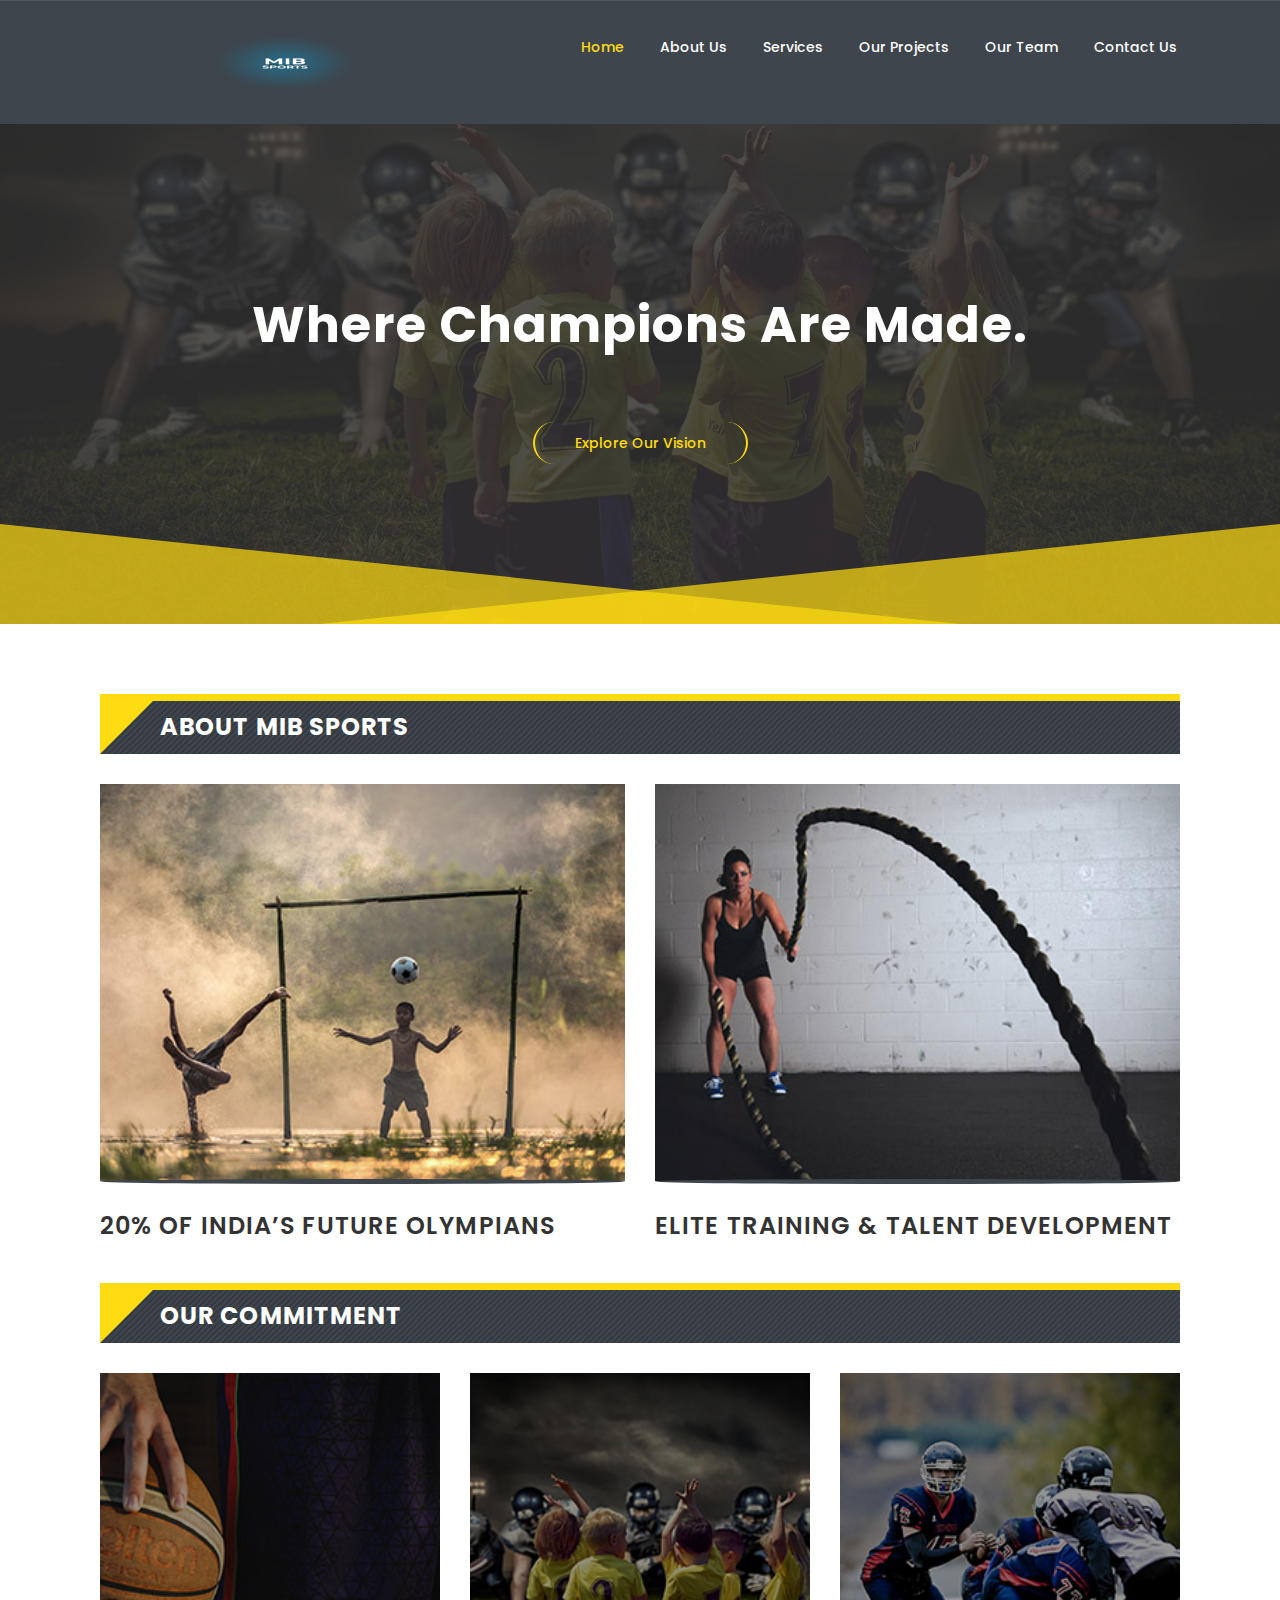
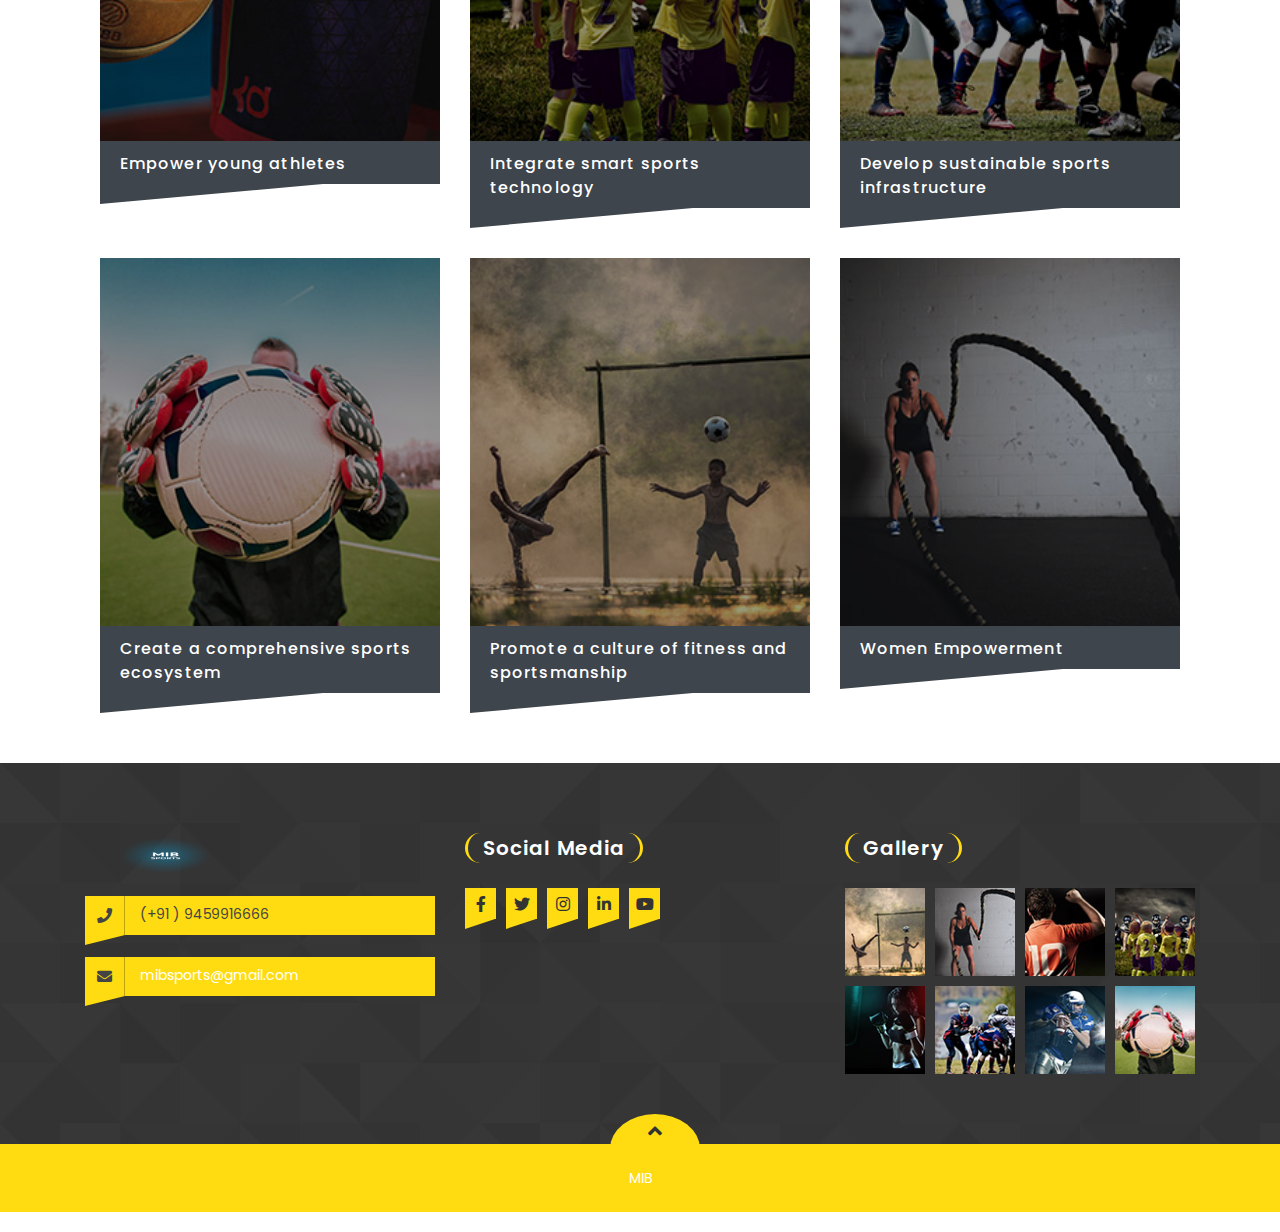
<file: index.html>
<!doctype html>
<html lang="eng">
     

<!--  36:22-->
<head>

    <!-- meta tags -->
    <meta charset="utf-8">
    <meta http-equiv="X-UA-Compatible" content="IE=edge">
    <meta name="viewport" content="width=device-width, initial-scale=1">
    
    <title>mib sports</title>

    <!-- CSS -->
    <link rel="stylesheet" href="css/bootstrap.css">
    <link rel="stylesheet" href="css/fontawesome-all.css">
    <link rel="stylesheet" href="css/slick-slider.css">
    <link rel="stylesheet" href="css/fancybox.css">
    <link rel="stylesheet" href="css/smartmenus.css">
    <link rel="stylesheet" href="style.css">
    <link rel="stylesheet" href="css/color.css">
    <link rel="stylesheet" href="css/responsive.css">

</head>

<body class="home">
<!--     <div id="ritekhela-loader">
        <div id="ritekhela-loader-inner">
            <div id="ritekhela-shadow"></div>
            <div id="ritekhela-box"></div>
        </div>
    </div> -->

    <div class="ritekhela-wrapper">

        <!--// Header //-->
        <header id="ritekhela-header" class="ritekhela-header-one">
            
            <!--// TopStrip //-->
<!--             <div class="ritekhela-topstrip">
                <div class="container">
                    <div class="row">
                        
                        <aside class="col-md-6">
                            <strong>Latest News :</strong>
                            <div class="ritekhela-latest-news-slider">
                                <div class="ritekhela-latest-news-slider-layer">Welcome visitor you can Login or Create an Account </div>
                                <div class="ritekhela-latest-news-slider-layer">While familiar with fellow European nation France Hareide. </div>
                            </div>
                        </aside>
                        <aside class="col-md-6">
                            <ul class="ritekhela-user-strip">
                                <li><a href="#"><i class="fa fa-globe-asia"></i> Support</a></li>
                                <li><a href="#"><i class="fa fa-dollar-sign"></i> Currency : USD</a></li>
                                <li><a href="#" data-toggle="modal" data-target="#ritekhelamodalcenter"><i class="fa fa-user-alt"></i> Login</a></li>
                                <li><a href="#" data-toggle="modal" data-target="#ritekhelamodalrg"><i class="fa fa-sign-in-alt"></i> Signup</a></li>
                            </ul>
                        </aside>

                    </div>
                </div>
            </div> -->
            <!--// TopStrip //-->
                 <!--// Main Header //-->
            <div class="ritekhela-main-header">
                <div class="container">
                    <div class="row">
                        <div class="col-md-12">
                            <a href="index.html" class="ritekhela-logo"><img src="team/MIB_Sports_logo.png" alt="" style="margin-left:30%;"></a>
                            <div class="ritekhela-right-section">
                                <div class="ritekhela-navigation">
                                    <span class="ritekhela-menu-link">
                                        <span class="menu-bar"></span>
                                        <span class="menu-bar"></span>
                                        <span class="menu-bar"></span>
                                    </span>
                                    <nav id="main-nav">
                                        <ul id="main-menu" class="sm sm-blue">
                                            <li class="active"><a href="index.html">Home</a></li>
                                            <li><a href="index-about.html">About Us</a>
                                                <ul>
                                                    <li><a href="index-about.html#vision">Vision</a></li>
                                                    <li><a href="index-about.html#missiob">Mission</a></li>
                                                    <li><a href="index-about.html#aim">Aim</a></li>
                                                    <li><a href="index-about.html#our-commitment">Our Commitment</a></li>
                                                </ul>
                                            </li>
<!--                                             <li class="megamenu-wrap"><a href="#">Features</a>
                                                <ul class="ritekhela-megamenu">
                                                   <li class="row">
                                                      <div class="col-md-3">
                                                         <h4>Link 1</h4>
                                                         <div class="ritekhela-megalist">
                                                            <div class="list"><a href="all-fixture.html">All Matches</a></div>
                                                            <div class="list"><a href="fixture-list.html">Fixture List</a></div>
                                                            <div class="list"><a href="fixture-grid.html">Fixture Grid</a></div>
                                                            <div class="list"><a href="fullstanding.html">Full Standing</a></div>
                                                            <div class="list"><a href="fixture-detail.html">Fixture Detail</a></div>
                                                            <div class="list"><a href="gallery-classic.html">Gallery Classic 4Column</a></div>
                                                         </div>
                                                      </div>
                                                      <div class="col-md-3">
                                                         <h4>Link 2</h4>
                                                         <div class="ritekhela-megalist">
                                                            <div class="list"><a href="gallery-classic-3column.html">Gallery Classic 3Column</a></div>
                                                            <div class="list"><a href="gallery-simple.html">Gallery Simple 4Column</a></div>
                                                            <div class="list"><a href="gallery-simple-3column.html">Gallery Simple 3Column</a></div>
                                                            <div class="list"><a href="search-result.html">Search Result</a></div>
                                                            <div class="list"><a href="404.html">404 Page</a></div>
                                                            <div class="list"><a href="contact-us.html">Contact Us</a></div>
                                                         </div>
                                                      </div>
                                                      <div class="col-md-6 ritekhela-megamenu-thumb">
                                                         <img src="extra-images/megamenu-frame.jpg" alt="">
                                                      </div>
                                                   </li>
                                                </ul>
                                            </li> -->
                                            <li><a href="#">Services</a>
                                                <ul>
                                                    <li><a href="service.html#headingOne">Sports facility construction</a></li>
                                                    <li><a href="service.html#headingTwo">Sports infrastructure building</a></li>
                                                    <ll><a href="service.html#headingThree">Sports manpower supply</a></ll>
                                                    <li><a href="service.html#headingFour">Sports equipment supply</a></li>
                                                    <li><a href="service.html#headingFive">Sports clothing and athlete apparel</a></li>
                                                    <li><a href="service.html#headingSix">Sports healthcare and physiotherapy solutions</a></li>
                                                    <li><a href="service.html#headingseven">Sports analytics and performance tracking</a>
                                                        <ul>
                                                            <li><a href="#">7.1</a></li>
                                                            <li><a href="#">7.2</a></li>
                                                            <li><a href="#">7.3</a></li>
                                                        </ul>
                                                    </li>
                                                </ul>
                                            </li>
                                            <li><a href="#">Our Projects</a>
                                                <ul>
                                                   <li><a href="#">Project-1</a></li>
                                                    <li><a href="#">Project-2</a></li>
                                                </ul>
                                            </li>
                                            <li><a href="index-team2.html">Our Team</a></li>
                                            <li><a href="index-contact.html">Contact Us</a></li>
                                        </ul>
                                    </nav>
                                </div>
<!--                                 <ul class="ritekhela-navsearch">
                                    <li><a href="#" class="ritekhela-open-cart"><i class="fab fa-opencart"></i></a>
                                        <div class="ritekhela-cart-box">
                                            <h2>You have 3 items in the cart</h2>
                                            <ul>
                                                <li>
                                                    <figure><a href="#"><img src="extra-images/cartbox-1.png" alt=""></a></figure>
                                                    <div class="ritekhela-cartbox-text">
                                                        <h6><a href="#">Key Management Model The 60+ Models</a></h6>
                                                        <div class="ritekhela-rating"><span class="ritekhela-rating-box half-width"></span></div>
                                                        <span class="ritekhela-cartbox-price ritekhela-color-two">$35.99 <small>$43.00</small></span>
                                                    </div>
                                                </li>
                                                <li>
                                                    <figure><a href="#"><img src="extra-images/cartbox-2.png" alt=""></a></figure>
                                                    <div class="ritekhela-cartbox-text">
                                                        <h6><a href="#">Pyramid Principle: Logic Writing &amp; Thinking</a></h6>
                                                        <div class="ritekhela-rating"><span class="ritekhela-rating-box half-width"></span></div>
                                                        <span class="ritekhela-cartbox-price ritekhela-color-two">$21.00</span>
                                                    </div>
                                                </li>
                                            </ul>
                                            <h5>Subtotal <span class="ritekhela-color-two">$1343</span></h5>
                                            <div class="ritekhela-cart-link"><a href="#" class="ritekhela-cartbox-btn">Go to Checkout</a></div>
                                        </div>
                                    </li>
                                    <li><a href="#" data-toggle="modal" data-target="#ritekhelamodalsearch"><i class="fa fa-search"></i></a></li>
                                </ul> -->
                            </div>
                        </div>
                    </div>
                </div>
            </div>
            <!--// Main Header //-->

        </header>
        <!--// Header //-->
        
        <!--// Banner //-->
        <div class="ritekhela-banner-one">
            
            <div class="ritekhela-banner-one-layer">
                <span class="ritekhela-banner-transparent"></span>
                <img src="extra-images/banner-2.jpg" alt="">
                <div class="ritekhela-banner-caption">
                    <div class="container">
                        <div class="row">
                            <div class="col-md-12">
                                <h1 class="where-champions" style="margin-top:10%;">Where Champions Are Made.<strong class="ritekhela-color"></strong> </h1>
                                <div class="clearfix"></div>
                                <p></p>
                                <div class="clearfix"></div>
                                <a href="#" class="ritekhela-banner-btn">Explore Our Vision</a>
                            </div>
                        </div>
                    </div>
                </div>
            </div>
            <div class="ritekhela-banner-one-layer">
                <span class="ritekhela-banner-transparent"></span>
                <img src="extra-images/banner-1.jpg" alt="">
                <div class="ritekhela-banner-caption">
                    <div class="container">
                        <div class="row">
                            <div class="col-md-12">
                                <h1>Building India's Future   <strong class="ritekhela-color">Olympians.</strong> Elevating Sports to Global Standards.</h1>
                                <div class="clearfix"></div>
                                <p></p>
                                <div class="clearfix"></div>
                                <a href="#" class="ritekhela-banner-btn">Explore Our Vision</a>
                            </div>
                        </div>
                    </div>
                </div>
            </div>

        </div>
        <!--// Banner //-->

        <!--// Content //-->
        <div class="ritekhela-main-content">

            <!--// Main Section //-->
            
            <div class="ritekhela-main-section ritekhela-fixture-slider-full">
                <div class="container">
                    <div class="row">

                        <div class="col-md-12">
                            
                            <!--// Fixture Slider //-->
                            <!--
                            <div class="ritekhela-fixture-slider">
                                <div class="ritekhela-fixture-slider-layer">
                                    <div class="ritekhela-fixture-box">
                                        <span class="layer-shape"></span>
                                        <time datetime="2008-02-14 20:00">August 25, 2016</time>
                                        <ul>
                                            <li>BRC <span>05</span></li>
                                            <li>RM <span>02</span></li>
                                        </ul>
                                    </div>
                                </div>
                                <div class="ritekhela-fixture-slider-layer">
                                    <div class="ritekhela-fixture-box">
                                        <span class="layer-shape"></span>
                                        <time datetime="2008-02-14 20:00">August 25, 2016</time>
                                        <ul>
                                            <li>BRC <span>05</span></li>
                                            <li>RM <span>02</span></li>
                                        </ul>
                                    </div>
                                </div>
                                <div class="ritekhela-fixture-slider-layer">
                                    <div class="ritekhela-fixture-box">
                                        <span class="layer-shape"></span>
                                        <time datetime="2008-02-14 20:00">August 25, 2016</time>
                                        <ul>
                                            <li>BRC <span>05</span></li>
                                            <li>RM <span>02</span></li>
                                        </ul>
                                    </div>
                                </div>
                                <div class="ritekhela-fixture-slider-layer">
                                    <div class="ritekhela-fixture-box">
                                        <span class="layer-shape"></span>
                                        <time datetime="2008-02-14 20:00">August 25, 2016</time>
                                        <ul>
                                            <li>BRC <span>05</span></li>
                                            <li>RM <span>02</span></li>
                                        </ul>
                                    </div>
                                </div>
                                <div class="ritekhela-fixture-slider-layer">
                                    <div class="ritekhela-fixture-box">
                                        <span class="layer-shape"></span>
                                        <time datetime="2008-02-14 20:00">August 25, 2016</time>
                                        <ul>
                                            <li>BRC <span>05</span></li>
                                            <li>RM <span>02</span></li>
                                        </ul>
                                    </div>
                                </div>
                                <div class="ritekhela-fixture-slider-layer">
                                    <div class="ritekhela-fixture-box">
                                        <span class="layer-shape"></span>
                                        <time datetime="2008-02-14 20:00">August 25, 2016</time>
                                        <ul>
                                            <li>BRC <span>05</span></li>
                                            <li>RM <span>02</span></li>
                                        </ul>
                                    </div>
                                </div>
                            </div>
                            

                        </div> -->
                            <!--// Fixture Slider //-->
                        
                        
                        <!--// Left Section //-->
                        <div class="col-md-12">

                            <!--// Fancy Title Two //-->
                            <div class="ritekhela-fancy-title-two">
                                <h2>About MIB Sports</h2>
                            </div>
                            <!--// Fancy Title Two //-->

                            <!--// Latest Blog's //-->
                            <div class="ritekhela-blogs ritekhela-blog-view1">
                                <ul class="row">
                                    <li class="col-md-6">
                                        <figure><a href="#"><img src="extra-images/blog-view1-1.jpg" alt=""> <i class="fa fa-link"></i> </a></figure>
                                        <div class="ritekhela-blog-view1-text">
                                            <ul class="ritekhela-blog-options">
                                                <!--// <li><i class="far fa-calendar-alt"></i> January 3, 2019</li>
                                                <li><a href="#"><i class="far fa-comment"></i> Comments</a></li> //-->
                                            </ul>
                                            <h2><a href="#">20% of India’s Future Olympians</h2>
                                            <!-- <p>Lorem ipsum dolor sit amet, consectet ad elit sed diam nonummy nibh euismod tincidunt ut laoreet dolore magnaLorem ipsum dolor sit amet, consectet ad elit sed onummy.</p> 
                                            <a href="#" class="ritekhela-blog-view1-btn">Read More</a> -->
                                        </div>
                                    </li>
                                    <li class="col-md-6">
                                        <figure><a href="#"><img src="extra-images/blog-view1-2.jpg" alt=""> <i class="fa fa-link"></i> </a></figure>
                                        <div class="ritekhela-blog-view1-text">
                                            <ul class="ritekhela-blog-options">
                                               <!--// <li><i class="far fa-calendar-alt"></i> January 3, 2019</li>
                                                <li><a href="#"><i class="far fa-comment"></i> Comments</a></li> //-->
                                            </ul>
                                            <h2><a href="#">Elite Training & Talent Development</a></h2>
                                            <!-- <p>Lorem ipsum dolor sit amet, consectet ad elit sed diam nonummy nibh euismod tincidunt ut laoreet dolore magnaLorem ipsum dolor sit amet, consectet ad elit sed onummy.</p> 
                                            <a href="#" class="ritekhela-blog-view1-btn">Read More</a> -->
                                        </div>
                                    </li>
                                </ul>
                            </div>
                            <!-- <div class="ritekhela-blogs ritekhela-blog-view2">
                                <ul class="row">
                                    <li class="col-md-6">
                                        <figure><a href="#"><img src="extra-images/blog-view2-1.jpg" alt=""></a></figure>
                                        <div class="ritekhela-blog-view2-text">
                                            <h2><a href="#">Ipsum cursus leo vel metus</a></h2>
                                            <time datetime="2008-02-14 20:00">July 01, 2019 5:50 am</time>
                                        </div>
                                    </li>
                                    <li class="col-md-6">
                                        <figure><a href="#"><img src="extra-images/blog-view2-2.jpg" alt=""></a></figure>
                                        <div class="ritekhela-blog-view2-text">
                                            <h2><a href="#">TV host’s hand impaled</a></h2>
                                            <time datetime="2008-02-14 20:00">June 01, 2019 6:20 am</time>
                                        </div>
                                    </li>
                                    <li class="col-md-6">
                                        <figure><a href="#"><img src="extra-images/blog-view2-3.jpg" alt=""></a></figure>
                                        <div class="ritekhela-blog-view2-text">
                                            <h2><a href="#">One more time? Federer</a></h2>
                                            <time datetime="2008-02-14 20:00">March 01, 2019 2:40 am</time>
                                        </div>
                                    </li>
                                    <li class="col-md-6">
                                        <figure><a href="#"><img src="extra-images/blog-view2-4.jpg" alt=""></a></figure>
                                        <div class="ritekhela-blog-view2-text">
                                            <h2><a href="#">Federer golden opportunity</a></h2>
                                            <time datetime="2008-02-14 20:00">April 01, 2019 1:80 am</time>
                                        </div>
                                    </li>
                                    <li class="col-md-6">
                                        <figure><a href="#"><img src="extra-images/blog-view2-5.jpg" alt=""></a></figure>
                                        <div class="ritekhela-blog-view2-text">
                                            <h2><a href="#">Ipsum cursus leo vel metus</a></h2>
                                            <time datetime="2008-02-14 20:00">May 01, 2019 9:50 am</time>
                                        </div>
                                    </li>
                                    <li class="col-md-6">
                                        <figure><a href="#"><img src="extra-images/blog-view2-6.jpg" alt=""></a></figure>
                                        <div class="ritekhela-blog-view2-text">
                                            <h2><a href="#">TV host’s hand impaled</a></h2>
                                            <time datetime="2008-02-14 20:00">Jan 01, 2019 3:10 am</time>
                                        </div>
                                    </li>
                                </ul>
                            </div> -->
                            <!--// Latest Blog's  //-->

                            <!--// Fancy Title Two //-->
<!--                             <div class="ritekhela-fancy-title-two">
                                <h2>Popular Players</h2>
                            </div> -->
                            <!--// Fancy Title Two //-->

                            <!--// Player //-->
<!--                             <div class="ritekhela-team ritekhela-team-view1">
                                <ul class="row">
                                    <li class="col-md-4">
                                        <figure>
                                            <a href="#"><img src="extra-images/team-view1-1.jpg" alt=""></a>
                                            <figcaption>
                                                <a href="#" class="fab fa-facebook-f"></a>
                                                <a href="#" class="fab fa-twitter"></a>
                                                <a href="#" class="fab fa-instagram"></a>
                                                <a href="#" class="fab fa-dribbble"></a>
                                            </figcaption>
                                        </figure>
                                        <div class="ritekhela-team-view1-text">
                                            <h2><a href="#">Jecy Deoko</a></h2>
                                            <span>Forword</span>
                                            <p>Lorem ipsum dolor sit met, con etur adipiscing elit. Ut c males ante.</p>
                                            <a href="#" class="ritekhela-team-view1-btn">Read More <i class="fa fa-angle-right"></i></a>
                                        </div>
                                    </li>
                                    <li class="col-md-4">
                                        <figure>
                                            <a href="#"><img src="extra-images/team-view1-2.jpg" alt=""></a>
                                            <figcaption>
                                                <a href="#" class="fab fa-facebook-f"></a>
                                                <a href="#" class="fab fa-twitter"></a>
                                                <a href="#" class="fab fa-instagram"></a>
                                                <a href="#" class="fab fa-dribbble"></a>
                                            </figcaption>
                                        </figure>
                                        <div class="ritekhela-team-view1-text">
                                            <h2><a href="#">John Smith</a></h2>
                                            <span>Defensive</span>
                                            <p>Lorem ipsum dolor sit met, con etur adipiscing elit. Ut c males ante.</p>
                                            <a href="#" class="ritekhela-team-view1-btn">Read More <i class="fa fa-angle-right"></i></a>
                                        </div>
                                    </li>
                                    <li class="col-md-4">
                                        <figure>
                                            <a href="#"><img src="extra-images/team-view1-3.jpg" alt=""></a>
                                            <figcaption>
                                                <a href="#" class="fab fa-facebook-f"></a>
                                                <a href="#" class="fab fa-twitter"></a>
                                                <a href="#" class="fab fa-instagram"></a>
                                                <a href="#" class="fab fa-dribbble"></a>
                                            </figcaption>
                                        </figure>
                                        <div class="ritekhela-team-view1-text">
                                            <h2><a href="#">Jessica</a></h2>
                                            <span>Attacker</span>
                                            <p>Lorem ipsum dolor sit met, con etur adipiscing elit. Ut c males ante.</p>
                                            <a href="#" class="ritekhela-team-view1-btn">Read More <i class="fa fa-angle-right"></i></a>
                                        </div>
                                    </li>
                                </ul>
                            </div> -->
                            <!--// Player //-->

                            <!--// Match Result //-->
<!--                             <div class="ritekhela-match-result">
                                <div class="ritekhela-match-title">
                                    <h4>Latest Match Result</h4>
                                    <span>Saturday, March 24th, 2016</span>
                                </div>
                                <ul>
                                    <li>
                                        <img src="extra-images/latest-result-logo-1.png" alt="">
                                        <h4><a href="#">Yorkshire</a></h4>
                                        <span>03 Mark Baily (21)</span>
                                    </li>
                                    <li class="ritekhela-match-score">
                                        <h5>FINAL SCORE</h5>
                                        <p><strong>79</strong> <small>:</small> 73</p>
                                    </li>
                                    <li>
                                        <img src="extra-images/latest-result-logo-2.png" alt="">
                                        <h4><a href="#">Sharks Club</a></h4>
                                        <span>03 Mark Baily (21)</span>
                                    </li>
                                </ul>
                            </div> -->
                            <!--// Match Result //-->

                            <!--// Fancy Title Two //-->
                            <div class="ritekhela-fancy-title-two">
                                <h2>Our Commitment</h2>
                            </div>
                            <!--// Fancy Title Two //-->

                            <!--// Gallery //-->
                            <div class="ritekhela-gallery ritekhela-gallery-view1">
                                <ul class="row">
                                    <li class="col-md-4">
                                        <figure>
                                            <a data-fancybox-group="group" href="extra-images/gallery-view1-1.jpg" class="fancybox"><img src="extra-images/gallery-view1-1.jpg" alt=""> <i class="fa fa-plus ritekhela-bgcolor"></i> </a>
                                            <figcaption>
                                                <!-- <span class="ritekhela-bgcolor-two">11 Photos</span> -->
                                            </figcaption>
                                        </figure>
                                        <h2>Empower young athletes</h2>
                                    </li>
                                    <li class="col-md-4">
                                        <figure>
                                            <a data-fancybox-group="group" href="extra-images/gallery-view1-2.jpg" class="fancybox"><img src="extra-images/gallery-view1-2.jpg" alt=""> <i class="fa fa-plus ritekhela-bgcolor"></i> </a>
                                            <figcaption>
                                                <!-- <span class="ritekhela-bgcolor-two">06 Photos</span> -->
                                            </figcaption>
                                        </figure>
                                        <h2>⁠Integrate smart sports technology</h2>
                                    </li>
                                    <li class="col-md-4">
                                        <figure>
                                            <a data-fancybox-group="group" href="extra-images/gallery-view1-3.jpg" class="fancybox"><img src="extra-images/gallery-view1-3.jpg" alt=""> <i class="fa fa-plus ritekhela-bgcolor"></i> </a>
                                            <figcaption>
                                              <!--  <span class="ritekhela-bgcolor-two">14 Photos</span> -->
                                            </figcaption>
                                        </figure>
                                        <h2>Develop sustainable sports infrastructure</h2>
                                    </li>
                                    <li class="col-md-4">
                                        <figure>
                                            <a data-fancybox-group="group" href="extra-images/gallery-view1-4.jpg" class="fancybox"><img src="extra-images/gallery-view1-4.jpg" alt=""> <i class="fa fa-plus ritekhela-bgcolor"></i> </a>
                                            <figcaption>
                                              <!--  <span class="ritekhela-bgcolor-two">12 Photos</span> -->
                                            </figcaption>
                                        </figure>
                                        <h2>Create a comprehensive sports ecosystem</h2>
                                    </li>
                                    <li class="col-md-4">
                                        <figure>
                                            <a data-fancybox-group="group" href="extra-images/gallery-view1-5.jpg" class="fancybox"><img src="extra-images/gallery-view1-5.jpg" alt=""> <i class="fa fa-plus ritekhela-bgcolor"></i> </a>
                                            <figcaption>
                                               <!-- <span class="ritekhela-bgcolor-two">25 Photos</span> -->
                                            </figcaption>
                                        </figure>
                                        <h2>Promote a culture of fitness and sportsmanship </h2>
                                    </li>
                                    <li class="col-md-4">
                                        <figure>
                                            <a data-fancybox-group="group" href="extra-images/gallery-view1-6.jpg" class="fancybox"><img src="extra-images/gallery-view1-6.jpg" alt=""> <i class="fa fa-plus ritekhela-bgcolor"></i> </a>
                                            <figcaption>
                                             <!--   <span class="ritekhela-bgcolor-two">04 Photos</span> -->
                                            </figcaption>
                                        </figure>
                                        <h2>Women Empowerment</h2>
                                    </li>
                                </ul>
                            </div>
                            <!--// Gallery //-->

                        </div>
                        <!--// Left Section //-->
                        
                        

                    </div>
                </div>
            </div>
            <!--// Main Section //-->

        </div>
        <!--// Content //-->

        <!--// Footer //-->
        <footer id="ritekhela-footer" class="ritekhela-footer-one">

            <!--// Footer Widget //-->
            <div class="ritekhela-footer-widget">
                <div class="container">
                    <div class="row">
                        <aside class="widget col-md-4 widget_about_info">
                           <a href="index-2.html"><img src="team/MIB_Sports_logo.png" alt="" style="height:45px;"></a>
                           <!--  <p>Lorem ipsum dolor sit amet, consectetur adipiscing elUt ac malesuada ante.Sed gravida, ur quis tempus sollicitudin, tellus urna</p>
                            <div class="widget_about_info_social">
                                <a href="#" class="fab fa-facebook-f"></a>
                                <a href="#" class="fab fa-twitter"></a>
                                <a href="#" class="fab fa-dribbble"></a>
                                <a href="#" class="fab fa-linkedin-in"></a>
                                <a href="#" class="fab fa-youtube"></a>   
                            </div>  -->
                            <ul>
                                <!-- <li><i class="fa fa-map-marker-alt"></i> 9907 Salford road, east London Uk 2807</li> -->
                                <li><i class="fa fa-phone"></i> (+91 ) 9459916666</li>
                                <li><i class="fa fa-envelope"></i> <a href="#" style="color:white">mibsports@gmail.com</a></li>
                            </ul>
                        </aside>
                        <aside class="widget col-md-4 widget_twitter_feeds">
                            <div class="footer_widget_title"> <h2>Social Media</h2> </div>
                           <!-- <ul>
                                <li>
                                    <i class="fab fa-twitter"></i>
                                    <p>Sed gravida, urna quis tempus sollicitudin, tellus urnasuscipit nisl, id rhoncus ligula elit condimentum <a href="index-2.html" class="ritekhela-color">https://t.co/XHrPAM4ANv</a></p>
                                    <time datetime="2008-02-14 20:00"><i class="fa fa-clock"></i> 2 Hours Ago</time>
                                </li>
                                <li>
                                    <i class="fab fa-twitter"></i>
                                    <p>Sed gravida, urna quis tempus sollicitudin, tellus urnasuscipit nisl, id rhoncus ligula elit condimentum <a href="index-2.html" class="ritekhela-color">https://t.co/XHrPAM4ANv</a></p>
                                    <time datetime="2008-02-14 20:00"><i class="fa fa-clock"></i> 2 Hours Ago</time>
                                </li>
                            </ul> -->
                            <div class="widget_about_info_social">
                                <a href="#" class="fab fa-facebook-f"></a>
                                <a href="#" class="fab fa-twitter"></a>
                                <a href="#" class="fab fa-instagram"></a>
                                <a href="#" class="fab fa-linkedin-in"></a>
                                <a href="#" class="fab fa-youtube"></a>    
                            </div>
                        </aside>
                        <aside class="widget col-md-4 widget_gallery">
                            <div class="footer_widget_title"> <h2>Gallery</h2> </div>
                            <ul>
                                <li><a data-fancybox-group="group" href="extra-images/widget-gallery-1.jpg" class="fancybox"><img src="extra-images/widget-gallery-1.jpg" alt=""></a></li>
                                <li><a data-fancybox-group="group" href="extra-images/widget-gallery-1.jpg" class="fancybox"><img src="extra-images/widget-gallery-2.jpg" alt=""></a></li>
                                <li><a data-fancybox-group="group" href="extra-images/widget-gallery-1.jpg" class="fancybox"><img src="extra-images/widget-gallery-3.jpg" alt=""></a></li>
                                <li><a data-fancybox-group="group" href="extra-images/widget-gallery-1.jpg" class="fancybox"><img src="extra-images/widget-gallery-4.jpg" alt=""></a></li>
                                <li><a data-fancybox-group="group" href="extra-images/widget-gallery-1.jpg" class="fancybox"><img src="extra-images/widget-gallery-5.jpg" alt=""></a></li>
                                <li><a data-fancybox-group="group" href="extra-images/widget-gallery-1.jpg" class="fancybox"><img src="extra-images/widget-gallery-6.jpg" alt=""></a></li>
                                <li><a data-fancybox-group="group" href="extra-images/widget-gallery-1.jpg" class="fancybox"><img src="extra-images/widget-gallery-7.jpg" alt=""></a></li>
                                <li><a data-fancybox-group="group" href="extra-images/widget-gallery-1.jpg" class="fancybox"><img src="extra-images/widget-gallery-8.jpg" alt=""></a></li>
                            </ul>
                        </aside>
                    </div>
                </div>
            </div>
            <!--// Footer Widget //-->

            <!--// Footer CopyRight //-->
            <div class="ritekhela-copyright">
                <div class="container">
                    <div class="row">
                        <div class="col-md-12">
                            <p><a href="#" target="_blank" style="color:white">    MIB</a></p>
                            <a href="#" class="ritekhela-back-top"><i class="fa fa-angle-up"></i></a>
                        </div>
                    </div>
                </div>
            </div> 
            <!--// Footer CopyRight //-->

        </footer>
        <!--// Footer //-->

    </div>


    <!--// Login ModalBox //-->
    <div class="loginmodalbox modal fade" id="ritekhelamodalcenter" tabindex="-1">
       <div class="modal-dialog modal-dialog-centered" role="document">
          <div class="modal-content">
             <div class="modal-body ritekhela-bgcolor-two">
                <h5 class="modal-title">Login To Your Account</h5>
                <a href="#" class="close ritekhela-bgcolor-two" data-dismiss="modal" aria-label="Close">
                    <i class="fa fa-times"></i>
                </a>
                <form class="loginmodalbox-search">
                    <input type="text" value="Enter User Name" onblur="if(this.value == '') { this.value ='Enter User Name'; }" onfocus="if(this.value =='Enter User Name') { this.value = ''; }">
                    <input type="text" value="Type Here Password" onblur="if(this.value == '') { this.value ='Type Here Password'; }" onfocus="if(this.value =='Type Here Password') { this.value = ''; }">
                    <input type="submit" value="Login Now" class="ritekhela-bgcolor">
                    <a href="#" class="loginmodalbox-forget">Forget Password?</a>
                </form>
                <div class="ritekhela-loginbox-social">
                    <ul>
                        <li><a href="#"><i class="fab fa-facebook-f"></i> Facebook</a></li>
                        <li class="twitter"><a href="#"><i class="fab fa-twitter"></i> Twitter</a></li>
                        <li class="linkedin"><a href="#"><i class="fab fa-linkedin-in"></i> Linkedin</a></li>
                        <li class="dribbble"><a href="#"><i class="fab fa-dribbble"></i> Dribbble</a></li>
                    </ul>
                </div>
             </div>
          </div>
       </div>
    </div>

    <!--// Login ModalBox //-->
    <div class="loginmodalbox modal fade" id="ritekhelamodalrg" tabindex="-1">
       <div class="modal-dialog modal-dialog-centered" role="document">
          <div class="modal-content">
             <div class="modal-body ritekhela-bgcolor-two">
                <h5 class="modal-title">Sign Up Now</h5>
                <a href="#" class="close ritekhela-bgcolor-two" data-dismiss="modal" aria-label="Close">
                    <i class="fa fa-times"></i>
                </a>
                <form class="loginmodalbox-search">
                    <input type="text" value="Enter User Name" onblur="if(this.value == '') { this.value ='Enter User Name'; }" onfocus="if(this.value =='Enter User Name') { this.value = ''; }">
                    <input type="text" value="Type Your Password" onblur="if(this.value == '') { this.value ='Type Your Password'; }" onfocus="if(this.value =='Type Your Password') { this.value = ''; }">
                    <input type="text" value="Confirm your password" onblur="if(this.value == '') { this.value ='Confirm your password'; }" onfocus="if(this.value =='Confirm your password') { this.value = ''; }">
                    <input type="submit" value="Sign Up" class="ritekhela-bgcolor">
                    <a href="#" class="loginmodalbox-forget">Forget Password?</a>
                </form>
                <div class="ritekhela-loginbox-social">
                    <ul>
                        <li><a href="#"><i class="fab fa-facebook-f"></i> Facebook</a></li>
                        <li class="twitter"><a href="#"><i class="fab fa-twitter"></i> Twitter</a></li>
                        <li class="linkedin"><a href="#"><i class="fab fa-linkedin-in"></i> Linkedin</a></li>
                        <li class="dribbble"><a href="#"><i class="fab fa-dribbble"></i> Dribbble</a></li>
                    </ul>
                </div>
             </div>
          </div>
       </div>
    </div>

    <!--// Search ModalBox //-->
    <div class="loginmodalbox modal fade" id="ritekhelamodalsearch" tabindex="-1">
       <div class="modal-dialog modal-dialog-centered" role="document">
          <div class="modal-content">
             <div class="modal-body ritekhela-bgcolor-two">
                <h5 class="modal-title">Search Here</h5>
                <a href="#" class="close ritekhela-bgcolor-two" data-dismiss="modal" aria-label="Close">
                    <i class="fa fa-times"></i>
                </a>
                <form>
                    <input type="text" value="Search Here Now" onblur="if(this.value == '') { this.value ='Search Here Now'; }" onfocus="if(this.value =='Search Here Now') { this.value = ''; }">
                    <input type="submit" value="Search Now" class="ritekhela-bgcolor">
                </form>
             </div>
          </div>
       </div>
    </div>


    <!-- jQuery -->
    <script src="script/jquery.js"></script>
    <script src="script/popper.min.js"></script>
    <script src="script/bootstrap.min.js"></script>
    <script src="script/slick.slider.min.js"></script>
    <script src="script/fancybox.min.js"></script>
    <script src="script/isotope.min.js"></script>
    <script src="script/smartmenus.min.js"></script>
    <script src="script/progressbar.js"></script>
    <script src="script/jquery.countdown.min.js"></script>
    <script src="script/functions.js"></script>
</body>


<!--  39:15-->
</html>
</file>
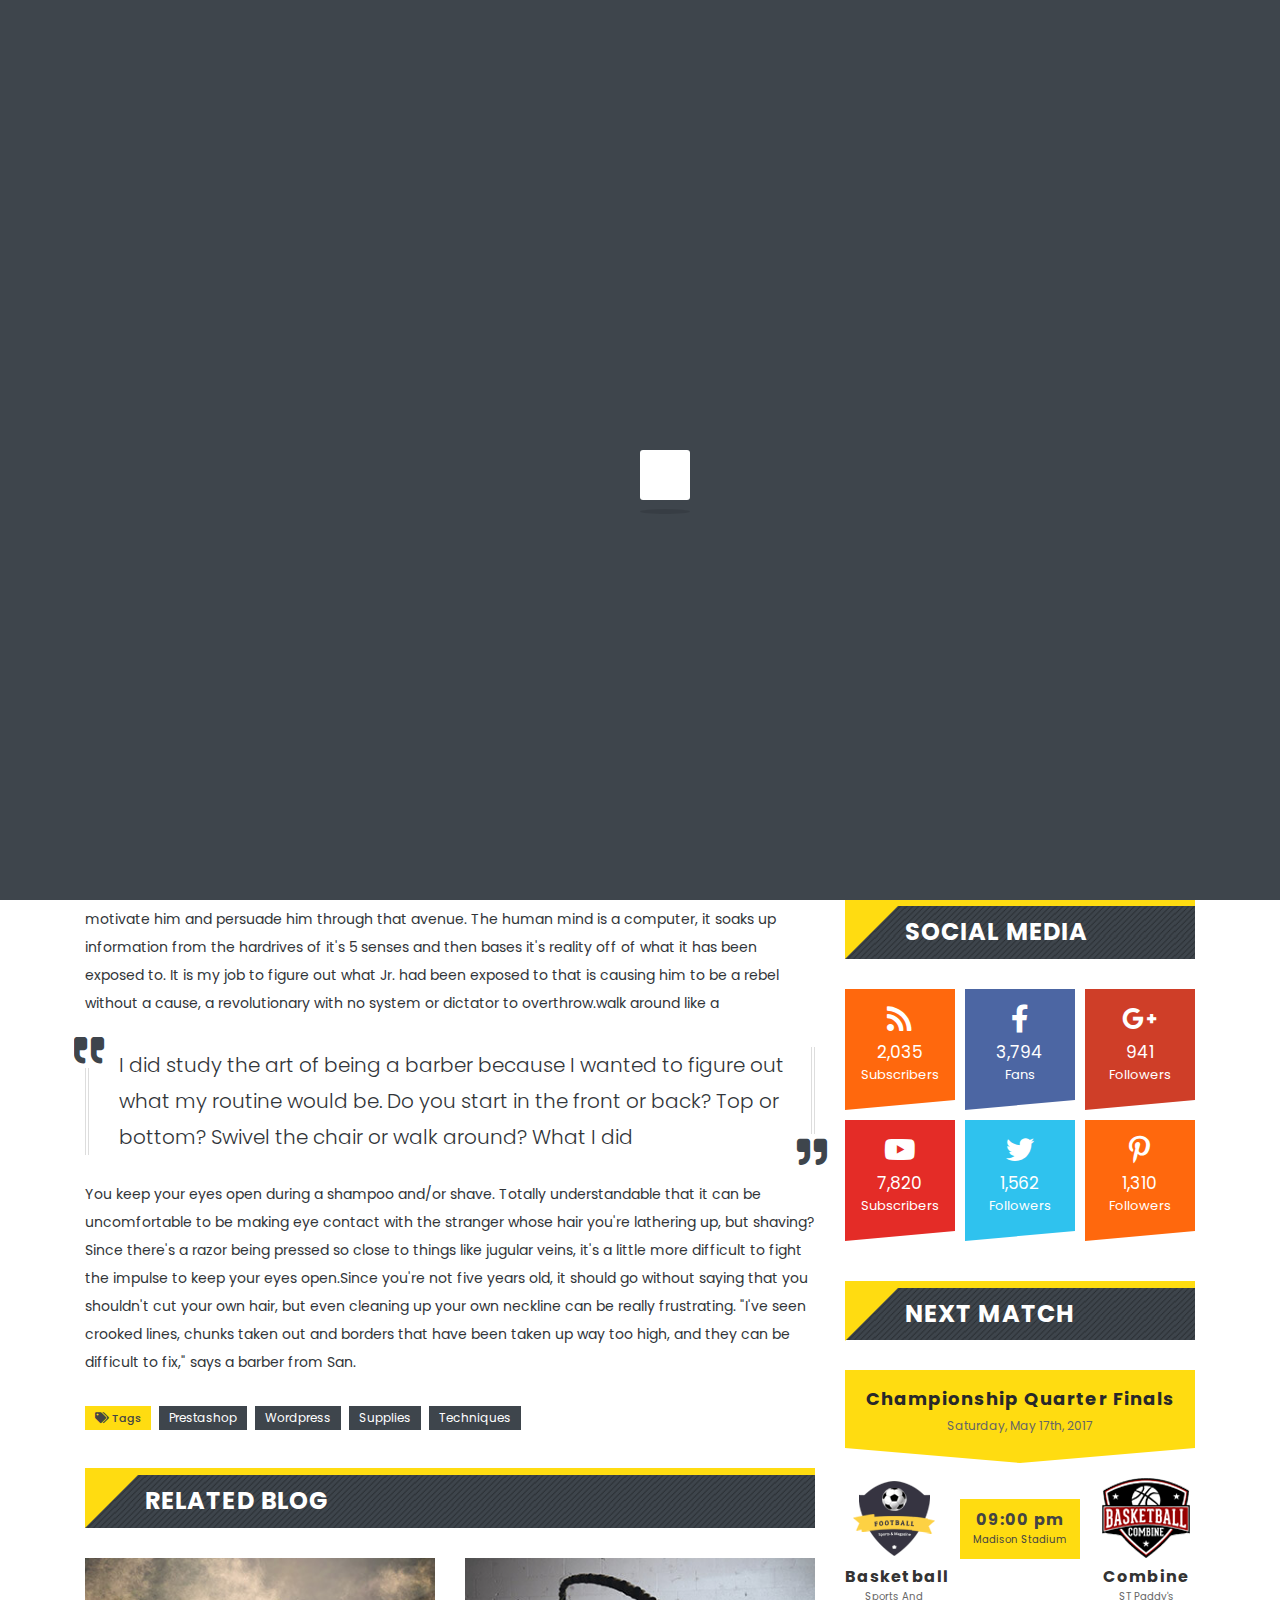
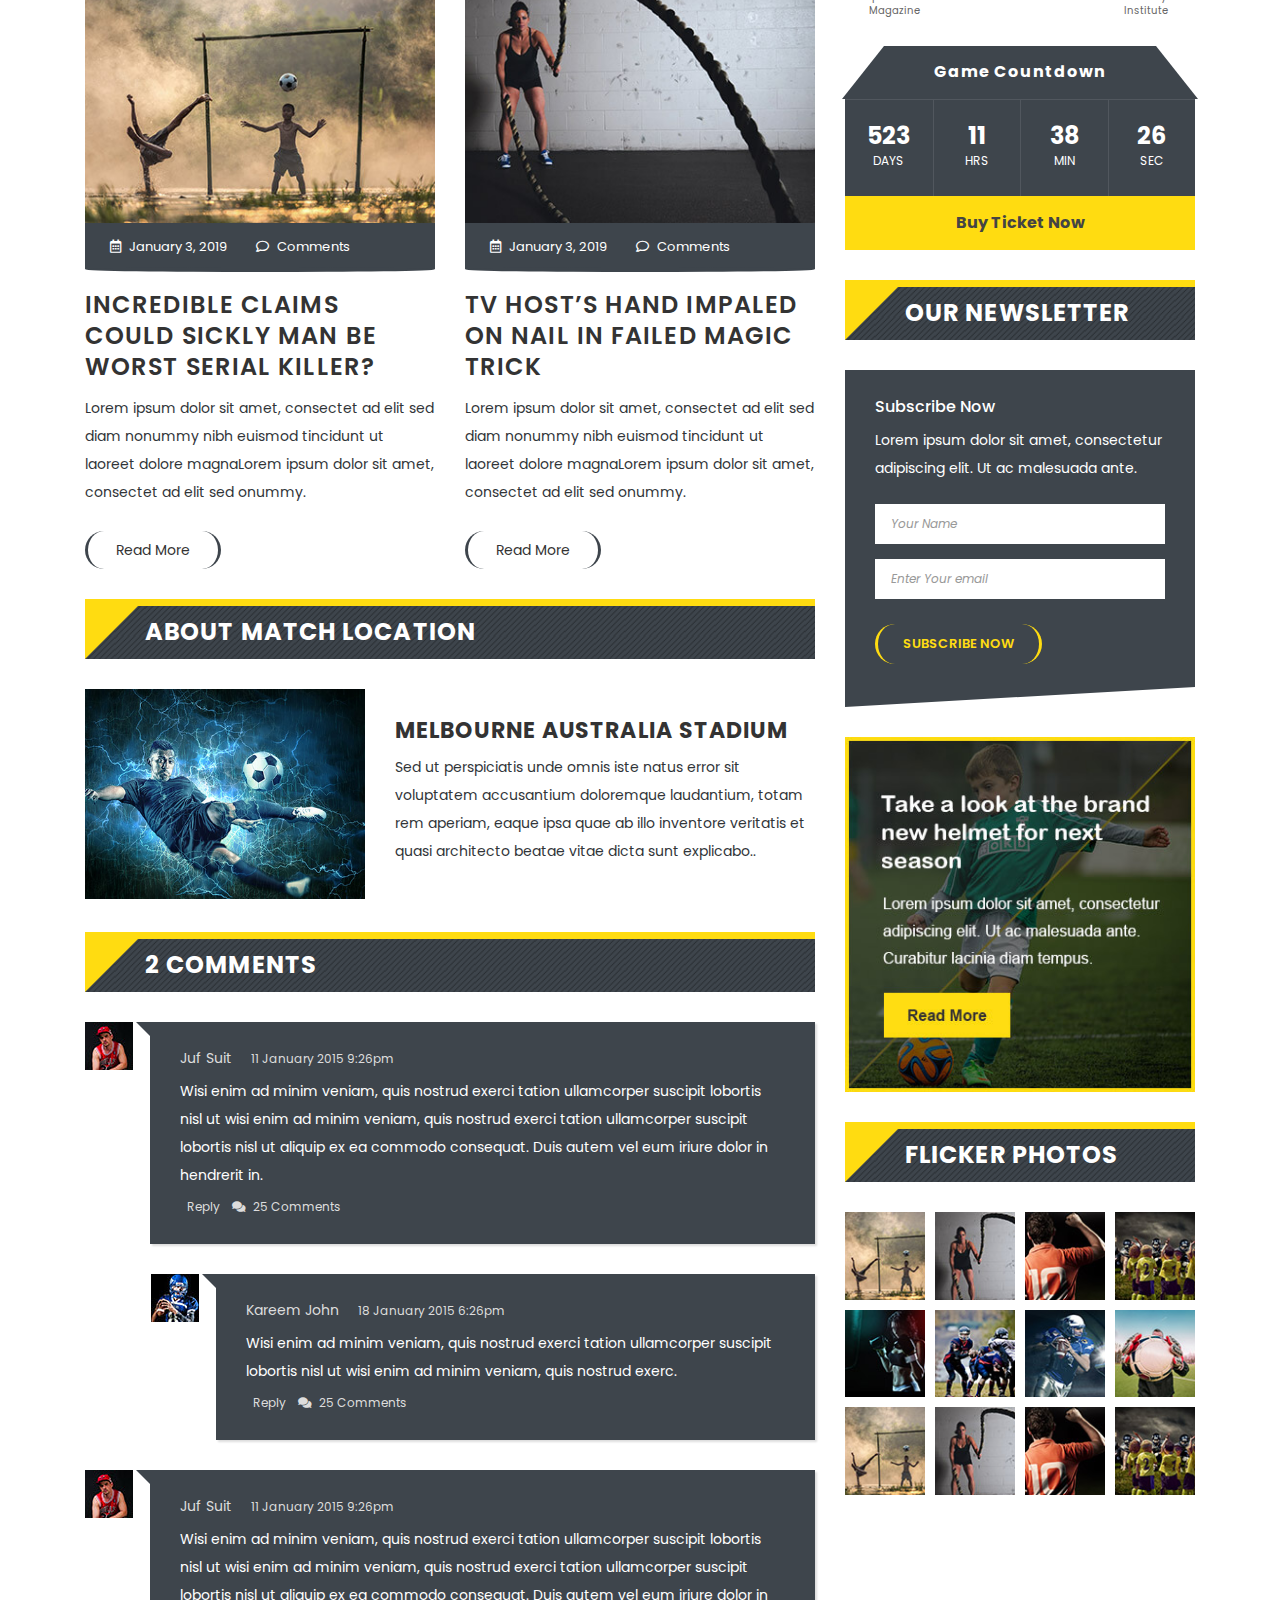
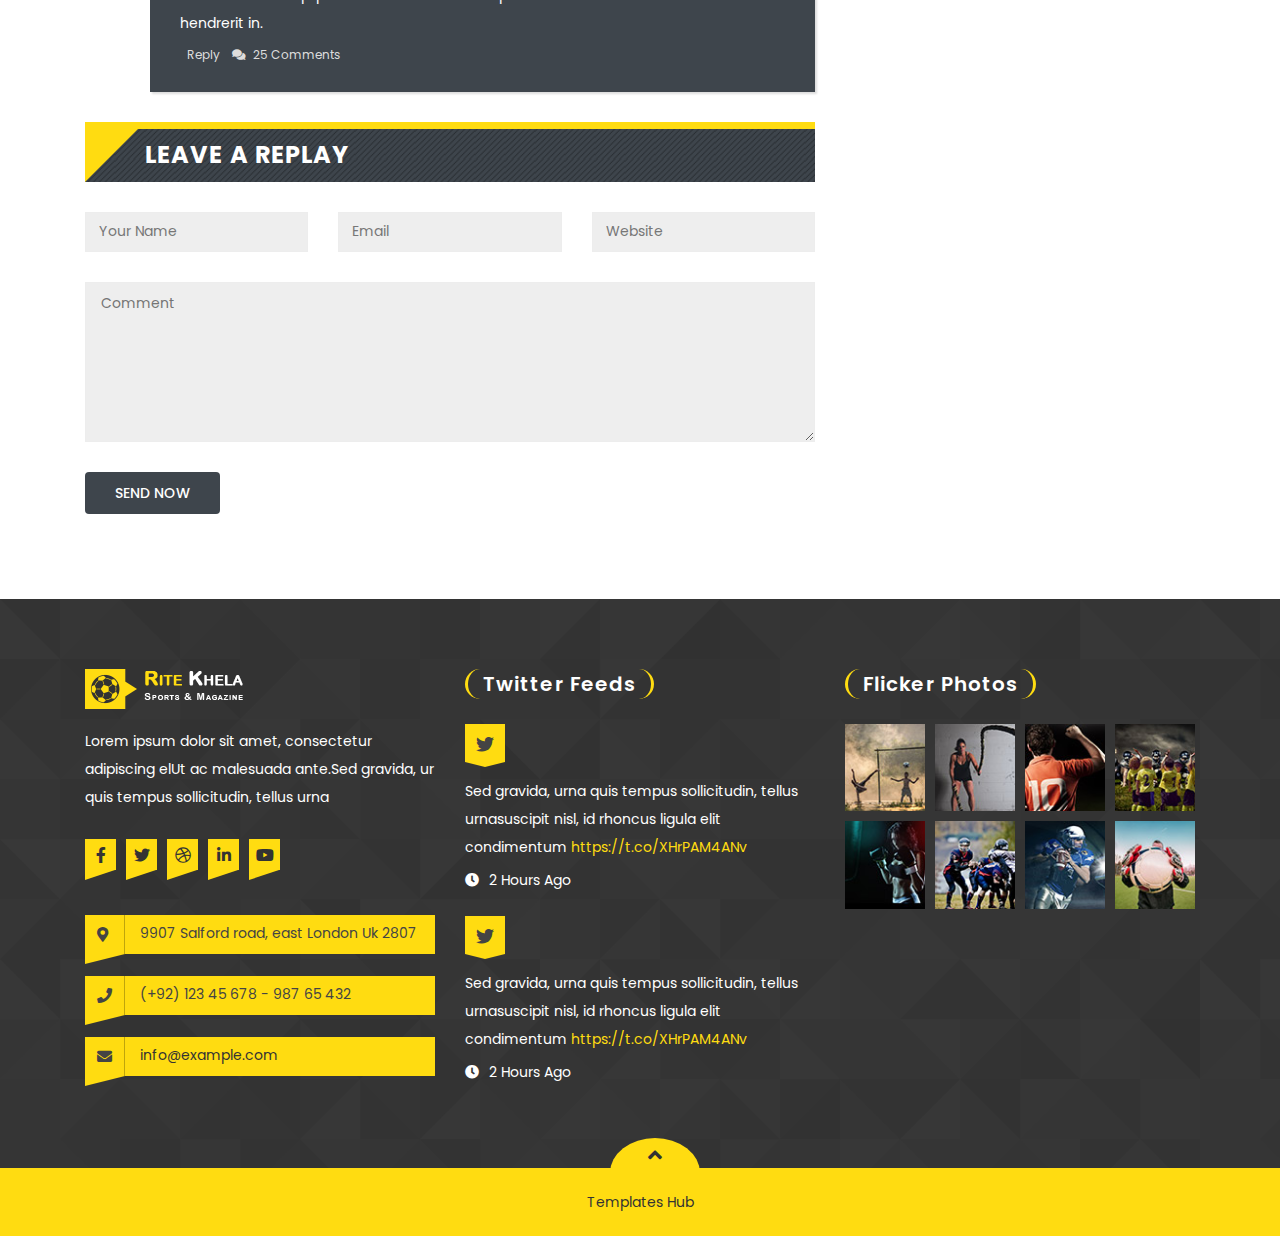
<file: blog-detail-waudio.html>
<!doctype html>
<html lang="zxx">


<!-- blog-detail-waudio42:02-->
<head>

    <!-- meta tags -->
    <meta charset="utf-8">
    <meta http-equiv="X-UA-Compatible" content="IE=edge">
    <meta name="viewport" content="width=device-width, initial-scale=1">
    
    <title>Sports & Magazine Khela</title>

    <!-- CSS -->
    <link rel="stylesheet" href="css/bootstrap.css">
    <link rel="stylesheet" href="css/fontawesome-all.css">
    <link rel="stylesheet" href="css/slick-slider.css">
    <link rel="stylesheet" href="css/fancybox.css">
    <link rel="stylesheet" href="css/smartmenus.css">
    <link rel="stylesheet" href="style.css">
    <link rel="stylesheet" href="css/color.css">
    <link rel="stylesheet" href="css/responsive.css">

</head>

<body class="home">
    <div id="ritekhela-loader">
        <div id="ritekhela-loader-inner">
            <div id="ritekhela-shadow"></div>
            <div id="ritekhela-box"></div>
        </div>
    </div>

    <div class="ritekhela-wrapper">

        <!--// Header //-->
        <header id="ritekhela-header" class="ritekhela-header-one">
            
            <!--// TopStrip //-->
            <div class="ritekhela-topstrip">
                <div class="container">
                    <div class="row">
                        
                        <aside class="col-md-6">
                            <strong>Latest News :</strong>
                            <div class="ritekhela-latest-news-slider">
                                <div class="ritekhela-latest-news-slider-layer">Welcome visitor you can Login or Create an Account </div>
                                <div class="ritekhela-latest-news-slider-layer">While familiar with fellow European nation France Hareide. </div>
                            </div>
                        </aside>
                        <aside class="col-md-6">
                            <ul class="ritekhela-user-strip">
                                <li><a href="#"><i class="fa fa-globe-asia"></i> Support</a></li>
                                <li><a href="#"><i class="fa fa-dollar-sign"></i> Currency : USD</a></li>
                                <li><a href="#" data-toggle="modal" data-target="#ritekhelamodalcenter"><i class="fa fa-user-alt"></i> Login</a></li>
                                <li><a href="#" data-toggle="modal" data-target="#ritekhelamodalrg"><i class="fa fa-sign-in-alt"></i> Signup</a></li>
                            </ul>
                        </aside>

                    </div>
                </div>
            </div>
            <!--// TopStrip //-->
            
            <!--// Main Header //-->
            <div class="ritekhela-main-header">
                <div class="container">
                    <div class="row">
                        <div class="col-md-12">
                            <a href="index-2.html" class="ritekhela-logo"><img src="images/logo.png" alt=""></a>
                            <div class="ritekhela-right-section">
                                <div class="ritekhela-navigation">
                                    <span class="ritekhela-menu-link">
                                        <span class="menu-bar"></span>
                                        <span class="menu-bar"></span>
                                        <span class="menu-bar"></span>
                                    </span>
                                    <nav id="main-nav">
                                        <ul id="main-menu" class="sm sm-blue">
                                            <li class="active"><a href="index-2.html">Home</a></li>
                                            <li class="megamenu-wrap"><a href="#">Features</a>
                                                <ul class="ritekhela-megamenu">
                                                   <li class="row">
                                                      <div class="col-md-3">
                                                         <h4>Link 1</h4>
                                                         <div class="ritekhela-megalist">
                                                            <div class="list"><a href="all-fixture.html">All Matches</a></div>
                                                            <div class="list"><a href="fixture-list.html">Fixture List</a></div>
                                                            <div class="list"><a href="fixture-grid.html">Fixture Grid</a></div>
                                                            <div class="list"><a href="fullstanding.html">Full Standing</a></div>
                                                            <div class="list"><a href="fixture-detail.html">Fixture Detail</a></div>
                                                            <div class="list"><a href="gallery-classic.html">Gallery Classic 4Column</a></div>
                                                         </div>
                                                      </div>
                                                      <div class="col-md-3">
                                                         <h4>Link 2</h4>
                                                         <div class="ritekhela-megalist">
                                                            <div class="list"><a href="gallery-classic-3column.html">Gallery Classic 3Column</a></div>
                                                            <div class="list"><a href="gallery-simple.html">Gallery Simple 4Column</a></div>
                                                            <div class="list"><a href="gallery-simple-3column.html">Gallery Simple 3Column</a></div>
                                                            <div class="list"><a href="search-result.html">Search Result</a></div>
                                                            <div class="list"><a href="404.html">404 Page</a></div>
                                                            <div class="list"><a href="contact-us.html">Contact Us</a></div>
                                                         </div>
                                                      </div>
                                                      <div class="col-md-6 ritekhela-megamenu-thumb">
                                                         <img src="extra-images/megamenu-frame.jpg" alt="">
                                                      </div>
                                                   </li>
                                                </ul>
                                            </li>
                                            <li><a href="#">Players</a>
                                                <ul>
                                                    <li><a href="player-grid.html">Player Grid</a></li>
                                                    <li><a href="#">Player Medium</a>
                                                        <ul>
                                                            <li><a href="player-medium-wrsb.html">Player Medium W/R/S</a></li>
                                                            <li><a href="player-medium-wlsb.html">Player Medium W/L/S</a></li>
                                                            <li><a href="player-medium-full.html">Player Medium W/O/S</a></li>
                                                        </ul>
                                                    </li>
                                                    <li><a href="player-detail.html">Player Detail</a></li>
                                                </ul>
                                            </li>
                                            <li><a href="#">Our News</a>
                                                <ul>
                                                    <li><a href="#">Blog Grid</a>
                                                        <ul>
                                                            <li><a href="blog-grid.html">Blog Grid W/O/S</a></li>
                                                            <li><a href="blog-grid-wlsb.html">Blog Grid W/L/S</a></li>
                                                            <li><a href="blog-grid-wrsb.html">Blog Grid W/R/S</a></li>
                                                        </ul>
                                                    </li>
                                                    <li><a href="#">Blog Large</a>
                                                        <ul>
                                                            <li><a href="blog-large.html">Blog Large W/O/S</a></li>
                                                            <li><a href="blog-large-wlsb.html">Blog Large W/L/S</a></li>
                                                            <li><a href="blog-large-wrsb.html">Blog Large W/R/S</a></li>
                                                        </ul>
                                                    </li>
                                                    <li><a href="#">Blog Detail</a>
                                                        <ul>
                                                            <li><a href="blog-detail.html">Blog Detail W/Thumb</a></li>
                                                            <li><a href="blog-detail-waudio.html">Blog W/SounCloud</a></li>
                                                            <li><a href="blog-detail-wvideo.html">Blog Detail W/Video</a></li>
                                                        </ul>
                                                    </li>
                                                </ul>
                                            </li>
                                            <li><a href="#">Our Shop</a>
                                                <ul>
                                                    <li><a href="shop-grid.html">Shop Grid W/O/S</a></li>
                                                    <li><a href="shop-grid-wlsb.html">Shop Grid W/L/S</a></li>
                                                    <li><a href="shop-grid-wrsb.html">Shop Grid W/R/S</a></li>
                                                    <li><a href="shop-detail.html">Shop Detail</a></li>
                                                </ul>
                                            </li>
                                            <li><a href="contact-us.html">Contact Us</a></li>
                                        </ul>
                                    </nav>
                                </div>
                                <ul class="ritekhela-navsearch">
                                    <li><a href="#" class="ritekhela-open-cart"><i class="fab fa-opencart"></i></a>
                                        <div class="ritekhela-cart-box">
                                            <h2>You have 3 items in the cart</h2>
                                            <ul>
                                                <li>
                                                    <figure><a href="#"><img src="extra-images/cartbox-1.png" alt=""></a></figure>
                                                    <div class="ritekhela-cartbox-text">
                                                        <h6><a href="#">Key Management Model The 60+ Models</a></h6>
                                                        <div class="ritekhela-rating"><span class="ritekhela-rating-box half-width"></span></div>
                                                        <span class="ritekhela-cartbox-price ritekhela-color-two">$35.99 <small>$43.00</small></span>
                                                    </div>
                                                </li>
                                                <li>
                                                    <figure><a href="#"><img src="extra-images/cartbox-2.png" alt=""></a></figure>
                                                    <div class="ritekhela-cartbox-text">
                                                        <h6><a href="#">Pyramid Principle: Logic Writing &amp; Thinking</a></h6>
                                                        <div class="ritekhela-rating"><span class="ritekhela-rating-box half-width"></span></div>
                                                        <span class="ritekhela-cartbox-price ritekhela-color-two">$21.00</span>
                                                    </div>
                                                </li>
                                            </ul>
                                            <h5>Subtotal <span class="ritekhela-color-two">$1343</span></h5>
                                            <div class="ritekhela-cart-link"><a href="#" class="ritekhela-cartbox-btn">Go to Checkout</a></div>
                                        </div>
                                    </li>
                                    <li><a href="#" data-toggle="modal" data-target="#ritekhelamodalsearch"><i class="fa fa-search"></i></a></li>
                                </ul>
                            </div>
                        </div>
                    </div>
                </div>
            </div>
            <!--// Main Header //-->

        </header>
        <!--// Header //-->
        
        <!--// SubHeader //-->
        <div class="ritekhela-subheader">
            <div class="container">
                <div class="row">
                    <div class="col-md-12">
                        <h1>Blog Detail With Audio</h1>
                        <ul class="ritekhela-breadcrumb">
                            <li><a href="#">Home</a></li>
                            <li><a href="#">Blog</a></li>
                            <li>Blog Detail</li>
                        </ul>
                    </div>
                </div>
            </div>
        </div>
        <!--// SubHeader //-->

        <!--// Content //-->
        <div class="ritekhela-main-content">

            <!--// Main Section //-->
            <div class="ritekhela-main-section ritekhela-fixture-list-full">
                <div class="container">
                    <div class="row">
                        
                        <!--// Full Section //-->
                        <div class="col-md-8">

                            
                            <!--// Fixture Detail List //-->
                            <figure class="ritekhela-fixture-detail">
                                <iframe height="230" src="https://w.soundcloud.com/player/?url=https%3A//api.soundcloud.com/tracks/127020867&amp;auto_play=false&amp;hide_related=false&amp;show_comments=true&amp;show_user=true&amp;show_reposts=false&amp;visual=true"></iframe>
                                <ul class="ritekhela-blog-options">
                                    <li><a href="#"><i class="far fa-user"></i> By Thomas Jacob</a></li>
                                    <li><i class="far fa-calendar-alt"></i> January 3, 2019</li>
                                    <li><a href="#"><i class="far fa-comment"></i> Comments</a></li>
                                    <li><a href="#"><i class="fa fa-tag"></i> Blogs,</a> <a href="#">Sports,</a> <a href="#">Footbal</a> </li>
                                </ul>
                            </figure>

                            <div class="ritekhela-editor-detail">
                                <h2>The story takes place in 19th century</h2>
                                <p>The story takes place in 19th century London, on the city’s famous Fleet Street. Despite the fact that present-day Fleet Street is a bustling financial hub, it was a pretty grim place in those days, and the barbering trade was very different to what it is now. There was no such thing as electric clippers back then, and barbers relied on straight razors to keep their customer’s beards in shape. There have been many different variations of the story over the years, but Sweeney Todd is said to have been a highly successful barber, before he was convicted.</p>
                                <p>This week has been trying for me, I have to find things that Jr. and I have in common and relate to him, motivate him and persuade him through that avenue. The human mind is a computer, it soaks up information from the hardrives of it's 5 senses and then bases it's reality off of what it has been exposed to. It is my job to figure out what Jr. had been exposed to that is causing him to be a rebel without a cause, a revolutionary with no system or dictator to overthrow.walk around like a</p>
                                <blockquote>I did study the art of being a barber because I wanted to figure out what my routine would be. Do you start in the front or back? Top or bottom? Swivel the chair or walk around? What I did</blockquote>
                                <p>You keep your eyes open during a shampoo and/or shave. Totally understandable that it can be uncomfortable to be making eye contact with the stranger whose hair you're lathering up, but shaving? Since there's a razor being pressed so close to things like jugular veins, it's a little more difficult to fight the impulse to keep your eyes open.Since you're not five years old, it should go without saying that you shouldn't cut your own hair, but even cleaning up your own neckline can be really frustrating. "I've seen crooked lines, chunks taken out and borders that have been taken up way too high, and they can be difficult to fix," says a barber from San.</p>
                                <div class="ritekhela-tags">
                                    <span><i class="fa fa-tags"></i> Tags</span>
                                    <a href="#">prestashop</a>
                                    <a href="#">wordpress</a>
                                    <a href="#">Supplies</a>
                                    <a href="#">Techniques</a>
                                </div>
                            </div>

                            <div class="ritekhela-fancy-title-two">
                                <h2>Related Blog</h2>
                            </div>
                            <div class="ritekhela-blogs ritekhela-blog-view1">
                                <ul class="row">
                                    <li class="col-md-6">
                                        <figure><a href="#"><img src="extra-images/blog-view1-1.jpg" alt=""> <i class="fa fa-link"></i> </a></figure>
                                        <div class="ritekhela-blog-view1-text">
                                            <ul class="ritekhela-blog-options">
                                                <li><i class="far fa-calendar-alt"></i> January 3, 2019</li>
                                                <li><a href="#"><i class="far fa-comment"></i> Comments</a></li>
                                            </ul>
                                            <h2><a href="#">Incredible claims Could sickly man be worst serial killer?</a></h2>
                                            <p>Lorem ipsum dolor sit amet, consectet ad elit sed diam nonummy nibh euismod tincidunt ut laoreet dolore magnaLorem ipsum dolor sit amet, consectet ad elit sed onummy.</p>
                                            <a href="#" class="ritekhela-blog-view1-btn">Read More</a>
                                        </div>
                                    </li>
                                    <li class="col-md-6">
                                        <figure><a href="#"><img src="extra-images/blog-view1-2.jpg" alt=""> <i class="fa fa-link"></i> </a></figure>
                                        <div class="ritekhela-blog-view1-text">
                                            <ul class="ritekhela-blog-options">
                                                <li><i class="far fa-calendar-alt"></i> January 3, 2019</li>
                                                <li><a href="#"><i class="far fa-comment"></i> Comments</a></li>
                                            </ul>
                                            <h2><a href="#">TV host’s hand impaled on nail in failed magic trick</a></h2>
                                            <p>Lorem ipsum dolor sit amet, consectet ad elit sed diam nonummy nibh euismod tincidunt ut laoreet dolore magnaLorem ipsum dolor sit amet, consectet ad elit sed onummy.</p>
                                            <a href="#" class="ritekhela-blog-view1-btn">Read More</a>
                                        </div>
                                    </li>
                                </ul>
                            </div>

                            <div class="ritekhela-fancy-title-two">
                                <h2>About Match Location</h2>
                            </div>
                            <div class="authore-wrap">
                                <figure>
                                    <a href="#"><img alt="" src="extra-images/about-match-1.jpg"></a>
                                </figure>
                                <div class="ritekhela-authore-info">
                                    <h2><a href="#">Melbourne Australia Stadium</a></h2>
                                    <p>Sed ut perspiciatis unde omnis iste natus error sit voluptatem accusantium doloremque laudantium, totam rem aperiam, eaque ipsa quae ab illo inventore veritatis et quasi architecto beatae vitae dicta sunt explicabo..</p>
                                </div>
                            </div>

                            <div class="ritekhela-fancy-title-two">
                                <h2>2 Comments</h2>
                            </div>
                            <div id="ritekhela-comments">
                                <ul>
                                    <li>
                                        <div class="thumblist">
                                            <ul>
                                                <li>
                                                    <figure>
                                                        <a href="#"><img src="extra-images/comment1.jpg" alt=""></a>
                                                    </figure>
                                                    <div class="ritekhela-text">
                                                        <a href="#">Juf Suit</a>
                                                        <time datetime="2008-02-14 20:00"><i class="fa fa-clock-o"></i> 11 January 2015 9:26pm</time>
                                                        <p>Wisi enim ad minim veniam, quis nostrud exerci tation ullamcorper suscipit lobortis nisl ut wisi enim ad minim veniam, quis nostrud exerci tation ullamcorper suscipit lobortis nisl ut aliquip ex ea commodo consequat. Duis autem vel eum iriure dolor in hendrerit in.</p>
                                                        <a class="replay-button" href="#"><i class="fa fa-mail-reply"></i> Reply</a>
                                                        <a href="#" class="comment-button"><i class="fa fa-comments"></i> 25 Comments</a>
                                                    </div>
                                                </li>
                                            </ul>
                                        </div>
                                        <ul class="children">
                                            <li>
                                                <figure>
                                                    <a href="#"><img src="extra-images/comment2.jpg" alt=""></a>
                                                </figure>
                                                <div class="ritekhela-text">
                                                    <a href="#">Kareem John</a>
                                                    <time datetime="2008-02-14 20:00"><i class="fa fa-clock-o"></i> 18 January 2015 6:26pm</time>
                                                    <p>Wisi enim ad minim veniam, quis nostrud exerci tation ullamcorper suscipit lobortis nisl ut wisi enim ad minim veniam, quis nostrud exerc.</p>
                                                    <a class="replay-button" href="#"><i class="fa fa-mail-reply"></i> Reply</a>
                                                    <a href="#" class="comment-button"><i class="fa fa-comments"></i> 25 Comments</a>
                                                </div>
                                            </li>
                                        </ul>
                                    </li>
                                    <li>
                                        <div class="thumblist">
                                            <ul>
                                                <li>
                                                    <figure>
                                                        <a href="#"><img src="extra-images/comment1.jpg" alt=""></a>
                                                    </figure>
                                                    <div class="ritekhela-text">
                                                        <a href="#">Juf Suit</a>
                                                        <time datetime="2008-02-14 20:00"><i class="fa fa-clock-o"></i> 11 January 2015 9:26pm</time>
                                                        <p>Wisi enim ad minim veniam, quis nostrud exerci tation ullamcorper suscipit lobortis nisl ut wisi enim ad minim veniam, quis nostrud exerci tation ullamcorper suscipit lobortis nisl ut aliquip ex ea commodo consequat. Duis autem vel eum iriure dolor in hendrerit in.</p>
                                                        <a class="replay-button" href="#"><i class="fa fa-mail-reply"></i> Reply</a>
                                                        <a href="#" class="comment-button"><i class="fa fa-comments"></i> 25 Comments</a>
                                                    </div>
                                                </li>
                                            </ul>
                                        </div>
                                    </li>
                                </ul>
                            </div>

                            <div class="ritekhela-fancy-title-two">
                                <h2>Leave a Replay</h2>
                            </div>
                            <div class="ritekhela-form">
                                <form>
                                    <p>
                                        <input type="text" value="Your Name" onblur="if(this.value == '') { this.value ='Your Name'; }" onfocus="if(this.value =='Your Name') { this.value = ''; }" name="usrname" required=""> </p>
                                    <p>
                                        <input type="text" value="Email" onblur="if(this.value == '') { this.value ='Email'; }" onfocus="if(this.value =='Email') { this.value = ''; }" name="usrname" required=""> </p>
                                    <p>
                                        <input type="text" value="Website" onblur="if(this.value == '') { this.value ='Website'; }" onfocus="if(this.value =='Website') { this.value = ''; }" name="usrname" required=""> </p>
                                    <p class="ritekhela-comment">
                                        <textarea placeholder="Comment"></textarea>
                                    </p>
                                    <p class="ritekhela-submit">
                                        <input type="submit" value="Send Now" class="ritekhela-bgcolor"> </p>
                                </form>
                            </div>

                        </div>
                        <!--// Full Section //-->

                        <!--// SideBaar //-->
                        <aside class="col-md-4">
                            
                            <!--// Widget Popular News //-->
                            <div class="widget widget_categories">
                                <div class="ritekhela-fancy-title-two">
                                    <h2>categories</h2>
                                </div>
                                <ul>
                                    <li><a href="#">Boxing</a> 03</li>
                                    <li><a href="#">Championship</a> 05</li>
                                    <li><a href="#">Cycling</a> 03</li>
                                    <li><a href="#">Football</a> 19</li>
                                    <li><a href="#">NFL</a> 02</li>
                                    <li><a href="#">Golf</a> 11</li>
                                    <li><a href="#">Premier League</a> 12</li>
                                    <li><a href="#">Tennis</a> 04</li>
                                    <li><a href="#">Super Ball</a> 03</li>
                                </ul>
                            </div>
                            <!--// Widget Popular News //-->

                            <!--// Widget Social Media //-->
                            <div class="widget widget_social_media">
                                <div class="ritekhela-fancy-title-two">
                                    <h2>Social Media</h2>
                                </div>
                                <ul>
                                    <li>
                                        <a href="#" class="rss">
                                            <i class="fa fa-rss"></i>
                                            <span>2,035</span>
                                            <small>Subscribers</small>
                                        </a>
                                    </li>
                                    <li>
                                        <a href="#" class="fb">
                                            <i class="fab fa-facebook-f"></i>
                                            <span>3,794</span>
                                            <small>Fans</small>
                                        </a>
                                    </li>
                                    <li>
                                        <a href="#" class="g_plus">
                                            <i class="fab fa-google-plus-g"></i>
                                            <span>941</span>
                                            <small>Followers</small>
                                        </a>
                                    </li>
                                    <li>
                                        <a href="#" class="you_tube">
                                            <i class="fab fa-youtube"></i>
                                            <span>7,820</span>
                                            <small>Subscribers</small>
                                        </a>
                                    </li>
                                    <li>
                                        <a href="#" class="twitter">
                                            <i class="fab fa-twitter"></i>
                                            <span>1,562</span>
                                            <small>Followers</small>
                                        </a>
                                    </li>
                                    <li>
                                        <a href="#" class="pint">
                                            <i class="fab fa-pinterest-p"></i>
                                            <span>1,310</span>
                                            <small>Followers</small>
                                        </a>
                                    </li>
                                </ul>
                            </div>
                            <!--// Widget Social Media //-->

                            <!--// Widget Next Match //-->
                            <div class="widget widget_next_match">
                                <div class="ritekhela-fancy-title-two">
                                    <h2>Next Match</h2>
                                </div>
                                <div class="widget_next_match_title">
                                    <h5>Championship Quarter Finals</h5>
                                    <span>Saturday, May 17th, 2017</span>
                                </div>
                                <ul>
                                    <li>
                                        <img src="extra-images/widget-next-match-logo-1.png" alt="">
                                        <h6><a href="fixture-detail.html">Basketball</a></h6>
                                        <small>Sports And Magazine</small>
                                    </li>
                                    <li>
                                        <div class="widget_next_match_option">
                                            <h6>09:00 pm</h6>
                                            <small>Madison Stadium</small>
                                        </div>
                                    </li>
                                    <li>
                                        <img src="extra-images/widget-next-match-logo-2.png" alt="">
                                        <h6><a href="fixture-detail.html">Combine</a></h6>
                                        <small>ST Paddy's Institute</small>
                                    </li>
                                </ul>
                                <div class="widget_match_countdown">
                                    <h6>Game Countdown</h6>
                                    <div id="ritekhela-match-countdowntw"></div>
                                </div>
                                <a href="#" class="widget_match_btn">Buy Ticket Now</a>
                            </div>
                            <!--// Widget Next Match //-->

                            <!--// Widget Newsletter //-->
                            <div class="widget widget_newsletter">
                                <div class="ritekhela-fancy-title-two">
                                    <h2>Our Newsletter</h2>
                                </div>
                                <form>
                                    <label>Subscribe Now</label>
                                    <p>Lorem ipsum dolor sit amet, consectetur adipiscing elit. Ut ac malesuada ante.</p>
                                    <input type="text" value="Your Name" onblur="if(this.value == '') { this.value ='Your Name'; }" onfocus="if(this.value =='Your Name') { this.value = ''; }">
                                    <input type="text" value="Enter Your email" onblur="if(this.value == '') { this.value ='Enter Your email'; }" onfocus="if(this.value =='Enter Your email') { this.value = ''; }">
                                    <input type="submit" value="Subscribe Now">
                                </form>
                            </div>
                            <!--// Widget Newsletter //-->

                            <!--// Widget Add's //-->
                            <div class="widget widget_add">
                                <img src="extra-images/add.jpg" alt="">
                            </div>
                            <!--// Widget Add's //-->
                            
                            <!--// Widget Gallery //-->
                            <div class="widget widget_gallery">
                                <div class="ritekhela-fancy-title-two">
                                    <h2>Flicker Photos</h2>
                                </div>
                                <ul>
                                    <li><a data-fancybox-group="group" href="extra-images/widget-gallery-1.jpg" class="fancybox"><img src="extra-images/widget-gallery-1.jpg" alt=""></a></li>
                                    <li><a data-fancybox-group="group" href="extra-images/widget-gallery-1.jpg" class="fancybox"><img src="extra-images/widget-gallery-2.jpg" alt=""></a></li>
                                    <li><a data-fancybox-group="group" href="extra-images/widget-gallery-1.jpg" class="fancybox"><img src="extra-images/widget-gallery-3.jpg" alt=""></a></li>
                                    <li><a data-fancybox-group="group" href="extra-images/widget-gallery-1.jpg" class="fancybox"><img src="extra-images/widget-gallery-4.jpg" alt=""></a></li>
                                    <li><a data-fancybox-group="group" href="extra-images/widget-gallery-1.jpg" class="fancybox"><img src="extra-images/widget-gallery-5.jpg" alt=""></a></li>
                                    <li><a data-fancybox-group="group" href="extra-images/widget-gallery-1.jpg" class="fancybox"><img src="extra-images/widget-gallery-6.jpg" alt=""></a></li>
                                    <li><a data-fancybox-group="group" href="extra-images/widget-gallery-1.jpg" class="fancybox"><img src="extra-images/widget-gallery-7.jpg" alt=""></a></li>
                                    <li><a data-fancybox-group="group" href="extra-images/widget-gallery-1.jpg" class="fancybox"><img src="extra-images/widget-gallery-8.jpg" alt=""></a></li>
                                    <li><a data-fancybox-group="group" href="extra-images/widget-gallery-1.jpg" class="fancybox"><img src="extra-images/widget-gallery-1.jpg" alt=""></a></li>
                                    <li><a data-fancybox-group="group" href="extra-images/widget-gallery-1.jpg" class="fancybox"><img src="extra-images/widget-gallery-2.jpg" alt=""></a></li>
                                    <li><a data-fancybox-group="group" href="extra-images/widget-gallery-1.jpg" class="fancybox"><img src="extra-images/widget-gallery-3.jpg" alt=""></a></li>
                                    <li><a data-fancybox-group="group" href="extra-images/widget-gallery-1.jpg" class="fancybox"><img src="extra-images/widget-gallery-4.jpg" alt=""></a></li>
                                </ul>
                            </div>
                            <!--// Widget Gallery //-->

                        </aside>
                        <!--// SideBaar //-->

                    </div>
                </div>
            </div>
            <!--// Main Section //-->

        </div>
        <!--// Content //-->

        <!--// Footer //-->
        <footer id="ritekhela-footer" class="ritekhela-footer-one">

            <!--// Footer Widget //-->
            <div class="ritekhela-footer-widget">
                <div class="container">
                    <div class="row">
                        <aside class="widget col-md-4 widget_about_info">
                            <a href="index-2.html"><img src="images/logo.png" alt=""></a>
                            <p>Lorem ipsum dolor sit amet, consectetur adipiscing elUt ac malesuada ante.Sed gravida, ur quis tempus sollicitudin, tellus urna</p>
                            <div class="widget_about_info_social">
                                <a href="#" class="fab fa-facebook-f"></a>
                                <a href="#" class="fab fa-twitter"></a>
                                <a href="#" class="fab fa-dribbble"></a>
                                <a href="#" class="fab fa-linkedin-in"></a>
                                <a href="#" class="fab fa-youtube"></a>
                            </div>
                            <ul>
                                <li><i class="fa fa-map-marker-alt"></i> 9907 Salford road, east London Uk 2807</li>
                                <li><i class="fa fa-phone"></i> (+92) 123 45 678 - 987 65 432</li>
                                <li><i class="fa fa-envelope"></i> <a href="#">info@example.com</a></li>
                            </ul>
                        </aside>
                        <aside class="widget col-md-4 widget_twitter_feeds">
                            <div class="footer_widget_title"> <h2>Twitter Feeds</h2> </div>
                            <ul>
                                <li>
                                    <i class="fab fa-twitter"></i>
                                    <p>Sed gravida, urna quis tempus sollicitudin, tellus urnasuscipit nisl, id rhoncus ligula elit condimentum <a href="index-2.html" class="ritekhela-color">https://t.co/XHrPAM4ANv</a></p>
                                    <time datetime="2008-02-14 20:00"><i class="fa fa-clock"></i> 2 Hours Ago</time>
                                </li>
                                <li>
                                    <i class="fab fa-twitter"></i>
                                    <p>Sed gravida, urna quis tempus sollicitudin, tellus urnasuscipit nisl, id rhoncus ligula elit condimentum <a href="index-2.html" class="ritekhela-color">https://t.co/XHrPAM4ANv</a></p>
                                    <time datetime="2008-02-14 20:00"><i class="fa fa-clock"></i> 2 Hours Ago</time>
                                </li>
                            </ul>
                        </aside>
                        <aside class="widget col-md-4 widget_gallery">
                            <div class="footer_widget_title"> <h2>Flicker Photos</h2> </div>
                            <ul>
                                <li><a data-fancybox-group="group" href="extra-images/widget-gallery-1.jpg" class="fancybox"><img src="extra-images/widget-gallery-1.jpg" alt=""></a></li>
                                <li><a data-fancybox-group="group" href="extra-images/widget-gallery-1.jpg" class="fancybox"><img src="extra-images/widget-gallery-2.jpg" alt=""></a></li>
                                <li><a data-fancybox-group="group" href="extra-images/widget-gallery-1.jpg" class="fancybox"><img src="extra-images/widget-gallery-3.jpg" alt=""></a></li>
                                <li><a data-fancybox-group="group" href="extra-images/widget-gallery-1.jpg" class="fancybox"><img src="extra-images/widget-gallery-4.jpg" alt=""></a></li>
                                <li><a data-fancybox-group="group" href="extra-images/widget-gallery-1.jpg" class="fancybox"><img src="extra-images/widget-gallery-5.jpg" alt=""></a></li>
                                <li><a data-fancybox-group="group" href="extra-images/widget-gallery-1.jpg" class="fancybox"><img src="extra-images/widget-gallery-6.jpg" alt=""></a></li>
                                <li><a data-fancybox-group="group" href="extra-images/widget-gallery-1.jpg" class="fancybox"><img src="extra-images/widget-gallery-7.jpg" alt=""></a></li>
                                <li><a data-fancybox-group="group" href="extra-images/widget-gallery-1.jpg" class="fancybox"><img src="extra-images/widget-gallery-8.jpg" alt=""></a></li>
                            </ul>
                        </aside>
                    </div>
                </div>
            </div>
            <!--// Footer Widget //-->

            <!--// Footer CopyRight //-->
            <div class="ritekhela-copyright">
                <div class="container">
                    <div class="row">
                        <div class="col-md-12">
                            <p><a href="https://www.templateshub.net" target="_blank">Templates Hub</a></p>
                            <a href="#" class="ritekhela-back-top"><i class="fa fa-angle-up"></i></a>
                        </div>
                    </div>
                </div>
            </div>
            <!--// Footer CopyRight //-->

        </footer>
        <!--// Footer //-->

    </div>


    <!--// Login ModalBox //-->
    <div class="loginmodalbox modal fade" id="ritekhelamodalcenter" tabindex="-1">
       <div class="modal-dialog modal-dialog-centered" role="document">
          <div class="modal-content">
             <div class="modal-body ritekhela-bgcolor-two">
                <h5 class="modal-title">Login To Your Account</h5>
                <a href="#" class="close ritekhela-bgcolor-two" data-dismiss="modal" aria-label="Close">
                    <i class="fa fa-times"></i>
                </a>
                <form class="loginmodalbox-search">
                    <input type="text" value="Enter User Name" onblur="if(this.value == '') { this.value ='Enter User Name'; }" onfocus="if(this.value =='Enter User Name') { this.value = ''; }">
                    <input type="text" value="Type Here Password" onblur="if(this.value == '') { this.value ='Type Here Password'; }" onfocus="if(this.value =='Type Here Password') { this.value = ''; }">
                    <input type="submit" value="Login Now" class="ritekhela-bgcolor">
                    <a href="#" class="loginmodalbox-forget">Forget Password?</a>
                </form>
                <div class="ritekhela-loginbox-social">
                    <ul>
                        <li><a href="#"><i class="fab fa-facebook-f"></i> Facebook</a></li>
                        <li class="twitter"><a href="#"><i class="fab fa-twitter"></i> Twitter</a></li>
                        <li class="linkedin"><a href="#"><i class="fab fa-linkedin-in"></i> Linkedin</a></li>
                        <li class="dribbble"><a href="#"><i class="fab fa-dribbble"></i> Dribbble</a></li>
                    </ul>
                </div>
             </div>
          </div>
       </div>
    </div>

    <!--// Login ModalBox //-->
    <div class="loginmodalbox modal fade" id="ritekhelamodalrg" tabindex="-1">
       <div class="modal-dialog modal-dialog-centered" role="document">
          <div class="modal-content">
             <div class="modal-body ritekhela-bgcolor-two">
                <h5 class="modal-title">Sign Up Now</h5>
                <a href="#" class="close ritekhela-bgcolor-two" data-dismiss="modal" aria-label="Close">
                    <i class="fa fa-times"></i>
                </a>
                <form class="loginmodalbox-search">
                    <input type="text" value="Enter User Name" onblur="if(this.value == '') { this.value ='Enter User Name'; }" onfocus="if(this.value =='Enter User Name') { this.value = ''; }">
                    <input type="text" value="Type Your Password" onblur="if(this.value == '') { this.value ='Type Your Password'; }" onfocus="if(this.value =='Type Your Password') { this.value = ''; }">
                    <input type="text" value="Confirm your password" onblur="if(this.value == '') { this.value ='Confirm your password'; }" onfocus="if(this.value =='Confirm your password') { this.value = ''; }">
                    <input type="submit" value="Sign Up" class="ritekhela-bgcolor">
                    <a href="#" class="loginmodalbox-forget">Forget Password?</a>
                </form>
                <div class="ritekhela-loginbox-social">
                    <ul>
                        <li><a href="#"><i class="fab fa-facebook-f"></i> Facebook</a></li>
                        <li class="twitter"><a href="#"><i class="fab fa-twitter"></i> Twitter</a></li>
                        <li class="linkedin"><a href="#"><i class="fab fa-linkedin-in"></i> Linkedin</a></li>
                        <li class="dribbble"><a href="#"><i class="fab fa-dribbble"></i> Dribbble</a></li>
                    </ul>
                </div>
             </div>
          </div>
       </div>
    </div>

    <!--// Search ModalBox //-->
    <div class="loginmodalbox modal fade" id="ritekhelamodalsearch" tabindex="-1">
       <div class="modal-dialog modal-dialog-centered" role="document">
          <div class="modal-content">
             <div class="modal-body ritekhela-bgcolor-two">
                <h5 class="modal-title">Search Here</h5>
                <a href="#" class="close ritekhela-bgcolor-two" data-dismiss="modal" aria-label="Close">
                    <i class="fa fa-times"></i>
                </a>
                <form>
                    <input type="text" value="Search Here Now" onblur="if(this.value == '') { this.value ='Search Here Now'; }" onfocus="if(this.value =='Search Here Now') { this.value = ''; }">
                    <input type="submit" value="Search Now" class="ritekhela-bgcolor">
                </form>
             </div>
          </div>
       </div>
    </div>


    <!-- jQuery -->
    <script src="script/jquery.js"></script>
    <script src="script/popper.min.js"></script>
    <script src="script/bootstrap.min.js"></script>
    <script src="script/slick.slider.min.js"></script>
    <script src="script/fancybox.min.js"></script>
    <script src="script/isotope.min.js"></script>
    <script src="script/smartmenus.min.js"></script>
    <script src="script/progressbar.js"></script>
    <script src="script/jquery.countdown.min.js"></script>
    <script src="script/functions.js"></script>
</body>


<!-- blog-detail-waudio42:02-->
</html>
</file>
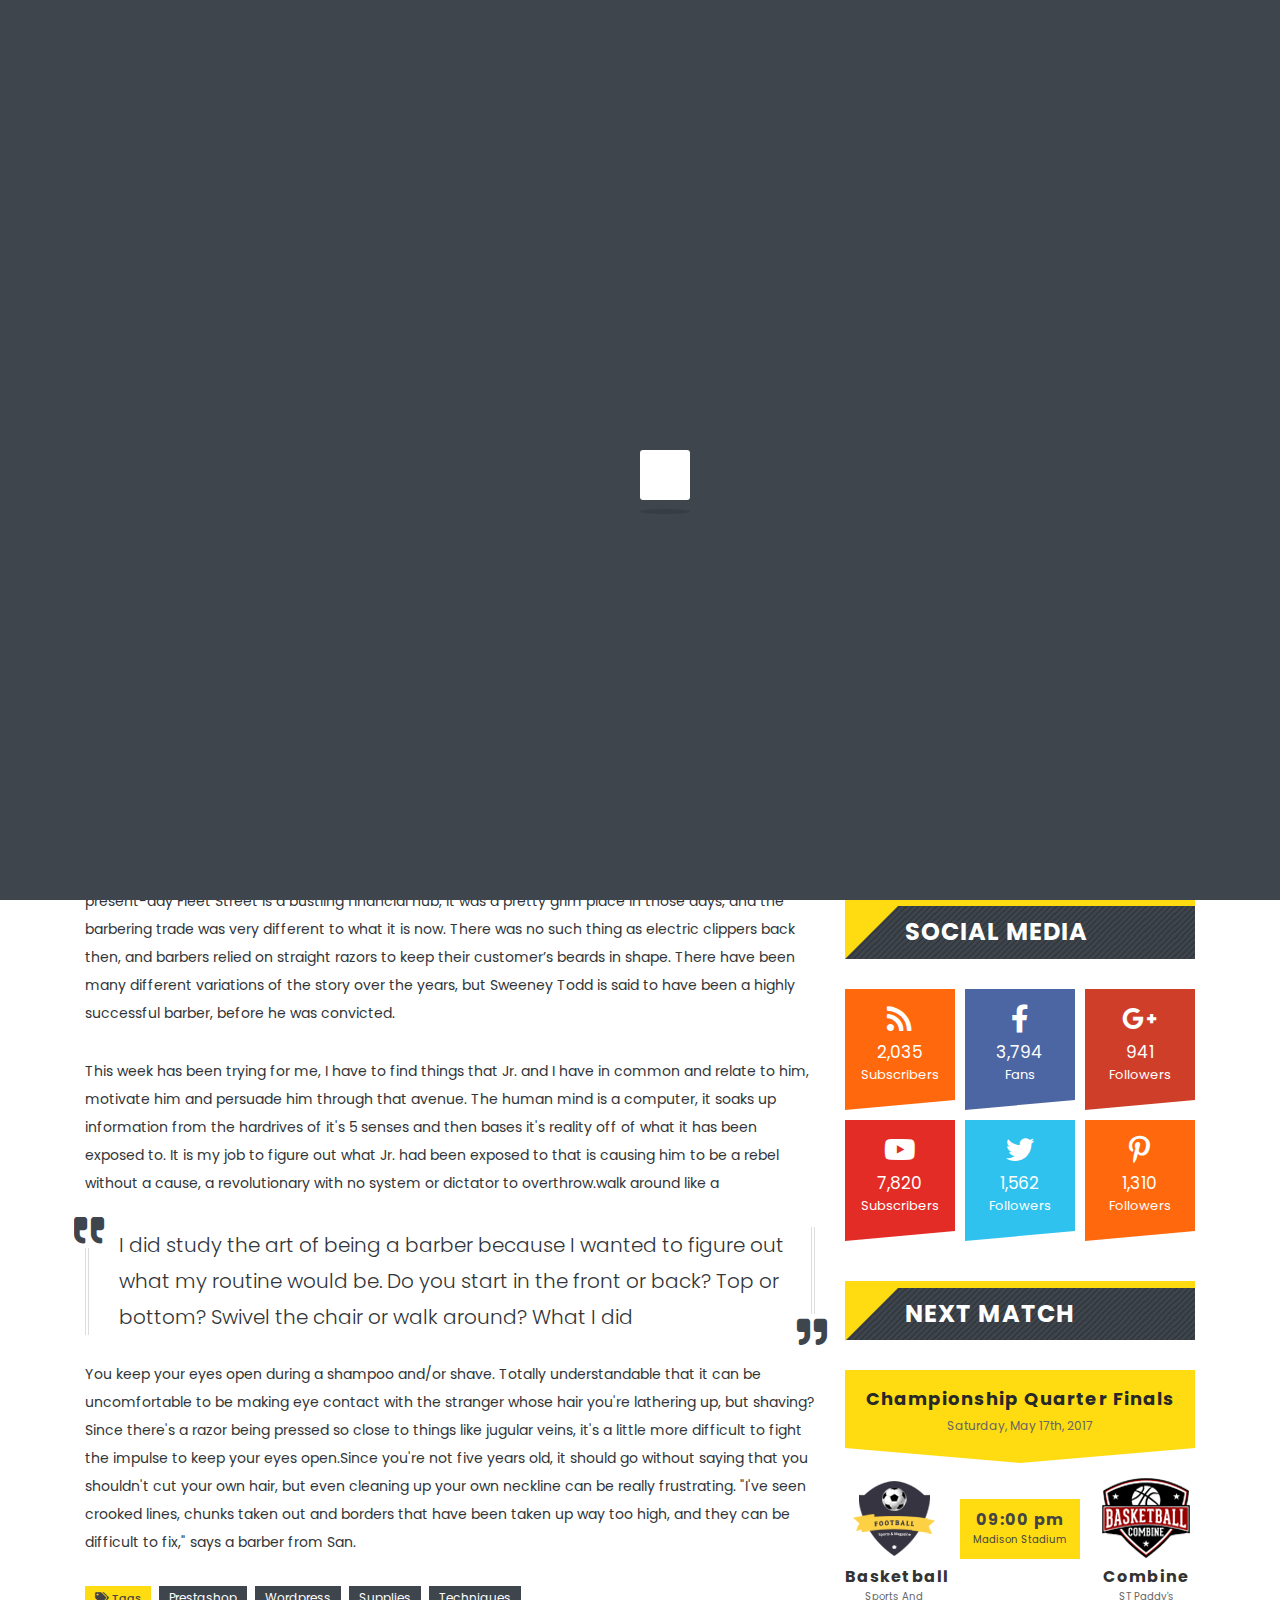
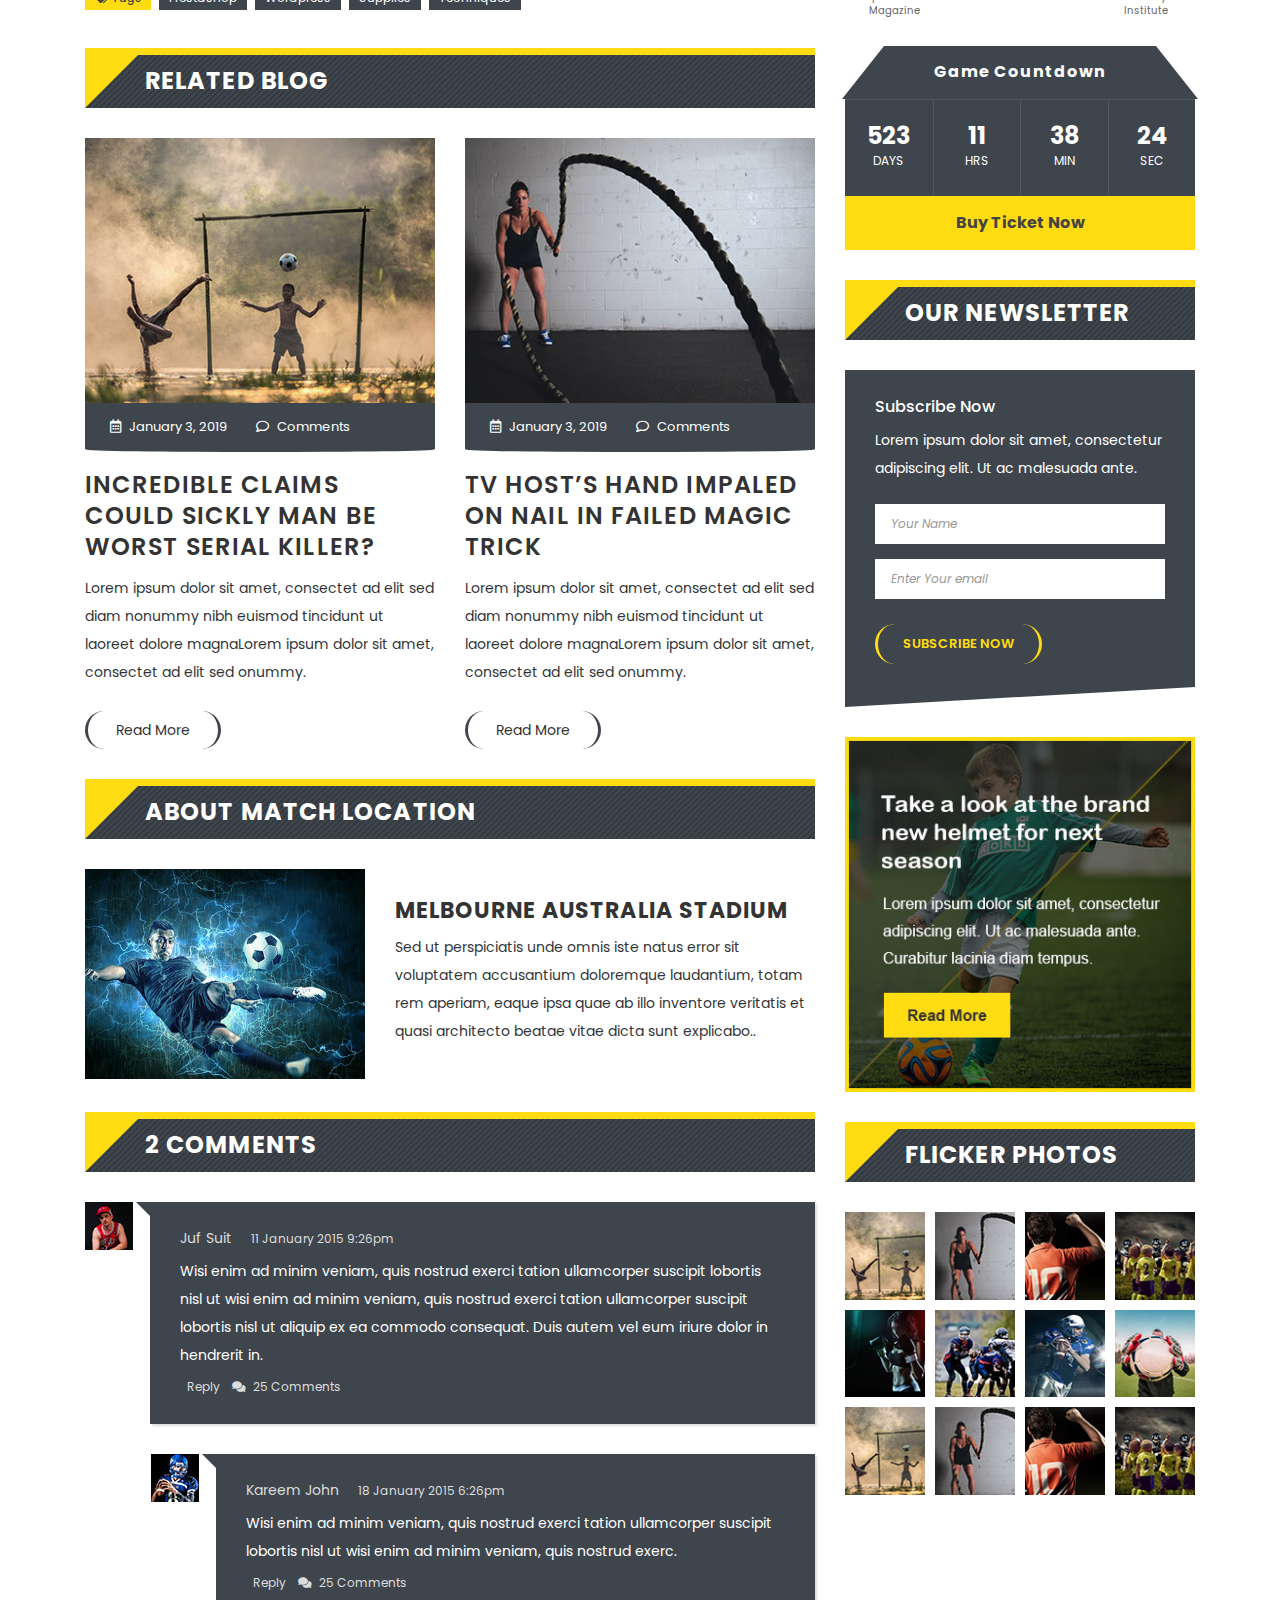
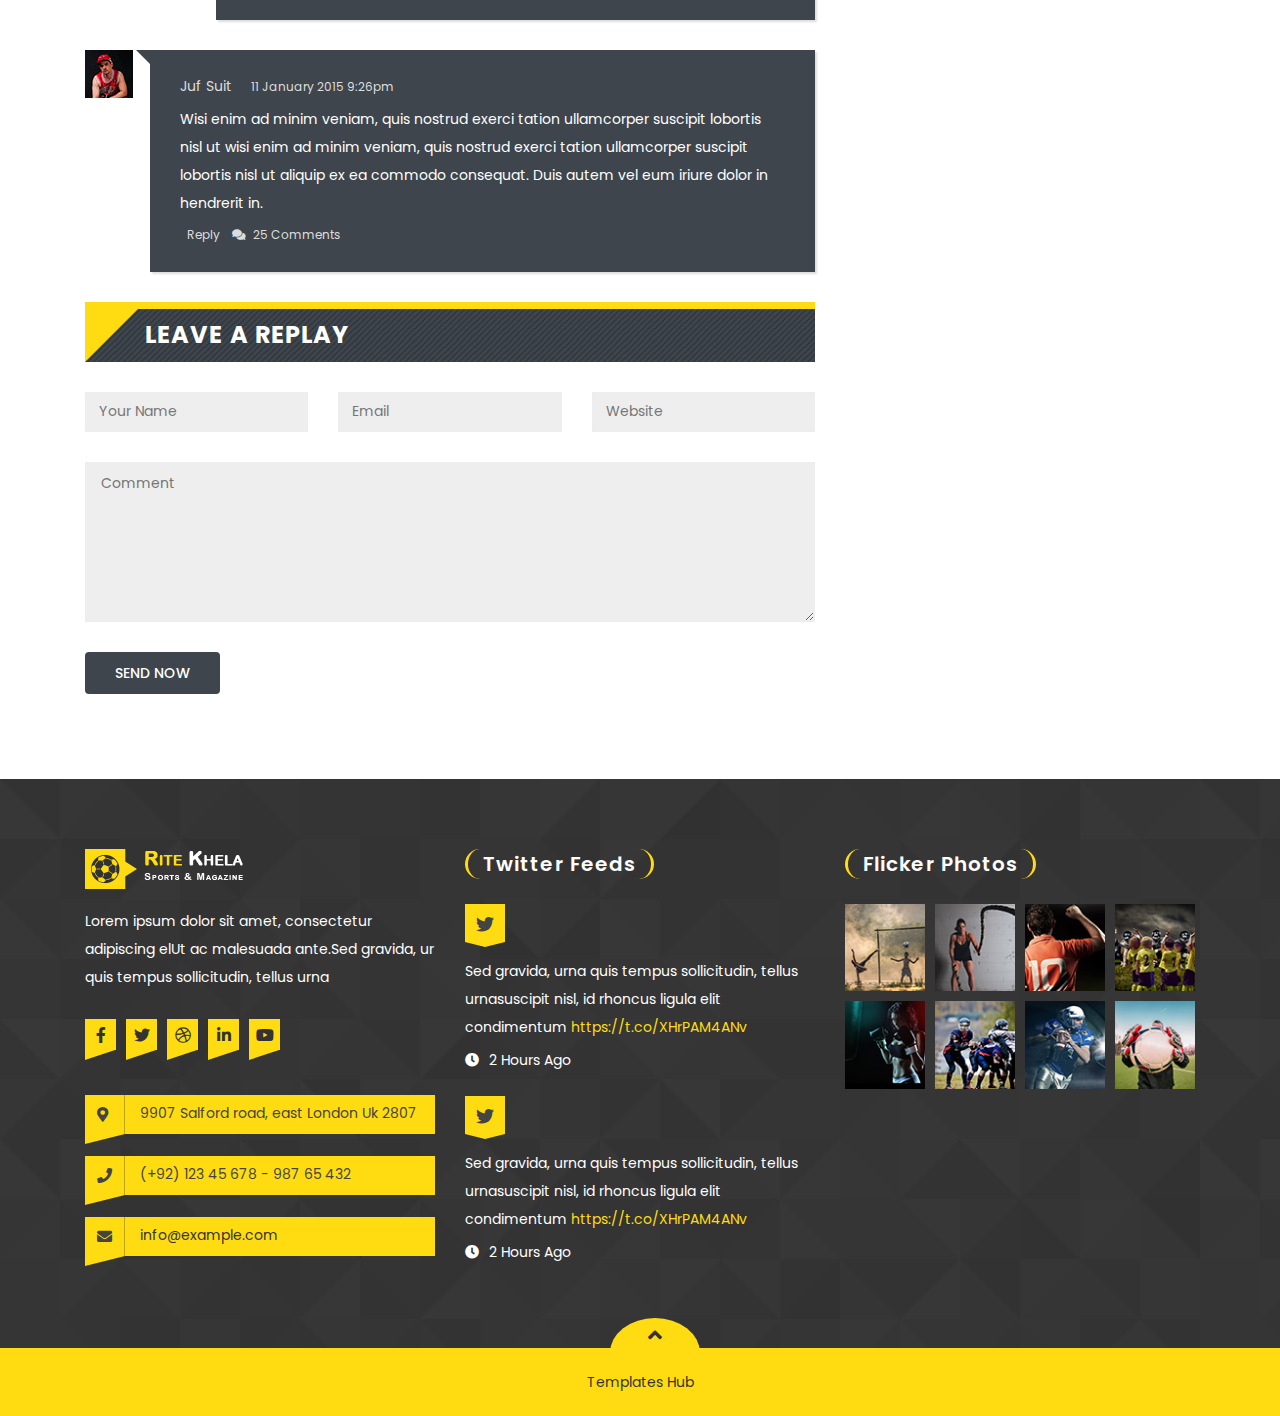
<file: blog-detail-wvideo.html>
<!doctype html>
<html lang="zxx">


<!-- blog-detail-wvideo42:02-->
<head>

    <!-- meta tags -->
    <meta charset="utf-8">
    <meta http-equiv="X-UA-Compatible" content="IE=edge">
    <meta name="viewport" content="width=device-width, initial-scale=1">
    
    <title>Sports & Magazine Khela</title>

    <!-- CSS -->
    <link rel="stylesheet" href="css/bootstrap.css">
    <link rel="stylesheet" href="css/fontawesome-all.css">
    <link rel="stylesheet" href="css/slick-slider.css">
    <link rel="stylesheet" href="css/fancybox.css">
    <link rel="stylesheet" href="css/smartmenus.css">
    <link rel="stylesheet" href="style.css">
    <link rel="stylesheet" href="css/color.css">
    <link rel="stylesheet" href="css/responsive.css">

</head>

<body class="home">
    <div id="ritekhela-loader">
        <div id="ritekhela-loader-inner">
            <div id="ritekhela-shadow"></div>
            <div id="ritekhela-box"></div>
        </div>
    </div>

    <div class="ritekhela-wrapper">

        <!--// Header //-->
        <header id="ritekhela-header" class="ritekhela-header-one">
            
            <!--// TopStrip //-->
            <div class="ritekhela-topstrip">
                <div class="container">
                    <div class="row">
                        
                        <aside class="col-md-6">
                            <strong>Latest News :</strong>
                            <div class="ritekhela-latest-news-slider">
                                <div class="ritekhela-latest-news-slider-layer">Welcome visitor you can Login or Create an Account </div>
                                <div class="ritekhela-latest-news-slider-layer">While familiar with fellow European nation France Hareide. </div>
                            </div>
                        </aside>
                        <aside class="col-md-6">
                            <ul class="ritekhela-user-strip">
                                <li><a href="#"><i class="fa fa-globe-asia"></i> Support</a></li>
                                <li><a href="#"><i class="fa fa-dollar-sign"></i> Currency : USD</a></li>
                                <li><a href="#" data-toggle="modal" data-target="#ritekhelamodalcenter"><i class="fa fa-user-alt"></i> Login</a></li>
                                <li><a href="#" data-toggle="modal" data-target="#ritekhelamodalrg"><i class="fa fa-sign-in-alt"></i> Signup</a></li>
                            </ul>
                        </aside>

                    </div>
                </div>
            </div>
            <!--// TopStrip //-->
            
            <!--// Main Header //-->
            <div class="ritekhela-main-header">
                <div class="container">
                    <div class="row">
                        <div class="col-md-12">
                            <a href="index-2.html" class="ritekhela-logo"><img src="images/logo.png" alt=""></a>
                            <div class="ritekhela-right-section">
                                <div class="ritekhela-navigation">
                                    <span class="ritekhela-menu-link">
                                        <span class="menu-bar"></span>
                                        <span class="menu-bar"></span>
                                        <span class="menu-bar"></span>
                                    </span>
                                    <nav id="main-nav">
                                        <ul id="main-menu" class="sm sm-blue">
                                            <li class="active"><a href="index-2.html">Home</a></li>
                                            <li class="megamenu-wrap"><a href="#">Features</a>
                                                <ul class="ritekhela-megamenu">
                                                   <li class="row">
                                                      <div class="col-md-3">
                                                         <h4>Link 1</h4>
                                                         <div class="ritekhela-megalist">
                                                            <div class="list"><a href="all-fixture.html">All Matches</a></div>
                                                            <div class="list"><a href="fixture-list.html">Fixture List</a></div>
                                                            <div class="list"><a href="fixture-grid.html">Fixture Grid</a></div>
                                                            <div class="list"><a href="fullstanding.html">Full Standing</a></div>
                                                            <div class="list"><a href="fixture-detail.html">Fixture Detail</a></div>
                                                            <div class="list"><a href="gallery-classic.html">Gallery Classic 4Column</a></div>
                                                         </div>
                                                      </div>
                                                      <div class="col-md-3">
                                                         <h4>Link 2</h4>
                                                         <div class="ritekhela-megalist">
                                                            <div class="list"><a href="gallery-classic-3column.html">Gallery Classic 3Column</a></div>
                                                            <div class="list"><a href="gallery-simple.html">Gallery Simple 4Column</a></div>
                                                            <div class="list"><a href="gallery-simple-3column.html">Gallery Simple 3Column</a></div>
                                                            <div class="list"><a href="search-result.html">Search Result</a></div>
                                                            <div class="list"><a href="404.html">404 Page</a></div>
                                                            <div class="list"><a href="contact-us.html">Contact Us</a></div>
                                                         </div>
                                                      </div>
                                                      <div class="col-md-6 ritekhela-megamenu-thumb">
                                                         <img src="extra-images/megamenu-frame.jpg" alt="">
                                                      </div>
                                                   </li>
                                                </ul>
                                            </li>
                                            <li><a href="#">Players</a>
                                                <ul>
                                                    <li><a href="player-grid.html">Player Grid</a></li>
                                                    <li><a href="#">Player Medium</a>
                                                        <ul>
                                                            <li><a href="player-medium-wrsb.html">Player Medium W/R/S</a></li>
                                                            <li><a href="player-medium-wlsb.html">Player Medium W/L/S</a></li>
                                                            <li><a href="player-medium-full.html">Player Medium W/O/S</a></li>
                                                        </ul>
                                                    </li>
                                                    <li><a href="player-detail.html">Player Detail</a></li>
                                                </ul>
                                            </li>
                                            <li><a href="#">Our News</a>
                                                <ul>
                                                    <li><a href="#">Blog Grid</a>
                                                        <ul>
                                                            <li><a href="blog-grid.html">Blog Grid W/O/S</a></li>
                                                            <li><a href="blog-grid-wlsb.html">Blog Grid W/L/S</a></li>
                                                            <li><a href="blog-grid-wrsb.html">Blog Grid W/R/S</a></li>
                                                        </ul>
                                                    </li>
                                                    <li><a href="#">Blog Large</a>
                                                        <ul>
                                                            <li><a href="blog-large.html">Blog Large W/O/S</a></li>
                                                            <li><a href="blog-large-wlsb.html">Blog Large W/L/S</a></li>
                                                            <li><a href="blog-large-wrsb.html">Blog Large W/R/S</a></li>
                                                        </ul>
                                                    </li>
                                                    <li><a href="#">Blog Detail</a>
                                                        <ul>
                                                            <li><a href="blog-detail.html">Blog Detail W/Thumb</a></li>
                                                            <li><a href="blog-detail-waudio.html">Blog W/SounCloud</a></li>
                                                            <li><a href="blog-detail-wvideo.html">Blog Detail W/Video</a></li>
                                                        </ul>
                                                    </li>
                                                </ul>
                                            </li>
                                            <li><a href="#">Our Shop</a>
                                                <ul>
                                                    <li><a href="shop-grid.html">Shop Grid W/O/S</a></li>
                                                    <li><a href="shop-grid-wlsb.html">Shop Grid W/L/S</a></li>
                                                    <li><a href="shop-grid-wrsb.html">Shop Grid W/R/S</a></li>
                                                    <li><a href="shop-detail.html">Shop Detail</a></li>
                                                </ul>
                                            </li>
                                            <li><a href="contact-us.html">Contact Us</a></li>
                                        </ul>
                                    </nav>
                                </div>
                                <ul class="ritekhela-navsearch">
                                    <li><a href="#" class="ritekhela-open-cart"><i class="fab fa-opencart"></i></a>
                                        <div class="ritekhela-cart-box">
                                            <h2>You have 3 items in the cart</h2>
                                            <ul>
                                                <li>
                                                    <figure><a href="#"><img src="extra-images/cartbox-1.png" alt=""></a></figure>
                                                    <div class="ritekhela-cartbox-text">
                                                        <h6><a href="#">Key Management Model The 60+ Models</a></h6>
                                                        <div class="ritekhela-rating"><span class="ritekhela-rating-box half-width"></span></div>
                                                        <span class="ritekhela-cartbox-price ritekhela-color-two">$35.99 <small>$43.00</small></span>
                                                    </div>
                                                </li>
                                                <li>
                                                    <figure><a href="#"><img src="extra-images/cartbox-2.png" alt=""></a></figure>
                                                    <div class="ritekhela-cartbox-text">
                                                        <h6><a href="#">Pyramid Principle: Logic Writing &amp; Thinking</a></h6>
                                                        <div class="ritekhela-rating"><span class="ritekhela-rating-box half-width"></span></div>
                                                        <span class="ritekhela-cartbox-price ritekhela-color-two">$21.00</span>
                                                    </div>
                                                </li>
                                            </ul>
                                            <h5>Subtotal <span class="ritekhela-color-two">$1343</span></h5>
                                            <div class="ritekhela-cart-link"><a href="#" class="ritekhela-cartbox-btn">Go to Checkout</a></div>
                                        </div>
                                    </li>
                                    <li><a href="#" data-toggle="modal" data-target="#ritekhelamodalsearch"><i class="fa fa-search"></i></a></li>
                                </ul>
                            </div>
                        </div>
                    </div>
                </div>
            </div>
            <!--// Main Header //-->

        </header>
        <!--// Header //-->
        
        <!--// SubHeader //-->
        <div class="ritekhela-subheader">
            <div class="container">
                <div class="row">
                    <div class="col-md-12">
                        <h1>Blog Detail With Video</h1>
                        <ul class="ritekhela-breadcrumb">
                            <li><a href="#">Home</a></li>
                            <li><a href="#">Blog</a></li>
                            <li>Blog Detail</li>
                        </ul>
                    </div>
                </div>
            </div>
        </div>
        <!--// SubHeader //-->

        <!--// Content //-->
        <div class="ritekhela-main-content">

            <!--// Main Section //-->
            <div class="ritekhela-main-section ritekhela-fixture-list-full">
                <div class="container">
                    <div class="row">
                        
                        <!--// Full Section //-->
                        <div class="col-md-8">

                            
                            <!--// Fixture Detail List //-->
                            <figure class="ritekhela-fixture-detail">
                                <iframe src="https://player.vimeo.com/video/75984843?title=0&amp;byline=0&amp;portrait=0" height="410"></iframe>
                                <ul class="ritekhela-blog-options">
                                    <li><a href="#"><i class="far fa-user"></i> By Thomas Jacob</a></li>
                                    <li><i class="far fa-calendar-alt"></i> January 3, 2019</li>
                                    <li><a href="#"><i class="far fa-comment"></i> Comments</a></li>
                                    <li><a href="#"><i class="fa fa-tag"></i> Blogs,</a> <a href="#">Sports,</a> <a href="#">Footbal</a> </li>
                                </ul>
                            </figure>

                            <div class="ritekhela-editor-detail">
                                <h2>The story takes place in 19th century</h2>
                                <p>The story takes place in 19th century London, on the city’s famous Fleet Street. Despite the fact that present-day Fleet Street is a bustling financial hub, it was a pretty grim place in those days, and the barbering trade was very different to what it is now. There was no such thing as electric clippers back then, and barbers relied on straight razors to keep their customer’s beards in shape. There have been many different variations of the story over the years, but Sweeney Todd is said to have been a highly successful barber, before he was convicted.</p>
                                <p>This week has been trying for me, I have to find things that Jr. and I have in common and relate to him, motivate him and persuade him through that avenue. The human mind is a computer, it soaks up information from the hardrives of it's 5 senses and then bases it's reality off of what it has been exposed to. It is my job to figure out what Jr. had been exposed to that is causing him to be a rebel without a cause, a revolutionary with no system or dictator to overthrow.walk around like a</p>
                                <blockquote>I did study the art of being a barber because I wanted to figure out what my routine would be. Do you start in the front or back? Top or bottom? Swivel the chair or walk around? What I did</blockquote>
                                <p>You keep your eyes open during a shampoo and/or shave. Totally understandable that it can be uncomfortable to be making eye contact with the stranger whose hair you're lathering up, but shaving? Since there's a razor being pressed so close to things like jugular veins, it's a little more difficult to fight the impulse to keep your eyes open.Since you're not five years old, it should go without saying that you shouldn't cut your own hair, but even cleaning up your own neckline can be really frustrating. "I've seen crooked lines, chunks taken out and borders that have been taken up way too high, and they can be difficult to fix," says a barber from San.</p>
                                <div class="ritekhela-tags">
                                    <span><i class="fa fa-tags"></i> Tags</span>
                                    <a href="#">prestashop</a>
                                    <a href="#">wordpress</a>
                                    <a href="#">Supplies</a>
                                    <a href="#">Techniques</a>
                                </div>
                            </div>

                            <div class="ritekhela-fancy-title-two">
                                <h2>Related Blog</h2>
                            </div>
                            <div class="ritekhela-blogs ritekhela-blog-view1">
                                <ul class="row">
                                    <li class="col-md-6">
                                        <figure><a href="#"><img src="extra-images/blog-view1-1.jpg" alt=""> <i class="fa fa-link"></i> </a></figure>
                                        <div class="ritekhela-blog-view1-text">
                                            <ul class="ritekhela-blog-options">
                                                <li><i class="far fa-calendar-alt"></i> January 3, 2019</li>
                                                <li><a href="#"><i class="far fa-comment"></i> Comments</a></li>
                                            </ul>
                                            <h2><a href="#">Incredible claims Could sickly man be worst serial killer?</a></h2>
                                            <p>Lorem ipsum dolor sit amet, consectet ad elit sed diam nonummy nibh euismod tincidunt ut laoreet dolore magnaLorem ipsum dolor sit amet, consectet ad elit sed onummy.</p>
                                            <a href="#" class="ritekhela-blog-view1-btn">Read More</a>
                                        </div>
                                    </li>
                                    <li class="col-md-6">
                                        <figure><a href="#"><img src="extra-images/blog-view1-2.jpg" alt=""> <i class="fa fa-link"></i> </a></figure>
                                        <div class="ritekhela-blog-view1-text">
                                            <ul class="ritekhela-blog-options">
                                                <li><i class="far fa-calendar-alt"></i> January 3, 2019</li>
                                                <li><a href="#"><i class="far fa-comment"></i> Comments</a></li>
                                            </ul>
                                            <h2><a href="#">TV host’s hand impaled on nail in failed magic trick</a></h2>
                                            <p>Lorem ipsum dolor sit amet, consectet ad elit sed diam nonummy nibh euismod tincidunt ut laoreet dolore magnaLorem ipsum dolor sit amet, consectet ad elit sed onummy.</p>
                                            <a href="#" class="ritekhela-blog-view1-btn">Read More</a>
                                        </div>
                                    </li>
                                </ul>
                            </div>

                            <div class="ritekhela-fancy-title-two">
                                <h2>About Match Location</h2>
                            </div>
                            <div class="authore-wrap">
                                <figure>
                                    <a href="#"><img alt="" src="extra-images/about-match-1.jpg"></a>
                                </figure>
                                <div class="ritekhela-authore-info">
                                    <h2><a href="#">Melbourne Australia Stadium</a></h2>
                                    <p>Sed ut perspiciatis unde omnis iste natus error sit voluptatem accusantium doloremque laudantium, totam rem aperiam, eaque ipsa quae ab illo inventore veritatis et quasi architecto beatae vitae dicta sunt explicabo..</p>
                                </div>
                            </div>

                            <div class="ritekhela-fancy-title-two">
                                <h2>2 Comments</h2>
                            </div>
                            <div id="ritekhela-comments">
                                <ul>
                                    <li>
                                        <div class="thumblist">
                                            <ul>
                                                <li>
                                                    <figure>
                                                        <a href="#"><img src="extra-images/comment1.jpg" alt=""></a>
                                                    </figure>
                                                    <div class="ritekhela-text">
                                                        <a href="#">Juf Suit</a>
                                                        <time datetime="2008-02-14 20:00"><i class="fa fa-clock-o"></i> 11 January 2015 9:26pm</time>
                                                        <p>Wisi enim ad minim veniam, quis nostrud exerci tation ullamcorper suscipit lobortis nisl ut wisi enim ad minim veniam, quis nostrud exerci tation ullamcorper suscipit lobortis nisl ut aliquip ex ea commodo consequat. Duis autem vel eum iriure dolor in hendrerit in.</p>
                                                        <a class="replay-button" href="#"><i class="fa fa-mail-reply"></i> Reply</a>
                                                        <a href="#" class="comment-button"><i class="fa fa-comments"></i> 25 Comments</a>
                                                    </div>
                                                </li>
                                            </ul>
                                        </div>
                                        <ul class="children">
                                            <li>
                                                <figure>
                                                    <a href="#"><img src="extra-images/comment2.jpg" alt=""></a>
                                                </figure>
                                                <div class="ritekhela-text">
                                                    <a href="#">Kareem John</a>
                                                    <time datetime="2008-02-14 20:00"><i class="fa fa-clock-o"></i> 18 January 2015 6:26pm</time>
                                                    <p>Wisi enim ad minim veniam, quis nostrud exerci tation ullamcorper suscipit lobortis nisl ut wisi enim ad minim veniam, quis nostrud exerc.</p>
                                                    <a class="replay-button" href="#"><i class="fa fa-mail-reply"></i> Reply</a>
                                                    <a href="#" class="comment-button"><i class="fa fa-comments"></i> 25 Comments</a>
                                                </div>
                                            </li>
                                        </ul>
                                    </li>
                                    <li>
                                        <div class="thumblist">
                                            <ul>
                                                <li>
                                                    <figure>
                                                        <a href="#"><img src="extra-images/comment1.jpg" alt=""></a>
                                                    </figure>
                                                    <div class="ritekhela-text">
                                                        <a href="#">Juf Suit</a>
                                                        <time datetime="2008-02-14 20:00"><i class="fa fa-clock-o"></i> 11 January 2015 9:26pm</time>
                                                        <p>Wisi enim ad minim veniam, quis nostrud exerci tation ullamcorper suscipit lobortis nisl ut wisi enim ad minim veniam, quis nostrud exerci tation ullamcorper suscipit lobortis nisl ut aliquip ex ea commodo consequat. Duis autem vel eum iriure dolor in hendrerit in.</p>
                                                        <a class="replay-button" href="#"><i class="fa fa-mail-reply"></i> Reply</a>
                                                        <a href="#" class="comment-button"><i class="fa fa-comments"></i> 25 Comments</a>
                                                    </div>
                                                </li>
                                            </ul>
                                        </div>
                                    </li>
                                </ul>
                            </div>

                            <div class="ritekhela-fancy-title-two">
                                <h2>Leave a Replay</h2>
                            </div>
                            <div class="ritekhela-form">
                                <form>
                                    <p>
                                        <input type="text" value="Your Name" onblur="if(this.value == '') { this.value ='Your Name'; }" onfocus="if(this.value =='Your Name') { this.value = ''; }" name="usrname" required=""> </p>
                                    <p>
                                        <input type="text" value="Email" onblur="if(this.value == '') { this.value ='Email'; }" onfocus="if(this.value =='Email') { this.value = ''; }" name="usrname" required=""> </p>
                                    <p>
                                        <input type="text" value="Website" onblur="if(this.value == '') { this.value ='Website'; }" onfocus="if(this.value =='Website') { this.value = ''; }" name="usrname" required=""> </p>
                                    <p class="ritekhela-comment">
                                        <textarea placeholder="Comment"></textarea>
                                    </p>
                                    <p class="ritekhela-submit">
                                        <input type="submit" value="Send Now" class="ritekhela-bgcolor"> </p>
                                </form>
                            </div>

                        </div>
                        <!--// Full Section //-->

                        <!--// SideBaar //-->
                        <aside class="col-md-4">
                            
                            <!--// Widget Popular News //-->
                            <div class="widget widget_categories">
                                <div class="ritekhela-fancy-title-two">
                                    <h2>categories</h2>
                                </div>
                                <ul>
                                    <li><a href="#">Boxing</a> 03</li>
                                    <li><a href="#">Championship</a> 05</li>
                                    <li><a href="#">Cycling</a> 03</li>
                                    <li><a href="#">Football</a> 19</li>
                                    <li><a href="#">NFL</a> 02</li>
                                    <li><a href="#">Golf</a> 11</li>
                                    <li><a href="#">Premier League</a> 12</li>
                                    <li><a href="#">Tennis</a> 04</li>
                                    <li><a href="#">Super Ball</a> 03</li>
                                </ul>
                            </div>
                            <!--// Widget Popular News //-->

                            <!--// Widget Social Media //-->
                            <div class="widget widget_social_media">
                                <div class="ritekhela-fancy-title-two">
                                    <h2>Social Media</h2>
                                </div>
                                <ul>
                                    <li>
                                        <a href="#" class="rss">
                                            <i class="fa fa-rss"></i>
                                            <span>2,035</span>
                                            <small>Subscribers</small>
                                        </a>
                                    </li>
                                    <li>
                                        <a href="#" class="fb">
                                            <i class="fab fa-facebook-f"></i>
                                            <span>3,794</span>
                                            <small>Fans</small>
                                        </a>
                                    </li>
                                    <li>
                                        <a href="#" class="g_plus">
                                            <i class="fab fa-google-plus-g"></i>
                                            <span>941</span>
                                            <small>Followers</small>
                                        </a>
                                    </li>
                                    <li>
                                        <a href="#" class="you_tube">
                                            <i class="fab fa-youtube"></i>
                                            <span>7,820</span>
                                            <small>Subscribers</small>
                                        </a>
                                    </li>
                                    <li>
                                        <a href="#" class="twitter">
                                            <i class="fab fa-twitter"></i>
                                            <span>1,562</span>
                                            <small>Followers</small>
                                        </a>
                                    </li>
                                    <li>
                                        <a href="#" class="pint">
                                            <i class="fab fa-pinterest-p"></i>
                                            <span>1,310</span>
                                            <small>Followers</small>
                                        </a>
                                    </li>
                                </ul>
                            </div>
                            <!--// Widget Social Media //-->

                            <!--// Widget Next Match //-->
                            <div class="widget widget_next_match">
                                <div class="ritekhela-fancy-title-two">
                                    <h2>Next Match</h2>
                                </div>
                                <div class="widget_next_match_title">
                                    <h5>Championship Quarter Finals</h5>
                                    <span>Saturday, May 17th, 2017</span>
                                </div>
                                <ul>
                                    <li>
                                        <img src="extra-images/widget-next-match-logo-1.png" alt="">
                                        <h6><a href="fixture-detail.html">Basketball</a></h6>
                                        <small>Sports And Magazine</small>
                                    </li>
                                    <li>
                                        <div class="widget_next_match_option">
                                            <h6>09:00 pm</h6>
                                            <small>Madison Stadium</small>
                                        </div>
                                    </li>
                                    <li>
                                        <img src="extra-images/widget-next-match-logo-2.png" alt="">
                                        <h6><a href="fixture-detail.html">Combine</a></h6>
                                        <small>ST Paddy's Institute</small>
                                    </li>
                                </ul>
                                <div class="widget_match_countdown">
                                    <h6>Game Countdown</h6>
                                    <div id="ritekhela-match-countdowntw"></div>
                                </div>
                                <a href="#" class="widget_match_btn">Buy Ticket Now</a>
                            </div>
                            <!--// Widget Next Match //-->

                            <!--// Widget Newsletter //-->
                            <div class="widget widget_newsletter">
                                <div class="ritekhela-fancy-title-two">
                                    <h2>Our Newsletter</h2>
                                </div>
                                <form>
                                    <label>Subscribe Now</label>
                                    <p>Lorem ipsum dolor sit amet, consectetur adipiscing elit. Ut ac malesuada ante.</p>
                                    <input type="text" value="Your Name" onblur="if(this.value == '') { this.value ='Your Name'; }" onfocus="if(this.value =='Your Name') { this.value = ''; }">
                                    <input type="text" value="Enter Your email" onblur="if(this.value == '') { this.value ='Enter Your email'; }" onfocus="if(this.value =='Enter Your email') { this.value = ''; }">
                                    <input type="submit" value="Subscribe Now">
                                </form>
                            </div>
                            <!--// Widget Newsletter //-->

                            <!--// Widget Add's //-->
                            <div class="widget widget_add">
                                <img src="extra-images/add.jpg" alt="">
                            </div>
                            <!--// Widget Add's //-->
                            
                            <!--// Widget Gallery //-->
                            <div class="widget widget_gallery">
                                <div class="ritekhela-fancy-title-two">
                                    <h2>Flicker Photos</h2>
                                </div>
                                <ul>
                                    <li><a data-fancybox-group="group" href="extra-images/widget-gallery-1.jpg" class="fancybox"><img src="extra-images/widget-gallery-1.jpg" alt=""></a></li>
                                    <li><a data-fancybox-group="group" href="extra-images/widget-gallery-1.jpg" class="fancybox"><img src="extra-images/widget-gallery-2.jpg" alt=""></a></li>
                                    <li><a data-fancybox-group="group" href="extra-images/widget-gallery-1.jpg" class="fancybox"><img src="extra-images/widget-gallery-3.jpg" alt=""></a></li>
                                    <li><a data-fancybox-group="group" href="extra-images/widget-gallery-1.jpg" class="fancybox"><img src="extra-images/widget-gallery-4.jpg" alt=""></a></li>
                                    <li><a data-fancybox-group="group" href="extra-images/widget-gallery-1.jpg" class="fancybox"><img src="extra-images/widget-gallery-5.jpg" alt=""></a></li>
                                    <li><a data-fancybox-group="group" href="extra-images/widget-gallery-1.jpg" class="fancybox"><img src="extra-images/widget-gallery-6.jpg" alt=""></a></li>
                                    <li><a data-fancybox-group="group" href="extra-images/widget-gallery-1.jpg" class="fancybox"><img src="extra-images/widget-gallery-7.jpg" alt=""></a></li>
                                    <li><a data-fancybox-group="group" href="extra-images/widget-gallery-1.jpg" class="fancybox"><img src="extra-images/widget-gallery-8.jpg" alt=""></a></li>
                                    <li><a data-fancybox-group="group" href="extra-images/widget-gallery-1.jpg" class="fancybox"><img src="extra-images/widget-gallery-1.jpg" alt=""></a></li>
                                    <li><a data-fancybox-group="group" href="extra-images/widget-gallery-1.jpg" class="fancybox"><img src="extra-images/widget-gallery-2.jpg" alt=""></a></li>
                                    <li><a data-fancybox-group="group" href="extra-images/widget-gallery-1.jpg" class="fancybox"><img src="extra-images/widget-gallery-3.jpg" alt=""></a></li>
                                    <li><a data-fancybox-group="group" href="extra-images/widget-gallery-1.jpg" class="fancybox"><img src="extra-images/widget-gallery-4.jpg" alt=""></a></li>
                                </ul>
                            </div>
                            <!--// Widget Gallery //-->

                        </aside>
                        <!--// SideBaar //-->

                    </div>
                </div>
            </div>
            <!--// Main Section //-->

        </div>
        <!--// Content //-->

        <!--// Footer //-->
        <footer id="ritekhela-footer" class="ritekhela-footer-one">

            <!--// Footer Widget //-->
            <div class="ritekhela-footer-widget">
                <div class="container">
                    <div class="row">
                        <aside class="widget col-md-4 widget_about_info">
                            <a href="index-2.html"><img src="images/logo.png" alt=""></a>
                            <p>Lorem ipsum dolor sit amet, consectetur adipiscing elUt ac malesuada ante.Sed gravida, ur quis tempus sollicitudin, tellus urna</p>
                            <div class="widget_about_info_social">
                                <a href="#" class="fab fa-facebook-f"></a>
                                <a href="#" class="fab fa-twitter"></a>
                                <a href="#" class="fab fa-dribbble"></a>
                                <a href="#" class="fab fa-linkedin-in"></a>
                                <a href="#" class="fab fa-youtube"></a>
                            </div>
                            <ul>
                                <li><i class="fa fa-map-marker-alt"></i> 9907 Salford road, east London Uk 2807</li>
                                <li><i class="fa fa-phone"></i> (+92) 123 45 678 - 987 65 432</li>
                                <li><i class="fa fa-envelope"></i> <a href="#">info@example.com</a></li>
                            </ul>
                        </aside>
                        <aside class="widget col-md-4 widget_twitter_feeds">
                            <div class="footer_widget_title"> <h2>Twitter Feeds</h2> </div>
                            <ul>
                                <li>
                                    <i class="fab fa-twitter"></i>
                                    <p>Sed gravida, urna quis tempus sollicitudin, tellus urnasuscipit nisl, id rhoncus ligula elit condimentum <a href="index-2.html" class="ritekhela-color">https://t.co/XHrPAM4ANv</a></p>
                                    <time datetime="2008-02-14 20:00"><i class="fa fa-clock"></i> 2 Hours Ago</time>
                                </li>
                                <li>
                                    <i class="fab fa-twitter"></i>
                                    <p>Sed gravida, urna quis tempus sollicitudin, tellus urnasuscipit nisl, id rhoncus ligula elit condimentum <a href="index-2.html" class="ritekhela-color">https://t.co/XHrPAM4ANv</a></p>
                                    <time datetime="2008-02-14 20:00"><i class="fa fa-clock"></i> 2 Hours Ago</time>
                                </li>
                            </ul>
                        </aside>
                        <aside class="widget col-md-4 widget_gallery">
                            <div class="footer_widget_title"> <h2>Flicker Photos</h2> </div>
                            <ul>
                                <li><a data-fancybox-group="group" href="extra-images/widget-gallery-1.jpg" class="fancybox"><img src="extra-images/widget-gallery-1.jpg" alt=""></a></li>
                                <li><a data-fancybox-group="group" href="extra-images/widget-gallery-1.jpg" class="fancybox"><img src="extra-images/widget-gallery-2.jpg" alt=""></a></li>
                                <li><a data-fancybox-group="group" href="extra-images/widget-gallery-1.jpg" class="fancybox"><img src="extra-images/widget-gallery-3.jpg" alt=""></a></li>
                                <li><a data-fancybox-group="group" href="extra-images/widget-gallery-1.jpg" class="fancybox"><img src="extra-images/widget-gallery-4.jpg" alt=""></a></li>
                                <li><a data-fancybox-group="group" href="extra-images/widget-gallery-1.jpg" class="fancybox"><img src="extra-images/widget-gallery-5.jpg" alt=""></a></li>
                                <li><a data-fancybox-group="group" href="extra-images/widget-gallery-1.jpg" class="fancybox"><img src="extra-images/widget-gallery-6.jpg" alt=""></a></li>
                                <li><a data-fancybox-group="group" href="extra-images/widget-gallery-1.jpg" class="fancybox"><img src="extra-images/widget-gallery-7.jpg" alt=""></a></li>
                                <li><a data-fancybox-group="group" href="extra-images/widget-gallery-1.jpg" class="fancybox"><img src="extra-images/widget-gallery-8.jpg" alt=""></a></li>
                            </ul>
                        </aside>
                    </div>
                </div>
            </div>
            <!--// Footer Widget //-->

            <!--// Footer CopyRight //-->
            <div class="ritekhela-copyright">
                <div class="container">
                    <div class="row">
                        <div class="col-md-12">
                            <p><a href="https://www.templateshub.net" target="_blank">Templates Hub</a></p>
                            <a href="#" class="ritekhela-back-top"><i class="fa fa-angle-up"></i></a>
                        </div>
                    </div>
                </div>
            </div>
            <!--// Footer CopyRight //-->

        </footer>
        <!--// Footer //-->

    </div>


    <!--// Login ModalBox //-->
    <div class="loginmodalbox modal fade" id="ritekhelamodalcenter" tabindex="-1">
       <div class="modal-dialog modal-dialog-centered" role="document">
          <div class="modal-content">
             <div class="modal-body ritekhela-bgcolor-two">
                <h5 class="modal-title">Login To Your Account</h5>
                <a href="#" class="close ritekhela-bgcolor-two" data-dismiss="modal" aria-label="Close">
                    <i class="fa fa-times"></i>
                </a>
                <form class="loginmodalbox-search">
                    <input type="text" value="Enter User Name" onblur="if(this.value == '') { this.value ='Enter User Name'; }" onfocus="if(this.value =='Enter User Name') { this.value = ''; }">
                    <input type="text" value="Type Here Password" onblur="if(this.value == '') { this.value ='Type Here Password'; }" onfocus="if(this.value =='Type Here Password') { this.value = ''; }">
                    <input type="submit" value="Login Now" class="ritekhela-bgcolor">
                    <a href="#" class="loginmodalbox-forget">Forget Password?</a>
                </form>
                <div class="ritekhela-loginbox-social">
                    <ul>
                        <li><a href="#"><i class="fab fa-facebook-f"></i> Facebook</a></li>
                        <li class="twitter"><a href="#"><i class="fab fa-twitter"></i> Twitter</a></li>
                        <li class="linkedin"><a href="#"><i class="fab fa-linkedin-in"></i> Linkedin</a></li>
                        <li class="dribbble"><a href="#"><i class="fab fa-dribbble"></i> Dribbble</a></li>
                    </ul>
                </div>
             </div>
          </div>
       </div>
    </div>

    <!--// Login ModalBox //-->
    <div class="loginmodalbox modal fade" id="ritekhelamodalrg" tabindex="-1">
       <div class="modal-dialog modal-dialog-centered" role="document">
          <div class="modal-content">
             <div class="modal-body ritekhela-bgcolor-two">
                <h5 class="modal-title">Sign Up Now</h5>
                <a href="#" class="close ritekhela-bgcolor-two" data-dismiss="modal" aria-label="Close">
                    <i class="fa fa-times"></i>
                </a>
                <form class="loginmodalbox-search">
                    <input type="text" value="Enter User Name" onblur="if(this.value == '') { this.value ='Enter User Name'; }" onfocus="if(this.value =='Enter User Name') { this.value = ''; }">
                    <input type="text" value="Type Your Password" onblur="if(this.value == '') { this.value ='Type Your Password'; }" onfocus="if(this.value =='Type Your Password') { this.value = ''; }">
                    <input type="text" value="Confirm your password" onblur="if(this.value == '') { this.value ='Confirm your password'; }" onfocus="if(this.value =='Confirm your password') { this.value = ''; }">
                    <input type="submit" value="Sign Up" class="ritekhela-bgcolor">
                    <a href="#" class="loginmodalbox-forget">Forget Password?</a>
                </form>
                <div class="ritekhela-loginbox-social">
                    <ul>
                        <li><a href="#"><i class="fab fa-facebook-f"></i> Facebook</a></li>
                        <li class="twitter"><a href="#"><i class="fab fa-twitter"></i> Twitter</a></li>
                        <li class="linkedin"><a href="#"><i class="fab fa-linkedin-in"></i> Linkedin</a></li>
                        <li class="dribbble"><a href="#"><i class="fab fa-dribbble"></i> Dribbble</a></li>
                    </ul>
                </div>
             </div>
          </div>
       </div>
    </div>

    <!--// Search ModalBox //-->
    <div class="loginmodalbox modal fade" id="ritekhelamodalsearch" tabindex="-1">
       <div class="modal-dialog modal-dialog-centered" role="document">
          <div class="modal-content">
             <div class="modal-body ritekhela-bgcolor-two">
                <h5 class="modal-title">Search Here</h5>
                <a href="#" class="close ritekhela-bgcolor-two" data-dismiss="modal" aria-label="Close">
                    <i class="fa fa-times"></i>
                </a>
                <form>
                    <input type="text" value="Search Here Now" onblur="if(this.value == '') { this.value ='Search Here Now'; }" onfocus="if(this.value =='Search Here Now') { this.value = ''; }">
                    <input type="submit" value="Search Now" class="ritekhela-bgcolor">
                </form>
             </div>
          </div>
       </div>
    </div>


    <!-- jQuery -->
    <script src="script/jquery.js"></script>
    <script src="script/popper.min.js"></script>
    <script src="script/bootstrap.min.js"></script>
    <script src="script/slick.slider.min.js"></script>
    <script src="script/fancybox.min.js"></script>
    <script src="script/isotope.min.js"></script>
    <script src="script/smartmenus.min.js"></script>
    <script src="script/progressbar.js"></script>
    <script src="script/jquery.countdown.min.js"></script>
    <script src="script/functions.js"></script>
</body>


<!-- blog-detail-wvideo42:02-->
</html>
</file>
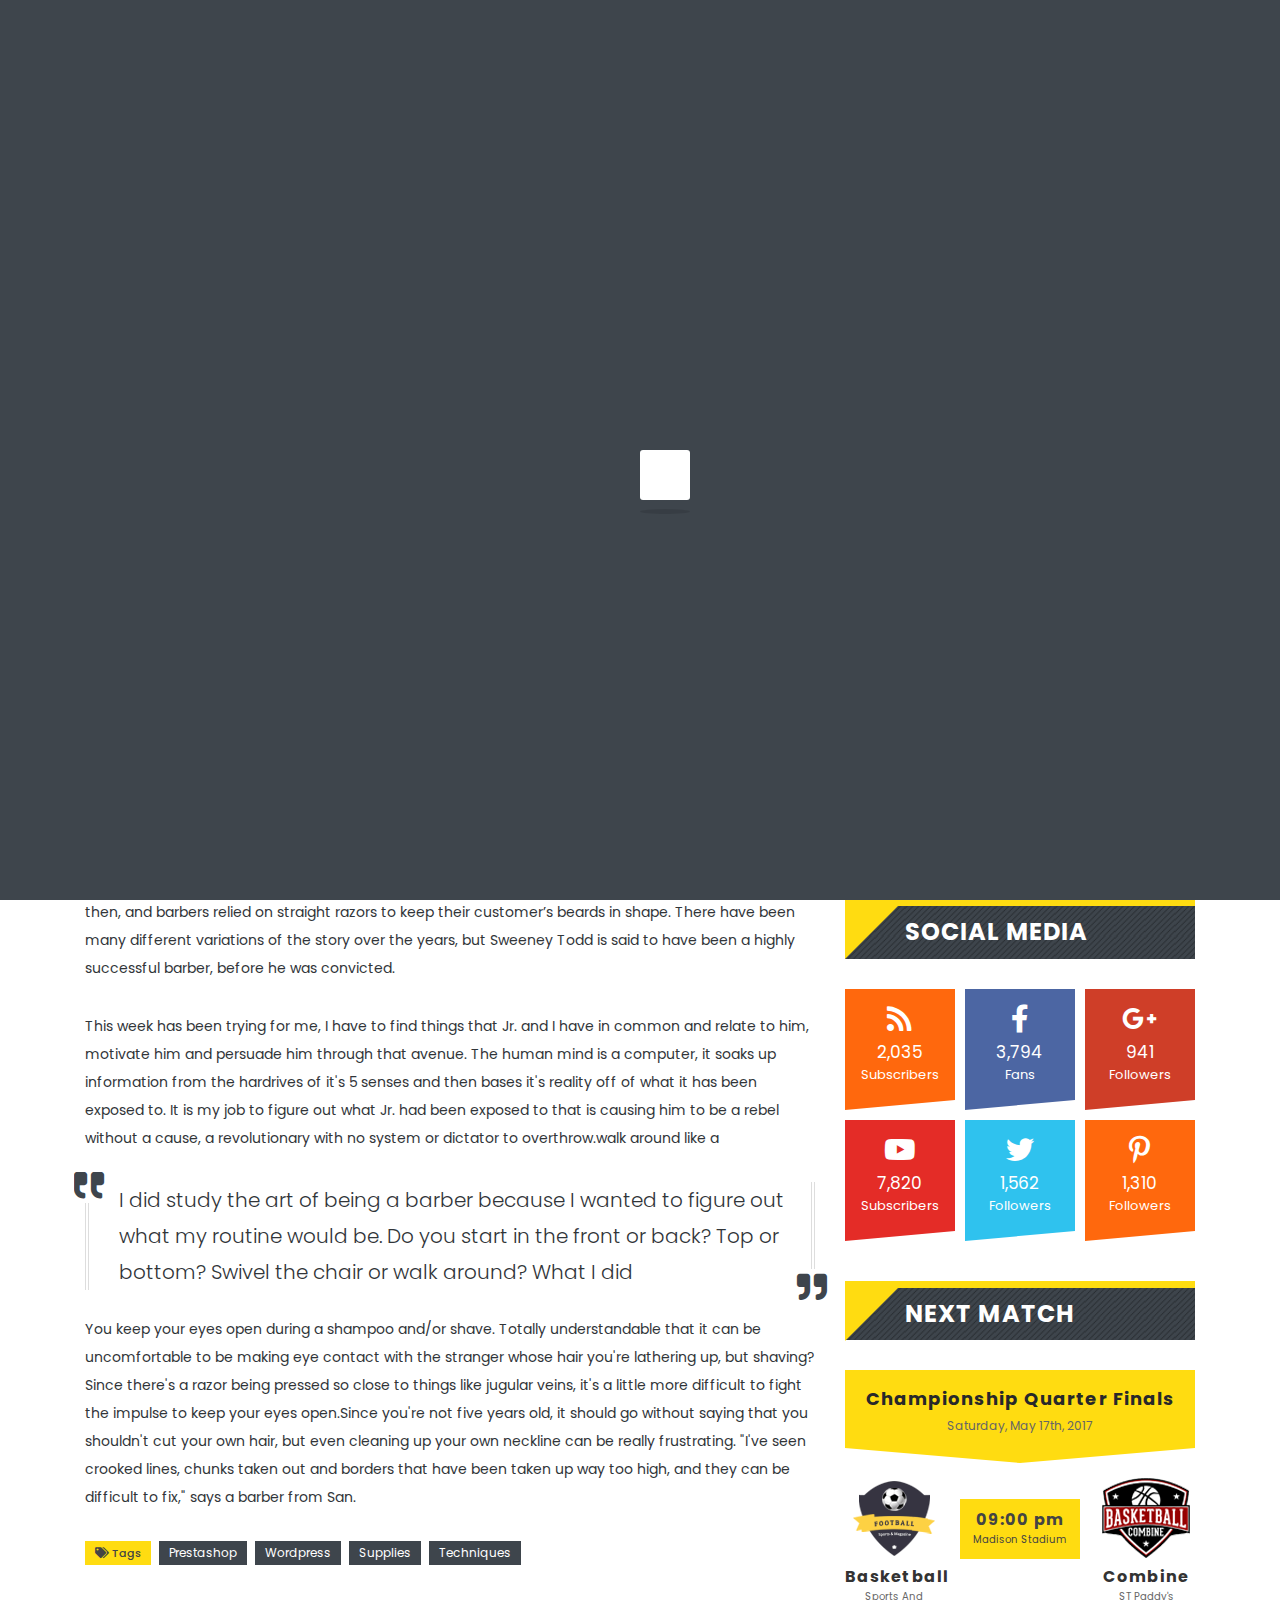
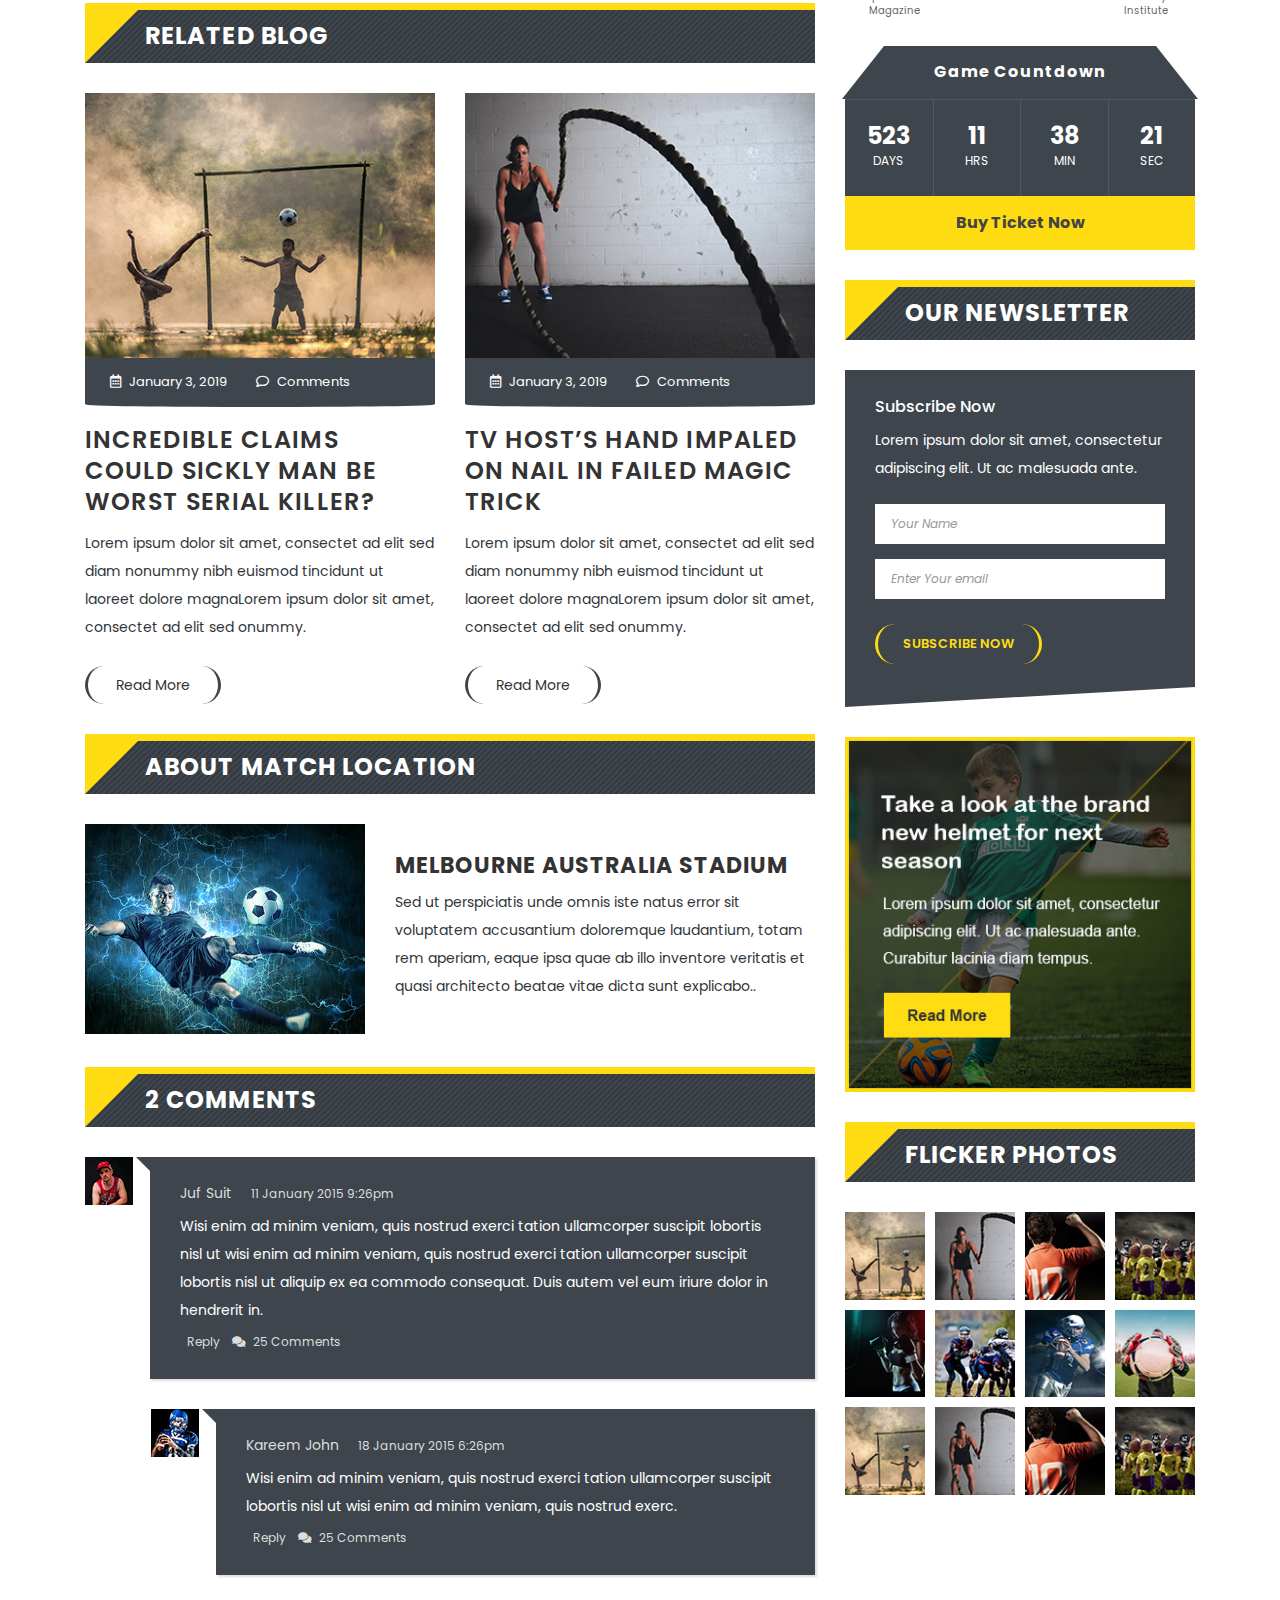
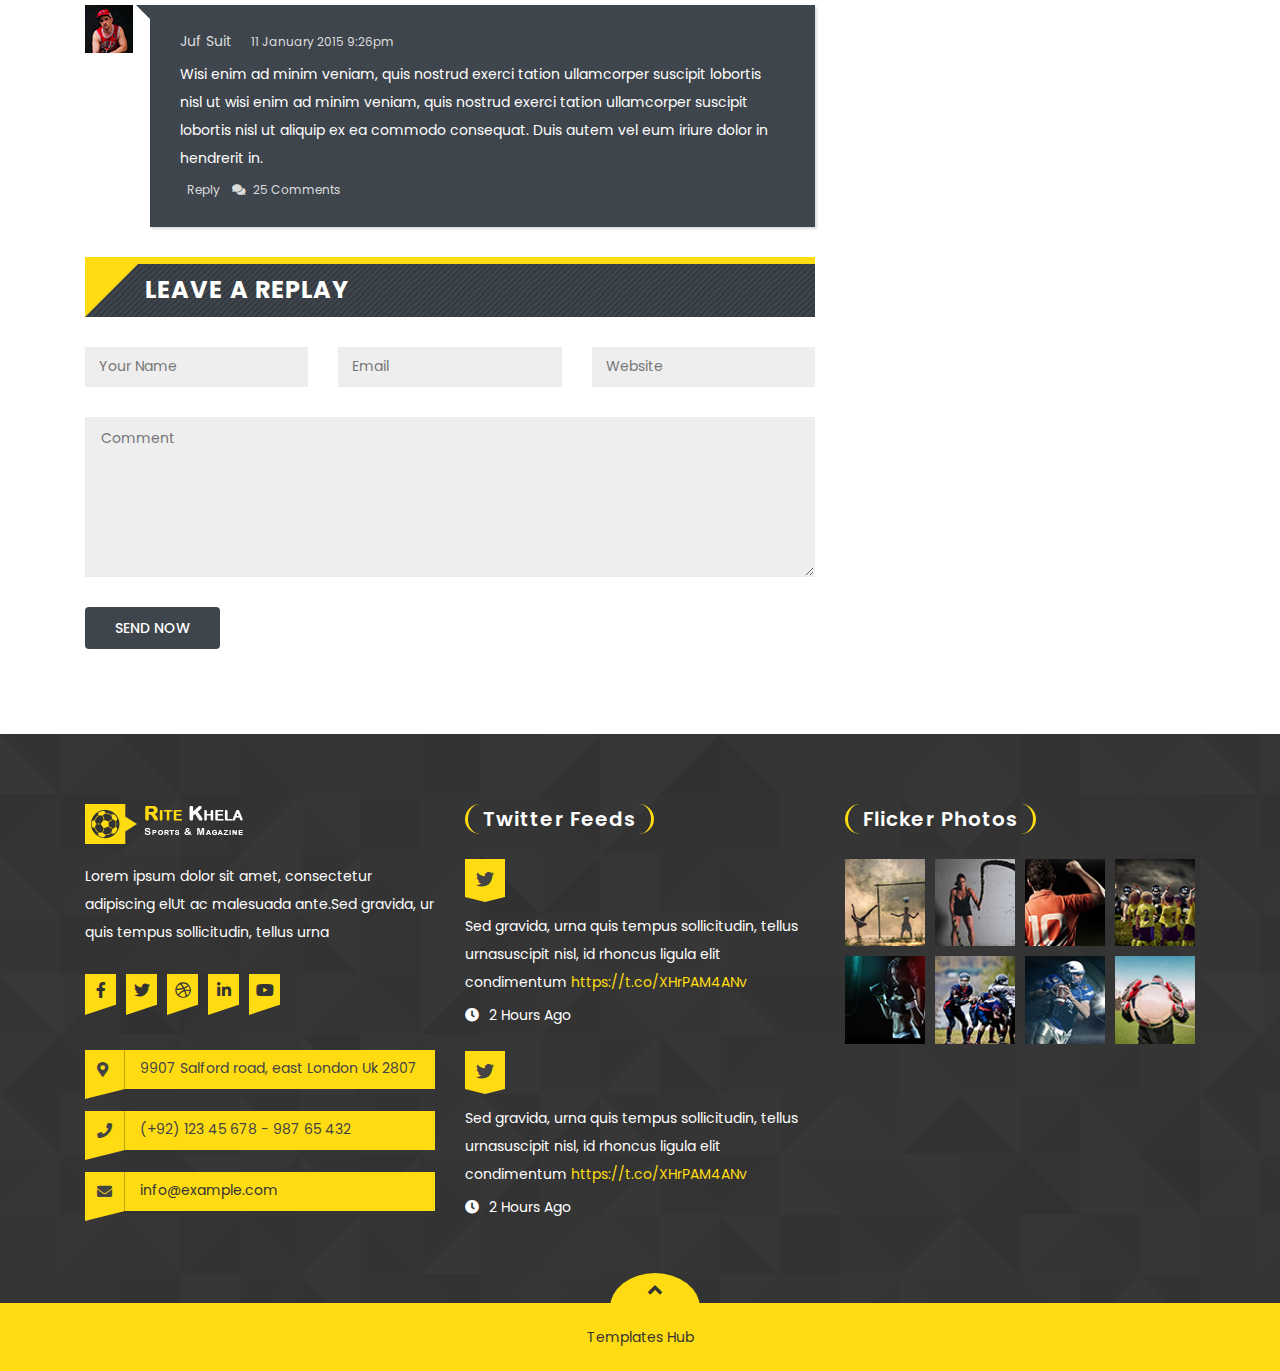
<file: blog-detail.html>
<!doctype html>
<html lang="zxx">


<!-- blog-detail42:00-->
<head>

    <!-- meta tags -->
    <meta charset="utf-8">
    <meta http-equiv="X-UA-Compatible" content="IE=edge">
    <meta name="viewport" content="width=device-width, initial-scale=1">
    
    <title>Sports & Magazine Khela</title>

    <!-- CSS -->
    <link rel="stylesheet" href="css/bootstrap.css">
    <link rel="stylesheet" href="css/fontawesome-all.css">
    <link rel="stylesheet" href="css/slick-slider.css">
    <link rel="stylesheet" href="css/fancybox.css">
    <link rel="stylesheet" href="css/smartmenus.css">
    <link rel="stylesheet" href="style.css">
    <link rel="stylesheet" href="css/color.css">
    <link rel="stylesheet" href="css/responsive.css">

</head>

<body class="home">
    <div id="ritekhela-loader">
        <div id="ritekhela-loader-inner">
            <div id="ritekhela-shadow"></div>
            <div id="ritekhela-box"></div>
        </div>
    </div>

    <div class="ritekhela-wrapper">

        <!--// Header //-->
        <header id="ritekhela-header" class="ritekhela-header-one">
            
            <!--// TopStrip //-->
            <div class="ritekhela-topstrip">
                <div class="container">
                    <div class="row">
                        
                        <aside class="col-md-6">
                            <strong>Latest News :</strong>
                            <div class="ritekhela-latest-news-slider">
                                <div class="ritekhela-latest-news-slider-layer">Welcome visitor you can Login or Create an Account </div>
                                <div class="ritekhela-latest-news-slider-layer">While familiar with fellow European nation France Hareide. </div>
                            </div>
                        </aside>
                        <aside class="col-md-6">
                            <ul class="ritekhela-user-strip">
                                <li><a href="#"><i class="fa fa-globe-asia"></i> Support</a></li>
                                <li><a href="#"><i class="fa fa-dollar-sign"></i> Currency : USD</a></li>
                                <li><a href="#" data-toggle="modal" data-target="#ritekhelamodalcenter"><i class="fa fa-user-alt"></i> Login</a></li>
                                <li><a href="#" data-toggle="modal" data-target="#ritekhelamodalrg"><i class="fa fa-sign-in-alt"></i> Signup</a></li>
                            </ul>
                        </aside>

                    </div>
                </div>
            </div>
            <!--// TopStrip //-->
            
            <!--// Main Header //-->
            <div class="ritekhela-main-header">
                <div class="container">
                    <div class="row">
                        <div class="col-md-12">
                            <a href="index-2.html" class="ritekhela-logo"><img src="images/logo.png" alt=""></a>
                            <div class="ritekhela-right-section">
                                <div class="ritekhela-navigation">
                                    <span class="ritekhela-menu-link">
                                        <span class="menu-bar"></span>
                                        <span class="menu-bar"></span>
                                        <span class="menu-bar"></span>
                                    </span>
                                    <nav id="main-nav">
                                        <ul id="main-menu" class="sm sm-blue">
                                            <li class="active"><a href="index-2.html">Home</a></li>
                                            <li class="megamenu-wrap"><a href="#">Features</a>
                                                <ul class="ritekhela-megamenu">
                                                   <li class="row">
                                                      <div class="col-md-3">
                                                         <h4>Link 1</h4>
                                                         <div class="ritekhela-megalist">
                                                            <div class="list"><a href="all-fixture.html">All Matches</a></div>
                                                            <div class="list"><a href="fixture-list.html">Fixture List</a></div>
                                                            <div class="list"><a href="fixture-grid.html">Fixture Grid</a></div>
                                                            <div class="list"><a href="fullstanding.html">Full Standing</a></div>
                                                            <div class="list"><a href="fixture-detail.html">Fixture Detail</a></div>
                                                            <div class="list"><a href="gallery-classic.html">Gallery Classic 4Column</a></div>
                                                         </div>
                                                      </div>
                                                      <div class="col-md-3">
                                                         <h4>Link 2</h4>
                                                         <div class="ritekhela-megalist">
                                                            <div class="list"><a href="gallery-classic-3column.html">Gallery Classic 3Column</a></div>
                                                            <div class="list"><a href="gallery-simple.html">Gallery Simple 4Column</a></div>
                                                            <div class="list"><a href="gallery-simple-3column.html">Gallery Simple 3Column</a></div>
                                                            <div class="list"><a href="search-result.html">Search Result</a></div>
                                                            <div class="list"><a href="404.html">404 Page</a></div>
                                                            <div class="list"><a href="contact-us.html">Contact Us</a></div>
                                                         </div>
                                                      </div>
                                                      <div class="col-md-6 ritekhela-megamenu-thumb">
                                                         <img src="extra-images/megamenu-frame.jpg" alt="">
                                                      </div>
                                                   </li>
                                                </ul>
                                            </li>
                                            <li><a href="#">Players</a>
                                                <ul>
                                                    <li><a href="player-grid.html">Player Grid</a></li>
                                                    <li><a href="#">Player Medium</a>
                                                        <ul>
                                                            <li><a href="player-medium-wrsb.html">Player Medium W/R/S</a></li>
                                                            <li><a href="player-medium-wlsb.html">Player Medium W/L/S</a></li>
                                                            <li><a href="player-medium-full.html">Player Medium W/O/S</a></li>
                                                        </ul>
                                                    </li>
                                                    <li><a href="player-detail.html">Player Detail</a></li>
                                                </ul>
                                            </li>
                                            <li><a href="#">Our News</a>
                                                <ul>
                                                    <li><a href="#">Blog Grid</a>
                                                        <ul>
                                                            <li><a href="blog-grid.html">Blog Grid W/O/S</a></li>
                                                            <li><a href="blog-grid-wlsb.html">Blog Grid W/L/S</a></li>
                                                            <li><a href="blog-grid-wrsb.html">Blog Grid W/R/S</a></li>
                                                        </ul>
                                                    </li>
                                                    <li><a href="#">Blog Large</a>
                                                        <ul>
                                                            <li><a href="blog-large.html">Blog Large W/O/S</a></li>
                                                            <li><a href="blog-large-wlsb.html">Blog Large W/L/S</a></li>
                                                            <li><a href="blog-large-wrsb.html">Blog Large W/R/S</a></li>
                                                        </ul>
                                                    </li>
                                                    <li><a href="#">Blog Detail</a>
                                                        <ul>
                                                            <li><a href="blog-detail.html">Blog Detail W/Thumb</a></li>
                                                            <li><a href="blog-detail-waudio.html">Blog W/SounCloud</a></li>
                                                            <li><a href="blog-detail-wvideo.html">Blog Detail W/Video</a></li>
                                                        </ul>
                                                    </li>
                                                </ul>
                                            </li>
                                            <li><a href="#">Our Shop</a>
                                                <ul>
                                                    <li><a href="shop-grid.html">Shop Grid W/O/S</a></li>
                                                    <li><a href="shop-grid-wlsb.html">Shop Grid W/L/S</a></li>
                                                    <li><a href="shop-grid-wrsb.html">Shop Grid W/R/S</a></li>
                                                    <li><a href="shop-detail.html">Shop Detail</a></li>
                                                </ul>
                                            </li>
                                            <li><a href="contact-us.html">Contact Us</a></li>
                                        </ul>
                                    </nav>
                                </div>
                                <ul class="ritekhela-navsearch">
                                    <li><a href="#" class="ritekhela-open-cart"><i class="fab fa-opencart"></i></a>
                                        <div class="ritekhela-cart-box">
                                            <h2>You have 3 items in the cart</h2>
                                            <ul>
                                                <li>
                                                    <figure><a href="#"><img src="extra-images/cartbox-1.png" alt=""></a></figure>
                                                    <div class="ritekhela-cartbox-text">
                                                        <h6><a href="#">Key Management Model The 60+ Models</a></h6>
                                                        <div class="ritekhela-rating"><span class="ritekhela-rating-box half-width"></span></div>
                                                        <span class="ritekhela-cartbox-price ritekhela-color-two">$35.99 <small>$43.00</small></span>
                                                    </div>
                                                </li>
                                                <li>
                                                    <figure><a href="#"><img src="extra-images/cartbox-2.png" alt=""></a></figure>
                                                    <div class="ritekhela-cartbox-text">
                                                        <h6><a href="#">Pyramid Principle: Logic Writing &amp; Thinking</a></h6>
                                                        <div class="ritekhela-rating"><span class="ritekhela-rating-box half-width"></span></div>
                                                        <span class="ritekhela-cartbox-price ritekhela-color-two">$21.00</span>
                                                    </div>
                                                </li>
                                            </ul>
                                            <h5>Subtotal <span class="ritekhela-color-two">$1343</span></h5>
                                            <div class="ritekhela-cart-link"><a href="#" class="ritekhela-cartbox-btn">Go to Checkout</a></div>
                                        </div>
                                    </li>
                                    <li><a href="#" data-toggle="modal" data-target="#ritekhelamodalsearch"><i class="fa fa-search"></i></a></li>
                                </ul>
                            </div>
                        </div>
                    </div>
                </div>
            </div>
            <!--// Main Header //-->

        </header>
        <!--// Header //-->
        
        <!--// SubHeader //-->
        <div class="ritekhela-subheader">
            <div class="container">
                <div class="row">
                    <div class="col-md-12">
                        <h1>Blog Detail</h1>
                        <ul class="ritekhela-breadcrumb">
                            <li><a href="#">Home</a></li>
                            <li><a href="#">Blog</a></li>
                            <li>Blog Detail</li>
                        </ul>
                    </div>
                </div>
            </div>
        </div>
        <!--// SubHeader //-->

        <!--// Content //-->
        <div class="ritekhela-main-content">

            <!--// Main Section //-->
            <div class="ritekhela-main-section ritekhela-fixture-list-full">
                <div class="container">
                    <div class="row">
                        
                        <!--// Full Section //-->
                        <div class="col-md-8">

                            
                            <!--// Fixture Detail List //-->
                            <figure class="ritekhela-fixture-detail">
                                <img src="extra-images/fixture-detail-2.jpg" alt="">
                                <ul class="ritekhela-blog-options">
                                    <li><a href="#"><i class="far fa-user"></i> By Thomas Jacob</a></li>
                                    <li><i class="far fa-calendar-alt"></i> January 3, 2019</li>
                                    <li><a href="#"><i class="far fa-comment"></i> Comments</a></li>
                                    <li><a href="#"><i class="fa fa-tag"></i> Blogs,</a> <a href="#">Sports,</a> <a href="#">Footbal</a> </li>
                                </ul>
                            </figure>

                            <div class="ritekhela-editor-detail">
                                <h2>The story takes place in 19th century</h2>
                                <p>The story takes place in 19th century London, on the city’s famous Fleet Street. Despite the fact that present-day Fleet Street is a bustling financial hub, it was a pretty grim place in those days, and the barbering trade was very different to what it is now. There was no such thing as electric clippers back then, and barbers relied on straight razors to keep their customer’s beards in shape. There have been many different variations of the story over the years, but Sweeney Todd is said to have been a highly successful barber, before he was convicted.</p>
                                <p>This week has been trying for me, I have to find things that Jr. and I have in common and relate to him, motivate him and persuade him through that avenue. The human mind is a computer, it soaks up information from the hardrives of it's 5 senses and then bases it's reality off of what it has been exposed to. It is my job to figure out what Jr. had been exposed to that is causing him to be a rebel without a cause, a revolutionary with no system or dictator to overthrow.walk around like a</p>
                                <blockquote>I did study the art of being a barber because I wanted to figure out what my routine would be. Do you start in the front or back? Top or bottom? Swivel the chair or walk around? What I did</blockquote>
                                <p>You keep your eyes open during a shampoo and/or shave. Totally understandable that it can be uncomfortable to be making eye contact with the stranger whose hair you're lathering up, but shaving? Since there's a razor being pressed so close to things like jugular veins, it's a little more difficult to fight the impulse to keep your eyes open.Since you're not five years old, it should go without saying that you shouldn't cut your own hair, but even cleaning up your own neckline can be really frustrating. "I've seen crooked lines, chunks taken out and borders that have been taken up way too high, and they can be difficult to fix," says a barber from San.</p>
                                <div class="ritekhela-tags">
                                    <span><i class="fa fa-tags"></i> Tags</span>
                                    <a href="#">prestashop</a>
                                    <a href="#">wordpress</a>
                                    <a href="#">Supplies</a>
                                    <a href="#">Techniques</a>
                                </div>
                            </div>

                            <div class="ritekhela-fancy-title-two">
                                <h2>Related Blog</h2>
                            </div>
                            <div class="ritekhela-blogs ritekhela-blog-view1">
                                <ul class="row">
                                    <li class="col-md-6">
                                        <figure><a href="#"><img src="extra-images/blog-view1-1.jpg" alt=""> <i class="fa fa-link"></i> </a></figure>
                                        <div class="ritekhela-blog-view1-text">
                                            <ul class="ritekhela-blog-options">
                                                <li><i class="far fa-calendar-alt"></i> January 3, 2019</li>
                                                <li><a href="#"><i class="far fa-comment"></i> Comments</a></li>
                                            </ul>
                                            <h2><a href="#">Incredible claims Could sickly man be worst serial killer?</a></h2>
                                            <p>Lorem ipsum dolor sit amet, consectet ad elit sed diam nonummy nibh euismod tincidunt ut laoreet dolore magnaLorem ipsum dolor sit amet, consectet ad elit sed onummy.</p>
                                            <a href="#" class="ritekhela-blog-view1-btn">Read More</a>
                                        </div>
                                    </li>
                                    <li class="col-md-6">
                                        <figure><a href="#"><img src="extra-images/blog-view1-2.jpg" alt=""> <i class="fa fa-link"></i> </a></figure>
                                        <div class="ritekhela-blog-view1-text">
                                            <ul class="ritekhela-blog-options">
                                                <li><i class="far fa-calendar-alt"></i> January 3, 2019</li>
                                                <li><a href="#"><i class="far fa-comment"></i> Comments</a></li>
                                            </ul>
                                            <h2><a href="#">TV host’s hand impaled on nail in failed magic trick</a></h2>
                                            <p>Lorem ipsum dolor sit amet, consectet ad elit sed diam nonummy nibh euismod tincidunt ut laoreet dolore magnaLorem ipsum dolor sit amet, consectet ad elit sed onummy.</p>
                                            <a href="#" class="ritekhela-blog-view1-btn">Read More</a>
                                        </div>
                                    </li>
                                </ul>
                            </div>

                            <div class="ritekhela-fancy-title-two">
                                <h2>About Match Location</h2>
                            </div>
                            <div class="authore-wrap">
                                <figure>
                                    <a href="#"><img alt="" src="extra-images/about-match-1.jpg"></a>
                                </figure>
                                <div class="ritekhela-authore-info">
                                    <h2><a href="#">Melbourne Australia Stadium</a></h2>
                                    <p>Sed ut perspiciatis unde omnis iste natus error sit voluptatem accusantium doloremque laudantium, totam rem aperiam, eaque ipsa quae ab illo inventore veritatis et quasi architecto beatae vitae dicta sunt explicabo..</p>
                                </div>
                            </div>

                            <div class="ritekhela-fancy-title-two">
                                <h2>2 Comments</h2>
                            </div>
                            <div id="ritekhela-comments">
                                <ul>
                                    <li>
                                        <div class="thumblist">
                                            <ul>
                                                <li>
                                                    <figure>
                                                        <a href="#"><img src="extra-images/comment1.jpg" alt=""></a>
                                                    </figure>
                                                    <div class="ritekhela-text">
                                                        <a href="#">Juf Suit</a>
                                                        <time datetime="2008-02-14 20:00"><i class="fa fa-clock-o"></i> 11 January 2015 9:26pm</time>
                                                        <p>Wisi enim ad minim veniam, quis nostrud exerci tation ullamcorper suscipit lobortis nisl ut wisi enim ad minim veniam, quis nostrud exerci tation ullamcorper suscipit lobortis nisl ut aliquip ex ea commodo consequat. Duis autem vel eum iriure dolor in hendrerit in.</p>
                                                        <a class="replay-button" href="#"><i class="fa fa-mail-reply"></i> Reply</a>
                                                        <a href="#" class="comment-button"><i class="fa fa-comments"></i> 25 Comments</a>
                                                    </div>
                                                </li>
                                            </ul>
                                        </div>
                                        <ul class="children">
                                            <li>
                                                <figure>
                                                    <a href="#"><img src="extra-images/comment2.jpg" alt=""></a>
                                                </figure>
                                                <div class="ritekhela-text">
                                                    <a href="#">Kareem John</a>
                                                    <time datetime="2008-02-14 20:00"><i class="fa fa-clock-o"></i> 18 January 2015 6:26pm</time>
                                                    <p>Wisi enim ad minim veniam, quis nostrud exerci tation ullamcorper suscipit lobortis nisl ut wisi enim ad minim veniam, quis nostrud exerc.</p>
                                                    <a class="replay-button" href="#"><i class="fa fa-mail-reply"></i> Reply</a>
                                                    <a href="#" class="comment-button"><i class="fa fa-comments"></i> 25 Comments</a>
                                                </div>
                                            </li>
                                        </ul>
                                    </li>
                                    <li>
                                        <div class="thumblist">
                                            <ul>
                                                <li>
                                                    <figure>
                                                        <a href="#"><img src="extra-images/comment1.jpg" alt=""></a>
                                                    </figure>
                                                    <div class="ritekhela-text">
                                                        <a href="#">Juf Suit</a>
                                                        <time datetime="2008-02-14 20:00"><i class="fa fa-clock-o"></i> 11 January 2015 9:26pm</time>
                                                        <p>Wisi enim ad minim veniam, quis nostrud exerci tation ullamcorper suscipit lobortis nisl ut wisi enim ad minim veniam, quis nostrud exerci tation ullamcorper suscipit lobortis nisl ut aliquip ex ea commodo consequat. Duis autem vel eum iriure dolor in hendrerit in.</p>
                                                        <a class="replay-button" href="#"><i class="fa fa-mail-reply"></i> Reply</a>
                                                        <a href="#" class="comment-button"><i class="fa fa-comments"></i> 25 Comments</a>
                                                    </div>
                                                </li>
                                            </ul>
                                        </div>
                                    </li>
                                </ul>
                            </div>

                            <div class="ritekhela-fancy-title-two">
                                <h2>Leave a Replay</h2>
                            </div>
                            <div class="ritekhela-form">
                                <form>
                                    <p>
                                        <input type="text" value="Your Name" onblur="if(this.value == '') { this.value ='Your Name'; }" onfocus="if(this.value =='Your Name') { this.value = ''; }" name="usrname" required=""> </p>
                                    <p>
                                        <input type="text" value="Email" onblur="if(this.value == '') { this.value ='Email'; }" onfocus="if(this.value =='Email') { this.value = ''; }" name="usrname" required=""> </p>
                                    <p>
                                        <input type="text" value="Website" onblur="if(this.value == '') { this.value ='Website'; }" onfocus="if(this.value =='Website') { this.value = ''; }" name="usrname" required=""> </p>
                                    <p class="ritekhela-comment">
                                        <textarea placeholder="Comment"></textarea>
                                    </p>
                                    <p class="ritekhela-submit">
                                        <input type="submit" value="Send Now" class="ritekhela-bgcolor"> </p>
                                </form>
                            </div>

                        </div>
                        <!--// Full Section //-->

                        <!--// SideBaar //-->
                        <aside class="col-md-4">
                            
                            <!--// Widget Popular News //-->
                            <div class="widget widget_categories">
                                <div class="ritekhela-fancy-title-two">
                                    <h2>categories</h2>
                                </div>
                                <ul>
                                    <li><a href="#">Boxing</a> 03</li>
                                    <li><a href="#">Championship</a> 05</li>
                                    <li><a href="#">Cycling</a> 03</li>
                                    <li><a href="#">Football</a> 19</li>
                                    <li><a href="#">NFL</a> 02</li>
                                    <li><a href="#">Golf</a> 11</li>
                                    <li><a href="#">Premier League</a> 12</li>
                                    <li><a href="#">Tennis</a> 04</li>
                                    <li><a href="#">Super Ball</a> 03</li>
                                </ul>
                            </div>
                            <!--// Widget Popular News //-->

                            <!--// Widget Social Media //-->
                            <div class="widget widget_social_media">
                                <div class="ritekhela-fancy-title-two">
                                    <h2>Social Media</h2>
                                </div>
                                <ul>
                                    <li>
                                        <a href="#" class="rss">
                                            <i class="fa fa-rss"></i>
                                            <span>2,035</span>
                                            <small>Subscribers</small>
                                        </a>
                                    </li>
                                    <li>
                                        <a href="#" class="fb">
                                            <i class="fab fa-facebook-f"></i>
                                            <span>3,794</span>
                                            <small>Fans</small>
                                        </a>
                                    </li>
                                    <li>
                                        <a href="#" class="g_plus">
                                            <i class="fab fa-google-plus-g"></i>
                                            <span>941</span>
                                            <small>Followers</small>
                                        </a>
                                    </li>
                                    <li>
                                        <a href="#" class="you_tube">
                                            <i class="fab fa-youtube"></i>
                                            <span>7,820</span>
                                            <small>Subscribers</small>
                                        </a>
                                    </li>
                                    <li>
                                        <a href="#" class="twitter">
                                            <i class="fab fa-twitter"></i>
                                            <span>1,562</span>
                                            <small>Followers</small>
                                        </a>
                                    </li>
                                    <li>
                                        <a href="#" class="pint">
                                            <i class="fab fa-pinterest-p"></i>
                                            <span>1,310</span>
                                            <small>Followers</small>
                                        </a>
                                    </li>
                                </ul>
                            </div>
                            <!--// Widget Social Media //-->

                            <!--// Widget Next Match //-->
                            <div class="widget widget_next_match">
                                <div class="ritekhela-fancy-title-two">
                                    <h2>Next Match</h2>
                                </div>
                                <div class="widget_next_match_title">
                                    <h5>Championship Quarter Finals</h5>
                                    <span>Saturday, May 17th, 2017</span>
                                </div>
                                <ul>
                                    <li>
                                        <img src="extra-images/widget-next-match-logo-1.png" alt="">
                                        <h6><a href="fixture-detail.html">Basketball</a></h6>
                                        <small>Sports And Magazine</small>
                                    </li>
                                    <li>
                                        <div class="widget_next_match_option">
                                            <h6>09:00 pm</h6>
                                            <small>Madison Stadium</small>
                                        </div>
                                    </li>
                                    <li>
                                        <img src="extra-images/widget-next-match-logo-2.png" alt="">
                                        <h6><a href="fixture-detail.html">Combine</a></h6>
                                        <small>ST Paddy's Institute</small>
                                    </li>
                                </ul>
                                <div class="widget_match_countdown">
                                    <h6>Game Countdown</h6>
                                    <div id="ritekhela-match-countdowntw"></div>
                                </div>
                                <a href="#" class="widget_match_btn">Buy Ticket Now</a>
                            </div>
                            <!--// Widget Next Match //-->

                            <!--// Widget Newsletter //-->
                            <div class="widget widget_newsletter">
                                <div class="ritekhela-fancy-title-two">
                                    <h2>Our Newsletter</h2>
                                </div>
                                <form>
                                    <label>Subscribe Now</label>
                                    <p>Lorem ipsum dolor sit amet, consectetur adipiscing elit. Ut ac malesuada ante.</p>
                                    <input type="text" value="Your Name" onblur="if(this.value == '') { this.value ='Your Name'; }" onfocus="if(this.value =='Your Name') { this.value = ''; }">
                                    <input type="text" value="Enter Your email" onblur="if(this.value == '') { this.value ='Enter Your email'; }" onfocus="if(this.value =='Enter Your email') { this.value = ''; }">
                                    <input type="submit" value="Subscribe Now">
                                </form>
                            </div>
                            <!--// Widget Newsletter //-->

                            <!--// Widget Add's //-->
                            <div class="widget widget_add">
                                <img src="extra-images/add.jpg" alt="">
                            </div>
                            <!--// Widget Add's //-->
                            
                            <!--// Widget Gallery //-->
                            <div class="widget widget_gallery">
                                <div class="ritekhela-fancy-title-two">
                                    <h2>Flicker Photos</h2>
                                </div>
                                <ul>
                                    <li><a data-fancybox-group="group" href="extra-images/widget-gallery-1.jpg" class="fancybox"><img src="extra-images/widget-gallery-1.jpg" alt=""></a></li>
                                    <li><a data-fancybox-group="group" href="extra-images/widget-gallery-1.jpg" class="fancybox"><img src="extra-images/widget-gallery-2.jpg" alt=""></a></li>
                                    <li><a data-fancybox-group="group" href="extra-images/widget-gallery-1.jpg" class="fancybox"><img src="extra-images/widget-gallery-3.jpg" alt=""></a></li>
                                    <li><a data-fancybox-group="group" href="extra-images/widget-gallery-1.jpg" class="fancybox"><img src="extra-images/widget-gallery-4.jpg" alt=""></a></li>
                                    <li><a data-fancybox-group="group" href="extra-images/widget-gallery-1.jpg" class="fancybox"><img src="extra-images/widget-gallery-5.jpg" alt=""></a></li>
                                    <li><a data-fancybox-group="group" href="extra-images/widget-gallery-1.jpg" class="fancybox"><img src="extra-images/widget-gallery-6.jpg" alt=""></a></li>
                                    <li><a data-fancybox-group="group" href="extra-images/widget-gallery-1.jpg" class="fancybox"><img src="extra-images/widget-gallery-7.jpg" alt=""></a></li>
                                    <li><a data-fancybox-group="group" href="extra-images/widget-gallery-1.jpg" class="fancybox"><img src="extra-images/widget-gallery-8.jpg" alt=""></a></li>
                                    <li><a data-fancybox-group="group" href="extra-images/widget-gallery-1.jpg" class="fancybox"><img src="extra-images/widget-gallery-1.jpg" alt=""></a></li>
                                    <li><a data-fancybox-group="group" href="extra-images/widget-gallery-1.jpg" class="fancybox"><img src="extra-images/widget-gallery-2.jpg" alt=""></a></li>
                                    <li><a data-fancybox-group="group" href="extra-images/widget-gallery-1.jpg" class="fancybox"><img src="extra-images/widget-gallery-3.jpg" alt=""></a></li>
                                    <li><a data-fancybox-group="group" href="extra-images/widget-gallery-1.jpg" class="fancybox"><img src="extra-images/widget-gallery-4.jpg" alt=""></a></li>
                                </ul>
                            </div>
                            <!--// Widget Gallery //-->

                        </aside>
                        <!--// SideBaar //-->

                    </div>
                </div>
            </div>
            <!--// Main Section //-->

        </div>
        <!--// Content //-->

        <!--// Footer //-->
        <footer id="ritekhela-footer" class="ritekhela-footer-one">

            <!--// Footer Widget //-->
            <div class="ritekhela-footer-widget">
                <div class="container">
                    <div class="row">
                        <aside class="widget col-md-4 widget_about_info">
                            <a href="index-2.html"><img src="images/logo.png" alt=""></a>
                            <p>Lorem ipsum dolor sit amet, consectetur adipiscing elUt ac malesuada ante.Sed gravida, ur quis tempus sollicitudin, tellus urna</p>
                            <div class="widget_about_info_social">
                                <a href="#" class="fab fa-facebook-f"></a>
                                <a href="#" class="fab fa-twitter"></a>
                                <a href="#" class="fab fa-dribbble"></a>
                                <a href="#" class="fab fa-linkedin-in"></a>
                                <a href="#" class="fab fa-youtube"></a>
                            </div>
                            <ul>
                                <li><i class="fa fa-map-marker-alt"></i> 9907 Salford road, east London Uk 2807</li>
                                <li><i class="fa fa-phone"></i> (+92) 123 45 678 - 987 65 432</li>
                                <li><i class="fa fa-envelope"></i> <a href="#">info@example.com</a></li>
                            </ul>
                        </aside>
                        <aside class="widget col-md-4 widget_twitter_feeds">
                            <div class="footer_widget_title"> <h2>Twitter Feeds</h2> </div>
                            <ul>
                                <li>
                                    <i class="fab fa-twitter"></i>
                                    <p>Sed gravida, urna quis tempus sollicitudin, tellus urnasuscipit nisl, id rhoncus ligula elit condimentum <a href="index-2.html" class="ritekhela-color">https://t.co/XHrPAM4ANv</a></p>
                                    <time datetime="2008-02-14 20:00"><i class="fa fa-clock"></i> 2 Hours Ago</time>
                                </li>
                                <li>
                                    <i class="fab fa-twitter"></i>
                                    <p>Sed gravida, urna quis tempus sollicitudin, tellus urnasuscipit nisl, id rhoncus ligula elit condimentum <a href="index-2.html" class="ritekhela-color">https://t.co/XHrPAM4ANv</a></p>
                                    <time datetime="2008-02-14 20:00"><i class="fa fa-clock"></i> 2 Hours Ago</time>
                                </li>
                            </ul>
                        </aside>
                        <aside class="widget col-md-4 widget_gallery">
                            <div class="footer_widget_title"> <h2>Flicker Photos</h2> </div>
                            <ul>
                                <li><a data-fancybox-group="group" href="extra-images/widget-gallery-1.jpg" class="fancybox"><img src="extra-images/widget-gallery-1.jpg" alt=""></a></li>
                                <li><a data-fancybox-group="group" href="extra-images/widget-gallery-1.jpg" class="fancybox"><img src="extra-images/widget-gallery-2.jpg" alt=""></a></li>
                                <li><a data-fancybox-group="group" href="extra-images/widget-gallery-1.jpg" class="fancybox"><img src="extra-images/widget-gallery-3.jpg" alt=""></a></li>
                                <li><a data-fancybox-group="group" href="extra-images/widget-gallery-1.jpg" class="fancybox"><img src="extra-images/widget-gallery-4.jpg" alt=""></a></li>
                                <li><a data-fancybox-group="group" href="extra-images/widget-gallery-1.jpg" class="fancybox"><img src="extra-images/widget-gallery-5.jpg" alt=""></a></li>
                                <li><a data-fancybox-group="group" href="extra-images/widget-gallery-1.jpg" class="fancybox"><img src="extra-images/widget-gallery-6.jpg" alt=""></a></li>
                                <li><a data-fancybox-group="group" href="extra-images/widget-gallery-1.jpg" class="fancybox"><img src="extra-images/widget-gallery-7.jpg" alt=""></a></li>
                                <li><a data-fancybox-group="group" href="extra-images/widget-gallery-1.jpg" class="fancybox"><img src="extra-images/widget-gallery-8.jpg" alt=""></a></li>
                            </ul>
                        </aside>
                    </div>
                </div>
            </div>
            <!--// Footer Widget //-->

            <!--// Footer CopyRight //-->
            <div class="ritekhela-copyright">
                <div class="container">
                    <div class="row">
                        <div class="col-md-12">
                            <p><a href="https://www.templateshub.net" target="_blank">Templates Hub</a></p>
                            <a href="#" class="ritekhela-back-top"><i class="fa fa-angle-up"></i></a>
                        </div>
                    </div>
                </div>
            </div>
            <!--// Footer CopyRight //-->

        </footer>
        <!--// Footer //-->

    </div>


    <!--// Login ModalBox //-->
    <div class="loginmodalbox modal fade" id="ritekhelamodalcenter" tabindex="-1">
       <div class="modal-dialog modal-dialog-centered" role="document">
          <div class="modal-content">
             <div class="modal-body ritekhela-bgcolor-two">
                <h5 class="modal-title">Login To Your Account</h5>
                <a href="#" class="close ritekhela-bgcolor-two" data-dismiss="modal" aria-label="Close">
                    <i class="fa fa-times"></i>
                </a>
                <form class="loginmodalbox-search">
                    <input type="text" value="Enter User Name" onblur="if(this.value == '') { this.value ='Enter User Name'; }" onfocus="if(this.value =='Enter User Name') { this.value = ''; }">
                    <input type="text" value="Type Here Password" onblur="if(this.value == '') { this.value ='Type Here Password'; }" onfocus="if(this.value =='Type Here Password') { this.value = ''; }">
                    <input type="submit" value="Login Now" class="ritekhela-bgcolor">
                    <a href="#" class="loginmodalbox-forget">Forget Password?</a>
                </form>
                <div class="ritekhela-loginbox-social">
                    <ul>
                        <li><a href="#"><i class="fab fa-facebook-f"></i> Facebook</a></li>
                        <li class="twitter"><a href="#"><i class="fab fa-twitter"></i> Twitter</a></li>
                        <li class="linkedin"><a href="#"><i class="fab fa-linkedin-in"></i> Linkedin</a></li>
                        <li class="dribbble"><a href="#"><i class="fab fa-dribbble"></i> Dribbble</a></li>
                    </ul>
                </div>
             </div>
          </div>
       </div>
    </div>

    <!--// Login ModalBox //-->
    <div class="loginmodalbox modal fade" id="ritekhelamodalrg" tabindex="-1">
       <div class="modal-dialog modal-dialog-centered" role="document">
          <div class="modal-content">
             <div class="modal-body ritekhela-bgcolor-two">
                <h5 class="modal-title">Sign Up Now</h5>
                <a href="#" class="close ritekhela-bgcolor-two" data-dismiss="modal" aria-label="Close">
                    <i class="fa fa-times"></i>
                </a>
                <form class="loginmodalbox-search">
                    <input type="text" value="Enter User Name" onblur="if(this.value == '') { this.value ='Enter User Name'; }" onfocus="if(this.value =='Enter User Name') { this.value = ''; }">
                    <input type="text" value="Type Your Password" onblur="if(this.value == '') { this.value ='Type Your Password'; }" onfocus="if(this.value =='Type Your Password') { this.value = ''; }">
                    <input type="text" value="Confirm your password" onblur="if(this.value == '') { this.value ='Confirm your password'; }" onfocus="if(this.value =='Confirm your password') { this.value = ''; }">
                    <input type="submit" value="Sign Up" class="ritekhela-bgcolor">
                    <a href="#" class="loginmodalbox-forget">Forget Password?</a>
                </form>
                <div class="ritekhela-loginbox-social">
                    <ul>
                        <li><a href="#"><i class="fab fa-facebook-f"></i> Facebook</a></li>
                        <li class="twitter"><a href="#"><i class="fab fa-twitter"></i> Twitter</a></li>
                        <li class="linkedin"><a href="#"><i class="fab fa-linkedin-in"></i> Linkedin</a></li>
                        <li class="dribbble"><a href="#"><i class="fab fa-dribbble"></i> Dribbble</a></li>
                    </ul>
                </div>
             </div>
          </div>
       </div>
    </div>

    <!--// Search ModalBox //-->
    <div class="loginmodalbox modal fade" id="ritekhelamodalsearch" tabindex="-1">
       <div class="modal-dialog modal-dialog-centered" role="document">
          <div class="modal-content">
             <div class="modal-body ritekhela-bgcolor-two">
                <h5 class="modal-title">Search Here</h5>
                <a href="#" class="close ritekhela-bgcolor-two" data-dismiss="modal" aria-label="Close">
                    <i class="fa fa-times"></i>
                </a>
                <form>
                    <input type="text" value="Search Here Now" onblur="if(this.value == '') { this.value ='Search Here Now'; }" onfocus="if(this.value =='Search Here Now') { this.value = ''; }">
                    <input type="submit" value="Search Now" class="ritekhela-bgcolor">
                </form>
             </div>
          </div>
       </div>
    </div>


    <!-- jQuery -->
    <script src="script/jquery.js"></script>
    <script src="script/popper.min.js"></script>
    <script src="script/bootstrap.min.js"></script>
    <script src="script/slick.slider.min.js"></script>
    <script src="script/fancybox.min.js"></script>
    <script src="script/isotope.min.js"></script>
    <script src="script/smartmenus.min.js"></script>
    <script src="script/progressbar.js"></script>
    <script src="script/jquery.countdown.min.js"></script>
    <script src="script/functions.js"></script>
</body>


<!-- blog-detail42:02-->
</html>
</file>
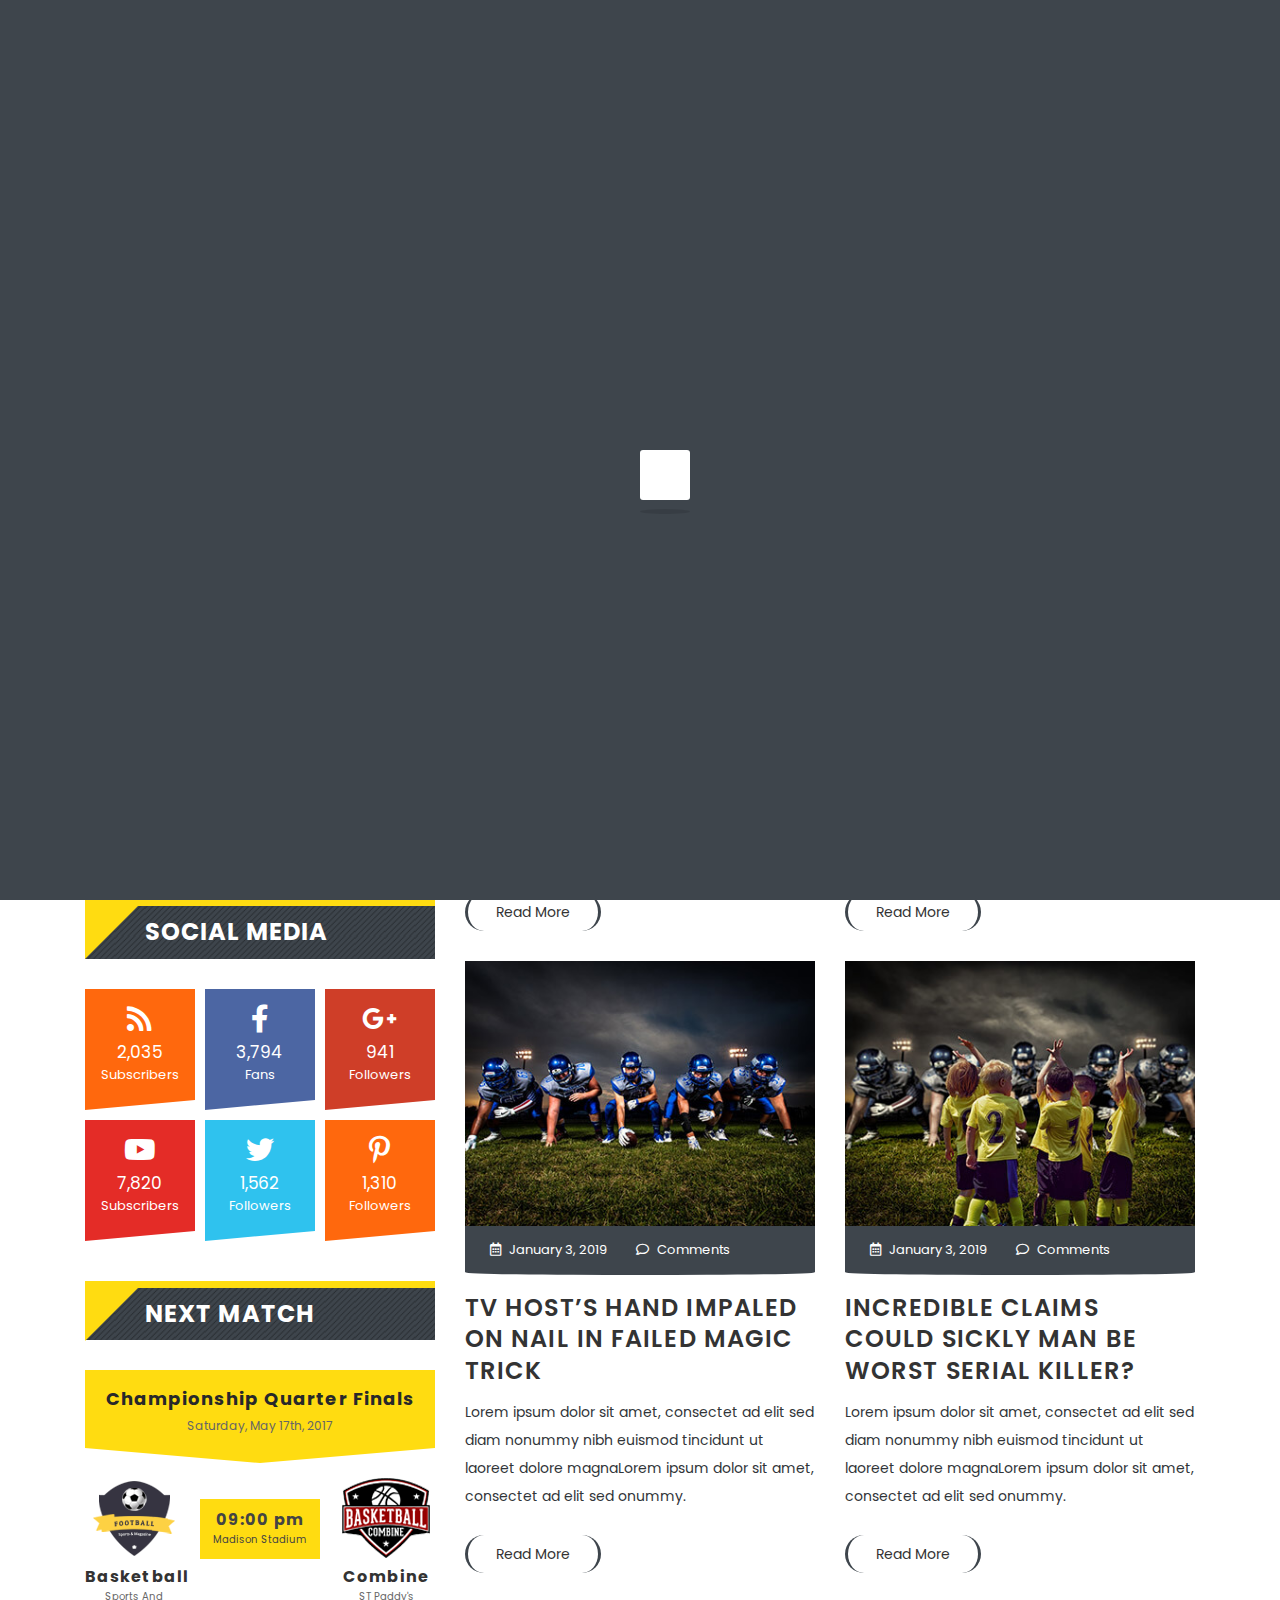
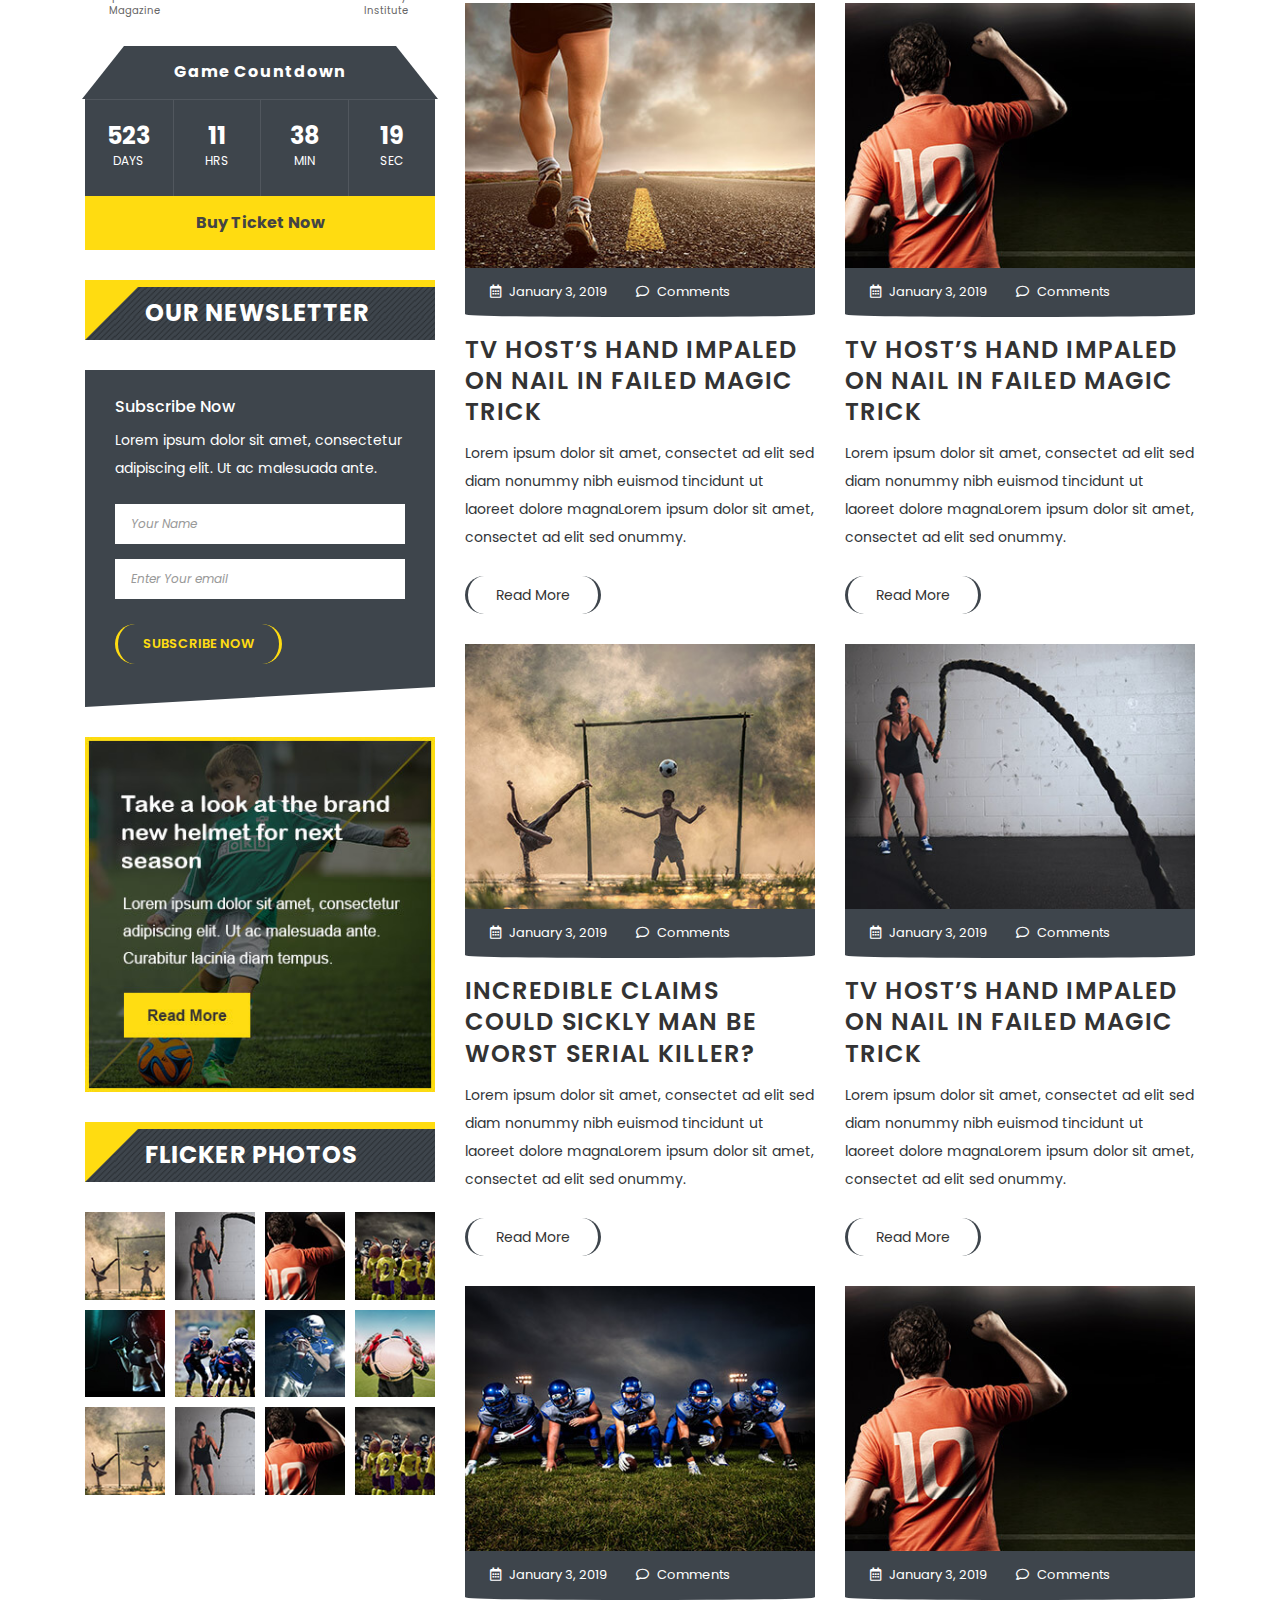
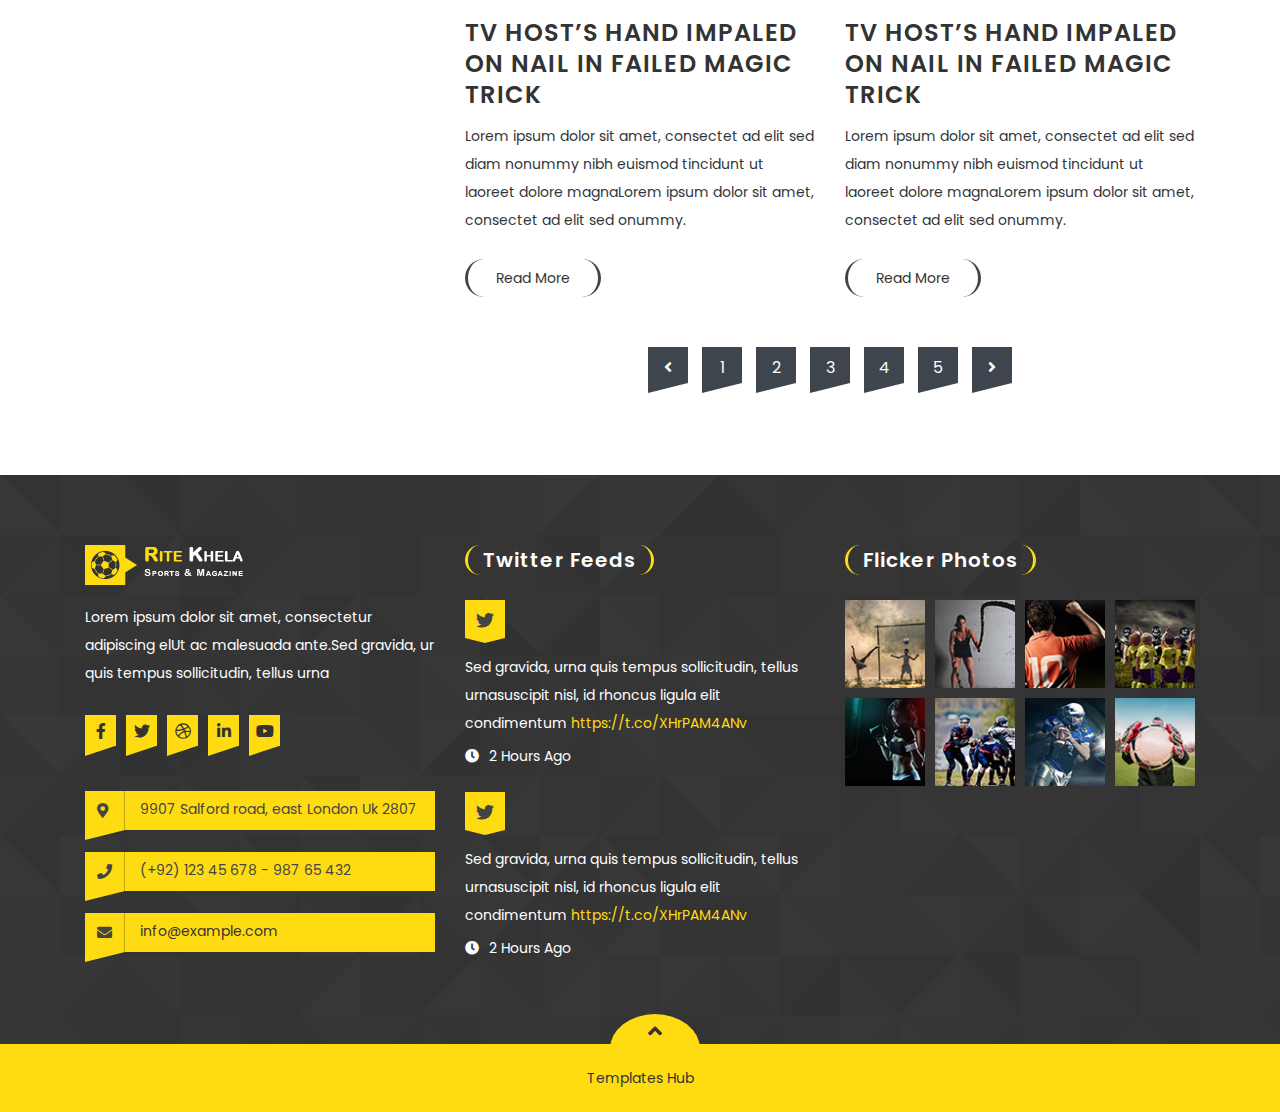
<file: blog-grid-wlsb.html>
<!doctype html>
<html lang="zxx">


<!-- blog-grid-wlsb41:49-->
<head>

    <!-- meta tags -->
    <meta charset="utf-8">
    <meta http-equiv="X-UA-Compatible" content="IE=edge">
    <meta name="viewport" content="width=device-width, initial-scale=1">
    
    <title>Sports & Magazine Khela</title>

    <!-- CSS -->
    <link rel="stylesheet" href="css/bootstrap.css">
    <link rel="stylesheet" href="css/fontawesome-all.css">
    <link rel="stylesheet" href="css/slick-slider.css">
    <link rel="stylesheet" href="css/fancybox.css">
    <link rel="stylesheet" href="css/smartmenus.css">
    <link rel="stylesheet" href="style.css">
    <link rel="stylesheet" href="css/color.css">
    <link rel="stylesheet" href="css/responsive.css">

</head>

<body class="home">
    <div id="ritekhela-loader">
        <div id="ritekhela-loader-inner">
            <div id="ritekhela-shadow"></div>
            <div id="ritekhela-box"></div>
        </div>
    </div>

    <div class="ritekhela-wrapper">

        <!--// Header //-->
        <header id="ritekhela-header" class="ritekhela-header-one">
            
            <!--// TopStrip //-->
            <div class="ritekhela-topstrip">
                <div class="container">
                    <div class="row">
                        
                        <aside class="col-md-6">
                            <strong>Latest News :</strong>
                            <div class="ritekhela-latest-news-slider">
                                <div class="ritekhela-latest-news-slider-layer">Welcome visitor you can Login or Create an Account </div>
                                <div class="ritekhela-latest-news-slider-layer">While familiar with fellow European nation France Hareide. </div>
                            </div>
                        </aside>
                        <aside class="col-md-6">
                            <ul class="ritekhela-user-strip">
                                <li><a href="#"><i class="fa fa-globe-asia"></i> Support</a></li>
                                <li><a href="#"><i class="fa fa-dollar-sign"></i> Currency : USD</a></li>
                                <li><a href="#" data-toggle="modal" data-target="#ritekhelamodalcenter"><i class="fa fa-user-alt"></i> Login</a></li>
                                <li><a href="#" data-toggle="modal" data-target="#ritekhelamodalrg"><i class="fa fa-sign-in-alt"></i> Signup</a></li>
                            </ul>
                        </aside>

                    </div>
                </div>
            </div>
            <!--// TopStrip //-->
            
            <!--// Main Header //-->
            <div class="ritekhela-main-header">
                <div class="container">
                    <div class="row">
                        <div class="col-md-12">
                            <a href="index-2.html" class="ritekhela-logo"><img src="images/logo.png" alt=""></a>
                            <div class="ritekhela-right-section">
                                <div class="ritekhela-navigation">
                                    <span class="ritekhela-menu-link">
                                        <span class="menu-bar"></span>
                                        <span class="menu-bar"></span>
                                        <span class="menu-bar"></span>
                                    </span>
                                    <nav id="main-nav">
                                        <ul id="main-menu" class="sm sm-blue">
                                            <li class="active"><a href="index-2.html">Home</a></li>
                                            <li class="megamenu-wrap"><a href="#">Features</a>
                                                <ul class="ritekhela-megamenu">
                                                   <li class="row">
                                                      <div class="col-md-3">
                                                         <h4>Link 1</h4>
                                                         <div class="ritekhela-megalist">
                                                            <div class="list"><a href="all-fixture.html">All Matches</a></div>
                                                            <div class="list"><a href="fixture-list.html">Fixture List</a></div>
                                                            <div class="list"><a href="fixture-grid.html">Fixture Grid</a></div>
                                                            <div class="list"><a href="fullstanding.html">Full Standing</a></div>
                                                            <div class="list"><a href="fixture-detail.html">Fixture Detail</a></div>
                                                            <div class="list"><a href="gallery-classic.html">Gallery Classic 4Column</a></div>
                                                         </div>
                                                      </div>
                                                      <div class="col-md-3">
                                                         <h4>Link 2</h4>
                                                         <div class="ritekhela-megalist">
                                                            <div class="list"><a href="gallery-classic-3column.html">Gallery Classic 3Column</a></div>
                                                            <div class="list"><a href="gallery-simple.html">Gallery Simple 4Column</a></div>
                                                            <div class="list"><a href="gallery-simple-3column.html">Gallery Simple 3Column</a></div>
                                                            <div class="list"><a href="search-result.html">Search Result</a></div>
                                                            <div class="list"><a href="404.html">404 Page</a></div>
                                                            <div class="list"><a href="contact-us.html">Contact Us</a></div>
                                                         </div>
                                                      </div>
                                                      <div class="col-md-6 ritekhela-megamenu-thumb">
                                                         <img src="extra-images/megamenu-frame.jpg" alt="">
                                                      </div>
                                                   </li>
                                                </ul>
                                            </li>
                                            <li><a href="#">Players</a>
                                                <ul>
                                                    <li><a href="player-grid.html">Player Grid</a></li>
                                                    <li><a href="#">Player Medium</a>
                                                        <ul>
                                                            <li><a href="player-medium-wrsb.html">Player Medium W/R/S</a></li>
                                                            <li><a href="player-medium-wlsb.html">Player Medium W/L/S</a></li>
                                                            <li><a href="player-medium-full.html">Player Medium W/O/S</a></li>
                                                        </ul>
                                                    </li>
                                                    <li><a href="player-detail.html">Player Detail</a></li>
                                                </ul>
                                            </li>
                                            <li><a href="#">Our News</a>
                                                <ul>
                                                    <li><a href="#">Blog Grid</a>
                                                        <ul>
                                                            <li><a href="blog-grid.html">Blog Grid W/O/S</a></li>
                                                            <li><a href="blog-grid-wlsb.html">Blog Grid W/L/S</a></li>
                                                            <li><a href="blog-grid-wrsb.html">Blog Grid W/R/S</a></li>
                                                        </ul>
                                                    </li>
                                                    <li><a href="#">Blog Large</a>
                                                        <ul>
                                                            <li><a href="blog-large.html">Blog Large W/O/S</a></li>
                                                            <li><a href="blog-large-wlsb.html">Blog Large W/L/S</a></li>
                                                            <li><a href="blog-large-wrsb.html">Blog Large W/R/S</a></li>
                                                        </ul>
                                                    </li>
                                                    <li><a href="#">Blog Detail</a>
                                                        <ul>
                                                            <li><a href="blog-detail.html">Blog Detail W/Thumb</a></li>
                                                            <li><a href="blog-detail-waudio.html">Blog W/SounCloud</a></li>
                                                            <li><a href="blog-detail-wvideo.html">Blog Detail W/Video</a></li>
                                                        </ul>
                                                    </li>
                                                </ul>
                                            </li>
                                            <li><a href="#">Our Shop</a>
                                                <ul>
                                                    <li><a href="shop-grid.html">Shop Grid W/O/S</a></li>
                                                    <li><a href="shop-grid-wlsb.html">Shop Grid W/L/S</a></li>
                                                    <li><a href="shop-grid-wrsb.html">Shop Grid W/R/S</a></li>
                                                    <li><a href="shop-detail.html">Shop Detail</a></li>
                                                </ul>
                                            </li>
                                            <li><a href="contact-us.html">Contact Us</a></li>
                                        </ul>
                                    </nav>
                                </div>
                                <ul class="ritekhela-navsearch">
                                    <li><a href="#" class="ritekhela-open-cart"><i class="fab fa-opencart"></i></a>
                                        <div class="ritekhela-cart-box">
                                            <h2>You have 3 items in the cart</h2>
                                            <ul>
                                                <li>
                                                    <figure><a href="#"><img src="extra-images/cartbox-1.png" alt=""></a></figure>
                                                    <div class="ritekhela-cartbox-text">
                                                        <h6><a href="#">Key Management Model The 60+ Models</a></h6>
                                                        <div class="ritekhela-rating"><span class="ritekhela-rating-box half-width"></span></div>
                                                        <span class="ritekhela-cartbox-price ritekhela-color-two">$35.99 <small>$43.00</small></span>
                                                    </div>
                                                </li>
                                                <li>
                                                    <figure><a href="#"><img src="extra-images/cartbox-2.png" alt=""></a></figure>
                                                    <div class="ritekhela-cartbox-text">
                                                        <h6><a href="#">Pyramid Principle: Logic Writing &amp; Thinking</a></h6>
                                                        <div class="ritekhela-rating"><span class="ritekhela-rating-box half-width"></span></div>
                                                        <span class="ritekhela-cartbox-price ritekhela-color-two">$21.00</span>
                                                    </div>
                                                </li>
                                            </ul>
                                            <h5>Subtotal <span class="ritekhela-color-two">$1343</span></h5>
                                            <div class="ritekhela-cart-link"><a href="#" class="ritekhela-cartbox-btn">Go to Checkout</a></div>
                                        </div>
                                    </li>
                                    <li><a href="#" data-toggle="modal" data-target="#ritekhelamodalsearch"><i class="fa fa-search"></i></a></li>
                                </ul>
                            </div>
                        </div>
                    </div>
                </div>
            </div>
            <!--// Main Header //-->

        </header>
        <!--// Header //-->
        
        <!--// SubHeader //-->
        <div class="ritekhela-subheader">
            <div class="container">
                <div class="row">
                    <div class="col-md-12">
                        <h1>Blog Grid W Left Sidebar</h1>
                        <ul class="ritekhela-breadcrumb">
                            <li><a href="#">Home</a></li>
                            <li><a href="#">Blog</a></li>
                            <li>Blog Grid</li>
                        </ul>
                    </div>
                </div>
            </div>
        </div>
        <!--// SubHeader //-->

        <!--// Content //-->
        <div class="ritekhela-main-content">

            <!--// Main Section //-->
            <div class="ritekhela-main-section ritekhela-fixture-list-full">
                <div class="container">
                    <div class="row">
                        
                        <!--// SideBaar //-->
                        <aside class="col-md-4">
                            
                            <!--// Widget Popular News //-->
                            <div class="widget widget_categories">
                                <div class="ritekhela-fancy-title-two">
                                    <h2>categories</h2>
                                </div>
                                <ul>
                                    <li><a href="#">Boxing</a> 03</li>
                                    <li><a href="#">Championship</a> 05</li>
                                    <li><a href="#">Cycling</a> 03</li>
                                    <li><a href="#">Football</a> 19</li>
                                    <li><a href="#">NFL</a> 02</li>
                                    <li><a href="#">Golf</a> 11</li>
                                    <li><a href="#">Premier League</a> 12</li>
                                    <li><a href="#">Tennis</a> 04</li>
                                    <li><a href="#">Super Ball</a> 03</li>
                                </ul>
                            </div>
                            <!--// Widget Popular News //-->

                            <!--// Widget Social Media //-->
                            <div class="widget widget_social_media">
                                <div class="ritekhela-fancy-title-two">
                                    <h2>Social Media</h2>
                                </div>
                                <ul>
                                    <li>
                                        <a href="#" class="rss">
                                            <i class="fa fa-rss"></i>
                                            <span>2,035</span>
                                            <small>Subscribers</small>
                                        </a>
                                    </li>
                                    <li>
                                        <a href="#" class="fb">
                                            <i class="fab fa-facebook-f"></i>
                                            <span>3,794</span>
                                            <small>Fans</small>
                                        </a>
                                    </li>
                                    <li>
                                        <a href="#" class="g_plus">
                                            <i class="fab fa-google-plus-g"></i>
                                            <span>941</span>
                                            <small>Followers</small>
                                        </a>
                                    </li>
                                    <li>
                                        <a href="#" class="you_tube">
                                            <i class="fab fa-youtube"></i>
                                            <span>7,820</span>
                                            <small>Subscribers</small>
                                        </a>
                                    </li>
                                    <li>
                                        <a href="#" class="twitter">
                                            <i class="fab fa-twitter"></i>
                                            <span>1,562</span>
                                            <small>Followers</small>
                                        </a>
                                    </li>
                                    <li>
                                        <a href="#" class="pint">
                                            <i class="fab fa-pinterest-p"></i>
                                            <span>1,310</span>
                                            <small>Followers</small>
                                        </a>
                                    </li>
                                </ul>
                            </div>
                            <!--// Widget Social Media //-->

                            <!--// Widget Next Match //-->
                            <div class="widget widget_next_match">
                                <div class="ritekhela-fancy-title-two">
                                    <h2>Next Match</h2>
                                </div>
                                <div class="widget_next_match_title">
                                    <h5>Championship Quarter Finals</h5>
                                    <span>Saturday, May 17th, 2017</span>
                                </div>
                                <ul>
                                    <li>
                                        <img src="extra-images/widget-next-match-logo-1.png" alt="">
                                        <h6><a href="fixture-detail.html">Basketball</a></h6>
                                        <small>Sports And Magazine</small>
                                    </li>
                                    <li>
                                        <div class="widget_next_match_option">
                                            <h6>09:00 pm</h6>
                                            <small>Madison Stadium</small>
                                        </div>
                                    </li>
                                    <li>
                                        <img src="extra-images/widget-next-match-logo-2.png" alt="">
                                        <h6><a href="fixture-detail.html">Combine</a></h6>
                                        <small>ST Paddy's Institute</small>
                                    </li>
                                </ul>
                                <div class="widget_match_countdown">
                                    <h6>Game Countdown</h6>
                                    <div id="ritekhela-match-countdowntw"></div>
                                </div>
                                <a href="#" class="widget_match_btn">Buy Ticket Now</a>
                            </div>
                            <!--// Widget Next Match //-->

                            <!--// Widget Newsletter //-->
                            <div class="widget widget_newsletter">
                                <div class="ritekhela-fancy-title-two">
                                    <h2>Our Newsletter</h2>
                                </div>
                                <form>
                                    <label>Subscribe Now</label>
                                    <p>Lorem ipsum dolor sit amet, consectetur adipiscing elit. Ut ac malesuada ante.</p>
                                    <input type="text" value="Your Name" onblur="if(this.value == '') { this.value ='Your Name'; }" onfocus="if(this.value =='Your Name') { this.value = ''; }">
                                    <input type="text" value="Enter Your email" onblur="if(this.value == '') { this.value ='Enter Your email'; }" onfocus="if(this.value =='Enter Your email') { this.value = ''; }">
                                    <input type="submit" value="Subscribe Now">
                                </form>
                            </div>
                            <!--// Widget Newsletter //-->

                            <!--// Widget Add's //-->
                            <div class="widget widget_add">
                                <img src="extra-images/add.jpg" alt="">
                            </div>
                            <!--// Widget Add's //-->
                            
                            <!--// Widget Gallery //-->
                            <div class="widget widget_gallery">
                                <div class="ritekhela-fancy-title-two">
                                    <h2>Flicker Photos</h2>
                                </div>
                                <ul>
                                    <li><a data-fancybox-group="group" href="extra-images/widget-gallery-1.jpg" class="fancybox"><img src="extra-images/widget-gallery-1.jpg" alt=""></a></li>
                                    <li><a data-fancybox-group="group" href="extra-images/widget-gallery-1.jpg" class="fancybox"><img src="extra-images/widget-gallery-2.jpg" alt=""></a></li>
                                    <li><a data-fancybox-group="group" href="extra-images/widget-gallery-1.jpg" class="fancybox"><img src="extra-images/widget-gallery-3.jpg" alt=""></a></li>
                                    <li><a data-fancybox-group="group" href="extra-images/widget-gallery-1.jpg" class="fancybox"><img src="extra-images/widget-gallery-4.jpg" alt=""></a></li>
                                    <li><a data-fancybox-group="group" href="extra-images/widget-gallery-1.jpg" class="fancybox"><img src="extra-images/widget-gallery-5.jpg" alt=""></a></li>
                                    <li><a data-fancybox-group="group" href="extra-images/widget-gallery-1.jpg" class="fancybox"><img src="extra-images/widget-gallery-6.jpg" alt=""></a></li>
                                    <li><a data-fancybox-group="group" href="extra-images/widget-gallery-1.jpg" class="fancybox"><img src="extra-images/widget-gallery-7.jpg" alt=""></a></li>
                                    <li><a data-fancybox-group="group" href="extra-images/widget-gallery-1.jpg" class="fancybox"><img src="extra-images/widget-gallery-8.jpg" alt=""></a></li>
                                    <li><a data-fancybox-group="group" href="extra-images/widget-gallery-1.jpg" class="fancybox"><img src="extra-images/widget-gallery-1.jpg" alt=""></a></li>
                                    <li><a data-fancybox-group="group" href="extra-images/widget-gallery-1.jpg" class="fancybox"><img src="extra-images/widget-gallery-2.jpg" alt=""></a></li>
                                    <li><a data-fancybox-group="group" href="extra-images/widget-gallery-1.jpg" class="fancybox"><img src="extra-images/widget-gallery-3.jpg" alt=""></a></li>
                                    <li><a data-fancybox-group="group" href="extra-images/widget-gallery-1.jpg" class="fancybox"><img src="extra-images/widget-gallery-4.jpg" alt=""></a></li>
                                </ul>
                            </div>
                            <!--// Widget Gallery //-->

                        </aside>
                        <!--// SideBaar //-->

                        <!--// Full Section //-->
                        <div class="col-md-8">
                            <!--// Blog //-->
                            <div class="ritekhela-blogs ritekhela-blog-view1">
                                <ul class="row">
                                    <li class="col-md-6">
                                        <figure><a href="#"><img src="extra-images/blog-view1-1.jpg" alt=""> <i class="fa fa-link"></i> </a></figure>
                                        <div class="ritekhela-blog-view1-text">
                                            <ul class="ritekhela-blog-options">
                                                <li><i class="far fa-calendar-alt"></i> January 3, 2019</li>
                                                <li><a href="#"><i class="far fa-comment"></i> Comments</a></li>
                                            </ul>
                                            <h2><a href="#">Incredible claims Could sickly man be worst serial killer?</a></h2>
                                            <p>Lorem ipsum dolor sit amet, consectet ad elit sed diam nonummy nibh euismod tincidunt ut laoreet dolore magnaLorem ipsum dolor sit amet, consectet ad elit sed onummy.</p>
                                            <a href="#" class="ritekhela-blog-view1-btn">Read More</a>
                                        </div>
                                    </li>
                                    <li class="col-md-6">
                                        <figure><a href="#"><img src="extra-images/blog-view1-2.jpg" alt=""> <i class="fa fa-link"></i> </a></figure>
                                        <div class="ritekhela-blog-view1-text">
                                            <ul class="ritekhela-blog-options">
                                                <li><i class="far fa-calendar-alt"></i> January 3, 2019</li>
                                                <li><a href="#"><i class="far fa-comment"></i> Comments</a></li>
                                            </ul>
                                            <h2><a href="#">TV host’s hand impaled on nail in failed magic trick</a></h2>
                                            <p>Lorem ipsum dolor sit amet, consectet ad elit sed diam nonummy nibh euismod tincidunt ut laoreet dolore magnaLorem ipsum dolor sit amet, consectet ad elit sed onummy.</p>
                                            <a href="#" class="ritekhela-blog-view1-btn">Read More</a>
                                        </div>
                                    </li>
                                    <li class="col-md-6">
                                        <figure><a href="#"><img src="extra-images/blog-view1-3.jpg" alt=""> <i class="fa fa-link"></i> </a></figure>
                                        <div class="ritekhela-blog-view1-text">
                                            <ul class="ritekhela-blog-options">
                                                <li><i class="far fa-calendar-alt"></i> January 3, 2019</li>
                                                <li><a href="#"><i class="far fa-comment"></i> Comments</a></li>
                                            </ul>
                                            <h2><a href="#">TV host’s hand impaled on nail in failed magic trick</a></h2>
                                            <p>Lorem ipsum dolor sit amet, consectet ad elit sed diam nonummy nibh euismod tincidunt ut laoreet dolore magnaLorem ipsum dolor sit amet, consectet ad elit sed onummy.</p>
                                            <a href="#" class="ritekhela-blog-view1-btn">Read More</a>
                                        </div>
                                    </li>
                                    <li class="col-md-6">
                                        <figure><a href="#"><img src="extra-images/blog-view1-4.jpg" alt=""> <i class="fa fa-link"></i> </a></figure>
                                        <div class="ritekhela-blog-view1-text">
                                            <ul class="ritekhela-blog-options">
                                                <li><i class="far fa-calendar-alt"></i> January 3, 2019</li>
                                                <li><a href="#"><i class="far fa-comment"></i> Comments</a></li>
                                            </ul>
                                            <h2><a href="#">Incredible claims Could sickly man be worst serial killer?</a></h2>
                                            <p>Lorem ipsum dolor sit amet, consectet ad elit sed diam nonummy nibh euismod tincidunt ut laoreet dolore magnaLorem ipsum dolor sit amet, consectet ad elit sed onummy.</p>
                                            <a href="#" class="ritekhela-blog-view1-btn">Read More</a>
                                        </div>
                                    </li>
                                    <li class="col-md-6">
                                        <figure><a href="#"><img src="extra-images/blog-view1-5.jpg" alt=""> <i class="fa fa-link"></i> </a></figure>
                                        <div class="ritekhela-blog-view1-text">
                                            <ul class="ritekhela-blog-options">
                                                <li><i class="far fa-calendar-alt"></i> January 3, 2019</li>
                                                <li><a href="#"><i class="far fa-comment"></i> Comments</a></li>
                                            </ul>
                                            <h2><a href="#">TV host’s hand impaled on nail in failed magic trick</a></h2>
                                            <p>Lorem ipsum dolor sit amet, consectet ad elit sed diam nonummy nibh euismod tincidunt ut laoreet dolore magnaLorem ipsum dolor sit amet, consectet ad elit sed onummy.</p>
                                            <a href="#" class="ritekhela-blog-view1-btn">Read More</a>
                                        </div>
                                    </li>
                                    <li class="col-md-6">
                                        <figure><a href="#"><img src="extra-images/blog-view1-6.jpg" alt=""> <i class="fa fa-link"></i> </a></figure>
                                        <div class="ritekhela-blog-view1-text">
                                            <ul class="ritekhela-blog-options">
                                                <li><i class="far fa-calendar-alt"></i> January 3, 2019</li>
                                                <li><a href="#"><i class="far fa-comment"></i> Comments</a></li>
                                            </ul>
                                            <h2><a href="#">TV host’s hand impaled on nail in failed magic trick</a></h2>
                                            <p>Lorem ipsum dolor sit amet, consectet ad elit sed diam nonummy nibh euismod tincidunt ut laoreet dolore magnaLorem ipsum dolor sit amet, consectet ad elit sed onummy.</p>
                                            <a href="#" class="ritekhela-blog-view1-btn">Read More</a>
                                        </div>
                                    </li>
                                    <li class="col-md-6">
                                        <figure><a href="#"><img src="extra-images/blog-view1-1.jpg" alt=""> <i class="fa fa-link"></i> </a></figure>
                                        <div class="ritekhela-blog-view1-text">
                                            <ul class="ritekhela-blog-options">
                                                <li><i class="far fa-calendar-alt"></i> January 3, 2019</li>
                                                <li><a href="#"><i class="far fa-comment"></i> Comments</a></li>
                                            </ul>
                                            <h2><a href="#">Incredible claims Could sickly man be worst serial killer?</a></h2>
                                            <p>Lorem ipsum dolor sit amet, consectet ad elit sed diam nonummy nibh euismod tincidunt ut laoreet dolore magnaLorem ipsum dolor sit amet, consectet ad elit sed onummy.</p>
                                            <a href="#" class="ritekhela-blog-view1-btn">Read More</a>
                                        </div>
                                    </li>
                                    <li class="col-md-6">
                                        <figure><a href="#"><img src="extra-images/blog-view1-2.jpg" alt=""> <i class="fa fa-link"></i> </a></figure>
                                        <div class="ritekhela-blog-view1-text">
                                            <ul class="ritekhela-blog-options">
                                                <li><i class="far fa-calendar-alt"></i> January 3, 2019</li>
                                                <li><a href="#"><i class="far fa-comment"></i> Comments</a></li>
                                            </ul>
                                            <h2><a href="#">TV host’s hand impaled on nail in failed magic trick</a></h2>
                                            <p>Lorem ipsum dolor sit amet, consectet ad elit sed diam nonummy nibh euismod tincidunt ut laoreet dolore magnaLorem ipsum dolor sit amet, consectet ad elit sed onummy.</p>
                                            <a href="#" class="ritekhela-blog-view1-btn">Read More</a>
                                        </div>
                                    </li>
                                    <li class="col-md-6">
                                        <figure><a href="#"><img src="extra-images/blog-view1-3.jpg" alt=""> <i class="fa fa-link"></i> </a></figure>
                                        <div class="ritekhela-blog-view1-text">
                                            <ul class="ritekhela-blog-options">
                                                <li><i class="far fa-calendar-alt"></i> January 3, 2019</li>
                                                <li><a href="#"><i class="far fa-comment"></i> Comments</a></li>
                                            </ul>
                                            <h2><a href="#">TV host’s hand impaled on nail in failed magic trick</a></h2>
                                            <p>Lorem ipsum dolor sit amet, consectet ad elit sed diam nonummy nibh euismod tincidunt ut laoreet dolore magnaLorem ipsum dolor sit amet, consectet ad elit sed onummy.</p>
                                            <a href="#" class="ritekhela-blog-view1-btn">Read More</a>
                                        </div>
                                    </li>
                                    <li class="col-md-6">
                                        <figure><a href="#"><img src="extra-images/blog-view1-6.jpg" alt=""> <i class="fa fa-link"></i> </a></figure>
                                        <div class="ritekhela-blog-view1-text">
                                            <ul class="ritekhela-blog-options">
                                                <li><i class="far fa-calendar-alt"></i> January 3, 2019</li>
                                                <li><a href="#"><i class="far fa-comment"></i> Comments</a></li>
                                            </ul>
                                            <h2><a href="#">TV host’s hand impaled on nail in failed magic trick</a></h2>
                                            <p>Lorem ipsum dolor sit amet, consectet ad elit sed diam nonummy nibh euismod tincidunt ut laoreet dolore magnaLorem ipsum dolor sit amet, consectet ad elit sed onummy.</p>
                                            <a href="#" class="ritekhela-blog-view1-btn">Read More</a>
                                        </div>
                                    </li>
                                </ul>
                            </div>
                            <!--// Blog //-->
                            <!--// Pagination //-->
                            <div class="ritekhela-pagination">
                                <ul>
                                    <li><a href="#"><i class="fa fa-angle-left"></i></a></li>
                                    <li><a href="#">1</a></li>
                                    <li><a href="#">2</a></li>
                                    <li><a href="#">3</a></li>
                                    <li><a href="#">4</a></li>
                                    <li><a href="#">5</a></li>
                                    <li><a href="#"><i class="fa fa-angle-right"></i></a></li>
                                </ul>
                            </div>
                            <!--// Pagination //-->
                        </div>
                        <!--// Full Section //-->

                    </div>
                </div>
            </div>
            <!--// Main Section //-->

        </div>
        <!--// Content //-->

        <!--// Footer //-->
        <footer id="ritekhela-footer" class="ritekhela-footer-one">

            <!--// Footer Widget //-->
            <div class="ritekhela-footer-widget">
                <div class="container">
                    <div class="row">
                        <aside class="widget col-md-4 widget_about_info">
                            <a href="index-2.html"><img src="images/logo.png" alt=""></a>
                            <p>Lorem ipsum dolor sit amet, consectetur adipiscing elUt ac malesuada ante.Sed gravida, ur quis tempus sollicitudin, tellus urna</p>
                            <div class="widget_about_info_social">
                                <a href="#" class="fab fa-facebook-f"></a>
                                <a href="#" class="fab fa-twitter"></a>
                                <a href="#" class="fab fa-dribbble"></a>
                                <a href="#" class="fab fa-linkedin-in"></a>
                                <a href="#" class="fab fa-youtube"></a>
                            </div>
                            <ul>
                                <li><i class="fa fa-map-marker-alt"></i> 9907 Salford road, east London Uk 2807</li>
                                <li><i class="fa fa-phone"></i> (+92) 123 45 678 - 987 65 432</li>
                                <li><i class="fa fa-envelope"></i> <a href="#">info@example.com</a></li>
                            </ul>
                        </aside>
                        <aside class="widget col-md-4 widget_twitter_feeds">
                            <div class="footer_widget_title"> <h2>Twitter Feeds</h2> </div>
                            <ul>
                                <li>
                                    <i class="fab fa-twitter"></i>
                                    <p>Sed gravida, urna quis tempus sollicitudin, tellus urnasuscipit nisl, id rhoncus ligula elit condimentum <a href="index-2.html" class="ritekhela-color">https://t.co/XHrPAM4ANv</a></p>
                                    <time datetime="2008-02-14 20:00"><i class="fa fa-clock"></i> 2 Hours Ago</time>
                                </li>
                                <li>
                                    <i class="fab fa-twitter"></i>
                                    <p>Sed gravida, urna quis tempus sollicitudin, tellus urnasuscipit nisl, id rhoncus ligula elit condimentum <a href="index-2.html" class="ritekhela-color">https://t.co/XHrPAM4ANv</a></p>
                                    <time datetime="2008-02-14 20:00"><i class="fa fa-clock"></i> 2 Hours Ago</time>
                                </li>
                            </ul>
                        </aside>
                        <aside class="widget col-md-4 widget_gallery">
                            <div class="footer_widget_title"> <h2>Flicker Photos</h2> </div>
                            <ul>
                                <li><a data-fancybox-group="group" href="extra-images/widget-gallery-1.jpg" class="fancybox"><img src="extra-images/widget-gallery-1.jpg" alt=""></a></li>
                                <li><a data-fancybox-group="group" href="extra-images/widget-gallery-1.jpg" class="fancybox"><img src="extra-images/widget-gallery-2.jpg" alt=""></a></li>
                                <li><a data-fancybox-group="group" href="extra-images/widget-gallery-1.jpg" class="fancybox"><img src="extra-images/widget-gallery-3.jpg" alt=""></a></li>
                                <li><a data-fancybox-group="group" href="extra-images/widget-gallery-1.jpg" class="fancybox"><img src="extra-images/widget-gallery-4.jpg" alt=""></a></li>
                                <li><a data-fancybox-group="group" href="extra-images/widget-gallery-1.jpg" class="fancybox"><img src="extra-images/widget-gallery-5.jpg" alt=""></a></li>
                                <li><a data-fancybox-group="group" href="extra-images/widget-gallery-1.jpg" class="fancybox"><img src="extra-images/widget-gallery-6.jpg" alt=""></a></li>
                                <li><a data-fancybox-group="group" href="extra-images/widget-gallery-1.jpg" class="fancybox"><img src="extra-images/widget-gallery-7.jpg" alt=""></a></li>
                                <li><a data-fancybox-group="group" href="extra-images/widget-gallery-1.jpg" class="fancybox"><img src="extra-images/widget-gallery-8.jpg" alt=""></a></li>
                            </ul>
                        </aside>
                    </div>
                </div>
            </div>
            <!--// Footer Widget //-->

            <!--// Footer CopyRight //-->
            <div class="ritekhela-copyright">
                <div class="container">
                    <div class="row">
                        <div class="col-md-12">
                            <p><a href="https://www.templateshub.net" target="_blank">Templates Hub</a></p>
                            <a href="#" class="ritekhela-back-top"><i class="fa fa-angle-up"></i></a>
                        </div>
                    </div>
                </div>
            </div>
            <!--// Footer CopyRight //-->

        </footer>
        <!--// Footer //-->

    </div>


    <!--// Login ModalBox //-->
    <div class="loginmodalbox modal fade" id="ritekhelamodalcenter" tabindex="-1">
       <div class="modal-dialog modal-dialog-centered" role="document">
          <div class="modal-content">
             <div class="modal-body ritekhela-bgcolor-two">
                <h5 class="modal-title">Login To Your Account</h5>
                <a href="#" class="close ritekhela-bgcolor-two" data-dismiss="modal" aria-label="Close">
                    <i class="fa fa-times"></i>
                </a>
                <form class="loginmodalbox-search">
                    <input type="text" value="Enter User Name" onblur="if(this.value == '') { this.value ='Enter User Name'; }" onfocus="if(this.value =='Enter User Name') { this.value = ''; }">
                    <input type="text" value="Type Here Password" onblur="if(this.value == '') { this.value ='Type Here Password'; }" onfocus="if(this.value =='Type Here Password') { this.value = ''; }">
                    <input type="submit" value="Login Now" class="ritekhela-bgcolor">
                    <a href="#" class="loginmodalbox-forget">Forget Password?</a>
                </form>
                <div class="ritekhela-loginbox-social">
                    <ul>
                        <li><a href="#"><i class="fab fa-facebook-f"></i> Facebook</a></li>
                        <li class="twitter"><a href="#"><i class="fab fa-twitter"></i> Twitter</a></li>
                        <li class="linkedin"><a href="#"><i class="fab fa-linkedin-in"></i> Linkedin</a></li>
                        <li class="dribbble"><a href="#"><i class="fab fa-dribbble"></i> Dribbble</a></li>
                    </ul>
                </div>
             </div>
          </div>
       </div>
    </div>

    <!--// Login ModalBox //-->
    <div class="loginmodalbox modal fade" id="ritekhelamodalrg" tabindex="-1">
       <div class="modal-dialog modal-dialog-centered" role="document">
          <div class="modal-content">
             <div class="modal-body ritekhela-bgcolor-two">
                <h5 class="modal-title">Sign Up Now</h5>
                <a href="#" class="close ritekhela-bgcolor-two" data-dismiss="modal" aria-label="Close">
                    <i class="fa fa-times"></i>
                </a>
                <form class="loginmodalbox-search">
                    <input type="text" value="Enter User Name" onblur="if(this.value == '') { this.value ='Enter User Name'; }" onfocus="if(this.value =='Enter User Name') { this.value = ''; }">
                    <input type="text" value="Type Your Password" onblur="if(this.value == '') { this.value ='Type Your Password'; }" onfocus="if(this.value =='Type Your Password') { this.value = ''; }">
                    <input type="text" value="Confirm your password" onblur="if(this.value == '') { this.value ='Confirm your password'; }" onfocus="if(this.value =='Confirm your password') { this.value = ''; }">
                    <input type="submit" value="Sign Up" class="ritekhela-bgcolor">
                    <a href="#" class="loginmodalbox-forget">Forget Password?</a>
                </form>
                <div class="ritekhela-loginbox-social">
                    <ul>
                        <li><a href="#"><i class="fab fa-facebook-f"></i> Facebook</a></li>
                        <li class="twitter"><a href="#"><i class="fab fa-twitter"></i> Twitter</a></li>
                        <li class="linkedin"><a href="#"><i class="fab fa-linkedin-in"></i> Linkedin</a></li>
                        <li class="dribbble"><a href="#"><i class="fab fa-dribbble"></i> Dribbble</a></li>
                    </ul>
                </div>
             </div>
          </div>
       </div>
    </div>

    <!--// Search ModalBox //-->
    <div class="loginmodalbox modal fade" id="ritekhelamodalsearch" tabindex="-1">
       <div class="modal-dialog modal-dialog-centered" role="document">
          <div class="modal-content">
             <div class="modal-body ritekhela-bgcolor-two">
                <h5 class="modal-title">Search Here</h5>
                <a href="#" class="close ritekhela-bgcolor-two" data-dismiss="modal" aria-label="Close">
                    <i class="fa fa-times"></i>
                </a>
                <form>
                    <input type="text" value="Search Here Now" onblur="if(this.value == '') { this.value ='Search Here Now'; }" onfocus="if(this.value =='Search Here Now') { this.value = ''; }">
                    <input type="submit" value="Search Now" class="ritekhela-bgcolor">
                </form>
             </div>
          </div>
       </div>
    </div>


    <!-- jQuery -->
    <script src="script/jquery.js"></script>
    <script src="script/popper.min.js"></script>
    <script src="script/bootstrap.min.js"></script>
    <script src="script/slick.slider.min.js"></script>
    <script src="script/fancybox.min.js"></script>
    <script src="script/isotope.min.js"></script>
    <script src="script/smartmenus.min.js"></script>
    <script src="script/progressbar.js"></script>
    <script src="script/jquery.countdown.min.js"></script>
    <script src="script/functions.js"></script>
</body>


<!-- blog-grid-wlsb41:49-->
</html>
</file>
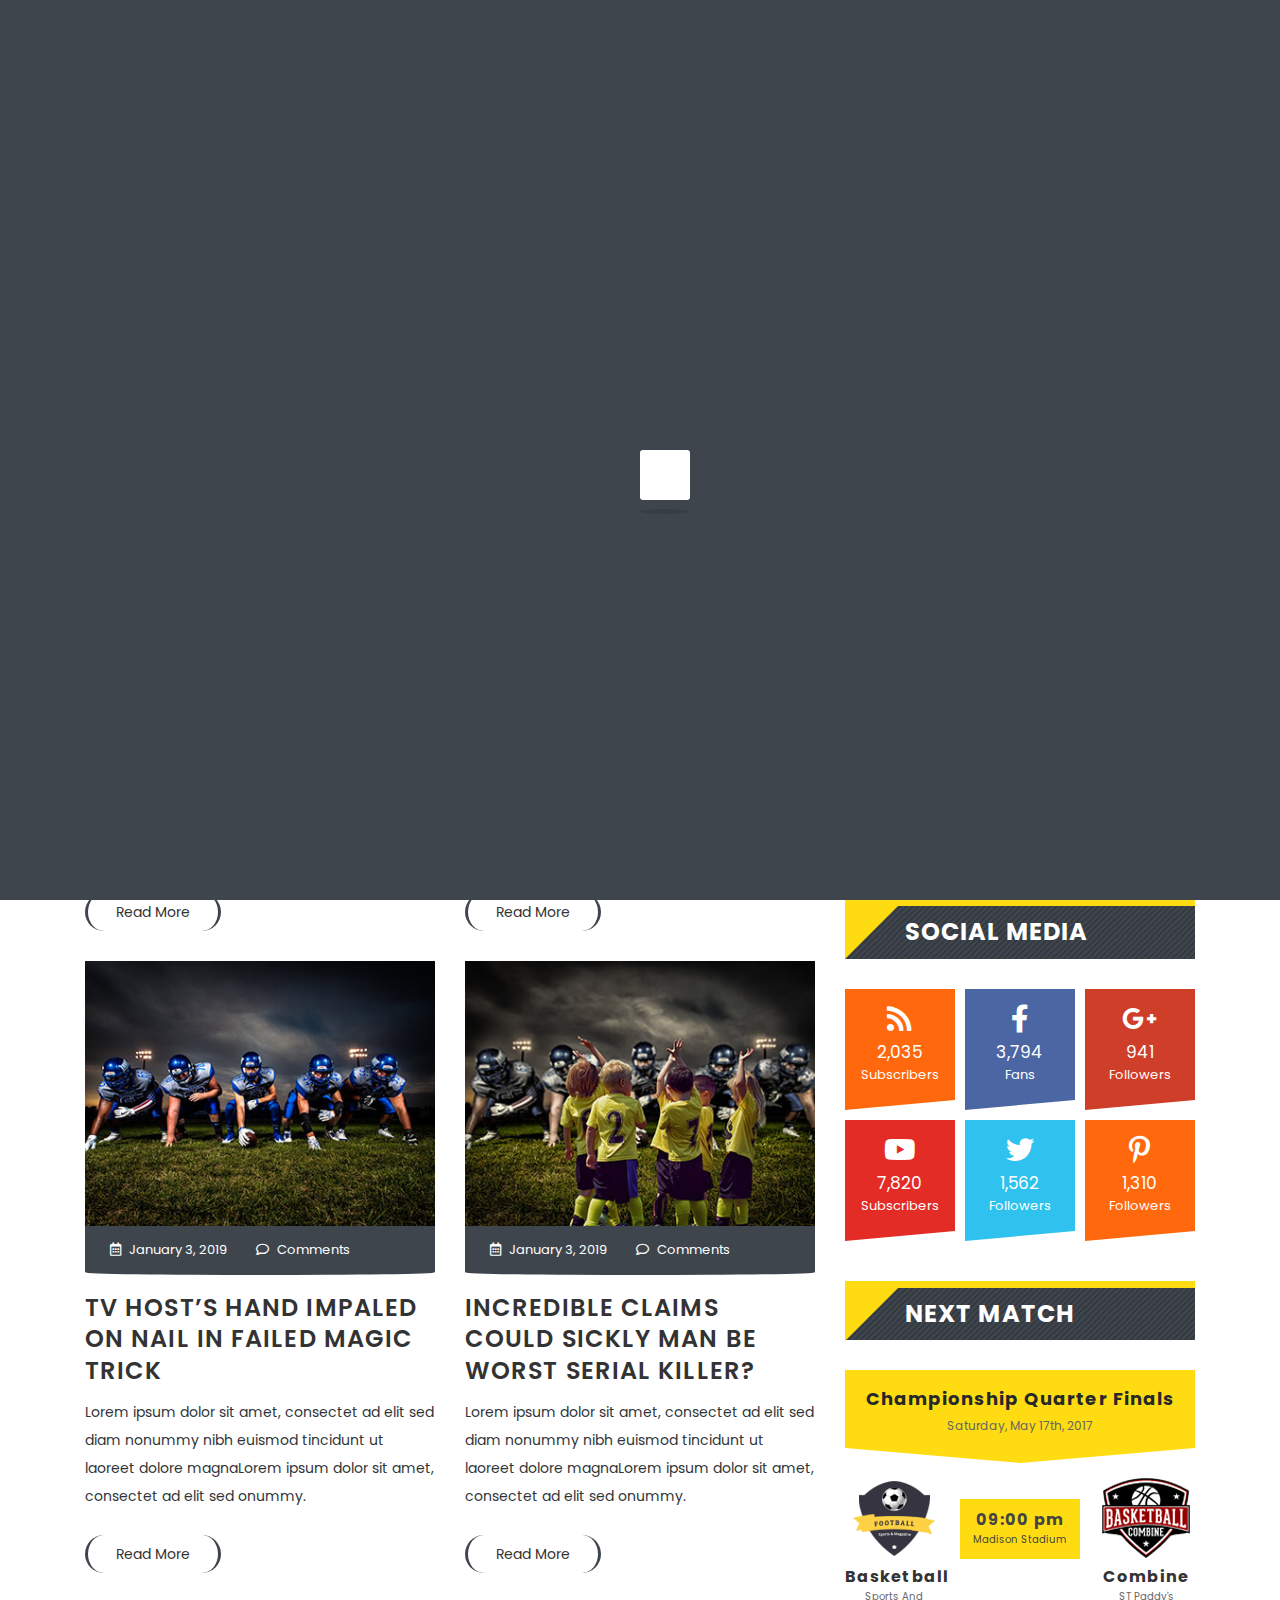
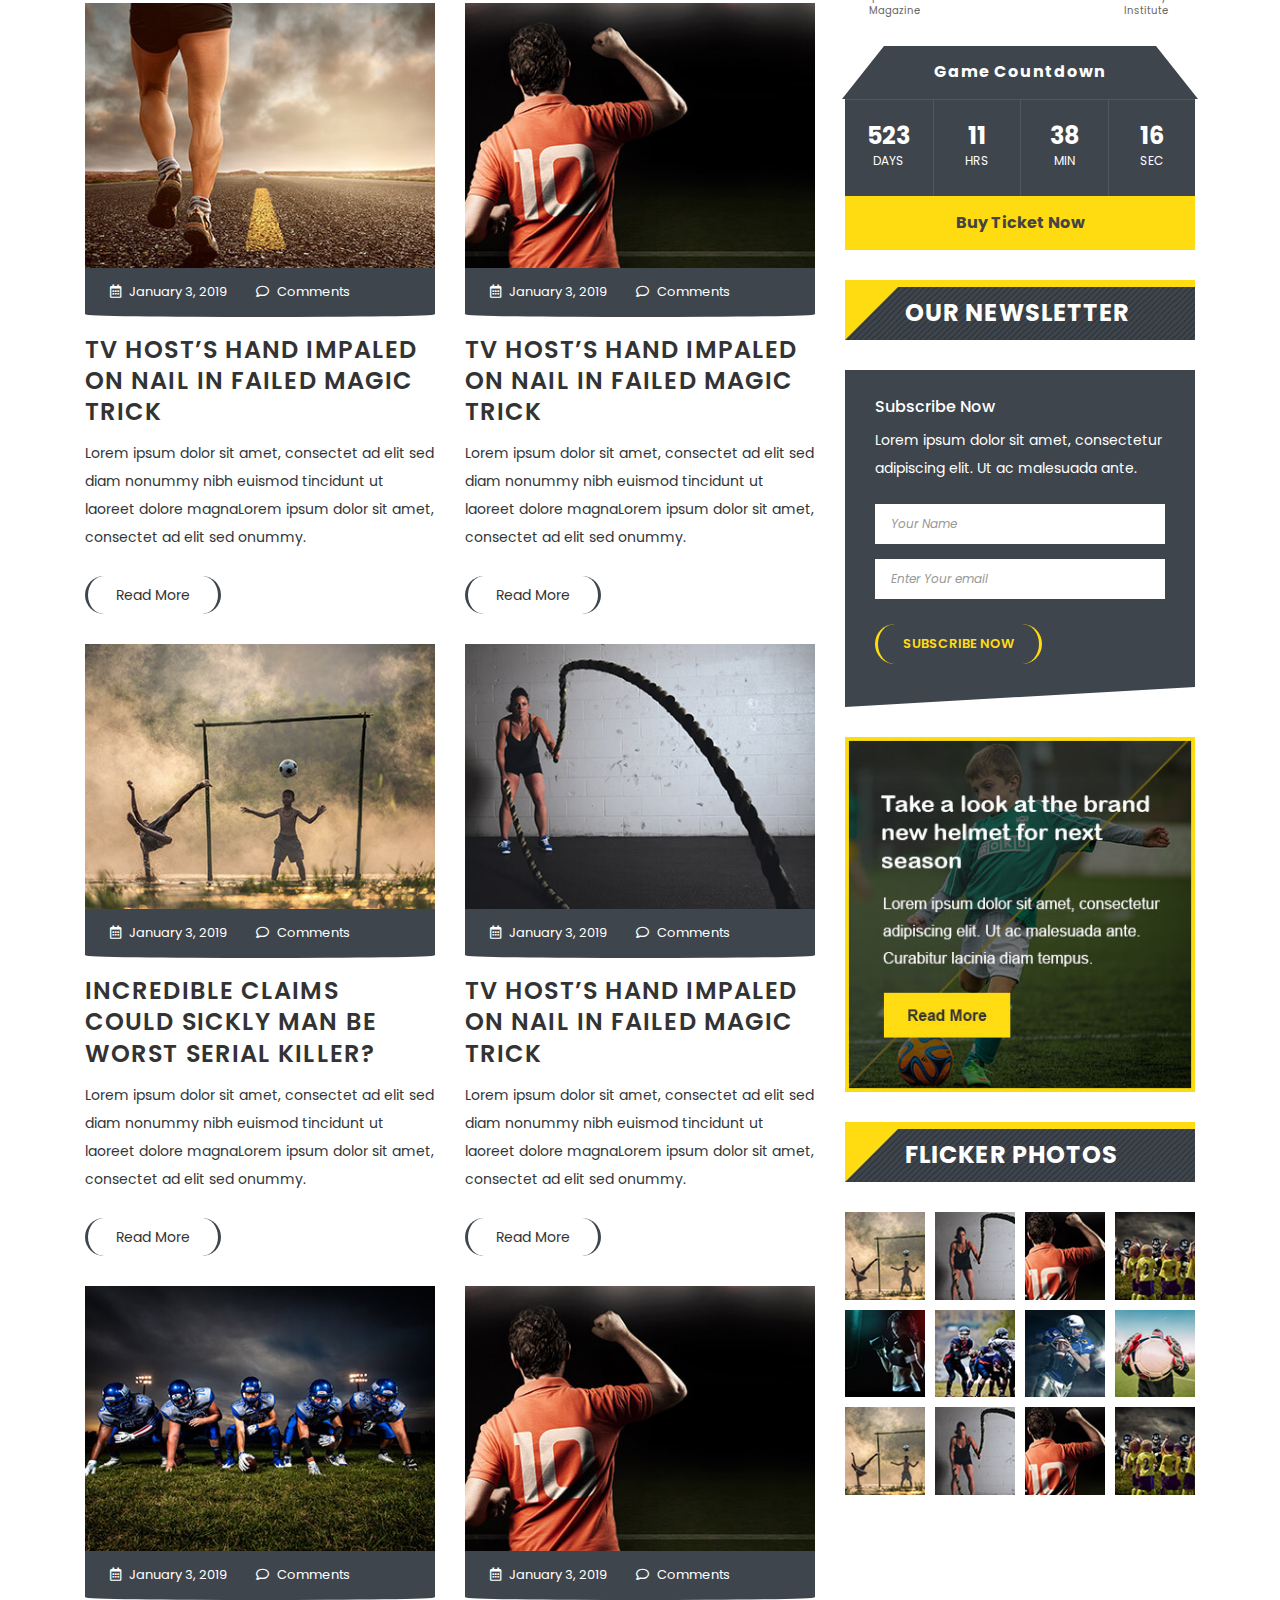
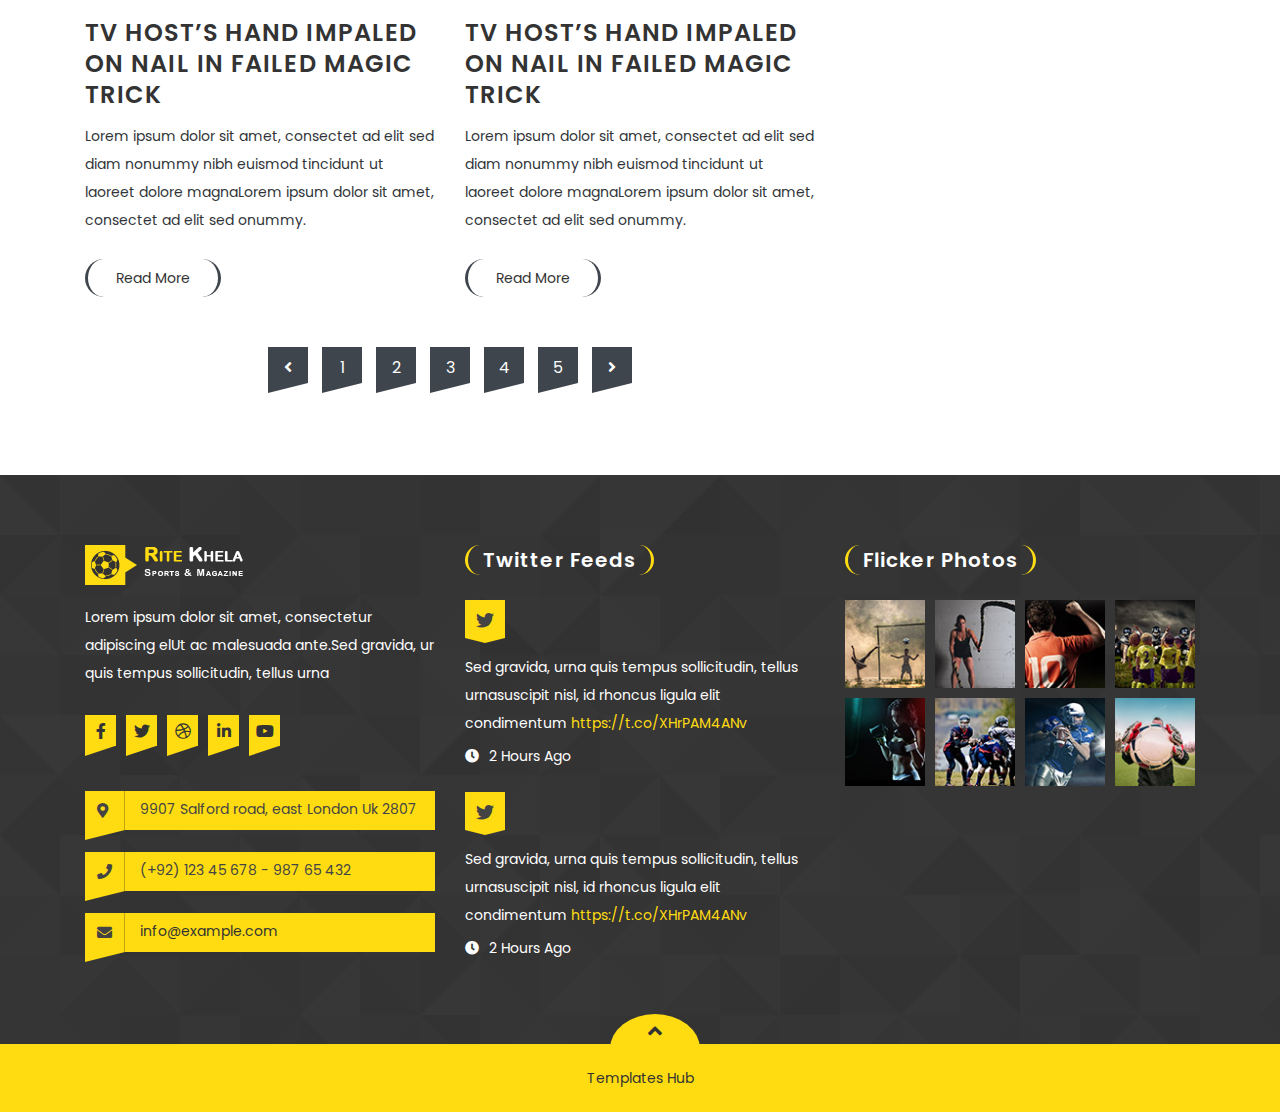
<file: blog-grid-wrsb.html>
<!doctype html>
<html lang="zxx">


<!-- blog-grid-wrsb41:49-->
<head>

    <!-- meta tags -->
    <meta charset="utf-8">
    <meta http-equiv="X-UA-Compatible" content="IE=edge">
    <meta name="viewport" content="width=device-width, initial-scale=1">
    
    <title>Sports & Magazine Khela</title>

    <!-- CSS -->
    <link rel="stylesheet" href="css/bootstrap.css">
    <link rel="stylesheet" href="css/fontawesome-all.css">
    <link rel="stylesheet" href="css/slick-slider.css">
    <link rel="stylesheet" href="css/fancybox.css">
    <link rel="stylesheet" href="css/smartmenus.css">
    <link rel="stylesheet" href="style.css">
    <link rel="stylesheet" href="css/color.css">
    <link rel="stylesheet" href="css/responsive.css">

</head>

<body class="home">
    <div id="ritekhela-loader">
        <div id="ritekhela-loader-inner">
            <div id="ritekhela-shadow"></div>
            <div id="ritekhela-box"></div>
        </div>
    </div>

    <div class="ritekhela-wrapper">

        <!--// Header //-->
        <header id="ritekhela-header" class="ritekhela-header-one">
            
            <!--// TopStrip //-->
            <div class="ritekhela-topstrip">
                <div class="container">
                    <div class="row">
                        
                        <aside class="col-md-6">
                            <strong>Latest News :</strong>
                            <div class="ritekhela-latest-news-slider">
                                <div class="ritekhela-latest-news-slider-layer">Welcome visitor you can Login or Create an Account </div>
                                <div class="ritekhela-latest-news-slider-layer">While familiar with fellow European nation France Hareide. </div>
                            </div>
                        </aside>
                        <aside class="col-md-6">
                            <ul class="ritekhela-user-strip">
                                <li><a href="#"><i class="fa fa-globe-asia"></i> Support</a></li>
                                <li><a href="#"><i class="fa fa-dollar-sign"></i> Currency : USD</a></li>
                                <li><a href="#" data-toggle="modal" data-target="#ritekhelamodalcenter"><i class="fa fa-user-alt"></i> Login</a></li>
                                <li><a href="#" data-toggle="modal" data-target="#ritekhelamodalrg"><i class="fa fa-sign-in-alt"></i> Signup</a></li>
                            </ul>
                        </aside>

                    </div>
                </div>
            </div>
            <!--// TopStrip //-->
            
            <!--// Main Header //-->
            <div class="ritekhela-main-header">
                <div class="container">
                    <div class="row">
                        <div class="col-md-12">
                            <a href="index-2.html" class="ritekhela-logo"><img src="images/logo.png" alt=""></a>
                            <div class="ritekhela-right-section">
                                <div class="ritekhela-navigation">
                                    <span class="ritekhela-menu-link">
                                        <span class="menu-bar"></span>
                                        <span class="menu-bar"></span>
                                        <span class="menu-bar"></span>
                                    </span>
                                    <nav id="main-nav">
                                        <ul id="main-menu" class="sm sm-blue">
                                            <li class="active"><a href="index-2.html">Home</a></li>
                                            <li class="megamenu-wrap"><a href="#">Features</a>
                                                <ul class="ritekhela-megamenu">
                                                   <li class="row">
                                                      <div class="col-md-3">
                                                         <h4>Link 1</h4>
                                                         <div class="ritekhela-megalist">
                                                            <div class="list"><a href="all-fixture.html">All Matches</a></div>
                                                            <div class="list"><a href="fixture-list.html">Fixture List</a></div>
                                                            <div class="list"><a href="fixture-grid.html">Fixture Grid</a></div>
                                                            <div class="list"><a href="fullstanding.html">Full Standing</a></div>
                                                            <div class="list"><a href="fixture-detail.html">Fixture Detail</a></div>
                                                            <div class="list"><a href="gallery-classic.html">Gallery Classic 4Column</a></div>
                                                         </div>
                                                      </div>
                                                      <div class="col-md-3">
                                                         <h4>Link 2</h4>
                                                         <div class="ritekhela-megalist">
                                                            <div class="list"><a href="gallery-classic-3column.html">Gallery Classic 3Column</a></div>
                                                            <div class="list"><a href="gallery-simple.html">Gallery Simple 4Column</a></div>
                                                            <div class="list"><a href="gallery-simple-3column.html">Gallery Simple 3Column</a></div>
                                                            <div class="list"><a href="search-result.html">Search Result</a></div>
                                                            <div class="list"><a href="404.html">404 Page</a></div>
                                                            <div class="list"><a href="contact-us.html">Contact Us</a></div>
                                                         </div>
                                                      </div>
                                                      <div class="col-md-6 ritekhela-megamenu-thumb">
                                                         <img src="extra-images/megamenu-frame.jpg" alt="">
                                                      </div>
                                                   </li>
                                                </ul>
                                            </li>
                                            <li><a href="#">Players</a>
                                                <ul>
                                                    <li><a href="player-grid.html">Player Grid</a></li>
                                                    <li><a href="#">Player Medium</a>
                                                        <ul>
                                                            <li><a href="player-medium-wrsb.html">Player Medium W/R/S</a></li>
                                                            <li><a href="player-medium-wlsb.html">Player Medium W/L/S</a></li>
                                                            <li><a href="player-medium-full.html">Player Medium W/O/S</a></li>
                                                        </ul>
                                                    </li>
                                                    <li><a href="player-detail.html">Player Detail</a></li>
                                                </ul>
                                            </li>
                                            <li><a href="#">Our News</a>
                                                <ul>
                                                    <li><a href="#">Blog Grid</a>
                                                        <ul>
                                                            <li><a href="blog-grid.html">Blog Grid W/O/S</a></li>
                                                            <li><a href="blog-grid-wlsb.html">Blog Grid W/L/S</a></li>
                                                            <li><a href="blog-grid-wrsb.html">Blog Grid W/R/S</a></li>
                                                        </ul>
                                                    </li>
                                                    <li><a href="#">Blog Large</a>
                                                        <ul>
                                                            <li><a href="blog-large.html">Blog Large W/O/S</a></li>
                                                            <li><a href="blog-large-wlsb.html">Blog Large W/L/S</a></li>
                                                            <li><a href="blog-large-wrsb.html">Blog Large W/R/S</a></li>
                                                        </ul>
                                                    </li>
                                                    <li><a href="#">Blog Detail</a>
                                                        <ul>
                                                            <li><a href="blog-detail.html">Blog Detail W/Thumb</a></li>
                                                            <li><a href="blog-detail-waudio.html">Blog W/SounCloud</a></li>
                                                            <li><a href="blog-detail-wvideo.html">Blog Detail W/Video</a></li>
                                                        </ul>
                                                    </li>
                                                </ul>
                                            </li>
                                            <li><a href="#">Our Shop</a>
                                                <ul>
                                                    <li><a href="shop-grid.html">Shop Grid W/O/S</a></li>
                                                    <li><a href="shop-grid-wlsb.html">Shop Grid W/L/S</a></li>
                                                    <li><a href="shop-grid-wrsb.html">Shop Grid W/R/S</a></li>
                                                    <li><a href="shop-detail.html">Shop Detail</a></li>
                                                </ul>
                                            </li>
                                            <li><a href="contact-us.html">Contact Us</a></li>
                                        </ul>
                                    </nav>
                                </div>
                                <ul class="ritekhela-navsearch">
                                    <li><a href="#" class="ritekhela-open-cart"><i class="fab fa-opencart"></i></a>
                                        <div class="ritekhela-cart-box">
                                            <h2>You have 3 items in the cart</h2>
                                            <ul>
                                                <li>
                                                    <figure><a href="#"><img src="extra-images/cartbox-1.png" alt=""></a></figure>
                                                    <div class="ritekhela-cartbox-text">
                                                        <h6><a href="#">Key Management Model The 60+ Models</a></h6>
                                                        <div class="ritekhela-rating"><span class="ritekhela-rating-box half-width"></span></div>
                                                        <span class="ritekhela-cartbox-price ritekhela-color-two">$35.99 <small>$43.00</small></span>
                                                    </div>
                                                </li>
                                                <li>
                                                    <figure><a href="#"><img src="extra-images/cartbox-2.png" alt=""></a></figure>
                                                    <div class="ritekhela-cartbox-text">
                                                        <h6><a href="#">Pyramid Principle: Logic Writing &amp; Thinking</a></h6>
                                                        <div class="ritekhela-rating"><span class="ritekhela-rating-box half-width"></span></div>
                                                        <span class="ritekhela-cartbox-price ritekhela-color-two">$21.00</span>
                                                    </div>
                                                </li>
                                            </ul>
                                            <h5>Subtotal <span class="ritekhela-color-two">$1343</span></h5>
                                            <div class="ritekhela-cart-link"><a href="#" class="ritekhela-cartbox-btn">Go to Checkout</a></div>
                                        </div>
                                    </li>
                                    <li><a href="#" data-toggle="modal" data-target="#ritekhelamodalsearch"><i class="fa fa-search"></i></a></li>
                                </ul>
                            </div>
                        </div>
                    </div>
                </div>
            </div>
            <!--// Main Header //-->

        </header>
        <!--// Header //-->
        
        <!--// SubHeader //-->
        <div class="ritekhela-subheader">
            <div class="container">
                <div class="row">
                    <div class="col-md-12">
                        <h1>Blog Grid W Right Sidebar</h1>
                        <ul class="ritekhela-breadcrumb">
                            <li><a href="#">Home</a></li>
                            <li><a href="#">Blog</a></li>
                            <li>Blog Grid</li>
                        </ul>
                    </div>
                </div>
            </div>
        </div>
        <!--// SubHeader //-->

        <!--// Content //-->
        <div class="ritekhela-main-content">

            <!--// Main Section //-->
            <div class="ritekhela-main-section ritekhela-fixture-list-full">
                <div class="container">
                    <div class="row">

                        <!--// Full Section //-->
                        <div class="col-md-8">
                            <!--// Blog //-->
                            <div class="ritekhela-blogs ritekhela-blog-view1">
                                <ul class="row">
                                    <li class="col-md-6">
                                        <figure><a href="#"><img src="extra-images/blog-view1-1.jpg" alt=""> <i class="fa fa-link"></i> </a></figure>
                                        <div class="ritekhela-blog-view1-text">
                                            <ul class="ritekhela-blog-options">
                                                <li><i class="far fa-calendar-alt"></i> January 3, 2019</li>
                                                <li><a href="#"><i class="far fa-comment"></i> Comments</a></li>
                                            </ul>
                                            <h2><a href="#">Incredible claims Could sickly man be worst serial killer?</a></h2>
                                            <p>Lorem ipsum dolor sit amet, consectet ad elit sed diam nonummy nibh euismod tincidunt ut laoreet dolore magnaLorem ipsum dolor sit amet, consectet ad elit sed onummy.</p>
                                            <a href="#" class="ritekhela-blog-view1-btn">Read More</a>
                                        </div>
                                    </li>
                                    <li class="col-md-6">
                                        <figure><a href="#"><img src="extra-images/blog-view1-2.jpg" alt=""> <i class="fa fa-link"></i> </a></figure>
                                        <div class="ritekhela-blog-view1-text">
                                            <ul class="ritekhela-blog-options">
                                                <li><i class="far fa-calendar-alt"></i> January 3, 2019</li>
                                                <li><a href="#"><i class="far fa-comment"></i> Comments</a></li>
                                            </ul>
                                            <h2><a href="#">TV host’s hand impaled on nail in failed magic trick</a></h2>
                                            <p>Lorem ipsum dolor sit amet, consectet ad elit sed diam nonummy nibh euismod tincidunt ut laoreet dolore magnaLorem ipsum dolor sit amet, consectet ad elit sed onummy.</p>
                                            <a href="#" class="ritekhela-blog-view1-btn">Read More</a>
                                        </div>
                                    </li>
                                    <li class="col-md-6">
                                        <figure><a href="#"><img src="extra-images/blog-view1-3.jpg" alt=""> <i class="fa fa-link"></i> </a></figure>
                                        <div class="ritekhela-blog-view1-text">
                                            <ul class="ritekhela-blog-options">
                                                <li><i class="far fa-calendar-alt"></i> January 3, 2019</li>
                                                <li><a href="#"><i class="far fa-comment"></i> Comments</a></li>
                                            </ul>
                                            <h2><a href="#">TV host’s hand impaled on nail in failed magic trick</a></h2>
                                            <p>Lorem ipsum dolor sit amet, consectet ad elit sed diam nonummy nibh euismod tincidunt ut laoreet dolore magnaLorem ipsum dolor sit amet, consectet ad elit sed onummy.</p>
                                            <a href="#" class="ritekhela-blog-view1-btn">Read More</a>
                                        </div>
                                    </li>
                                    <li class="col-md-6">
                                        <figure><a href="#"><img src="extra-images/blog-view1-4.jpg" alt=""> <i class="fa fa-link"></i> </a></figure>
                                        <div class="ritekhela-blog-view1-text">
                                            <ul class="ritekhela-blog-options">
                                                <li><i class="far fa-calendar-alt"></i> January 3, 2019</li>
                                                <li><a href="#"><i class="far fa-comment"></i> Comments</a></li>
                                            </ul>
                                            <h2><a href="#">Incredible claims Could sickly man be worst serial killer?</a></h2>
                                            <p>Lorem ipsum dolor sit amet, consectet ad elit sed diam nonummy nibh euismod tincidunt ut laoreet dolore magnaLorem ipsum dolor sit amet, consectet ad elit sed onummy.</p>
                                            <a href="#" class="ritekhela-blog-view1-btn">Read More</a>
                                        </div>
                                    </li>
                                    <li class="col-md-6">
                                        <figure><a href="#"><img src="extra-images/blog-view1-5.jpg" alt=""> <i class="fa fa-link"></i> </a></figure>
                                        <div class="ritekhela-blog-view1-text">
                                            <ul class="ritekhela-blog-options">
                                                <li><i class="far fa-calendar-alt"></i> January 3, 2019</li>
                                                <li><a href="#"><i class="far fa-comment"></i> Comments</a></li>
                                            </ul>
                                            <h2><a href="#">TV host’s hand impaled on nail in failed magic trick</a></h2>
                                            <p>Lorem ipsum dolor sit amet, consectet ad elit sed diam nonummy nibh euismod tincidunt ut laoreet dolore magnaLorem ipsum dolor sit amet, consectet ad elit sed onummy.</p>
                                            <a href="#" class="ritekhela-blog-view1-btn">Read More</a>
                                        </div>
                                    </li>
                                    <li class="col-md-6">
                                        <figure><a href="#"><img src="extra-images/blog-view1-6.jpg" alt=""> <i class="fa fa-link"></i> </a></figure>
                                        <div class="ritekhela-blog-view1-text">
                                            <ul class="ritekhela-blog-options">
                                                <li><i class="far fa-calendar-alt"></i> January 3, 2019</li>
                                                <li><a href="#"><i class="far fa-comment"></i> Comments</a></li>
                                            </ul>
                                            <h2><a href="#">TV host’s hand impaled on nail in failed magic trick</a></h2>
                                            <p>Lorem ipsum dolor sit amet, consectet ad elit sed diam nonummy nibh euismod tincidunt ut laoreet dolore magnaLorem ipsum dolor sit amet, consectet ad elit sed onummy.</p>
                                            <a href="#" class="ritekhela-blog-view1-btn">Read More</a>
                                        </div>
                                    </li>
                                    <li class="col-md-6">
                                        <figure><a href="#"><img src="extra-images/blog-view1-1.jpg" alt=""> <i class="fa fa-link"></i> </a></figure>
                                        <div class="ritekhela-blog-view1-text">
                                            <ul class="ritekhela-blog-options">
                                                <li><i class="far fa-calendar-alt"></i> January 3, 2019</li>
                                                <li><a href="#"><i class="far fa-comment"></i> Comments</a></li>
                                            </ul>
                                            <h2><a href="#">Incredible claims Could sickly man be worst serial killer?</a></h2>
                                            <p>Lorem ipsum dolor sit amet, consectet ad elit sed diam nonummy nibh euismod tincidunt ut laoreet dolore magnaLorem ipsum dolor sit amet, consectet ad elit sed onummy.</p>
                                            <a href="#" class="ritekhela-blog-view1-btn">Read More</a>
                                        </div>
                                    </li>
                                    <li class="col-md-6">
                                        <figure><a href="#"><img src="extra-images/blog-view1-2.jpg" alt=""> <i class="fa fa-link"></i> </a></figure>
                                        <div class="ritekhela-blog-view1-text">
                                            <ul class="ritekhela-blog-options">
                                                <li><i class="far fa-calendar-alt"></i> January 3, 2019</li>
                                                <li><a href="#"><i class="far fa-comment"></i> Comments</a></li>
                                            </ul>
                                            <h2><a href="#">TV host’s hand impaled on nail in failed magic trick</a></h2>
                                            <p>Lorem ipsum dolor sit amet, consectet ad elit sed diam nonummy nibh euismod tincidunt ut laoreet dolore magnaLorem ipsum dolor sit amet, consectet ad elit sed onummy.</p>
                                            <a href="#" class="ritekhela-blog-view1-btn">Read More</a>
                                        </div>
                                    </li>
                                    <li class="col-md-6">
                                        <figure><a href="#"><img src="extra-images/blog-view1-3.jpg" alt=""> <i class="fa fa-link"></i> </a></figure>
                                        <div class="ritekhela-blog-view1-text">
                                            <ul class="ritekhela-blog-options">
                                                <li><i class="far fa-calendar-alt"></i> January 3, 2019</li>
                                                <li><a href="#"><i class="far fa-comment"></i> Comments</a></li>
                                            </ul>
                                            <h2><a href="#">TV host’s hand impaled on nail in failed magic trick</a></h2>
                                            <p>Lorem ipsum dolor sit amet, consectet ad elit sed diam nonummy nibh euismod tincidunt ut laoreet dolore magnaLorem ipsum dolor sit amet, consectet ad elit sed onummy.</p>
                                            <a href="#" class="ritekhela-blog-view1-btn">Read More</a>
                                        </div>
                                    </li>
                                    <li class="col-md-6">
                                        <figure><a href="#"><img src="extra-images/blog-view1-6.jpg" alt=""> <i class="fa fa-link"></i> </a></figure>
                                        <div class="ritekhela-blog-view1-text">
                                            <ul class="ritekhela-blog-options">
                                                <li><i class="far fa-calendar-alt"></i> January 3, 2019</li>
                                                <li><a href="#"><i class="far fa-comment"></i> Comments</a></li>
                                            </ul>
                                            <h2><a href="#">TV host’s hand impaled on nail in failed magic trick</a></h2>
                                            <p>Lorem ipsum dolor sit amet, consectet ad elit sed diam nonummy nibh euismod tincidunt ut laoreet dolore magnaLorem ipsum dolor sit amet, consectet ad elit sed onummy.</p>
                                            <a href="#" class="ritekhela-blog-view1-btn">Read More</a>
                                        </div>
                                    </li>
                                </ul>
                            </div>
                            <!--// Blog //-->
                            <!--// Pagination //-->
                            <div class="ritekhela-pagination">
                                <ul>
                                    <li><a href="#"><i class="fa fa-angle-left"></i></a></li>
                                    <li><a href="#">1</a></li>
                                    <li><a href="#">2</a></li>
                                    <li><a href="#">3</a></li>
                                    <li><a href="#">4</a></li>
                                    <li><a href="#">5</a></li>
                                    <li><a href="#"><i class="fa fa-angle-right"></i></a></li>
                                </ul>
                            </div>
                            <!--// Pagination //-->
                        </div>
                        <!--// Full Section //-->

                        <!--// SideBaar //-->
                        <aside class="col-md-4">
                            
                            <!--// Widget Popular News //-->
                            <div class="widget widget_categories">
                                <div class="ritekhela-fancy-title-two">
                                    <h2>categories</h2>
                                </div>
                                <ul>
                                    <li><a href="#">Boxing</a> 03</li>
                                    <li><a href="#">Championship</a> 05</li>
                                    <li><a href="#">Cycling</a> 03</li>
                                    <li><a href="#">Football</a> 19</li>
                                    <li><a href="#">NFL</a> 02</li>
                                    <li><a href="#">Golf</a> 11</li>
                                    <li><a href="#">Premier League</a> 12</li>
                                    <li><a href="#">Tennis</a> 04</li>
                                    <li><a href="#">Super Ball</a> 03</li>
                                </ul>
                            </div>
                            <!--// Widget Popular News //-->

                            <!--// Widget Social Media //-->
                            <div class="widget widget_social_media">
                                <div class="ritekhela-fancy-title-two">
                                    <h2>Social Media</h2>
                                </div>
                                <ul>
                                    <li>
                                        <a href="#" class="rss">
                                            <i class="fa fa-rss"></i>
                                            <span>2,035</span>
                                            <small>Subscribers</small>
                                        </a>
                                    </li>
                                    <li>
                                        <a href="#" class="fb">
                                            <i class="fab fa-facebook-f"></i>
                                            <span>3,794</span>
                                            <small>Fans</small>
                                        </a>
                                    </li>
                                    <li>
                                        <a href="#" class="g_plus">
                                            <i class="fab fa-google-plus-g"></i>
                                            <span>941</span>
                                            <small>Followers</small>
                                        </a>
                                    </li>
                                    <li>
                                        <a href="#" class="you_tube">
                                            <i class="fab fa-youtube"></i>
                                            <span>7,820</span>
                                            <small>Subscribers</small>
                                        </a>
                                    </li>
                                    <li>
                                        <a href="#" class="twitter">
                                            <i class="fab fa-twitter"></i>
                                            <span>1,562</span>
                                            <small>Followers</small>
                                        </a>
                                    </li>
                                    <li>
                                        <a href="#" class="pint">
                                            <i class="fab fa-pinterest-p"></i>
                                            <span>1,310</span>
                                            <small>Followers</small>
                                        </a>
                                    </li>
                                </ul>
                            </div>
                            <!--// Widget Social Media //-->

                            <!--// Widget Next Match //-->
                            <div class="widget widget_next_match">
                                <div class="ritekhela-fancy-title-two">
                                    <h2>Next Match</h2>
                                </div>
                                <div class="widget_next_match_title">
                                    <h5>Championship Quarter Finals</h5>
                                    <span>Saturday, May 17th, 2017</span>
                                </div>
                                <ul>
                                    <li>
                                        <img src="extra-images/widget-next-match-logo-1.png" alt="">
                                        <h6><a href="fixture-detail.html">Basketball</a></h6>
                                        <small>Sports And Magazine</small>
                                    </li>
                                    <li>
                                        <div class="widget_next_match_option">
                                            <h6>09:00 pm</h6>
                                            <small>Madison Stadium</small>
                                        </div>
                                    </li>
                                    <li>
                                        <img src="extra-images/widget-next-match-logo-2.png" alt="">
                                        <h6><a href="fixture-detail.html">Combine</a></h6>
                                        <small>ST Paddy's Institute</small>
                                    </li>
                                </ul>
                                <div class="widget_match_countdown">
                                    <h6>Game Countdown</h6>
                                    <div id="ritekhela-match-countdowntw"></div>
                                </div>
                                <a href="#" class="widget_match_btn">Buy Ticket Now</a>
                            </div>
                            <!--// Widget Next Match //-->

                            <!--// Widget Newsletter //-->
                            <div class="widget widget_newsletter">
                                <div class="ritekhela-fancy-title-two">
                                    <h2>Our Newsletter</h2>
                                </div>
                                <form>
                                    <label>Subscribe Now</label>
                                    <p>Lorem ipsum dolor sit amet, consectetur adipiscing elit. Ut ac malesuada ante.</p>
                                    <input type="text" value="Your Name" onblur="if(this.value == '') { this.value ='Your Name'; }" onfocus="if(this.value =='Your Name') { this.value = ''; }">
                                    <input type="text" value="Enter Your email" onblur="if(this.value == '') { this.value ='Enter Your email'; }" onfocus="if(this.value =='Enter Your email') { this.value = ''; }">
                                    <input type="submit" value="Subscribe Now">
                                </form>
                            </div>
                            <!--// Widget Newsletter //-->

                            <!--// Widget Add's //-->
                            <div class="widget widget_add">
                                <img src="extra-images/add.jpg" alt="">
                            </div>
                            <!--// Widget Add's //-->
                            
                            <!--// Widget Gallery //-->
                            <div class="widget widget_gallery">
                                <div class="ritekhela-fancy-title-two">
                                    <h2>Flicker Photos</h2>
                                </div>
                                <ul>
                                    <li><a data-fancybox-group="group" href="extra-images/widget-gallery-1.jpg" class="fancybox"><img src="extra-images/widget-gallery-1.jpg" alt=""></a></li>
                                    <li><a data-fancybox-group="group" href="extra-images/widget-gallery-1.jpg" class="fancybox"><img src="extra-images/widget-gallery-2.jpg" alt=""></a></li>
                                    <li><a data-fancybox-group="group" href="extra-images/widget-gallery-1.jpg" class="fancybox"><img src="extra-images/widget-gallery-3.jpg" alt=""></a></li>
                                    <li><a data-fancybox-group="group" href="extra-images/widget-gallery-1.jpg" class="fancybox"><img src="extra-images/widget-gallery-4.jpg" alt=""></a></li>
                                    <li><a data-fancybox-group="group" href="extra-images/widget-gallery-1.jpg" class="fancybox"><img src="extra-images/widget-gallery-5.jpg" alt=""></a></li>
                                    <li><a data-fancybox-group="group" href="extra-images/widget-gallery-1.jpg" class="fancybox"><img src="extra-images/widget-gallery-6.jpg" alt=""></a></li>
                                    <li><a data-fancybox-group="group" href="extra-images/widget-gallery-1.jpg" class="fancybox"><img src="extra-images/widget-gallery-7.jpg" alt=""></a></li>
                                    <li><a data-fancybox-group="group" href="extra-images/widget-gallery-1.jpg" class="fancybox"><img src="extra-images/widget-gallery-8.jpg" alt=""></a></li>
                                    <li><a data-fancybox-group="group" href="extra-images/widget-gallery-1.jpg" class="fancybox"><img src="extra-images/widget-gallery-1.jpg" alt=""></a></li>
                                    <li><a data-fancybox-group="group" href="extra-images/widget-gallery-1.jpg" class="fancybox"><img src="extra-images/widget-gallery-2.jpg" alt=""></a></li>
                                    <li><a data-fancybox-group="group" href="extra-images/widget-gallery-1.jpg" class="fancybox"><img src="extra-images/widget-gallery-3.jpg" alt=""></a></li>
                                    <li><a data-fancybox-group="group" href="extra-images/widget-gallery-1.jpg" class="fancybox"><img src="extra-images/widget-gallery-4.jpg" alt=""></a></li>
                                </ul>
                            </div>
                            <!--// Widget Gallery //-->

                        </aside>
                        <!--// SideBaar //-->

                    </div>
                </div>
            </div>
            <!--// Main Section //-->

        </div>
        <!--// Content //-->

        <!--// Footer //-->
        <footer id="ritekhela-footer" class="ritekhela-footer-one">

            <!--// Footer Widget //-->
            <div class="ritekhela-footer-widget">
                <div class="container">
                    <div class="row">
                        <aside class="widget col-md-4 widget_about_info">
                            <a href="index-2.html"><img src="images/logo.png" alt=""></a>
                            <p>Lorem ipsum dolor sit amet, consectetur adipiscing elUt ac malesuada ante.Sed gravida, ur quis tempus sollicitudin, tellus urna</p>
                            <div class="widget_about_info_social">
                                <a href="#" class="fab fa-facebook-f"></a>
                                <a href="#" class="fab fa-twitter"></a>
                                <a href="#" class="fab fa-dribbble"></a>
                                <a href="#" class="fab fa-linkedin-in"></a>
                                <a href="#" class="fab fa-youtube"></a>
                            </div>
                            <ul>
                                <li><i class="fa fa-map-marker-alt"></i> 9907 Salford road, east London Uk 2807</li>
                                <li><i class="fa fa-phone"></i> (+92) 123 45 678 - 987 65 432</li>
                                <li><i class="fa fa-envelope"></i> <a href="#">info@example.com</a></li>
                            </ul>
                        </aside>
                        <aside class="widget col-md-4 widget_twitter_feeds">
                            <div class="footer_widget_title"> <h2>Twitter Feeds</h2> </div>
                            <ul>
                                <li>
                                    <i class="fab fa-twitter"></i>
                                    <p>Sed gravida, urna quis tempus sollicitudin, tellus urnasuscipit nisl, id rhoncus ligula elit condimentum <a href="index-2.html" class="ritekhela-color">https://t.co/XHrPAM4ANv</a></p>
                                    <time datetime="2008-02-14 20:00"><i class="fa fa-clock"></i> 2 Hours Ago</time>
                                </li>
                                <li>
                                    <i class="fab fa-twitter"></i>
                                    <p>Sed gravida, urna quis tempus sollicitudin, tellus urnasuscipit nisl, id rhoncus ligula elit condimentum <a href="index-2.html" class="ritekhela-color">https://t.co/XHrPAM4ANv</a></p>
                                    <time datetime="2008-02-14 20:00"><i class="fa fa-clock"></i> 2 Hours Ago</time>
                                </li>
                            </ul>
                        </aside>
                        <aside class="widget col-md-4 widget_gallery">
                            <div class="footer_widget_title"> <h2>Flicker Photos</h2> </div>
                            <ul>
                                <li><a data-fancybox-group="group" href="extra-images/widget-gallery-1.jpg" class="fancybox"><img src="extra-images/widget-gallery-1.jpg" alt=""></a></li>
                                <li><a data-fancybox-group="group" href="extra-images/widget-gallery-1.jpg" class="fancybox"><img src="extra-images/widget-gallery-2.jpg" alt=""></a></li>
                                <li><a data-fancybox-group="group" href="extra-images/widget-gallery-1.jpg" class="fancybox"><img src="extra-images/widget-gallery-3.jpg" alt=""></a></li>
                                <li><a data-fancybox-group="group" href="extra-images/widget-gallery-1.jpg" class="fancybox"><img src="extra-images/widget-gallery-4.jpg" alt=""></a></li>
                                <li><a data-fancybox-group="group" href="extra-images/widget-gallery-1.jpg" class="fancybox"><img src="extra-images/widget-gallery-5.jpg" alt=""></a></li>
                                <li><a data-fancybox-group="group" href="extra-images/widget-gallery-1.jpg" class="fancybox"><img src="extra-images/widget-gallery-6.jpg" alt=""></a></li>
                                <li><a data-fancybox-group="group" href="extra-images/widget-gallery-1.jpg" class="fancybox"><img src="extra-images/widget-gallery-7.jpg" alt=""></a></li>
                                <li><a data-fancybox-group="group" href="extra-images/widget-gallery-1.jpg" class="fancybox"><img src="extra-images/widget-gallery-8.jpg" alt=""></a></li>
                            </ul>
                        </aside>
                    </div>
                </div>
            </div>
            <!--// Footer Widget //-->

            <!--// Footer CopyRight //-->
            <div class="ritekhela-copyright">
                <div class="container">
                    <div class="row">
                        <div class="col-md-12">
                            <p><a href="https://www.templateshub.net" target="_blank">Templates Hub</a></p>
                            <a href="#" class="ritekhela-back-top"><i class="fa fa-angle-up"></i></a>
                        </div>
                    </div>
                </div>
            </div>
            <!--// Footer CopyRight //-->

        </footer>
        <!--// Footer //-->

    </div>


    <!--// Login ModalBox //-->
    <div class="loginmodalbox modal fade" id="ritekhelamodalcenter" tabindex="-1">
       <div class="modal-dialog modal-dialog-centered" role="document">
          <div class="modal-content">
             <div class="modal-body ritekhela-bgcolor-two">
                <h5 class="modal-title">Login To Your Account</h5>
                <a href="#" class="close ritekhela-bgcolor-two" data-dismiss="modal" aria-label="Close">
                    <i class="fa fa-times"></i>
                </a>
                <form class="loginmodalbox-search">
                    <input type="text" value="Enter User Name" onblur="if(this.value == '') { this.value ='Enter User Name'; }" onfocus="if(this.value =='Enter User Name') { this.value = ''; }">
                    <input type="text" value="Type Here Password" onblur="if(this.value == '') { this.value ='Type Here Password'; }" onfocus="if(this.value =='Type Here Password') { this.value = ''; }">
                    <input type="submit" value="Login Now" class="ritekhela-bgcolor">
                    <a href="#" class="loginmodalbox-forget">Forget Password?</a>
                </form>
                <div class="ritekhela-loginbox-social">
                    <ul>
                        <li><a href="#"><i class="fab fa-facebook-f"></i> Facebook</a></li>
                        <li class="twitter"><a href="#"><i class="fab fa-twitter"></i> Twitter</a></li>
                        <li class="linkedin"><a href="#"><i class="fab fa-linkedin-in"></i> Linkedin</a></li>
                        <li class="dribbble"><a href="#"><i class="fab fa-dribbble"></i> Dribbble</a></li>
                    </ul>
                </div>
             </div>
          </div>
       </div>
    </div>

    <!--// Login ModalBox //-->
    <div class="loginmodalbox modal fade" id="ritekhelamodalrg" tabindex="-1">
       <div class="modal-dialog modal-dialog-centered" role="document">
          <div class="modal-content">
             <div class="modal-body ritekhela-bgcolor-two">
                <h5 class="modal-title">Sign Up Now</h5>
                <a href="#" class="close ritekhela-bgcolor-two" data-dismiss="modal" aria-label="Close">
                    <i class="fa fa-times"></i>
                </a>
                <form class="loginmodalbox-search">
                    <input type="text" value="Enter User Name" onblur="if(this.value == '') { this.value ='Enter User Name'; }" onfocus="if(this.value =='Enter User Name') { this.value = ''; }">
                    <input type="text" value="Type Your Password" onblur="if(this.value == '') { this.value ='Type Your Password'; }" onfocus="if(this.value =='Type Your Password') { this.value = ''; }">
                    <input type="text" value="Confirm your password" onblur="if(this.value == '') { this.value ='Confirm your password'; }" onfocus="if(this.value =='Confirm your password') { this.value = ''; }">
                    <input type="submit" value="Sign Up" class="ritekhela-bgcolor">
                    <a href="#" class="loginmodalbox-forget">Forget Password?</a>
                </form>
                <div class="ritekhela-loginbox-social">
                    <ul>
                        <li><a href="#"><i class="fab fa-facebook-f"></i> Facebook</a></li>
                        <li class="twitter"><a href="#"><i class="fab fa-twitter"></i> Twitter</a></li>
                        <li class="linkedin"><a href="#"><i class="fab fa-linkedin-in"></i> Linkedin</a></li>
                        <li class="dribbble"><a href="#"><i class="fab fa-dribbble"></i> Dribbble</a></li>
                    </ul>
                </div>
             </div>
          </div>
       </div>
    </div>

    <!--// Search ModalBox //-->
    <div class="loginmodalbox modal fade" id="ritekhelamodalsearch" tabindex="-1">
       <div class="modal-dialog modal-dialog-centered" role="document">
          <div class="modal-content">
             <div class="modal-body ritekhela-bgcolor-two">
                <h5 class="modal-title">Search Here</h5>
                <a href="#" class="close ritekhela-bgcolor-two" data-dismiss="modal" aria-label="Close">
                    <i class="fa fa-times"></i>
                </a>
                <form>
                    <input type="text" value="Search Here Now" onblur="if(this.value == '') { this.value ='Search Here Now'; }" onfocus="if(this.value =='Search Here Now') { this.value = ''; }">
                    <input type="submit" value="Search Now" class="ritekhela-bgcolor">
                </form>
             </div>
          </div>
       </div>
    </div>


    <!-- jQuery -->
    <script src="script/jquery.js"></script>
    <script src="script/popper.min.js"></script>
    <script src="script/bootstrap.min.js"></script>
    <script src="script/slick.slider.min.js"></script>
    <script src="script/fancybox.min.js"></script>
    <script src="script/isotope.min.js"></script>
    <script src="script/smartmenus.min.js"></script>
    <script src="script/progressbar.js"></script>
    <script src="script/jquery.countdown.min.js"></script>
    <script src="script/functions.js"></script>
</body>


<!-- blog-grid-wrsb41:49-->
</html>
</file>
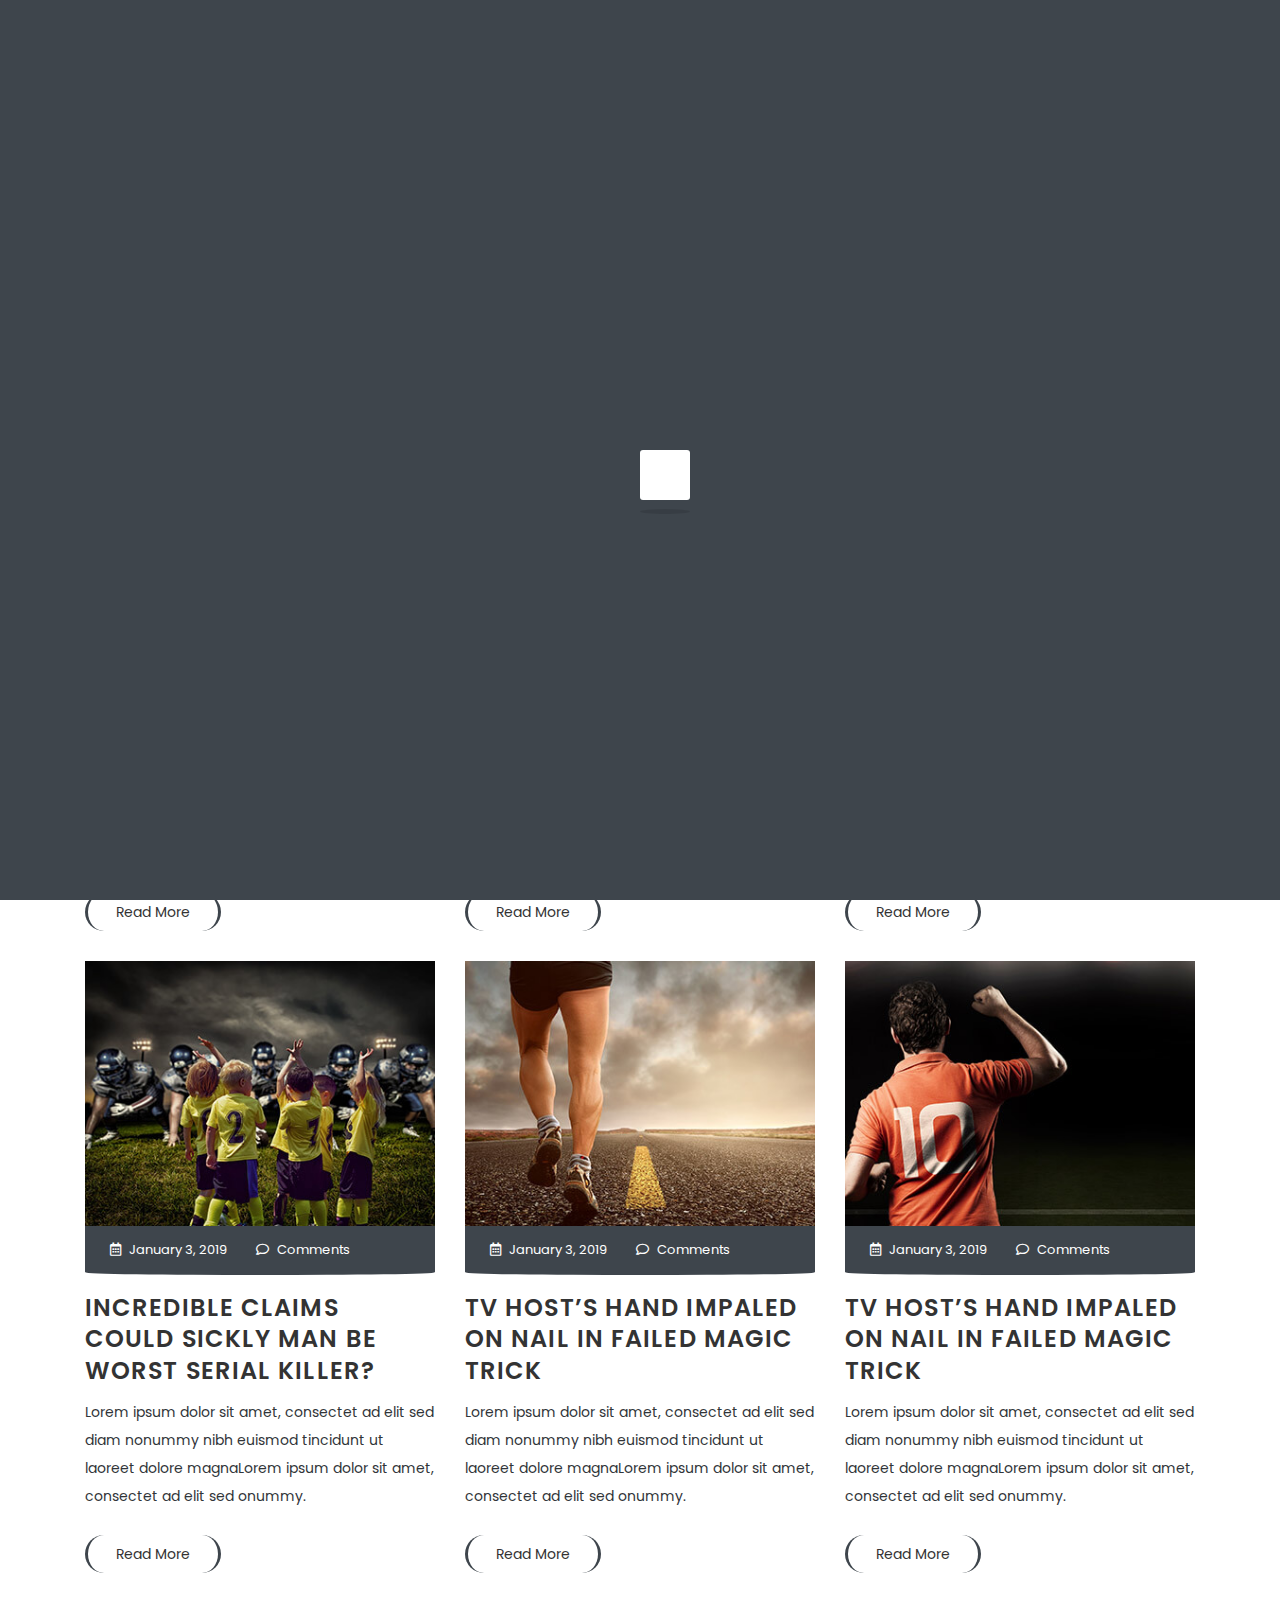
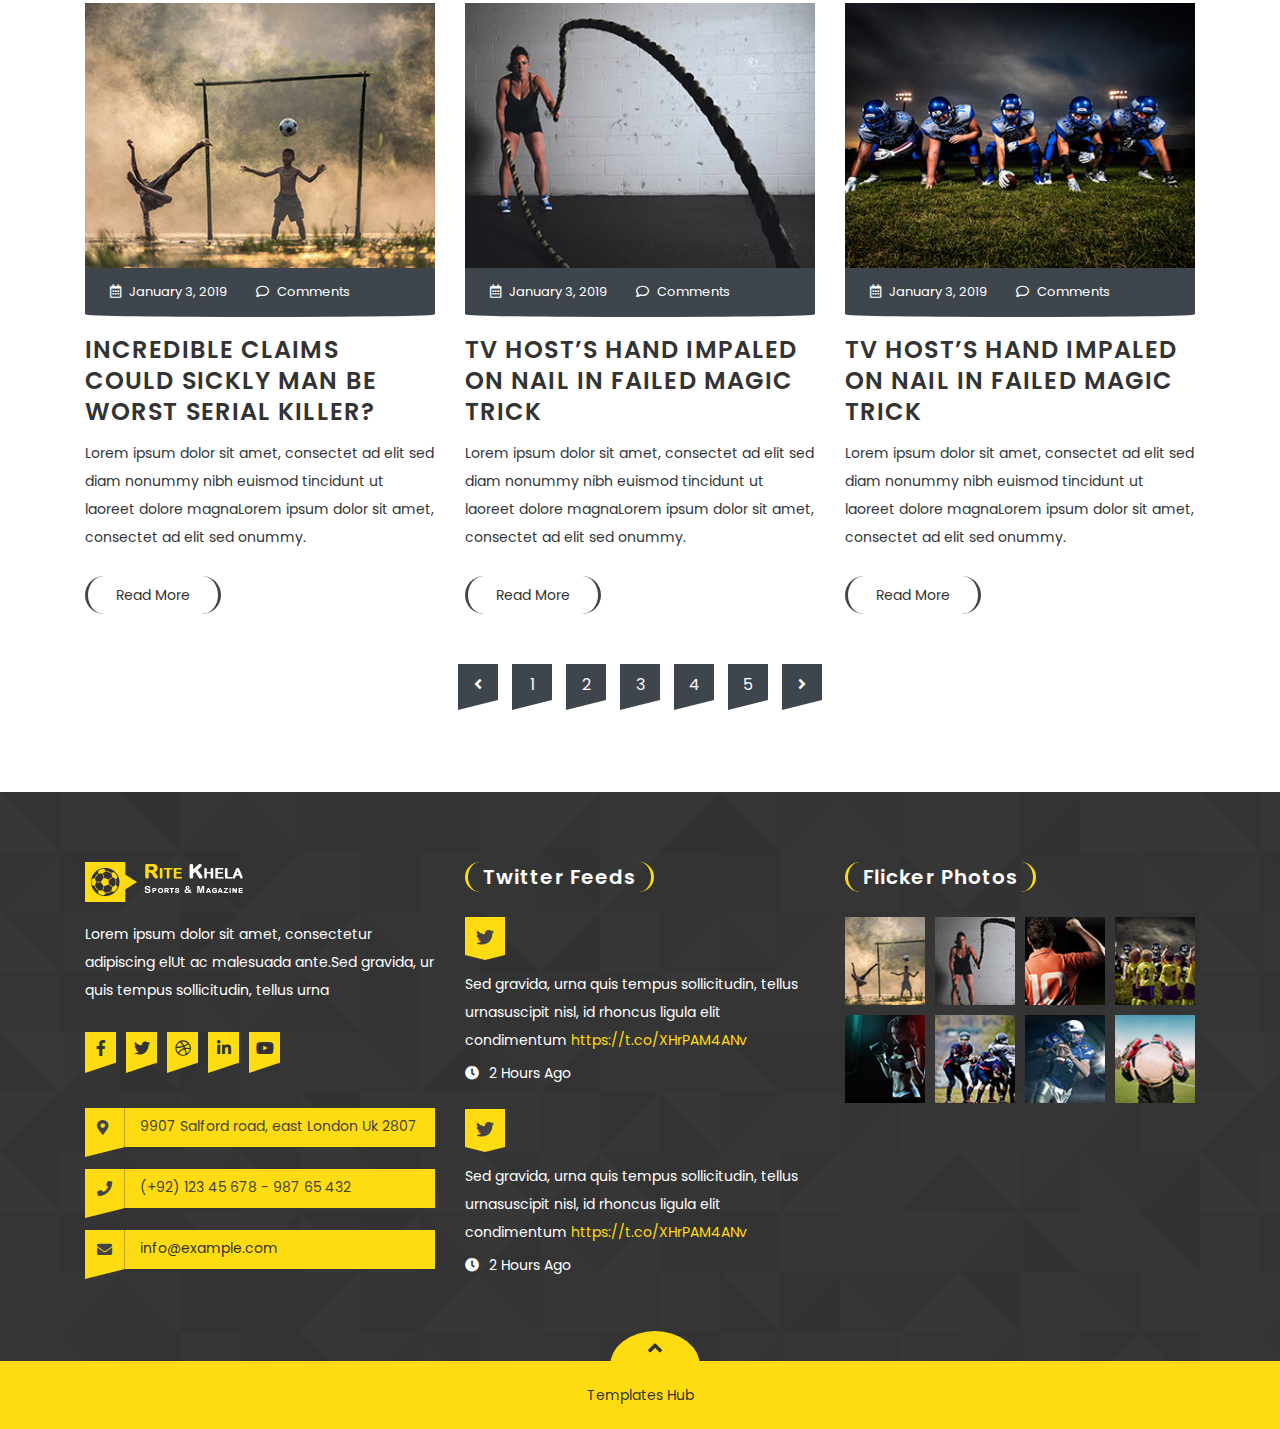
<file: blog-grid.html>
<!doctype html>
<html lang="zxx">


<!-- blog-grid41:45-->
<head>

    <!-- meta tags -->
    <meta charset="utf-8">
    <meta http-equiv="X-UA-Compatible" content="IE=edge">
    <meta name="viewport" content="width=device-width, initial-scale=1">
    
    <title>Sports & Magazine Khela</title>

    <!-- CSS -->
    <link rel="stylesheet" href="css/bootstrap.css">
    <link rel="stylesheet" href="css/fontawesome-all.css">
    <link rel="stylesheet" href="css/slick-slider.css">
    <link rel="stylesheet" href="css/fancybox.css">
    <link rel="stylesheet" href="css/smartmenus.css">
    <link rel="stylesheet" href="style.css">
    <link rel="stylesheet" href="css/color.css">
    <link rel="stylesheet" href="css/responsive.css">

</head>

<body class="home">
    <div id="ritekhela-loader">
        <div id="ritekhela-loader-inner">
            <div id="ritekhela-shadow"></div>
            <div id="ritekhela-box"></div>
        </div>
    </div>

    <div class="ritekhela-wrapper">

        <!--// Header //-->
        <header id="ritekhela-header" class="ritekhela-header-one">
            
            <!--// TopStrip //-->
            <div class="ritekhela-topstrip">
                <div class="container">
                    <div class="row">
                        
                        <aside class="col-md-6">
                            <strong>Latest News :</strong>
                            <div class="ritekhela-latest-news-slider">
                                <div class="ritekhela-latest-news-slider-layer">Welcome visitor you can Login or Create an Account </div>
                                <div class="ritekhela-latest-news-slider-layer">While familiar with fellow European nation France Hareide. </div>
                            </div>
                        </aside>
                        <aside class="col-md-6">
                            <ul class="ritekhela-user-strip">
                                <li><a href="#"><i class="fa fa-globe-asia"></i> Support</a></li>
                                <li><a href="#"><i class="fa fa-dollar-sign"></i> Currency : USD</a></li>
                                <li><a href="#" data-toggle="modal" data-target="#ritekhelamodalcenter"><i class="fa fa-user-alt"></i> Login</a></li>
                                <li><a href="#" data-toggle="modal" data-target="#ritekhelamodalrg"><i class="fa fa-sign-in-alt"></i> Signup</a></li>
                            </ul>
                        </aside>

                    </div>
                </div>
            </div>
            <!--// TopStrip //-->
            
            <!--// Main Header //-->
            <div class="ritekhela-main-header">
                <div class="container">
                    <div class="row">
                        <div class="col-md-12">
                            <a href="index-2.html" class="ritekhela-logo"><img src="images/logo.png" alt=""></a>
                            <div class="ritekhela-right-section">
                                <div class="ritekhela-navigation">
                                    <span class="ritekhela-menu-link">
                                        <span class="menu-bar"></span>
                                        <span class="menu-bar"></span>
                                        <span class="menu-bar"></span>
                                    </span>
                                    <nav id="main-nav">
                                        <ul id="main-menu" class="sm sm-blue">
                                            <li class="active"><a href="index-2.html">Home</a></li>
                                            <li class="megamenu-wrap"><a href="#">Features</a>
                                                <ul class="ritekhela-megamenu">
                                                   <li class="row">
                                                      <div class="col-md-3">
                                                         <h4>Link 1</h4>
                                                         <div class="ritekhela-megalist">
                                                            <div class="list"><a href="all-fixture.html">All Matches</a></div>
                                                            <div class="list"><a href="fixture-list.html">Fixture List</a></div>
                                                            <div class="list"><a href="fixture-grid.html">Fixture Grid</a></div>
                                                            <div class="list"><a href="fullstanding.html">Full Standing</a></div>
                                                            <div class="list"><a href="fixture-detail.html">Fixture Detail</a></div>
                                                            <div class="list"><a href="gallery-classic.html">Gallery Classic 4Column</a></div>
                                                         </div>
                                                      </div>
                                                      <div class="col-md-3">
                                                         <h4>Link 2</h4>
                                                         <div class="ritekhela-megalist">
                                                            <div class="list"><a href="gallery-classic-3column.html">Gallery Classic 3Column</a></div>
                                                            <div class="list"><a href="gallery-simple.html">Gallery Simple 4Column</a></div>
                                                            <div class="list"><a href="gallery-simple-3column.html">Gallery Simple 3Column</a></div>
                                                            <div class="list"><a href="search-result.html">Search Result</a></div>
                                                            <div class="list"><a href="404.html">404 Page</a></div>
                                                            <div class="list"><a href="contact-us.html">Contact Us</a></div>
                                                         </div>
                                                      </div>
                                                      <div class="col-md-6 ritekhela-megamenu-thumb">
                                                         <img src="extra-images/megamenu-frame.jpg" alt="">
                                                      </div>
                                                   </li>
                                                </ul>
                                            </li>
                                            <li><a href="#">Players</a>
                                                <ul>
                                                    <li><a href="player-grid.html">Player Grid</a></li>
                                                    <li><a href="#">Player Medium</a>
                                                        <ul>
                                                            <li><a href="player-medium-wrsb.html">Player Medium W/R/S</a></li>
                                                            <li><a href="player-medium-wlsb.html">Player Medium W/L/S</a></li>
                                                            <li><a href="player-medium-full.html">Player Medium W/O/S</a></li>
                                                        </ul>
                                                    </li>
                                                    <li><a href="player-detail.html">Player Detail</a></li>
                                                </ul>
                                            </li>
                                            <li><a href="#">Our News</a>
                                                <ul>
                                                    <li><a href="#">Blog Grid</a>
                                                        <ul>
                                                            <li><a href="blog-grid.html">Blog Grid W/O/S</a></li>
                                                            <li><a href="blog-grid-wlsb.html">Blog Grid W/L/S</a></li>
                                                            <li><a href="blog-grid-wrsb.html">Blog Grid W/R/S</a></li>
                                                        </ul>
                                                    </li>
                                                    <li><a href="#">Blog Large</a>
                                                        <ul>
                                                            <li><a href="blog-large.html">Blog Large W/O/S</a></li>
                                                            <li><a href="blog-large-wlsb.html">Blog Large W/L/S</a></li>
                                                            <li><a href="blog-large-wrsb.html">Blog Large W/R/S</a></li>
                                                        </ul>
                                                    </li>
                                                    <li><a href="#">Blog Detail</a>
                                                        <ul>
                                                            <li><a href="blog-detail.html">Blog Detail W/Thumb</a></li>
                                                            <li><a href="blog-detail-waudio.html">Blog W/SounCloud</a></li>
                                                            <li><a href="blog-detail-wvideo.html">Blog Detail W/Video</a></li>
                                                        </ul>
                                                    </li>
                                                </ul>
                                            </li>
                                            <li><a href="#">Our Shop</a>
                                                <ul>
                                                    <li><a href="shop-grid.html">Shop Grid W/O/S</a></li>
                                                    <li><a href="shop-grid-wlsb.html">Shop Grid W/L/S</a></li>
                                                    <li><a href="shop-grid-wrsb.html">Shop Grid W/R/S</a></li>
                                                    <li><a href="shop-detail.html">Shop Detail</a></li>
                                                </ul>
                                            </li>
                                            <li><a href="contact-us.html">Contact Us</a></li>
                                        </ul>
                                    </nav>
                                </div>
                                <ul class="ritekhela-navsearch">
                                    <li><a href="#" class="ritekhela-open-cart"><i class="fab fa-opencart"></i></a>
                                        <div class="ritekhela-cart-box">
                                            <h2>You have 3 items in the cart</h2>
                                            <ul>
                                                <li>
                                                    <figure><a href="#"><img src="extra-images/cartbox-1.png" alt=""></a></figure>
                                                    <div class="ritekhela-cartbox-text">
                                                        <h6><a href="#">Key Management Model The 60+ Models</a></h6>
                                                        <div class="ritekhela-rating"><span class="ritekhela-rating-box half-width"></span></div>
                                                        <span class="ritekhela-cartbox-price ritekhela-color-two">$35.99 <small>$43.00</small></span>
                                                    </div>
                                                </li>
                                                <li>
                                                    <figure><a href="#"><img src="extra-images/cartbox-2.png" alt=""></a></figure>
                                                    <div class="ritekhela-cartbox-text">
                                                        <h6><a href="#">Pyramid Principle: Logic Writing &amp; Thinking</a></h6>
                                                        <div class="ritekhela-rating"><span class="ritekhela-rating-box half-width"></span></div>
                                                        <span class="ritekhela-cartbox-price ritekhela-color-two">$21.00</span>
                                                    </div>
                                                </li>
                                            </ul>
                                            <h5>Subtotal <span class="ritekhela-color-two">$1343</span></h5>
                                            <div class="ritekhela-cart-link"><a href="#" class="ritekhela-cartbox-btn">Go to Checkout</a></div>
                                        </div>
                                    </li>
                                    <li><a href="#" data-toggle="modal" data-target="#ritekhelamodalsearch"><i class="fa fa-search"></i></a></li>
                                </ul>
                            </div>
                        </div>
                    </div>
                </div>
            </div>
            <!--// Main Header //-->

        </header>
        <!--// Header //-->
        
        <!--// SubHeader //-->
        <div class="ritekhela-subheader">
            <div class="container">
                <div class="row">
                    <div class="col-md-12">
                        <h1>Blog Grid</h1>
                        <ul class="ritekhela-breadcrumb">
                            <li><a href="#">Home</a></li>
                            <li><a href="#">Blog</a></li>
                            <li>Blog Grid</li>
                        </ul>
                    </div>
                </div>
            </div>
        </div>
        <!--// SubHeader //-->

        <!--// Content //-->
        <div class="ritekhela-main-content">

            <!--// Main Section //-->
            <div class="ritekhela-main-section ritekhela-fixture-list-full">
                <div class="container">
                    <div class="row">
                        
                        <!--// Full Section //-->
                        <div class="col-md-12">
                            <!--// Blog //-->
                            <div class="ritekhela-blogs ritekhela-blog-view1">
                                <ul class="row">
                                    <li class="col-md-4">
                                        <figure><a href="#"><img src="extra-images/blog-view1-1.jpg" alt=""> <i class="fa fa-link"></i> </a></figure>
                                        <div class="ritekhela-blog-view1-text">
                                            <ul class="ritekhela-blog-options">
                                                <li><i class="far fa-calendar-alt"></i> January 3, 2019</li>
                                                <li><a href="#"><i class="far fa-comment"></i> Comments</a></li>
                                            </ul>
                                            <h2><a href="#">Incredible claims Could sickly man be worst serial killer?</a></h2>
                                            <p>Lorem ipsum dolor sit amet, consectet ad elit sed diam nonummy nibh euismod tincidunt ut laoreet dolore magnaLorem ipsum dolor sit amet, consectet ad elit sed onummy.</p>
                                            <a href="#" class="ritekhela-blog-view1-btn">Read More</a>
                                        </div>
                                    </li>
                                    <li class="col-md-4">
                                        <figure><a href="#"><img src="extra-images/blog-view1-2.jpg" alt=""> <i class="fa fa-link"></i> </a></figure>
                                        <div class="ritekhela-blog-view1-text">
                                            <ul class="ritekhela-blog-options">
                                                <li><i class="far fa-calendar-alt"></i> January 3, 2019</li>
                                                <li><a href="#"><i class="far fa-comment"></i> Comments</a></li>
                                            </ul>
                                            <h2><a href="#">TV host’s hand impaled on nail in failed magic trick</a></h2>
                                            <p>Lorem ipsum dolor sit amet, consectet ad elit sed diam nonummy nibh euismod tincidunt ut laoreet dolore magnaLorem ipsum dolor sit amet, consectet ad elit sed onummy.</p>
                                            <a href="#" class="ritekhela-blog-view1-btn">Read More</a>
                                        </div>
                                    </li>
                                    <li class="col-md-4">
                                        <figure><a href="#"><img src="extra-images/blog-view1-3.jpg" alt=""> <i class="fa fa-link"></i> </a></figure>
                                        <div class="ritekhela-blog-view1-text">
                                            <ul class="ritekhela-blog-options">
                                                <li><i class="far fa-calendar-alt"></i> January 3, 2019</li>
                                                <li><a href="#"><i class="far fa-comment"></i> Comments</a></li>
                                            </ul>
                                            <h2><a href="#">TV host’s hand impaled on nail in failed magic trick</a></h2>
                                            <p>Lorem ipsum dolor sit amet, consectet ad elit sed diam nonummy nibh euismod tincidunt ut laoreet dolore magnaLorem ipsum dolor sit amet, consectet ad elit sed onummy.</p>
                                            <a href="#" class="ritekhela-blog-view1-btn">Read More</a>
                                        </div>
                                    </li>
                                    <li class="col-md-4">
                                        <figure><a href="#"><img src="extra-images/blog-view1-4.jpg" alt=""> <i class="fa fa-link"></i> </a></figure>
                                        <div class="ritekhela-blog-view1-text">
                                            <ul class="ritekhela-blog-options">
                                                <li><i class="far fa-calendar-alt"></i> January 3, 2019</li>
                                                <li><a href="#"><i class="far fa-comment"></i> Comments</a></li>
                                            </ul>
                                            <h2><a href="#">Incredible claims Could sickly man be worst serial killer?</a></h2>
                                            <p>Lorem ipsum dolor sit amet, consectet ad elit sed diam nonummy nibh euismod tincidunt ut laoreet dolore magnaLorem ipsum dolor sit amet, consectet ad elit sed onummy.</p>
                                            <a href="#" class="ritekhela-blog-view1-btn">Read More</a>
                                        </div>
                                    </li>
                                    <li class="col-md-4">
                                        <figure><a href="#"><img src="extra-images/blog-view1-5.jpg" alt=""> <i class="fa fa-link"></i> </a></figure>
                                        <div class="ritekhela-blog-view1-text">
                                            <ul class="ritekhela-blog-options">
                                                <li><i class="far fa-calendar-alt"></i> January 3, 2019</li>
                                                <li><a href="#"><i class="far fa-comment"></i> Comments</a></li>
                                            </ul>
                                            <h2><a href="#">TV host’s hand impaled on nail in failed magic trick</a></h2>
                                            <p>Lorem ipsum dolor sit amet, consectet ad elit sed diam nonummy nibh euismod tincidunt ut laoreet dolore magnaLorem ipsum dolor sit amet, consectet ad elit sed onummy.</p>
                                            <a href="#" class="ritekhela-blog-view1-btn">Read More</a>
                                        </div>
                                    </li>
                                    <li class="col-md-4">
                                        <figure><a href="#"><img src="extra-images/blog-view1-6.jpg" alt=""> <i class="fa fa-link"></i> </a></figure>
                                        <div class="ritekhela-blog-view1-text">
                                            <ul class="ritekhela-blog-options">
                                                <li><i class="far fa-calendar-alt"></i> January 3, 2019</li>
                                                <li><a href="#"><i class="far fa-comment"></i> Comments</a></li>
                                            </ul>
                                            <h2><a href="#">TV host’s hand impaled on nail in failed magic trick</a></h2>
                                            <p>Lorem ipsum dolor sit amet, consectet ad elit sed diam nonummy nibh euismod tincidunt ut laoreet dolore magnaLorem ipsum dolor sit amet, consectet ad elit sed onummy.</p>
                                            <a href="#" class="ritekhela-blog-view1-btn">Read More</a>
                                        </div>
                                    </li>
                                    <li class="col-md-4">
                                        <figure><a href="#"><img src="extra-images/blog-view1-1.jpg" alt=""> <i class="fa fa-link"></i> </a></figure>
                                        <div class="ritekhela-blog-view1-text">
                                            <ul class="ritekhela-blog-options">
                                                <li><i class="far fa-calendar-alt"></i> January 3, 2019</li>
                                                <li><a href="#"><i class="far fa-comment"></i> Comments</a></li>
                                            </ul>
                                            <h2><a href="#">Incredible claims Could sickly man be worst serial killer?</a></h2>
                                            <p>Lorem ipsum dolor sit amet, consectet ad elit sed diam nonummy nibh euismod tincidunt ut laoreet dolore magnaLorem ipsum dolor sit amet, consectet ad elit sed onummy.</p>
                                            <a href="#" class="ritekhela-blog-view1-btn">Read More</a>
                                        </div>
                                    </li>
                                    <li class="col-md-4">
                                        <figure><a href="#"><img src="extra-images/blog-view1-2.jpg" alt=""> <i class="fa fa-link"></i> </a></figure>
                                        <div class="ritekhela-blog-view1-text">
                                            <ul class="ritekhela-blog-options">
                                                <li><i class="far fa-calendar-alt"></i> January 3, 2019</li>
                                                <li><a href="#"><i class="far fa-comment"></i> Comments</a></li>
                                            </ul>
                                            <h2><a href="#">TV host’s hand impaled on nail in failed magic trick</a></h2>
                                            <p>Lorem ipsum dolor sit amet, consectet ad elit sed diam nonummy nibh euismod tincidunt ut laoreet dolore magnaLorem ipsum dolor sit amet, consectet ad elit sed onummy.</p>
                                            <a href="#" class="ritekhela-blog-view1-btn">Read More</a>
                                        </div>
                                    </li>
                                    <li class="col-md-4">
                                        <figure><a href="#"><img src="extra-images/blog-view1-3.jpg" alt=""> <i class="fa fa-link"></i> </a></figure>
                                        <div class="ritekhela-blog-view1-text">
                                            <ul class="ritekhela-blog-options">
                                                <li><i class="far fa-calendar-alt"></i> January 3, 2019</li>
                                                <li><a href="#"><i class="far fa-comment"></i> Comments</a></li>
                                            </ul>
                                            <h2><a href="#">TV host’s hand impaled on nail in failed magic trick</a></h2>
                                            <p>Lorem ipsum dolor sit amet, consectet ad elit sed diam nonummy nibh euismod tincidunt ut laoreet dolore magnaLorem ipsum dolor sit amet, consectet ad elit sed onummy.</p>
                                            <a href="#" class="ritekhela-blog-view1-btn">Read More</a>
                                        </div>
                                    </li>
                                </ul>
                            </div>
                            <!--// Blog //-->
                            <!--// Pagination //-->
                            <div class="ritekhela-pagination">
                                <ul>
                                    <li><a href="#"><i class="fa fa-angle-left"></i></a></li>
                                    <li><a href="#">1</a></li>
                                    <li><a href="#">2</a></li>
                                    <li><a href="#">3</a></li>
                                    <li><a href="#">4</a></li>
                                    <li><a href="#">5</a></li>
                                    <li><a href="#"><i class="fa fa-angle-right"></i></a></li>
                                </ul>
                            </div>
                            <!--// Pagination //-->
                        </div>
                        <!--// Full Section //-->

                    </div>
                </div>
            </div>
            <!--// Main Section //-->

        </div>
        <!--// Content //-->

        <!--// Footer //-->
        <footer id="ritekhela-footer" class="ritekhela-footer-one">

            <!--// Footer Widget //-->
            <div class="ritekhela-footer-widget">
                <div class="container">
                    <div class="row">
                        <aside class="widget col-md-4 widget_about_info">
                            <a href="index-2.html"><img src="images/logo.png" alt=""></a>
                            <p>Lorem ipsum dolor sit amet, consectetur adipiscing elUt ac malesuada ante.Sed gravida, ur quis tempus sollicitudin, tellus urna</p>
                            <div class="widget_about_info_social">
                                <a href="#" class="fab fa-facebook-f"></a>
                                <a href="#" class="fab fa-twitter"></a>
                                <a href="#" class="fab fa-dribbble"></a>
                                <a href="#" class="fab fa-linkedin-in"></a>
                                <a href="#" class="fab fa-youtube"></a>
                            </div>
                            <ul>
                                <li><i class="fa fa-map-marker-alt"></i> 9907 Salford road, east London Uk 2807</li>
                                <li><i class="fa fa-phone"></i> (+92) 123 45 678 - 987 65 432</li>
                                <li><i class="fa fa-envelope"></i> <a href="#">info@example.com</a></li>
                            </ul>
                        </aside>
                        <aside class="widget col-md-4 widget_twitter_feeds">
                            <div class="footer_widget_title"> <h2>Twitter Feeds</h2> </div>
                            <ul>
                                <li>
                                    <i class="fab fa-twitter"></i>
                                    <p>Sed gravida, urna quis tempus sollicitudin, tellus urnasuscipit nisl, id rhoncus ligula elit condimentum <a href="index-2.html" class="ritekhela-color">https://t.co/XHrPAM4ANv</a></p>
                                    <time datetime="2008-02-14 20:00"><i class="fa fa-clock"></i> 2 Hours Ago</time>
                                </li>
                                <li>
                                    <i class="fab fa-twitter"></i>
                                    <p>Sed gravida, urna quis tempus sollicitudin, tellus urnasuscipit nisl, id rhoncus ligula elit condimentum <a href="index-2.html" class="ritekhela-color">https://t.co/XHrPAM4ANv</a></p>
                                    <time datetime="2008-02-14 20:00"><i class="fa fa-clock"></i> 2 Hours Ago</time>
                                </li>
                            </ul>
                        </aside>
                        <aside class="widget col-md-4 widget_gallery">
                            <div class="footer_widget_title"> <h2>Flicker Photos</h2> </div>
                            <ul>
                                <li><a data-fancybox-group="group" href="extra-images/widget-gallery-1.jpg" class="fancybox"><img src="extra-images/widget-gallery-1.jpg" alt=""></a></li>
                                <li><a data-fancybox-group="group" href="extra-images/widget-gallery-1.jpg" class="fancybox"><img src="extra-images/widget-gallery-2.jpg" alt=""></a></li>
                                <li><a data-fancybox-group="group" href="extra-images/widget-gallery-1.jpg" class="fancybox"><img src="extra-images/widget-gallery-3.jpg" alt=""></a></li>
                                <li><a data-fancybox-group="group" href="extra-images/widget-gallery-1.jpg" class="fancybox"><img src="extra-images/widget-gallery-4.jpg" alt=""></a></li>
                                <li><a data-fancybox-group="group" href="extra-images/widget-gallery-1.jpg" class="fancybox"><img src="extra-images/widget-gallery-5.jpg" alt=""></a></li>
                                <li><a data-fancybox-group="group" href="extra-images/widget-gallery-1.jpg" class="fancybox"><img src="extra-images/widget-gallery-6.jpg" alt=""></a></li>
                                <li><a data-fancybox-group="group" href="extra-images/widget-gallery-1.jpg" class="fancybox"><img src="extra-images/widget-gallery-7.jpg" alt=""></a></li>
                                <li><a data-fancybox-group="group" href="extra-images/widget-gallery-1.jpg" class="fancybox"><img src="extra-images/widget-gallery-8.jpg" alt=""></a></li>
                            </ul>
                        </aside>
                    </div>
                </div>
            </div>
            <!--// Footer Widget //-->

            <!--// Footer CopyRight //-->
            <div class="ritekhela-copyright">
                <div class="container">
                    <div class="row">
                        <div class="col-md-12">
                            <p><a href="https://www.templateshub.net" target="_blank">Templates Hub</a></p>
                            <a href="#" class="ritekhela-back-top"><i class="fa fa-angle-up"></i></a>
                        </div>
                    </div>
                </div>
            </div>
            <!--// Footer CopyRight //-->

        </footer>
        <!--// Footer //-->

    </div>


    <!--// Login ModalBox //-->
    <div class="loginmodalbox modal fade" id="ritekhelamodalcenter" tabindex="-1">
       <div class="modal-dialog modal-dialog-centered" role="document">
          <div class="modal-content">
             <div class="modal-body ritekhela-bgcolor-two">
                <h5 class="modal-title">Login To Your Account</h5>
                <a href="#" class="close ritekhela-bgcolor-two" data-dismiss="modal" aria-label="Close">
                    <i class="fa fa-times"></i>
                </a>
                <form class="loginmodalbox-search">
                    <input type="text" value="Enter User Name" onblur="if(this.value == '') { this.value ='Enter User Name'; }" onfocus="if(this.value =='Enter User Name') { this.value = ''; }">
                    <input type="text" value="Type Here Password" onblur="if(this.value == '') { this.value ='Type Here Password'; }" onfocus="if(this.value =='Type Here Password') { this.value = ''; }">
                    <input type="submit" value="Login Now" class="ritekhela-bgcolor">
                    <a href="#" class="loginmodalbox-forget">Forget Password?</a>
                </form>
                <div class="ritekhela-loginbox-social">
                    <ul>
                        <li><a href="#"><i class="fab fa-facebook-f"></i> Facebook</a></li>
                        <li class="twitter"><a href="#"><i class="fab fa-twitter"></i> Twitter</a></li>
                        <li class="linkedin"><a href="#"><i class="fab fa-linkedin-in"></i> Linkedin</a></li>
                        <li class="dribbble"><a href="#"><i class="fab fa-dribbble"></i> Dribbble</a></li>
                    </ul>
                </div>
             </div>
          </div>
       </div>
    </div>

    <!--// Login ModalBox //-->
    <div class="loginmodalbox modal fade" id="ritekhelamodalrg" tabindex="-1">
       <div class="modal-dialog modal-dialog-centered" role="document">
          <div class="modal-content">
             <div class="modal-body ritekhela-bgcolor-two">
                <h5 class="modal-title">Sign Up Now</h5>
                <a href="#" class="close ritekhela-bgcolor-two" data-dismiss="modal" aria-label="Close">
                    <i class="fa fa-times"></i>
                </a>
                <form class="loginmodalbox-search">
                    <input type="text" value="Enter User Name" onblur="if(this.value == '') { this.value ='Enter User Name'; }" onfocus="if(this.value =='Enter User Name') { this.value = ''; }">
                    <input type="text" value="Type Your Password" onblur="if(this.value == '') { this.value ='Type Your Password'; }" onfocus="if(this.value =='Type Your Password') { this.value = ''; }">
                    <input type="text" value="Confirm your password" onblur="if(this.value == '') { this.value ='Confirm your password'; }" onfocus="if(this.value =='Confirm your password') { this.value = ''; }">
                    <input type="submit" value="Sign Up" class="ritekhela-bgcolor">
                    <a href="#" class="loginmodalbox-forget">Forget Password?</a>
                </form>
                <div class="ritekhela-loginbox-social">
                    <ul>
                        <li><a href="#"><i class="fab fa-facebook-f"></i> Facebook</a></li>
                        <li class="twitter"><a href="#"><i class="fab fa-twitter"></i> Twitter</a></li>
                        <li class="linkedin"><a href="#"><i class="fab fa-linkedin-in"></i> Linkedin</a></li>
                        <li class="dribbble"><a href="#"><i class="fab fa-dribbble"></i> Dribbble</a></li>
                    </ul>
                </div>
             </div>
          </div>
       </div>
    </div>

    <!--// Search ModalBox //-->
    <div class="loginmodalbox modal fade" id="ritekhelamodalsearch" tabindex="-1">
       <div class="modal-dialog modal-dialog-centered" role="document">
          <div class="modal-content">
             <div class="modal-body ritekhela-bgcolor-two">
                <h5 class="modal-title">Search Here</h5>
                <a href="#" class="close ritekhela-bgcolor-two" data-dismiss="modal" aria-label="Close">
                    <i class="fa fa-times"></i>
                </a>
                <form>
                    <input type="text" value="Search Here Now" onblur="if(this.value == '') { this.value ='Search Here Now'; }" onfocus="if(this.value =='Search Here Now') { this.value = ''; }">
                    <input type="submit" value="Search Now" class="ritekhela-bgcolor">
                </form>
             </div>
          </div>
       </div>
    </div>


    <!-- jQuery -->
    <script src="script/jquery.js"></script>
    <script src="script/popper.min.js"></script>
    <script src="script/bootstrap.min.js"></script>
    <script src="script/slick.slider.min.js"></script>
    <script src="script/fancybox.min.js"></script>
    <script src="script/isotope.min.js"></script>
    <script src="script/smartmenus.min.js"></script>
    <script src="script/progressbar.js"></script>
    <script src="script/jquery.countdown.min.js"></script>
    <script src="script/functions.js"></script>
</body>


<!-- blog-grid41:49-->
</html>
</file>
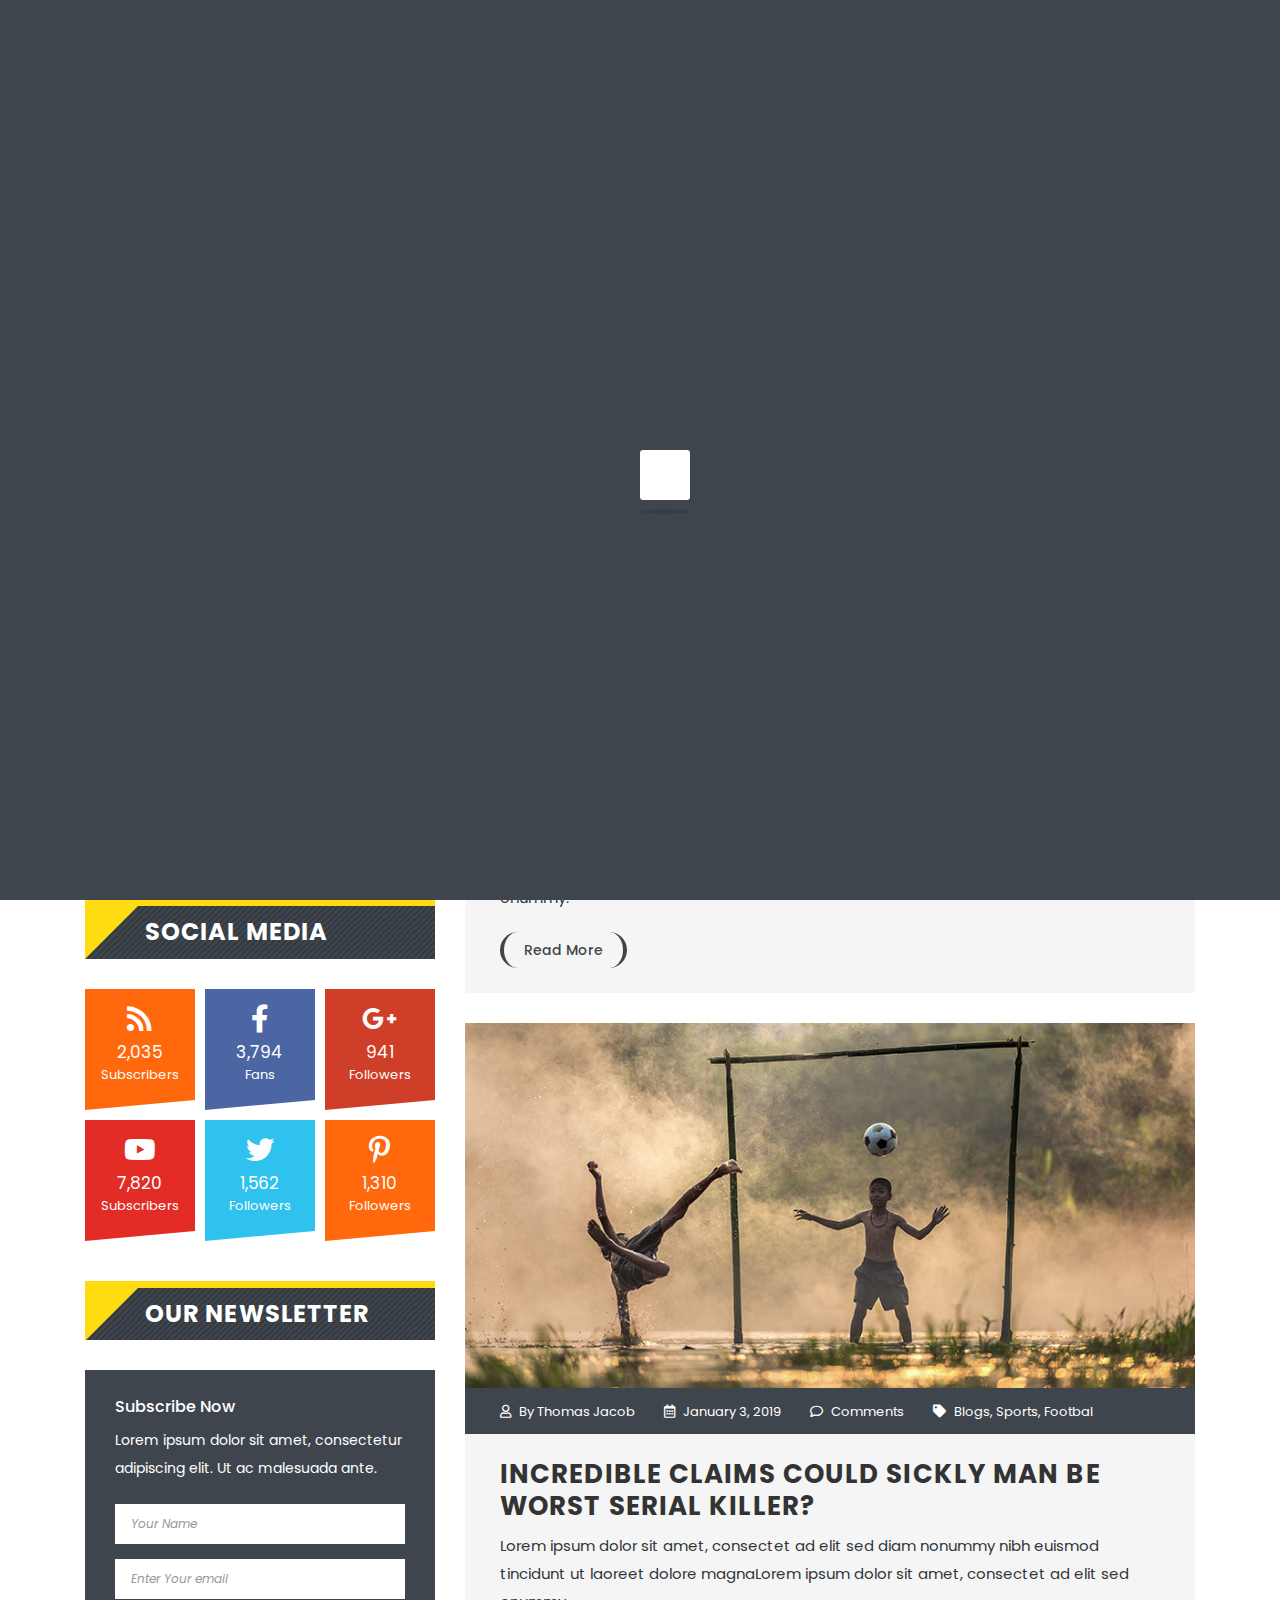
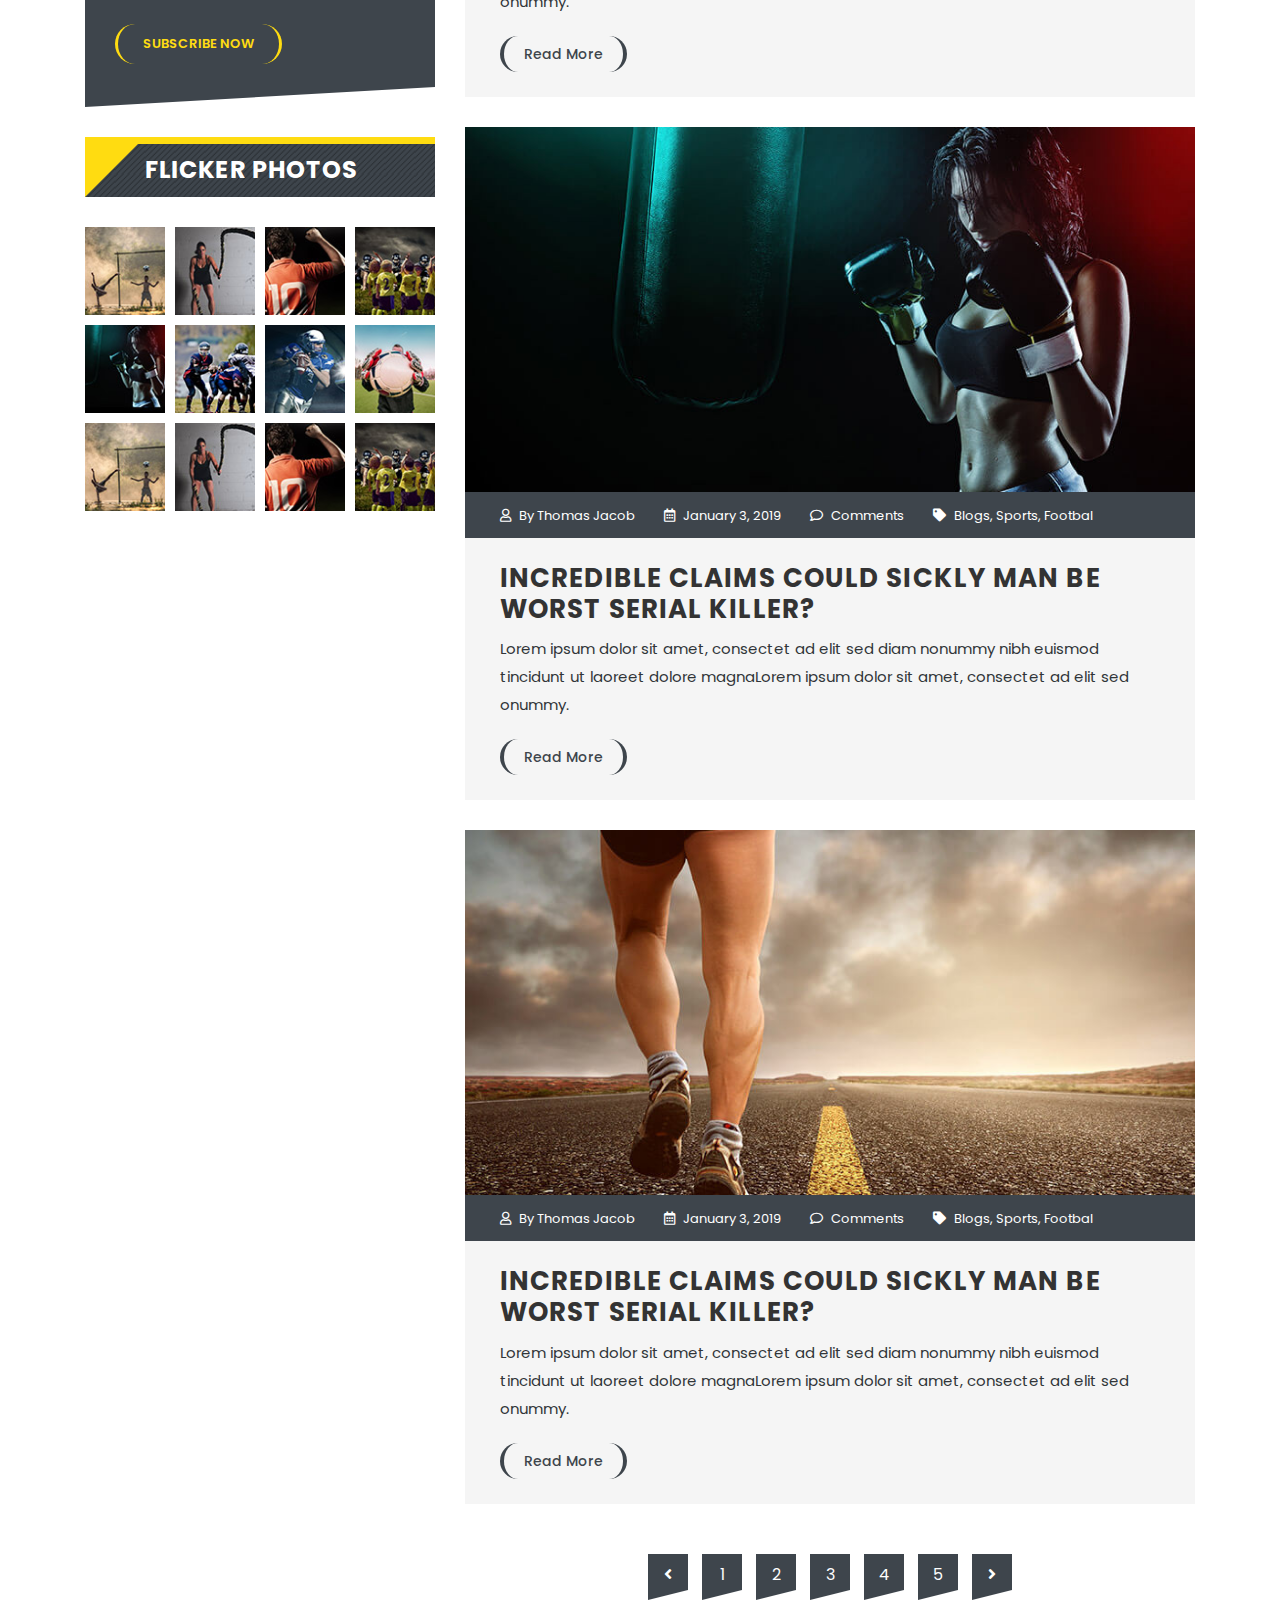
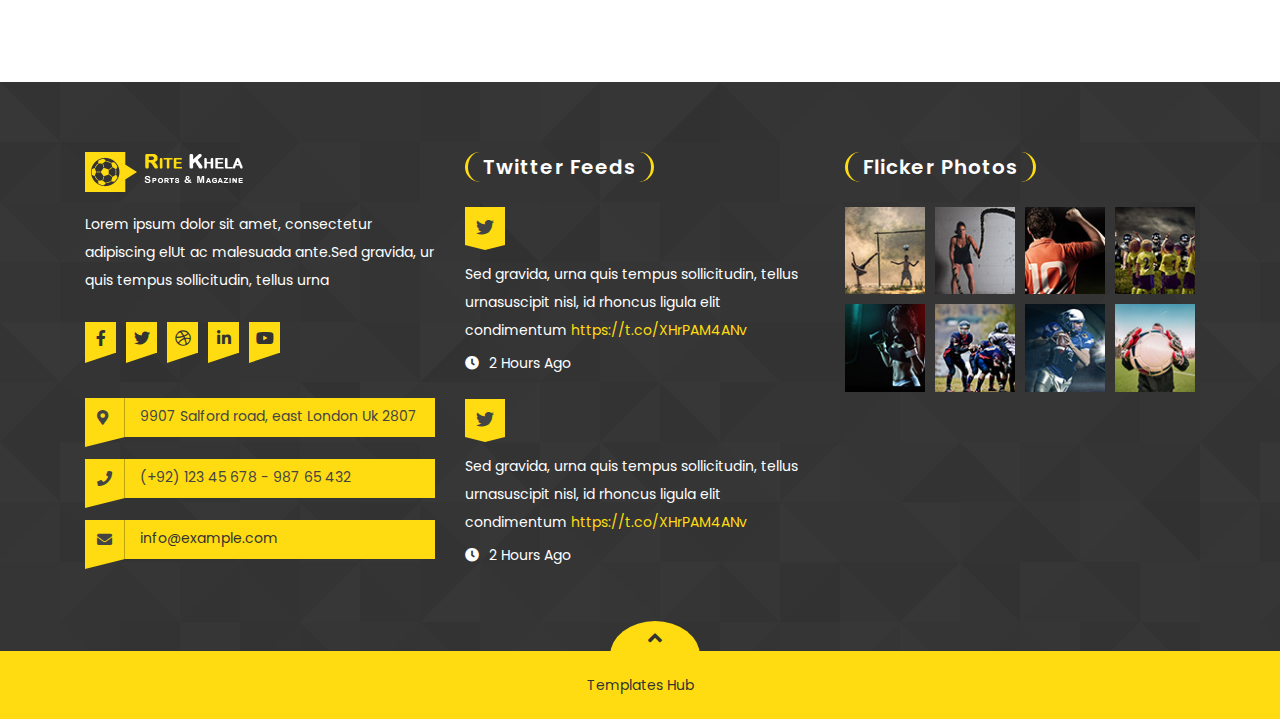
<file: blog-large-wlsb.html>
<!doctype html>
<html lang="zxx">


<!-- blog-large-wlsb42:00-->
<head>

    <!-- meta tags -->
    <meta charset="utf-8">
    <meta http-equiv="X-UA-Compatible" content="IE=edge">
    <meta name="viewport" content="width=device-width, initial-scale=1">
    
    <title>Sports & Magazine Khela</title>

    <!-- CSS -->
    <link rel="stylesheet" href="css/bootstrap.css">
    <link rel="stylesheet" href="css/fontawesome-all.css">
    <link rel="stylesheet" href="css/slick-slider.css">
    <link rel="stylesheet" href="css/fancybox.css">
    <link rel="stylesheet" href="css/smartmenus.css">
    <link rel="stylesheet" href="style.css">
    <link rel="stylesheet" href="css/color.css">
    <link rel="stylesheet" href="css/responsive.css">

</head>

<body class="home">
    <div id="ritekhela-loader">
        <div id="ritekhela-loader-inner">
            <div id="ritekhela-shadow"></div>
            <div id="ritekhela-box"></div>
        </div>
    </div>

    <div class="ritekhela-wrapper">

        <!--// Header //-->
        <header id="ritekhela-header" class="ritekhela-header-one">
            
            <!--// TopStrip //-->
            <div class="ritekhela-topstrip">
                <div class="container">
                    <div class="row">
                        
                        <aside class="col-md-6">
                            <strong>Latest News :</strong>
                            <div class="ritekhela-latest-news-slider">
                                <div class="ritekhela-latest-news-slider-layer">Welcome visitor you can Login or Create an Account </div>
                                <div class="ritekhela-latest-news-slider-layer">While familiar with fellow European nation France Hareide. </div>
                            </div>
                        </aside>
                        <aside class="col-md-6">
                            <ul class="ritekhela-user-strip">
                                <li><a href="#"><i class="fa fa-globe-asia"></i> Support</a></li>
                                <li><a href="#"><i class="fa fa-dollar-sign"></i> Currency : USD</a></li>
                                <li><a href="#" data-toggle="modal" data-target="#ritekhelamodalcenter"><i class="fa fa-user-alt"></i> Login</a></li>
                                <li><a href="#" data-toggle="modal" data-target="#ritekhelamodalrg"><i class="fa fa-sign-in-alt"></i> Signup</a></li>
                            </ul>
                        </aside>

                    </div>
                </div>
            </div>
            <!--// TopStrip //-->
            
            <!--// Main Header //-->
            <div class="ritekhela-main-header">
                <div class="container">
                    <div class="row">
                        <div class="col-md-12">
                            <a href="index-2.html" class="ritekhela-logo"><img src="images/logo.png" alt=""></a>
                            <div class="ritekhela-right-section">
                                <div class="ritekhela-navigation">
                                    <span class="ritekhela-menu-link">
                                        <span class="menu-bar"></span>
                                        <span class="menu-bar"></span>
                                        <span class="menu-bar"></span>
                                    </span>
                                    <nav id="main-nav">
                                        <ul id="main-menu" class="sm sm-blue">
                                            <li class="active"><a href="index-2.html">Home</a></li>
                                            <li class="megamenu-wrap"><a href="#">Features</a>
                                                <ul class="ritekhela-megamenu">
                                                   <li class="row">
                                                      <div class="col-md-3">
                                                         <h4>Link 1</h4>
                                                         <div class="ritekhela-megalist">
                                                            <div class="list"><a href="all-fixture.html">All Matches</a></div>
                                                            <div class="list"><a href="fixture-list.html">Fixture List</a></div>
                                                            <div class="list"><a href="fixture-grid.html">Fixture Grid</a></div>
                                                            <div class="list"><a href="fullstanding.html">Full Standing</a></div>
                                                            <div class="list"><a href="fixture-detail.html">Fixture Detail</a></div>
                                                            <div class="list"><a href="gallery-classic.html">Gallery Classic 4Column</a></div>
                                                         </div>
                                                      </div>
                                                      <div class="col-md-3">
                                                         <h4>Link 2</h4>
                                                         <div class="ritekhela-megalist">
                                                            <div class="list"><a href="gallery-classic-3column.html">Gallery Classic 3Column</a></div>
                                                            <div class="list"><a href="gallery-simple.html">Gallery Simple 4Column</a></div>
                                                            <div class="list"><a href="gallery-simple-3column.html">Gallery Simple 3Column</a></div>
                                                            <div class="list"><a href="search-result.html">Search Result</a></div>
                                                            <div class="list"><a href="404.html">404 Page</a></div>
                                                            <div class="list"><a href="contact-us.html">Contact Us</a></div>
                                                         </div>
                                                      </div>
                                                      <div class="col-md-6 ritekhela-megamenu-thumb">
                                                         <img src="extra-images/megamenu-frame.jpg" alt="">
                                                      </div>
                                                   </li>
                                                </ul>
                                            </li>
                                            <li><a href="#">Players</a>
                                                <ul>
                                                    <li><a href="player-grid.html">Player Grid</a></li>
                                                    <li><a href="#">Player Medium</a>
                                                        <ul>
                                                            <li><a href="player-medium-wrsb.html">Player Medium W/R/S</a></li>
                                                            <li><a href="player-medium-wlsb.html">Player Medium W/L/S</a></li>
                                                            <li><a href="player-medium-full.html">Player Medium W/O/S</a></li>
                                                        </ul>
                                                    </li>
                                                    <li><a href="player-detail.html">Player Detail</a></li>
                                                </ul>
                                            </li>
                                            <li><a href="#">Our News</a>
                                                <ul>
                                                    <li><a href="#">Blog Grid</a>
                                                        <ul>
                                                            <li><a href="blog-grid.html">Blog Grid W/O/S</a></li>
                                                            <li><a href="blog-grid-wlsb.html">Blog Grid W/L/S</a></li>
                                                            <li><a href="blog-grid-wrsb.html">Blog Grid W/R/S</a></li>
                                                        </ul>
                                                    </li>
                                                    <li><a href="#">Blog Large</a>
                                                        <ul>
                                                            <li><a href="blog-large.html">Blog Large W/O/S</a></li>
                                                            <li><a href="blog-large-wlsb.html">Blog Large W/L/S</a></li>
                                                            <li><a href="blog-large-wrsb.html">Blog Large W/R/S</a></li>
                                                        </ul>
                                                    </li>
                                                    <li><a href="#">Blog Detail</a>
                                                        <ul>
                                                            <li><a href="blog-detail.html">Blog Detail W/Thumb</a></li>
                                                            <li><a href="blog-detail-waudio.html">Blog W/SounCloud</a></li>
                                                            <li><a href="blog-detail-wvideo.html">Blog Detail W/Video</a></li>
                                                        </ul>
                                                    </li>
                                                </ul>
                                            </li>
                                            <li><a href="#">Our Shop</a>
                                                <ul>
                                                    <li><a href="shop-grid.html">Shop Grid W/O/S</a></li>
                                                    <li><a href="shop-grid-wlsb.html">Shop Grid W/L/S</a></li>
                                                    <li><a href="shop-grid-wrsb.html">Shop Grid W/R/S</a></li>
                                                    <li><a href="shop-detail.html">Shop Detail</a></li>
                                                </ul>
                                            </li>
                                            <li><a href="contact-us.html">Contact Us</a></li>
                                        </ul>
                                    </nav>
                                </div>
                                <ul class="ritekhela-navsearch">
                                    <li><a href="#" class="ritekhela-open-cart"><i class="fab fa-opencart"></i></a>
                                        <div class="ritekhela-cart-box">
                                            <h2>You have 3 items in the cart</h2>
                                            <ul>
                                                <li>
                                                    <figure><a href="#"><img src="extra-images/cartbox-1.png" alt=""></a></figure>
                                                    <div class="ritekhela-cartbox-text">
                                                        <h6><a href="#">Key Management Model The 60+ Models</a></h6>
                                                        <div class="ritekhela-rating"><span class="ritekhela-rating-box half-width"></span></div>
                                                        <span class="ritekhela-cartbox-price ritekhela-color-two">$35.99 <small>$43.00</small></span>
                                                    </div>
                                                </li>
                                                <li>
                                                    <figure><a href="#"><img src="extra-images/cartbox-2.png" alt=""></a></figure>
                                                    <div class="ritekhela-cartbox-text">
                                                        <h6><a href="#">Pyramid Principle: Logic Writing &amp; Thinking</a></h6>
                                                        <div class="ritekhela-rating"><span class="ritekhela-rating-box half-width"></span></div>
                                                        <span class="ritekhela-cartbox-price ritekhela-color-two">$21.00</span>
                                                    </div>
                                                </li>
                                            </ul>
                                            <h5>Subtotal <span class="ritekhela-color-two">$1343</span></h5>
                                            <div class="ritekhela-cart-link"><a href="#" class="ritekhela-cartbox-btn">Go to Checkout</a></div>
                                        </div>
                                    </li>
                                    <li><a href="#" data-toggle="modal" data-target="#ritekhelamodalsearch"><i class="fa fa-search"></i></a></li>
                                </ul>
                            </div>
                        </div>
                    </div>
                </div>
            </div>
            <!--// Main Header //-->

        </header>
        <!--// Header //-->
        
        <!--// SubHeader //-->
        <div class="ritekhela-subheader">
            <div class="container">
                <div class="row">
                    <div class="col-md-12">
                        <h1>Blog Large W Left Sidebar</h1>
                        <ul class="ritekhela-breadcrumb">
                            <li><a href="#">Home</a></li>
                            <li><a href="#">Blog</a></li>
                            <li>Blog Large</li>
                        </ul>
                    </div>
                </div>
            </div>
        </div>
        <!--// SubHeader //-->

        <!--// Content //-->
        <div class="ritekhela-main-content">

            <!--// Main Section //-->
            <div class="ritekhela-main-section ritekhela-fixture-list-full">
                <div class="container">
                    <div class="row">
                        
                        <!--// SideBaar //-->
                        <aside class="col-md-4">
                            
                            <!--// Widget Popular News //-->
                            <div class="widget widget_categories">
                                <div class="ritekhela-fancy-title-two">
                                    <h2>categories</h2>
                                </div>
                                <ul>
                                    <li><a href="#">Boxing</a> 03</li>
                                    <li><a href="#">Championship</a> 05</li>
                                    <li><a href="#">Cycling</a> 03</li>
                                    <li><a href="#">Football</a> 19</li>
                                    <li><a href="#">NFL</a> 02</li>
                                    <li><a href="#">Golf</a> 11</li>
                                    <li><a href="#">Premier League</a> 12</li>
                                    <li><a href="#">Tennis</a> 04</li>
                                    <li><a href="#">Super Ball</a> 03</li>
                                </ul>
                            </div>
                            <!--// Widget Popular News //-->

                            <!--// Widget Social Media //-->
                            <div class="widget widget_social_media">
                                <div class="ritekhela-fancy-title-two">
                                    <h2>Social Media</h2>
                                </div>
                                <ul>
                                    <li>
                                        <a href="#" class="rss">
                                            <i class="fa fa-rss"></i>
                                            <span>2,035</span>
                                            <small>Subscribers</small>
                                        </a>
                                    </li>
                                    <li>
                                        <a href="#" class="fb">
                                            <i class="fab fa-facebook-f"></i>
                                            <span>3,794</span>
                                            <small>Fans</small>
                                        </a>
                                    </li>
                                    <li>
                                        <a href="#" class="g_plus">
                                            <i class="fab fa-google-plus-g"></i>
                                            <span>941</span>
                                            <small>Followers</small>
                                        </a>
                                    </li>
                                    <li>
                                        <a href="#" class="you_tube">
                                            <i class="fab fa-youtube"></i>
                                            <span>7,820</span>
                                            <small>Subscribers</small>
                                        </a>
                                    </li>
                                    <li>
                                        <a href="#" class="twitter">
                                            <i class="fab fa-twitter"></i>
                                            <span>1,562</span>
                                            <small>Followers</small>
                                        </a>
                                    </li>
                                    <li>
                                        <a href="#" class="pint">
                                            <i class="fab fa-pinterest-p"></i>
                                            <span>1,310</span>
                                            <small>Followers</small>
                                        </a>
                                    </li>
                                </ul>
                            </div>
                            <!--// Widget Social Media //-->

                            <!--// Widget Newsletter //-->
                            <div class="widget widget_newsletter">
                                <div class="ritekhela-fancy-title-two">
                                    <h2>Our Newsletter</h2>
                                </div>
                                <form>
                                    <label>Subscribe Now</label>
                                    <p>Lorem ipsum dolor sit amet, consectetur adipiscing elit. Ut ac malesuada ante.</p>
                                    <input type="text" value="Your Name" onblur="if(this.value == '') { this.value ='Your Name'; }" onfocus="if(this.value =='Your Name') { this.value = ''; }">
                                    <input type="text" value="Enter Your email" onblur="if(this.value == '') { this.value ='Enter Your email'; }" onfocus="if(this.value =='Enter Your email') { this.value = ''; }">
                                    <input type="submit" value="Subscribe Now">
                                </form>
                            </div>
                            <!--// Widget Newsletter //-->
                            
                            <!--// Widget Gallery //-->
                            <div class="widget widget_gallery">
                                <div class="ritekhela-fancy-title-two">
                                    <h2>Flicker Photos</h2>
                                </div>
                                <ul>
                                    <li><a data-fancybox-group="group" href="extra-images/widget-gallery-1.jpg" class="fancybox"><img src="extra-images/widget-gallery-1.jpg" alt=""></a></li>
                                    <li><a data-fancybox-group="group" href="extra-images/widget-gallery-1.jpg" class="fancybox"><img src="extra-images/widget-gallery-2.jpg" alt=""></a></li>
                                    <li><a data-fancybox-group="group" href="extra-images/widget-gallery-1.jpg" class="fancybox"><img src="extra-images/widget-gallery-3.jpg" alt=""></a></li>
                                    <li><a data-fancybox-group="group" href="extra-images/widget-gallery-1.jpg" class="fancybox"><img src="extra-images/widget-gallery-4.jpg" alt=""></a></li>
                                    <li><a data-fancybox-group="group" href="extra-images/widget-gallery-1.jpg" class="fancybox"><img src="extra-images/widget-gallery-5.jpg" alt=""></a></li>
                                    <li><a data-fancybox-group="group" href="extra-images/widget-gallery-1.jpg" class="fancybox"><img src="extra-images/widget-gallery-6.jpg" alt=""></a></li>
                                    <li><a data-fancybox-group="group" href="extra-images/widget-gallery-1.jpg" class="fancybox"><img src="extra-images/widget-gallery-7.jpg" alt=""></a></li>
                                    <li><a data-fancybox-group="group" href="extra-images/widget-gallery-1.jpg" class="fancybox"><img src="extra-images/widget-gallery-8.jpg" alt=""></a></li>
                                    <li><a data-fancybox-group="group" href="extra-images/widget-gallery-1.jpg" class="fancybox"><img src="extra-images/widget-gallery-1.jpg" alt=""></a></li>
                                    <li><a data-fancybox-group="group" href="extra-images/widget-gallery-1.jpg" class="fancybox"><img src="extra-images/widget-gallery-2.jpg" alt=""></a></li>
                                    <li><a data-fancybox-group="group" href="extra-images/widget-gallery-1.jpg" class="fancybox"><img src="extra-images/widget-gallery-3.jpg" alt=""></a></li>
                                    <li><a data-fancybox-group="group" href="extra-images/widget-gallery-1.jpg" class="fancybox"><img src="extra-images/widget-gallery-4.jpg" alt=""></a></li>
                                </ul>
                            </div>
                            <!--// Widget Gallery //-->

                        </aside>
                        <!--// SideBaar //-->

                        <!--// Full Section //-->
                        <div class="col-md-8">
                            <!--// Blog //-->
                            <div class="ritekhela-blogs ritekhela-blog-view4">
                                <ul class="row">
                                    <li class="col-md-12">
                                        <figure><a href="#"><img src="extra-images/blog-large-1.jpg" alt=""> <i class="fa fa-link"></i> </a></figure>
                                        <ul class="ritekhela-blog-options">
                                            <li><a href="#"><i class="far fa-user"></i> By Thomas Jacob</a></li>
                                            <li><i class="far fa-calendar-alt"></i> January 3, 2019</li>
                                            <li><a href="#"><i class="far fa-comment"></i> Comments</a></li>
                                            <li><a href="#"><i class="fa fa-tag"></i> Blogs,</a> <a href="#">Sports,</a> <a href="#">Footbal</a> </li>
                                        </ul>
                                        <div class="ritekhela-blog-view4-text">
                                            <h2><a href="#">Incredible claims Could sickly man be worst serial killer?</a></h2>
                                            <p>Lorem ipsum dolor sit amet, consectet ad elit sed diam nonummy nibh euismod tincidunt ut laoreet dolore magnaLorem ipsum dolor sit amet, consectet ad elit sed onummy.</p>
                                            <a href="#" class="ritekhela-blog-view4-btn">Read More</a>
                                        </div>
                                    </li>
                                    <li class="col-md-12">
                                        <figure><a href="#"><img src="extra-images/blog-large-2.jpg" alt=""> <i class="fa fa-link"></i> </a></figure>
                                        <ul class="ritekhela-blog-options">
                                            <li><a href="#"><i class="far fa-user"></i> By Thomas Jacob</a></li>
                                            <li><i class="far fa-calendar-alt"></i> January 3, 2019</li>
                                            <li><a href="#"><i class="far fa-comment"></i> Comments</a></li>
                                            <li><a href="#"><i class="fa fa-tag"></i> Blogs,</a> <a href="#">Sports,</a> <a href="#">Footbal</a> </li>
                                        </ul>
                                        <div class="ritekhela-blog-view4-text">
                                            <h2><a href="#">Incredible claims Could sickly man be worst serial killer?</a></h2>
                                            <p>Lorem ipsum dolor sit amet, consectet ad elit sed diam nonummy nibh euismod tincidunt ut laoreet dolore magnaLorem ipsum dolor sit amet, consectet ad elit sed onummy.</p>
                                            <a href="#" class="ritekhela-blog-view4-btn">Read More</a>
                                        </div>
                                    </li>
                                    <li class="col-md-12">
                                        <figure><a href="#"><img src="extra-images/blog-large-3.jpg" alt=""> <i class="fa fa-link"></i> </a></figure>
                                        <ul class="ritekhela-blog-options">
                                            <li><a href="#"><i class="far fa-user"></i> By Thomas Jacob</a></li>
                                            <li><i class="far fa-calendar-alt"></i> January 3, 2019</li>
                                            <li><a href="#"><i class="far fa-comment"></i> Comments</a></li>
                                            <li><a href="#"><i class="fa fa-tag"></i> Blogs,</a> <a href="#">Sports,</a> <a href="#">Footbal</a> </li>
                                        </ul>
                                        <div class="ritekhela-blog-view4-text">
                                            <h2><a href="#">Incredible claims Could sickly man be worst serial killer?</a></h2>
                                            <p>Lorem ipsum dolor sit amet, consectet ad elit sed diam nonummy nibh euismod tincidunt ut laoreet dolore magnaLorem ipsum dolor sit amet, consectet ad elit sed onummy.</p>
                                            <a href="#" class="ritekhela-blog-view4-btn">Read More</a>
                                        </div>
                                    </li>
                                    <li class="col-md-12">
                                        <figure><a href="#"><img src="extra-images/blog-large-4.jpg" alt=""> <i class="fa fa-link"></i> </a></figure>
                                        <ul class="ritekhela-blog-options">
                                            <li><a href="#"><i class="far fa-user"></i> By Thomas Jacob</a></li>
                                            <li><i class="far fa-calendar-alt"></i> January 3, 2019</li>
                                            <li><a href="#"><i class="far fa-comment"></i> Comments</a></li>
                                            <li><a href="#"><i class="fa fa-tag"></i> Blogs,</a> <a href="#">Sports,</a> <a href="#">Footbal</a> </li>
                                        </ul>
                                        <div class="ritekhela-blog-view4-text">
                                            <h2><a href="#">Incredible claims Could sickly man be worst serial killer?</a></h2>
                                            <p>Lorem ipsum dolor sit amet, consectet ad elit sed diam nonummy nibh euismod tincidunt ut laoreet dolore magnaLorem ipsum dolor sit amet, consectet ad elit sed onummy.</p>
                                            <a href="#" class="ritekhela-blog-view4-btn">Read More</a>
                                        </div>
                                    </li>
                                </ul>
                            </div>
                            <!--// Blog //-->
                            <!--// Pagination //-->
                            <div class="ritekhela-pagination">
                                <ul>
                                    <li><a href="#"><i class="fa fa-angle-left"></i></a></li>
                                    <li><a href="#">1</a></li>
                                    <li><a href="#">2</a></li>
                                    <li><a href="#">3</a></li>
                                    <li><a href="#">4</a></li>
                                    <li><a href="#">5</a></li>
                                    <li><a href="#"><i class="fa fa-angle-right"></i></a></li>
                                </ul>
                            </div>
                            <!--// Pagination //-->
                        </div>
                        <!--// Full Section //-->

                    </div>
                </div>
            </div>
            <!--// Main Section //-->

        </div>
        <!--// Content //-->

        <!--// Footer //-->
        <footer id="ritekhela-footer" class="ritekhela-footer-one">

            <!--// Footer Widget //-->
            <div class="ritekhela-footer-widget">
                <div class="container">
                    <div class="row">
                        <aside class="widget col-md-4 widget_about_info">
                            <a href="index-2.html"><img src="images/logo.png" alt=""></a>
                            <p>Lorem ipsum dolor sit amet, consectetur adipiscing elUt ac malesuada ante.Sed gravida, ur quis tempus sollicitudin, tellus urna</p>
                            <div class="widget_about_info_social">
                                <a href="#" class="fab fa-facebook-f"></a>
                                <a href="#" class="fab fa-twitter"></a>
                                <a href="#" class="fab fa-dribbble"></a>
                                <a href="#" class="fab fa-linkedin-in"></a>
                                <a href="#" class="fab fa-youtube"></a>
                            </div>
                            <ul>
                                <li><i class="fa fa-map-marker-alt"></i> 9907 Salford road, east London Uk 2807</li>
                                <li><i class="fa fa-phone"></i> (+92) 123 45 678 - 987 65 432</li>
                                <li><i class="fa fa-envelope"></i> <a href="#">info@example.com</a></li>
                            </ul>
                        </aside>
                        <aside class="widget col-md-4 widget_twitter_feeds">
                            <div class="footer_widget_title"> <h2>Twitter Feeds</h2> </div>
                            <ul>
                                <li>
                                    <i class="fab fa-twitter"></i>
                                    <p>Sed gravida, urna quis tempus sollicitudin, tellus urnasuscipit nisl, id rhoncus ligula elit condimentum <a href="index-2.html" class="ritekhela-color">https://t.co/XHrPAM4ANv</a></p>
                                    <time datetime="2008-02-14 20:00"><i class="fa fa-clock"></i> 2 Hours Ago</time>
                                </li>
                                <li>
                                    <i class="fab fa-twitter"></i>
                                    <p>Sed gravida, urna quis tempus sollicitudin, tellus urnasuscipit nisl, id rhoncus ligula elit condimentum <a href="index-2.html" class="ritekhela-color">https://t.co/XHrPAM4ANv</a></p>
                                    <time datetime="2008-02-14 20:00"><i class="fa fa-clock"></i> 2 Hours Ago</time>
                                </li>
                            </ul>
                        </aside>
                        <aside class="widget col-md-4 widget_gallery">
                            <div class="footer_widget_title"> <h2>Flicker Photos</h2> </div>
                            <ul>
                                <li><a data-fancybox-group="group" href="extra-images/widget-gallery-1.jpg" class="fancybox"><img src="extra-images/widget-gallery-1.jpg" alt=""></a></li>
                                <li><a data-fancybox-group="group" href="extra-images/widget-gallery-1.jpg" class="fancybox"><img src="extra-images/widget-gallery-2.jpg" alt=""></a></li>
                                <li><a data-fancybox-group="group" href="extra-images/widget-gallery-1.jpg" class="fancybox"><img src="extra-images/widget-gallery-3.jpg" alt=""></a></li>
                                <li><a data-fancybox-group="group" href="extra-images/widget-gallery-1.jpg" class="fancybox"><img src="extra-images/widget-gallery-4.jpg" alt=""></a></li>
                                <li><a data-fancybox-group="group" href="extra-images/widget-gallery-1.jpg" class="fancybox"><img src="extra-images/widget-gallery-5.jpg" alt=""></a></li>
                                <li><a data-fancybox-group="group" href="extra-images/widget-gallery-1.jpg" class="fancybox"><img src="extra-images/widget-gallery-6.jpg" alt=""></a></li>
                                <li><a data-fancybox-group="group" href="extra-images/widget-gallery-1.jpg" class="fancybox"><img src="extra-images/widget-gallery-7.jpg" alt=""></a></li>
                                <li><a data-fancybox-group="group" href="extra-images/widget-gallery-1.jpg" class="fancybox"><img src="extra-images/widget-gallery-8.jpg" alt=""></a></li>
                            </ul>
                        </aside>
                    </div>
                </div>
            </div>
            <!--// Footer Widget //-->

            <!--// Footer CopyRight //-->
            <div class="ritekhela-copyright">
                <div class="container">
                    <div class="row">
                        <div class="col-md-12">
                            <p><a href="https://www.templateshub.net" target="_blank">Templates Hub</a></p>
                            <a href="#" class="ritekhela-back-top"><i class="fa fa-angle-up"></i></a>
                        </div>
                    </div>
                </div>
            </div>
            <!--// Footer CopyRight //-->

        </footer>
        <!--// Footer //-->

    </div>


    <!--// Login ModalBox //-->
    <div class="loginmodalbox modal fade" id="ritekhelamodalcenter" tabindex="-1">
       <div class="modal-dialog modal-dialog-centered" role="document">
          <div class="modal-content">
             <div class="modal-body ritekhela-bgcolor-two">
                <h5 class="modal-title">Login To Your Account</h5>
                <a href="#" class="close ritekhela-bgcolor-two" data-dismiss="modal" aria-label="Close">
                    <i class="fa fa-times"></i>
                </a>
                <form class="loginmodalbox-search">
                    <input type="text" value="Enter User Name" onblur="if(this.value == '') { this.value ='Enter User Name'; }" onfocus="if(this.value =='Enter User Name') { this.value = ''; }">
                    <input type="text" value="Type Here Password" onblur="if(this.value == '') { this.value ='Type Here Password'; }" onfocus="if(this.value =='Type Here Password') { this.value = ''; }">
                    <input type="submit" value="Login Now" class="ritekhela-bgcolor">
                    <a href="#" class="loginmodalbox-forget">Forget Password?</a>
                </form>
                <div class="ritekhela-loginbox-social">
                    <ul>
                        <li><a href="#"><i class="fab fa-facebook-f"></i> Facebook</a></li>
                        <li class="twitter"><a href="#"><i class="fab fa-twitter"></i> Twitter</a></li>
                        <li class="linkedin"><a href="#"><i class="fab fa-linkedin-in"></i> Linkedin</a></li>
                        <li class="dribbble"><a href="#"><i class="fab fa-dribbble"></i> Dribbble</a></li>
                    </ul>
                </div>
             </div>
          </div>
       </div>
    </div>

    <!--// Login ModalBox //-->
    <div class="loginmodalbox modal fade" id="ritekhelamodalrg" tabindex="-1">
       <div class="modal-dialog modal-dialog-centered" role="document">
          <div class="modal-content">
             <div class="modal-body ritekhela-bgcolor-two">
                <h5 class="modal-title">Sign Up Now</h5>
                <a href="#" class="close ritekhela-bgcolor-two" data-dismiss="modal" aria-label="Close">
                    <i class="fa fa-times"></i>
                </a>
                <form class="loginmodalbox-search">
                    <input type="text" value="Enter User Name" onblur="if(this.value == '') { this.value ='Enter User Name'; }" onfocus="if(this.value =='Enter User Name') { this.value = ''; }">
                    <input type="text" value="Type Your Password" onblur="if(this.value == '') { this.value ='Type Your Password'; }" onfocus="if(this.value =='Type Your Password') { this.value = ''; }">
                    <input type="text" value="Confirm your password" onblur="if(this.value == '') { this.value ='Confirm your password'; }" onfocus="if(this.value =='Confirm your password') { this.value = ''; }">
                    <input type="submit" value="Sign Up" class="ritekhela-bgcolor">
                    <a href="#" class="loginmodalbox-forget">Forget Password?</a>
                </form>
                <div class="ritekhela-loginbox-social">
                    <ul>
                        <li><a href="#"><i class="fab fa-facebook-f"></i> Facebook</a></li>
                        <li class="twitter"><a href="#"><i class="fab fa-twitter"></i> Twitter</a></li>
                        <li class="linkedin"><a href="#"><i class="fab fa-linkedin-in"></i> Linkedin</a></li>
                        <li class="dribbble"><a href="#"><i class="fab fa-dribbble"></i> Dribbble</a></li>
                    </ul>
                </div>
             </div>
          </div>
       </div>
    </div>

    <!--// Search ModalBox //-->
    <div class="loginmodalbox modal fade" id="ritekhelamodalsearch" tabindex="-1">
       <div class="modal-dialog modal-dialog-centered" role="document">
          <div class="modal-content">
             <div class="modal-body ritekhela-bgcolor-two">
                <h5 class="modal-title">Search Here</h5>
                <a href="#" class="close ritekhela-bgcolor-two" data-dismiss="modal" aria-label="Close">
                    <i class="fa fa-times"></i>
                </a>
                <form>
                    <input type="text" value="Search Here Now" onblur="if(this.value == '') { this.value ='Search Here Now'; }" onfocus="if(this.value =='Search Here Now') { this.value = ''; }">
                    <input type="submit" value="Search Now" class="ritekhela-bgcolor">
                </form>
             </div>
          </div>
       </div>
    </div>


    <!-- jQuery -->
    <script src="script/jquery.js"></script>
    <script src="script/popper.min.js"></script>
    <script src="script/bootstrap.min.js"></script>
    <script src="script/slick.slider.min.js"></script>
    <script src="script/fancybox.min.js"></script>
    <script src="script/isotope.min.js"></script>
    <script src="script/smartmenus.min.js"></script>
    <script src="script/progressbar.js"></script>
    <script src="script/jquery.countdown.min.js"></script>
    <script src="script/functions.js"></script>
</body>


<!-- blog-large-wlsb42:00-->
</html>
</file>
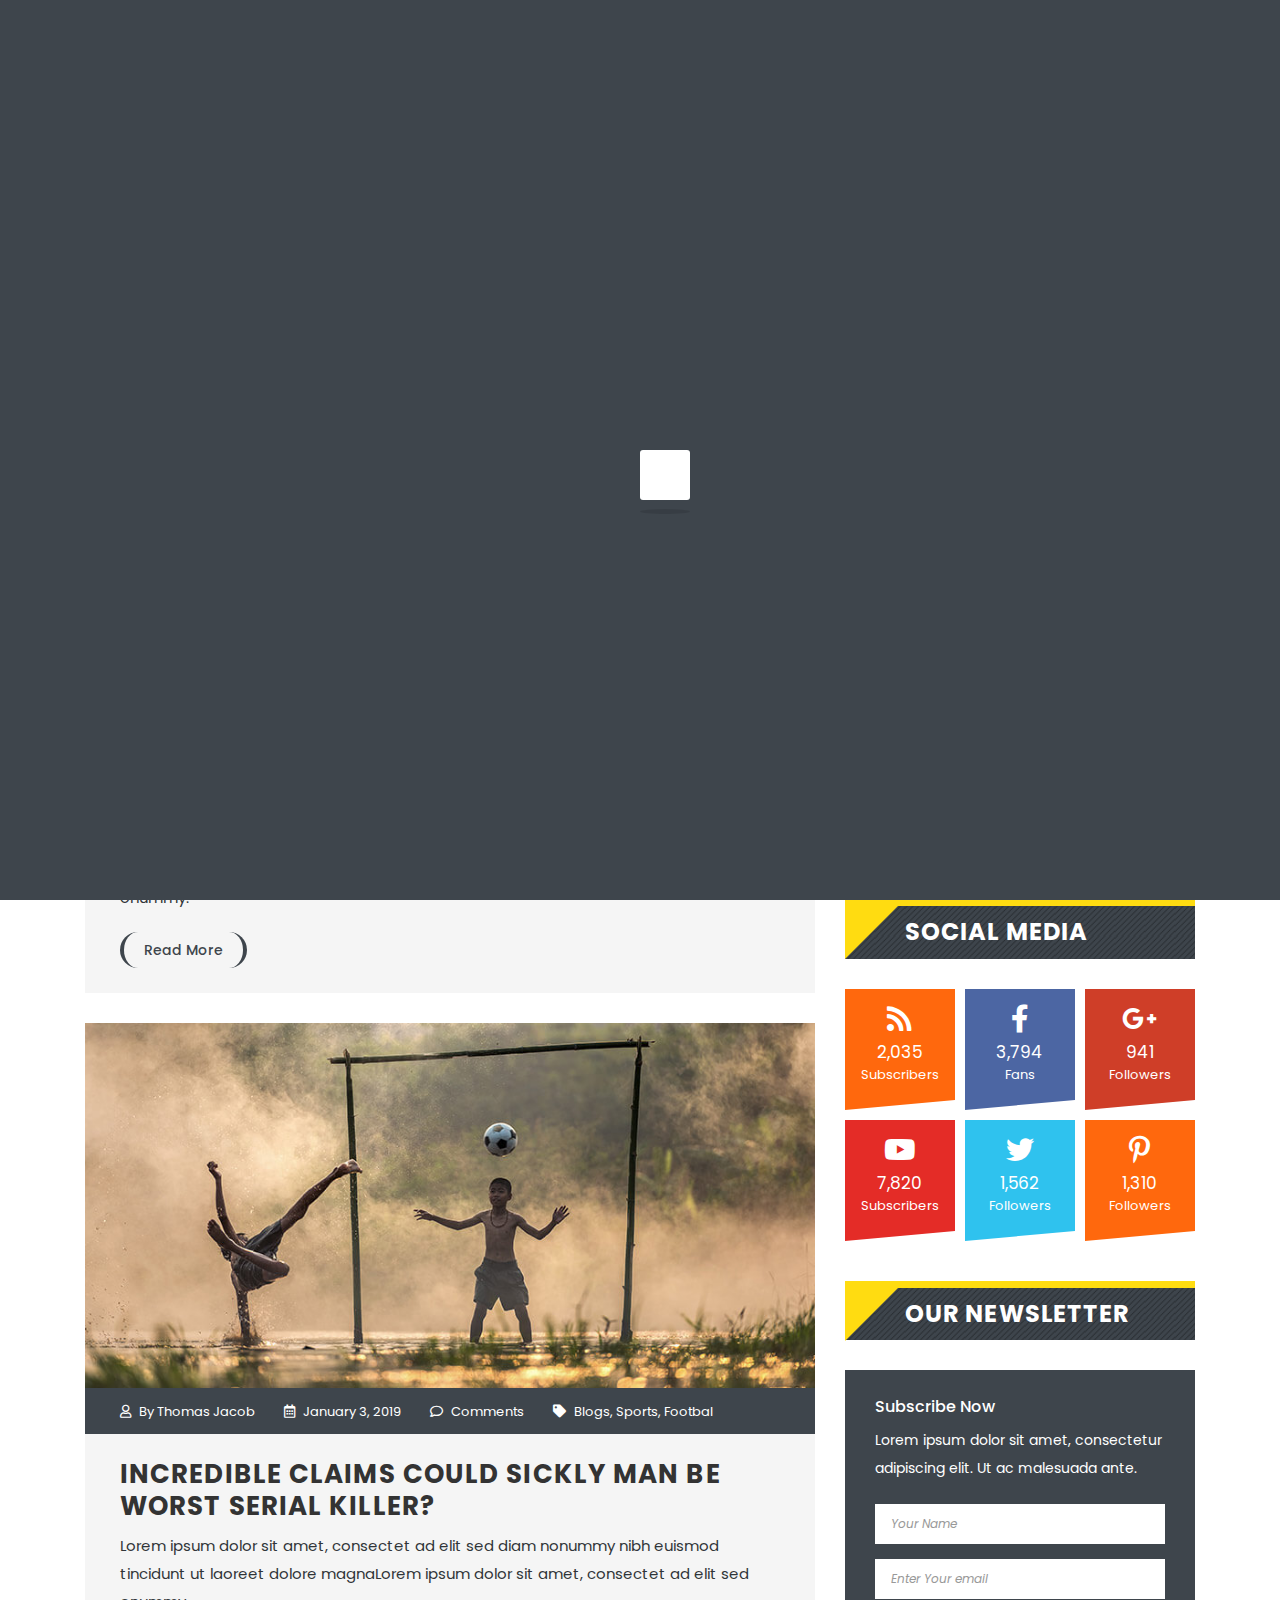
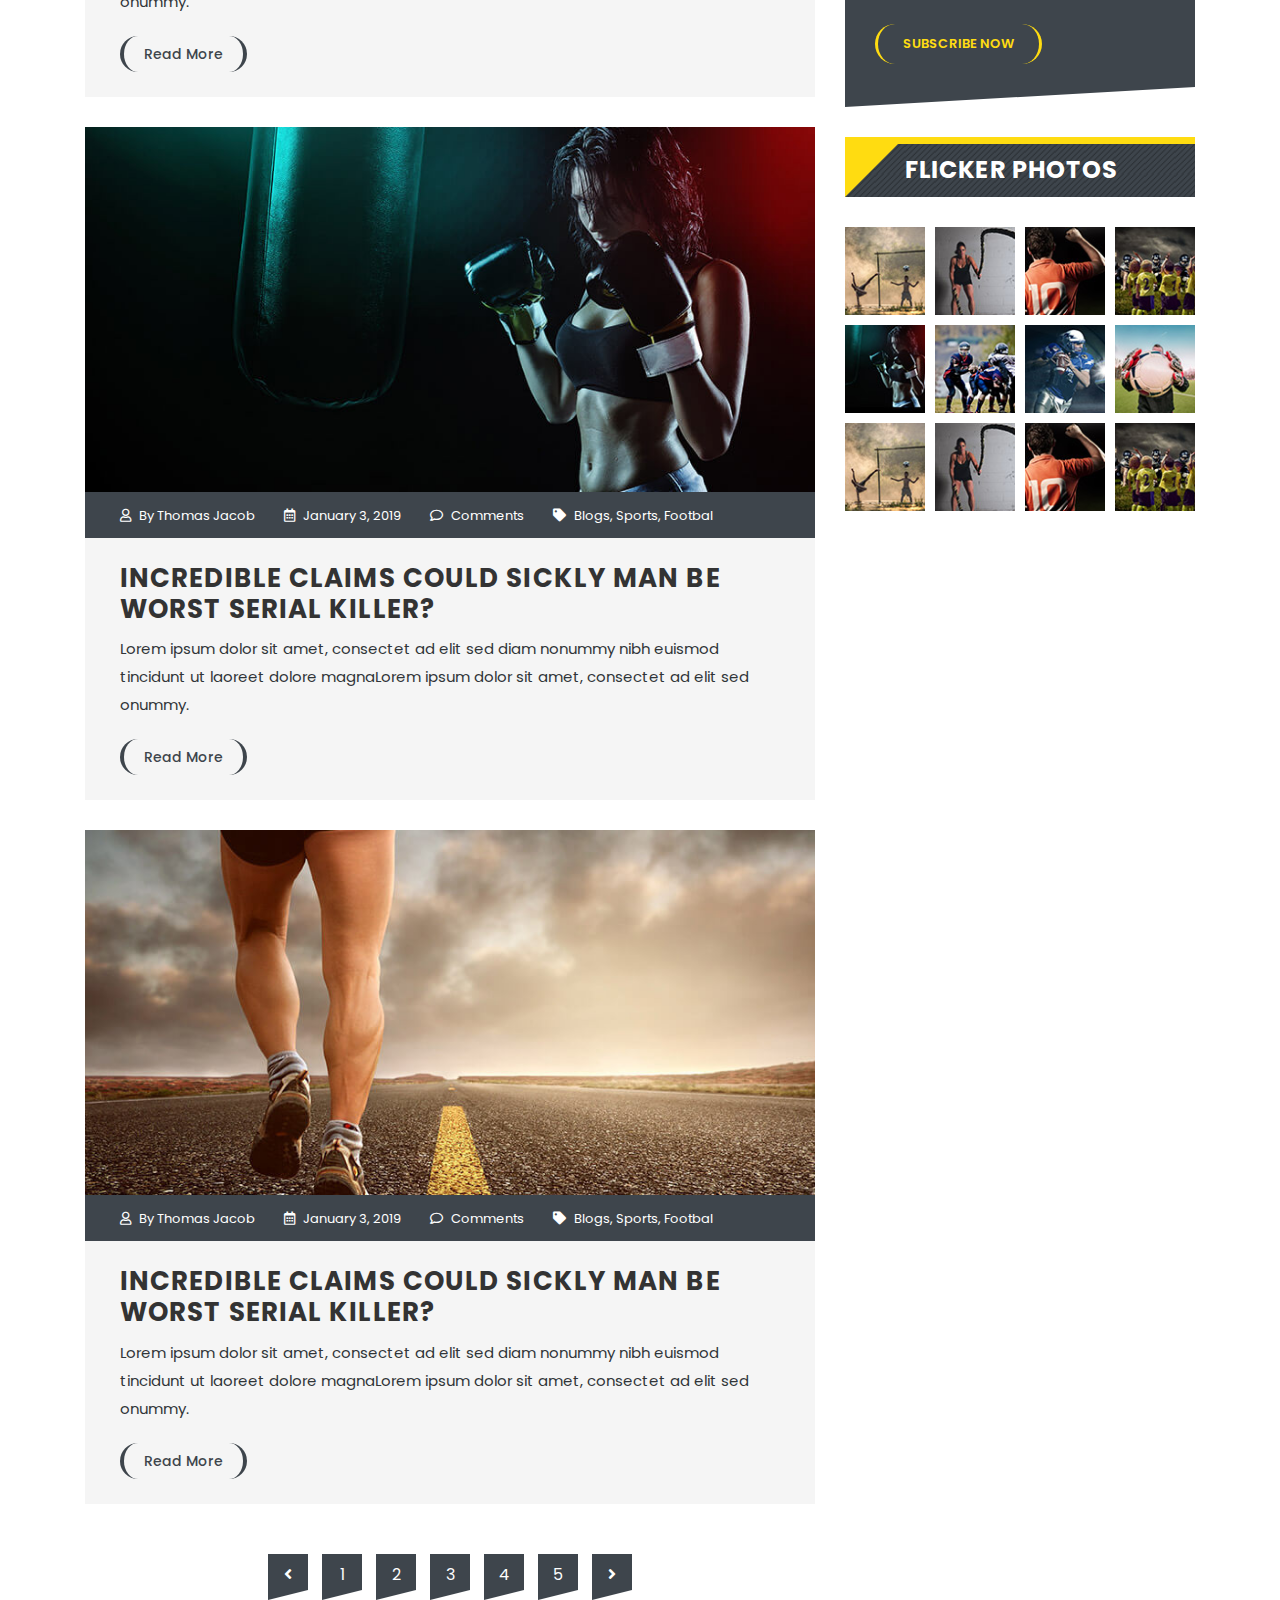
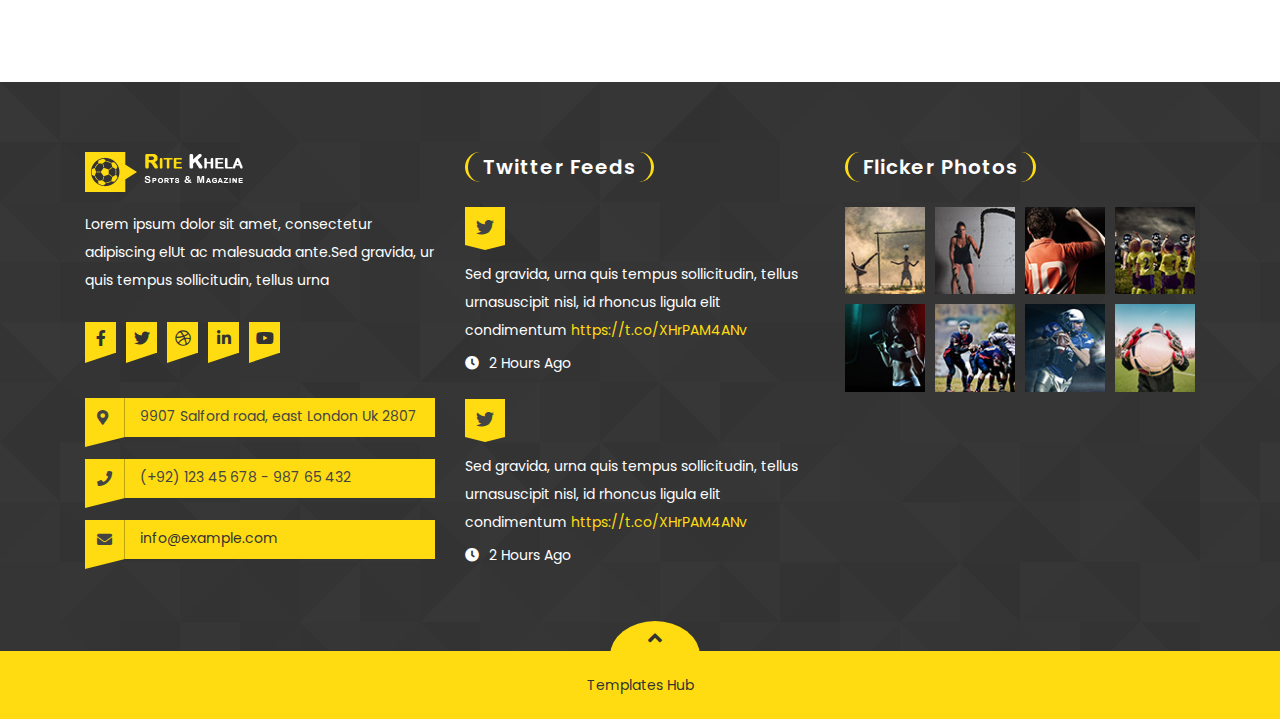
<file: blog-large-wrsb.html>
<!doctype html>
<html lang="zxx">


<!-- blog-large-wrsb42:00-->
<head>

    <!-- meta tags -->
    <meta charset="utf-8">
    <meta http-equiv="X-UA-Compatible" content="IE=edge">
    <meta name="viewport" content="width=device-width, initial-scale=1">
    
    <title>Sports & Magazine Khela</title>

    <!-- CSS -->
    <link rel="stylesheet" href="css/bootstrap.css">
    <link rel="stylesheet" href="css/fontawesome-all.css">
    <link rel="stylesheet" href="css/slick-slider.css">
    <link rel="stylesheet" href="css/fancybox.css">
    <link rel="stylesheet" href="css/smartmenus.css">
    <link rel="stylesheet" href="style.css">
    <link rel="stylesheet" href="css/color.css">
    <link rel="stylesheet" href="css/responsive.css">

</head>

<body class="home">
    <div id="ritekhela-loader">
        <div id="ritekhela-loader-inner">
            <div id="ritekhela-shadow"></div>
            <div id="ritekhela-box"></div>
        </div>
    </div>

    <div class="ritekhela-wrapper">

        <!--// Header //-->
        <header id="ritekhela-header" class="ritekhela-header-one">
            
            <!--// TopStrip //-->
            <div class="ritekhela-topstrip">
                <div class="container">
                    <div class="row">
                        
                        <aside class="col-md-6">
                            <strong>Latest News :</strong>
                            <div class="ritekhela-latest-news-slider">
                                <div class="ritekhela-latest-news-slider-layer">Welcome visitor you can Login or Create an Account </div>
                                <div class="ritekhela-latest-news-slider-layer">While familiar with fellow European nation France Hareide. </div>
                            </div>
                        </aside>
                        <aside class="col-md-6">
                            <ul class="ritekhela-user-strip">
                                <li><a href="#"><i class="fa fa-globe-asia"></i> Support</a></li>
                                <li><a href="#"><i class="fa fa-dollar-sign"></i> Currency : USD</a></li>
                                <li><a href="#" data-toggle="modal" data-target="#ritekhelamodalcenter"><i class="fa fa-user-alt"></i> Login</a></li>
                                <li><a href="#" data-toggle="modal" data-target="#ritekhelamodalrg"><i class="fa fa-sign-in-alt"></i> Signup</a></li>
                            </ul>
                        </aside>

                    </div>
                </div>
            </div>
            <!--// TopStrip //-->
            
            <!--// Main Header //-->
            <div class="ritekhela-main-header">
                <div class="container">
                    <div class="row">
                        <div class="col-md-12">
                            <a href="index-2.html" class="ritekhela-logo"><img src="images/logo.png" alt=""></a>
                            <div class="ritekhela-right-section">
                                <div class="ritekhela-navigation">
                                    <span class="ritekhela-menu-link">
                                        <span class="menu-bar"></span>
                                        <span class="menu-bar"></span>
                                        <span class="menu-bar"></span>
                                    </span>
                                    <nav id="main-nav">
                                        <ul id="main-menu" class="sm sm-blue">
                                            <li class="active"><a href="index-2.html">Home</a></li>
                                            <li class="megamenu-wrap"><a href="#">Features</a>
                                                <ul class="ritekhela-megamenu">
                                                   <li class="row">
                                                      <div class="col-md-3">
                                                         <h4>Link 1</h4>
                                                         <div class="ritekhela-megalist">
                                                            <div class="list"><a href="all-fixture.html">All Matches</a></div>
                                                            <div class="list"><a href="fixture-list.html">Fixture List</a></div>
                                                            <div class="list"><a href="fixture-grid.html">Fixture Grid</a></div>
                                                            <div class="list"><a href="fullstanding.html">Full Standing</a></div>
                                                            <div class="list"><a href="fixture-detail.html">Fixture Detail</a></div>
                                                            <div class="list"><a href="gallery-classic.html">Gallery Classic 4Column</a></div>
                                                         </div>
                                                      </div>
                                                      <div class="col-md-3">
                                                         <h4>Link 2</h4>
                                                         <div class="ritekhela-megalist">
                                                            <div class="list"><a href="gallery-classic-3column.html">Gallery Classic 3Column</a></div>
                                                            <div class="list"><a href="gallery-simple.html">Gallery Simple 4Column</a></div>
                                                            <div class="list"><a href="gallery-simple-3column.html">Gallery Simple 3Column</a></div>
                                                            <div class="list"><a href="search-result.html">Search Result</a></div>
                                                            <div class="list"><a href="404.html">404 Page</a></div>
                                                            <div class="list"><a href="contact-us.html">Contact Us</a></div>
                                                         </div>
                                                      </div>
                                                      <div class="col-md-6 ritekhela-megamenu-thumb">
                                                         <img src="extra-images/megamenu-frame.jpg" alt="">
                                                      </div>
                                                   </li>
                                                </ul>
                                            </li>
                                            <li><a href="#">Players</a>
                                                <ul>
                                                    <li><a href="player-grid.html">Player Grid</a></li>
                                                    <li><a href="#">Player Medium</a>
                                                        <ul>
                                                            <li><a href="player-medium-wrsb.html">Player Medium W/R/S</a></li>
                                                            <li><a href="player-medium-wlsb.html">Player Medium W/L/S</a></li>
                                                            <li><a href="player-medium-full.html">Player Medium W/O/S</a></li>
                                                        </ul>
                                                    </li>
                                                    <li><a href="player-detail.html">Player Detail</a></li>
                                                </ul>
                                            </li>
                                            <li><a href="#">Our News</a>
                                                <ul>
                                                    <li><a href="#">Blog Grid</a>
                                                        <ul>
                                                            <li><a href="blog-grid.html">Blog Grid W/O/S</a></li>
                                                            <li><a href="blog-grid-wlsb.html">Blog Grid W/L/S</a></li>
                                                            <li><a href="blog-grid-wrsb.html">Blog Grid W/R/S</a></li>
                                                        </ul>
                                                    </li>
                                                    <li><a href="#">Blog Large</a>
                                                        <ul>
                                                            <li><a href="blog-large.html">Blog Large W/O/S</a></li>
                                                            <li><a href="blog-large-wlsb.html">Blog Large W/L/S</a></li>
                                                            <li><a href="blog-large-wrsb.html">Blog Large W/R/S</a></li>
                                                        </ul>
                                                    </li>
                                                    <li><a href="#">Blog Detail</a>
                                                        <ul>
                                                            <li><a href="blog-detail.html">Blog Detail W/Thumb</a></li>
                                                            <li><a href="blog-detail-waudio.html">Blog W/SounCloud</a></li>
                                                            <li><a href="blog-detail-wvideo.html">Blog Detail W/Video</a></li>
                                                        </ul>
                                                    </li>
                                                </ul>
                                            </li>
                                            <li><a href="#">Our Shop</a>
                                                <ul>
                                                    <li><a href="shop-grid.html">Shop Grid W/O/S</a></li>
                                                    <li><a href="shop-grid-wlsb.html">Shop Grid W/L/S</a></li>
                                                    <li><a href="shop-grid-wrsb.html">Shop Grid W/R/S</a></li>
                                                    <li><a href="shop-detail.html">Shop Detail</a></li>
                                                </ul>
                                            </li>
                                            <li><a href="contact-us.html">Contact Us</a></li>
                                        </ul>
                                    </nav>
                                </div>
                                <ul class="ritekhela-navsearch">
                                    <li><a href="#" class="ritekhela-open-cart"><i class="fab fa-opencart"></i></a>
                                        <div class="ritekhela-cart-box">
                                            <h2>You have 3 items in the cart</h2>
                                            <ul>
                                                <li>
                                                    <figure><a href="#"><img src="extra-images/cartbox-1.png" alt=""></a></figure>
                                                    <div class="ritekhela-cartbox-text">
                                                        <h6><a href="#">Key Management Model The 60+ Models</a></h6>
                                                        <div class="ritekhela-rating"><span class="ritekhela-rating-box half-width"></span></div>
                                                        <span class="ritekhela-cartbox-price ritekhela-color-two">$35.99 <small>$43.00</small></span>
                                                    </div>
                                                </li>
                                                <li>
                                                    <figure><a href="#"><img src="extra-images/cartbox-2.png" alt=""></a></figure>
                                                    <div class="ritekhela-cartbox-text">
                                                        <h6><a href="#">Pyramid Principle: Logic Writing &amp; Thinking</a></h6>
                                                        <div class="ritekhela-rating"><span class="ritekhela-rating-box half-width"></span></div>
                                                        <span class="ritekhela-cartbox-price ritekhela-color-two">$21.00</span>
                                                    </div>
                                                </li>
                                            </ul>
                                            <h5>Subtotal <span class="ritekhela-color-two">$1343</span></h5>
                                            <div class="ritekhela-cart-link"><a href="#" class="ritekhela-cartbox-btn">Go to Checkout</a></div>
                                        </div>
                                    </li>
                                    <li><a href="#" data-toggle="modal" data-target="#ritekhelamodalsearch"><i class="fa fa-search"></i></a></li>
                                </ul>
                            </div>
                        </div>
                    </div>
                </div>
            </div>
            <!--// Main Header //-->

        </header>
        <!--// Header //-->
        
        <!--// SubHeader //-->
        <div class="ritekhela-subheader">
            <div class="container">
                <div class="row">
                    <div class="col-md-12">
                        <h1>Blog Large W Right Sidebar</h1>
                        <ul class="ritekhela-breadcrumb">
                            <li><a href="#">Home</a></li>
                            <li><a href="#">Blog</a></li>
                            <li>Blog Large</li>
                        </ul>
                    </div>
                </div>
            </div>
        </div>
        <!--// SubHeader //-->

        <!--// Content //-->
        <div class="ritekhela-main-content">

            <!--// Main Section //-->
            <div class="ritekhela-main-section ritekhela-fixture-list-full">
                <div class="container">
                    <div class="row">
                        
                        <!--// Full Section //-->
                        <div class="col-md-8">
                            <!--// Blog //-->
                            <div class="ritekhela-blogs ritekhela-blog-view4">
                                <ul class="row">
                                    <li class="col-md-12">
                                        <figure><a href="#"><img src="extra-images/blog-large-1.jpg" alt=""> <i class="fa fa-link"></i> </a></figure>
                                        <ul class="ritekhela-blog-options">
                                            <li><a href="#"><i class="far fa-user"></i> By Thomas Jacob</a></li>
                                            <li><i class="far fa-calendar-alt"></i> January 3, 2019</li>
                                            <li><a href="#"><i class="far fa-comment"></i> Comments</a></li>
                                            <li><a href="#"><i class="fa fa-tag"></i> Blogs,</a> <a href="#">Sports,</a> <a href="#">Footbal</a> </li>
                                        </ul>
                                        <div class="ritekhela-blog-view4-text">
                                            <h2><a href="#">Incredible claims Could sickly man be worst serial killer?</a></h2>
                                            <p>Lorem ipsum dolor sit amet, consectet ad elit sed diam nonummy nibh euismod tincidunt ut laoreet dolore magnaLorem ipsum dolor sit amet, consectet ad elit sed onummy.</p>
                                            <a href="#" class="ritekhela-blog-view4-btn">Read More</a>
                                        </div>
                                    </li>
                                    <li class="col-md-12">
                                        <figure><a href="#"><img src="extra-images/blog-large-2.jpg" alt=""> <i class="fa fa-link"></i> </a></figure>
                                        <ul class="ritekhela-blog-options">
                                            <li><a href="#"><i class="far fa-user"></i> By Thomas Jacob</a></li>
                                            <li><i class="far fa-calendar-alt"></i> January 3, 2019</li>
                                            <li><a href="#"><i class="far fa-comment"></i> Comments</a></li>
                                            <li><a href="#"><i class="fa fa-tag"></i> Blogs,</a> <a href="#">Sports,</a> <a href="#">Footbal</a> </li>
                                        </ul>
                                        <div class="ritekhela-blog-view4-text">
                                            <h2><a href="#">Incredible claims Could sickly man be worst serial killer?</a></h2>
                                            <p>Lorem ipsum dolor sit amet, consectet ad elit sed diam nonummy nibh euismod tincidunt ut laoreet dolore magnaLorem ipsum dolor sit amet, consectet ad elit sed onummy.</p>
                                            <a href="#" class="ritekhela-blog-view4-btn">Read More</a>
                                        </div>
                                    </li>
                                    <li class="col-md-12">
                                        <figure><a href="#"><img src="extra-images/blog-large-3.jpg" alt=""> <i class="fa fa-link"></i> </a></figure>
                                        <ul class="ritekhela-blog-options">
                                            <li><a href="#"><i class="far fa-user"></i> By Thomas Jacob</a></li>
                                            <li><i class="far fa-calendar-alt"></i> January 3, 2019</li>
                                            <li><a href="#"><i class="far fa-comment"></i> Comments</a></li>
                                            <li><a href="#"><i class="fa fa-tag"></i> Blogs,</a> <a href="#">Sports,</a> <a href="#">Footbal</a> </li>
                                        </ul>
                                        <div class="ritekhela-blog-view4-text">
                                            <h2><a href="#">Incredible claims Could sickly man be worst serial killer?</a></h2>
                                            <p>Lorem ipsum dolor sit amet, consectet ad elit sed diam nonummy nibh euismod tincidunt ut laoreet dolore magnaLorem ipsum dolor sit amet, consectet ad elit sed onummy.</p>
                                            <a href="#" class="ritekhela-blog-view4-btn">Read More</a>
                                        </div>
                                    </li>
                                    <li class="col-md-12">
                                        <figure><a href="#"><img src="extra-images/blog-large-4.jpg" alt=""> <i class="fa fa-link"></i> </a></figure>
                                        <ul class="ritekhela-blog-options">
                                            <li><a href="#"><i class="far fa-user"></i> By Thomas Jacob</a></li>
                                            <li><i class="far fa-calendar-alt"></i> January 3, 2019</li>
                                            <li><a href="#"><i class="far fa-comment"></i> Comments</a></li>
                                            <li><a href="#"><i class="fa fa-tag"></i> Blogs,</a> <a href="#">Sports,</a> <a href="#">Footbal</a> </li>
                                        </ul>
                                        <div class="ritekhela-blog-view4-text">
                                            <h2><a href="#">Incredible claims Could sickly man be worst serial killer?</a></h2>
                                            <p>Lorem ipsum dolor sit amet, consectet ad elit sed diam nonummy nibh euismod tincidunt ut laoreet dolore magnaLorem ipsum dolor sit amet, consectet ad elit sed onummy.</p>
                                            <a href="#" class="ritekhela-blog-view4-btn">Read More</a>
                                        </div>
                                    </li>
                                </ul>
                            </div>
                            <!--// Blog //-->
                            <!--// Pagination //-->
                            <div class="ritekhela-pagination">
                                <ul>
                                    <li><a href="#"><i class="fa fa-angle-left"></i></a></li>
                                    <li><a href="#">1</a></li>
                                    <li><a href="#">2</a></li>
                                    <li><a href="#">3</a></li>
                                    <li><a href="#">4</a></li>
                                    <li><a href="#">5</a></li>
                                    <li><a href="#"><i class="fa fa-angle-right"></i></a></li>
                                </ul>
                            </div>
                            <!--// Pagination //-->
                        </div>
                        <!--// Full Section //-->

                        <!--// SideBaar //-->
                        <aside class="col-md-4">
                            
                            <!--// Widget Popular News //-->
                            <div class="widget widget_categories">
                                <div class="ritekhela-fancy-title-two">
                                    <h2>categories</h2>
                                </div>
                                <ul>
                                    <li><a href="#">Boxing</a> 03</li>
                                    <li><a href="#">Championship</a> 05</li>
                                    <li><a href="#">Cycling</a> 03</li>
                                    <li><a href="#">Football</a> 19</li>
                                    <li><a href="#">NFL</a> 02</li>
                                    <li><a href="#">Golf</a> 11</li>
                                    <li><a href="#">Premier League</a> 12</li>
                                    <li><a href="#">Tennis</a> 04</li>
                                    <li><a href="#">Super Ball</a> 03</li>
                                </ul>
                            </div>
                            <!--// Widget Popular News //-->

                            <!--// Widget Social Media //-->
                            <div class="widget widget_social_media">
                                <div class="ritekhela-fancy-title-two">
                                    <h2>Social Media</h2>
                                </div>
                                <ul>
                                    <li>
                                        <a href="#" class="rss">
                                            <i class="fa fa-rss"></i>
                                            <span>2,035</span>
                                            <small>Subscribers</small>
                                        </a>
                                    </li>
                                    <li>
                                        <a href="#" class="fb">
                                            <i class="fab fa-facebook-f"></i>
                                            <span>3,794</span>
                                            <small>Fans</small>
                                        </a>
                                    </li>
                                    <li>
                                        <a href="#" class="g_plus">
                                            <i class="fab fa-google-plus-g"></i>
                                            <span>941</span>
                                            <small>Followers</small>
                                        </a>
                                    </li>
                                    <li>
                                        <a href="#" class="you_tube">
                                            <i class="fab fa-youtube"></i>
                                            <span>7,820</span>
                                            <small>Subscribers</small>
                                        </a>
                                    </li>
                                    <li>
                                        <a href="#" class="twitter">
                                            <i class="fab fa-twitter"></i>
                                            <span>1,562</span>
                                            <small>Followers</small>
                                        </a>
                                    </li>
                                    <li>
                                        <a href="#" class="pint">
                                            <i class="fab fa-pinterest-p"></i>
                                            <span>1,310</span>
                                            <small>Followers</small>
                                        </a>
                                    </li>
                                </ul>
                            </div>
                            <!--// Widget Social Media //-->

                            <!--// Widget Newsletter //-->
                            <div class="widget widget_newsletter">
                                <div class="ritekhela-fancy-title-two">
                                    <h2>Our Newsletter</h2>
                                </div>
                                <form>
                                    <label>Subscribe Now</label>
                                    <p>Lorem ipsum dolor sit amet, consectetur adipiscing elit. Ut ac malesuada ante.</p>
                                    <input type="text" value="Your Name" onblur="if(this.value == '') { this.value ='Your Name'; }" onfocus="if(this.value =='Your Name') { this.value = ''; }">
                                    <input type="text" value="Enter Your email" onblur="if(this.value == '') { this.value ='Enter Your email'; }" onfocus="if(this.value =='Enter Your email') { this.value = ''; }">
                                    <input type="submit" value="Subscribe Now">
                                </form>
                            </div>
                            <!--// Widget Newsletter //-->
                            
                            <!--// Widget Gallery //-->
                            <div class="widget widget_gallery">
                                <div class="ritekhela-fancy-title-two">
                                    <h2>Flicker Photos</h2>
                                </div>
                                <ul>
                                    <li><a data-fancybox-group="group" href="extra-images/widget-gallery-1.jpg" class="fancybox"><img src="extra-images/widget-gallery-1.jpg" alt=""></a></li>
                                    <li><a data-fancybox-group="group" href="extra-images/widget-gallery-1.jpg" class="fancybox"><img src="extra-images/widget-gallery-2.jpg" alt=""></a></li>
                                    <li><a data-fancybox-group="group" href="extra-images/widget-gallery-1.jpg" class="fancybox"><img src="extra-images/widget-gallery-3.jpg" alt=""></a></li>
                                    <li><a data-fancybox-group="group" href="extra-images/widget-gallery-1.jpg" class="fancybox"><img src="extra-images/widget-gallery-4.jpg" alt=""></a></li>
                                    <li><a data-fancybox-group="group" href="extra-images/widget-gallery-1.jpg" class="fancybox"><img src="extra-images/widget-gallery-5.jpg" alt=""></a></li>
                                    <li><a data-fancybox-group="group" href="extra-images/widget-gallery-1.jpg" class="fancybox"><img src="extra-images/widget-gallery-6.jpg" alt=""></a></li>
                                    <li><a data-fancybox-group="group" href="extra-images/widget-gallery-1.jpg" class="fancybox"><img src="extra-images/widget-gallery-7.jpg" alt=""></a></li>
                                    <li><a data-fancybox-group="group" href="extra-images/widget-gallery-1.jpg" class="fancybox"><img src="extra-images/widget-gallery-8.jpg" alt=""></a></li>
                                    <li><a data-fancybox-group="group" href="extra-images/widget-gallery-1.jpg" class="fancybox"><img src="extra-images/widget-gallery-1.jpg" alt=""></a></li>
                                    <li><a data-fancybox-group="group" href="extra-images/widget-gallery-1.jpg" class="fancybox"><img src="extra-images/widget-gallery-2.jpg" alt=""></a></li>
                                    <li><a data-fancybox-group="group" href="extra-images/widget-gallery-1.jpg" class="fancybox"><img src="extra-images/widget-gallery-3.jpg" alt=""></a></li>
                                    <li><a data-fancybox-group="group" href="extra-images/widget-gallery-1.jpg" class="fancybox"><img src="extra-images/widget-gallery-4.jpg" alt=""></a></li>
                                </ul>
                            </div>
                            <!--// Widget Gallery //-->

                        </aside>
                        <!--// SideBaar //-->

                    </div>
                </div>
            </div>
            <!--// Main Section //-->

        </div>
        <!--// Content //-->

        <!--// Footer //-->
        <footer id="ritekhela-footer" class="ritekhela-footer-one">

            <!--// Footer Widget //-->
            <div class="ritekhela-footer-widget">
                <div class="container">
                    <div class="row">
                        <aside class="widget col-md-4 widget_about_info">
                            <a href="index-2.html"><img src="images/logo.png" alt=""></a>
                            <p>Lorem ipsum dolor sit amet, consectetur adipiscing elUt ac malesuada ante.Sed gravida, ur quis tempus sollicitudin, tellus urna</p>
                            <div class="widget_about_info_social">
                                <a href="#" class="fab fa-facebook-f"></a>
                                <a href="#" class="fab fa-twitter"></a>
                                <a href="#" class="fab fa-dribbble"></a>
                                <a href="#" class="fab fa-linkedin-in"></a>
                                <a href="#" class="fab fa-youtube"></a>
                            </div>
                            <ul>
                                <li><i class="fa fa-map-marker-alt"></i> 9907 Salford road, east London Uk 2807</li>
                                <li><i class="fa fa-phone"></i> (+92) 123 45 678 - 987 65 432</li>
                                <li><i class="fa fa-envelope"></i> <a href="#">info@example.com</a></li>
                            </ul>
                        </aside>
                        <aside class="widget col-md-4 widget_twitter_feeds">
                            <div class="footer_widget_title"> <h2>Twitter Feeds</h2> </div>
                            <ul>
                                <li>
                                    <i class="fab fa-twitter"></i>
                                    <p>Sed gravida, urna quis tempus sollicitudin, tellus urnasuscipit nisl, id rhoncus ligula elit condimentum <a href="index-2.html" class="ritekhela-color">https://t.co/XHrPAM4ANv</a></p>
                                    <time datetime="2008-02-14 20:00"><i class="fa fa-clock"></i> 2 Hours Ago</time>
                                </li>
                                <li>
                                    <i class="fab fa-twitter"></i>
                                    <p>Sed gravida, urna quis tempus sollicitudin, tellus urnasuscipit nisl, id rhoncus ligula elit condimentum <a href="index-2.html" class="ritekhela-color">https://t.co/XHrPAM4ANv</a></p>
                                    <time datetime="2008-02-14 20:00"><i class="fa fa-clock"></i> 2 Hours Ago</time>
                                </li>
                            </ul>
                        </aside>
                        <aside class="widget col-md-4 widget_gallery">
                            <div class="footer_widget_title"> <h2>Flicker Photos</h2> </div>
                            <ul>
                                <li><a data-fancybox-group="group" href="extra-images/widget-gallery-1.jpg" class="fancybox"><img src="extra-images/widget-gallery-1.jpg" alt=""></a></li>
                                <li><a data-fancybox-group="group" href="extra-images/widget-gallery-1.jpg" class="fancybox"><img src="extra-images/widget-gallery-2.jpg" alt=""></a></li>
                                <li><a data-fancybox-group="group" href="extra-images/widget-gallery-1.jpg" class="fancybox"><img src="extra-images/widget-gallery-3.jpg" alt=""></a></li>
                                <li><a data-fancybox-group="group" href="extra-images/widget-gallery-1.jpg" class="fancybox"><img src="extra-images/widget-gallery-4.jpg" alt=""></a></li>
                                <li><a data-fancybox-group="group" href="extra-images/widget-gallery-1.jpg" class="fancybox"><img src="extra-images/widget-gallery-5.jpg" alt=""></a></li>
                                <li><a data-fancybox-group="group" href="extra-images/widget-gallery-1.jpg" class="fancybox"><img src="extra-images/widget-gallery-6.jpg" alt=""></a></li>
                                <li><a data-fancybox-group="group" href="extra-images/widget-gallery-1.jpg" class="fancybox"><img src="extra-images/widget-gallery-7.jpg" alt=""></a></li>
                                <li><a data-fancybox-group="group" href="extra-images/widget-gallery-1.jpg" class="fancybox"><img src="extra-images/widget-gallery-8.jpg" alt=""></a></li>
                            </ul>
                        </aside>
                    </div>
                </div>
            </div>
            <!--// Footer Widget //-->

            <!--// Footer CopyRight //-->
            <div class="ritekhela-copyright">
                <div class="container">
                    <div class="row">
                        <div class="col-md-12">
                            <p><a href="https://www.templateshub.net" target="_blank">Templates Hub</a></p>
                            <a href="#" class="ritekhela-back-top"><i class="fa fa-angle-up"></i></a>
                        </div>
                    </div>
                </div>
            </div>
            <!--// Footer CopyRight //-->

        </footer>
        <!--// Footer //-->

    </div>


    <!--// Login ModalBox //-->
    <div class="loginmodalbox modal fade" id="ritekhelamodalcenter" tabindex="-1">
       <div class="modal-dialog modal-dialog-centered" role="document">
          <div class="modal-content">
             <div class="modal-body ritekhela-bgcolor-two">
                <h5 class="modal-title">Login To Your Account</h5>
                <a href="#" class="close ritekhela-bgcolor-two" data-dismiss="modal" aria-label="Close">
                    <i class="fa fa-times"></i>
                </a>
                <form class="loginmodalbox-search">
                    <input type="text" value="Enter User Name" onblur="if(this.value == '') { this.value ='Enter User Name'; }" onfocus="if(this.value =='Enter User Name') { this.value = ''; }">
                    <input type="text" value="Type Here Password" onblur="if(this.value == '') { this.value ='Type Here Password'; }" onfocus="if(this.value =='Type Here Password') { this.value = ''; }">
                    <input type="submit" value="Login Now" class="ritekhela-bgcolor">
                    <a href="#" class="loginmodalbox-forget">Forget Password?</a>
                </form>
                <div class="ritekhela-loginbox-social">
                    <ul>
                        <li><a href="#"><i class="fab fa-facebook-f"></i> Facebook</a></li>
                        <li class="twitter"><a href="#"><i class="fab fa-twitter"></i> Twitter</a></li>
                        <li class="linkedin"><a href="#"><i class="fab fa-linkedin-in"></i> Linkedin</a></li>
                        <li class="dribbble"><a href="#"><i class="fab fa-dribbble"></i> Dribbble</a></li>
                    </ul>
                </div>
             </div>
          </div>
       </div>
    </div>

    <!--// Login ModalBox //-->
    <div class="loginmodalbox modal fade" id="ritekhelamodalrg" tabindex="-1">
       <div class="modal-dialog modal-dialog-centered" role="document">
          <div class="modal-content">
             <div class="modal-body ritekhela-bgcolor-two">
                <h5 class="modal-title">Sign Up Now</h5>
                <a href="#" class="close ritekhela-bgcolor-two" data-dismiss="modal" aria-label="Close">
                    <i class="fa fa-times"></i>
                </a>
                <form class="loginmodalbox-search">
                    <input type="text" value="Enter User Name" onblur="if(this.value == '') { this.value ='Enter User Name'; }" onfocus="if(this.value =='Enter User Name') { this.value = ''; }">
                    <input type="text" value="Type Your Password" onblur="if(this.value == '') { this.value ='Type Your Password'; }" onfocus="if(this.value =='Type Your Password') { this.value = ''; }">
                    <input type="text" value="Confirm your password" onblur="if(this.value == '') { this.value ='Confirm your password'; }" onfocus="if(this.value =='Confirm your password') { this.value = ''; }">
                    <input type="submit" value="Sign Up" class="ritekhela-bgcolor">
                    <a href="#" class="loginmodalbox-forget">Forget Password?</a>
                </form>
                <div class="ritekhela-loginbox-social">
                    <ul>
                        <li><a href="#"><i class="fab fa-facebook-f"></i> Facebook</a></li>
                        <li class="twitter"><a href="#"><i class="fab fa-twitter"></i> Twitter</a></li>
                        <li class="linkedin"><a href="#"><i class="fab fa-linkedin-in"></i> Linkedin</a></li>
                        <li class="dribbble"><a href="#"><i class="fab fa-dribbble"></i> Dribbble</a></li>
                    </ul>
                </div>
             </div>
          </div>
       </div>
    </div>

    <!--// Search ModalBox //-->
    <div class="loginmodalbox modal fade" id="ritekhelamodalsearch" tabindex="-1">
       <div class="modal-dialog modal-dialog-centered" role="document">
          <div class="modal-content">
             <div class="modal-body ritekhela-bgcolor-two">
                <h5 class="modal-title">Search Here</h5>
                <a href="#" class="close ritekhela-bgcolor-two" data-dismiss="modal" aria-label="Close">
                    <i class="fa fa-times"></i>
                </a>
                <form>
                    <input type="text" value="Search Here Now" onblur="if(this.value == '') { this.value ='Search Here Now'; }" onfocus="if(this.value =='Search Here Now') { this.value = ''; }">
                    <input type="submit" value="Search Now" class="ritekhela-bgcolor">
                </form>
             </div>
          </div>
       </div>
    </div>


    <!-- jQuery -->
    <script src="script/jquery.js"></script>
    <script src="script/popper.min.js"></script>
    <script src="script/bootstrap.min.js"></script>
    <script src="script/slick.slider.min.js"></script>
    <script src="script/fancybox.min.js"></script>
    <script src="script/isotope.min.js"></script>
    <script src="script/smartmenus.min.js"></script>
    <script src="script/progressbar.js"></script>
    <script src="script/jquery.countdown.min.js"></script>
    <script src="script/functions.js"></script>
</body>


<!-- blog-large-wrsb42:00-->
</html>
</file>
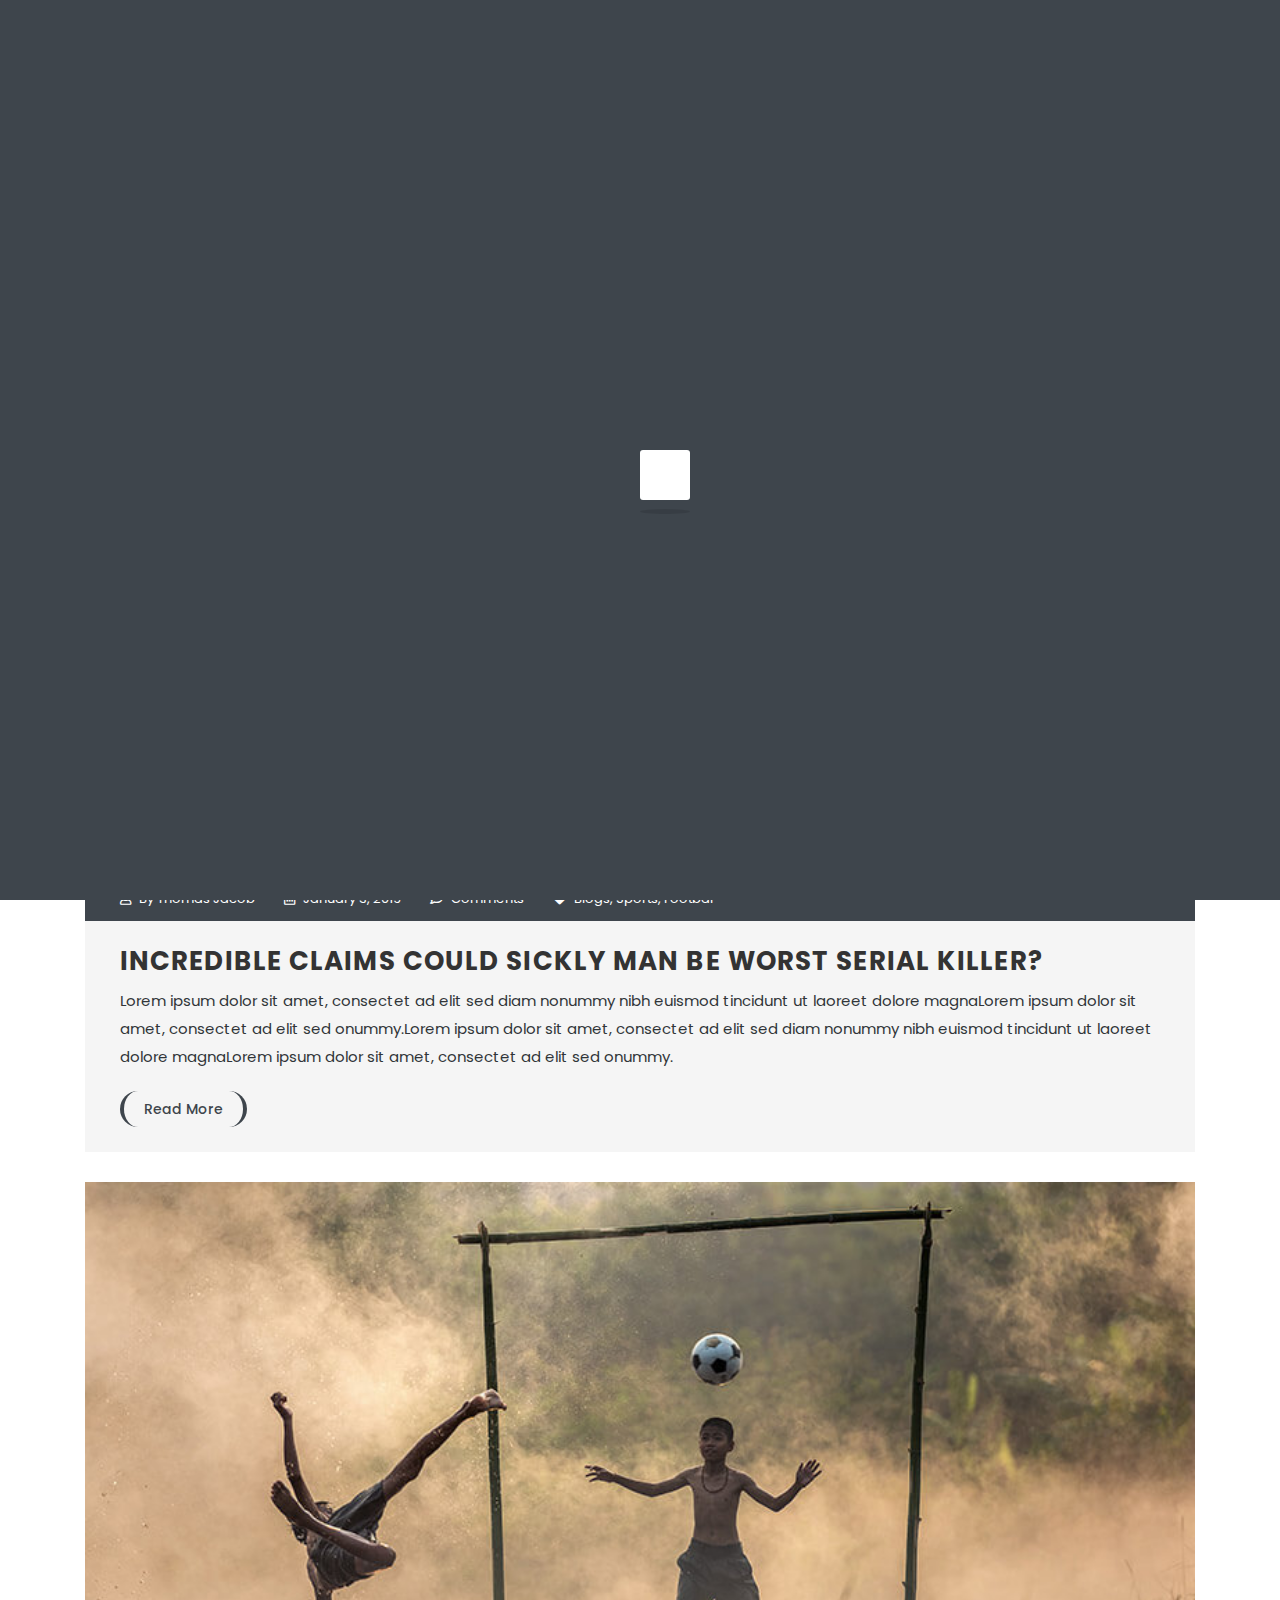
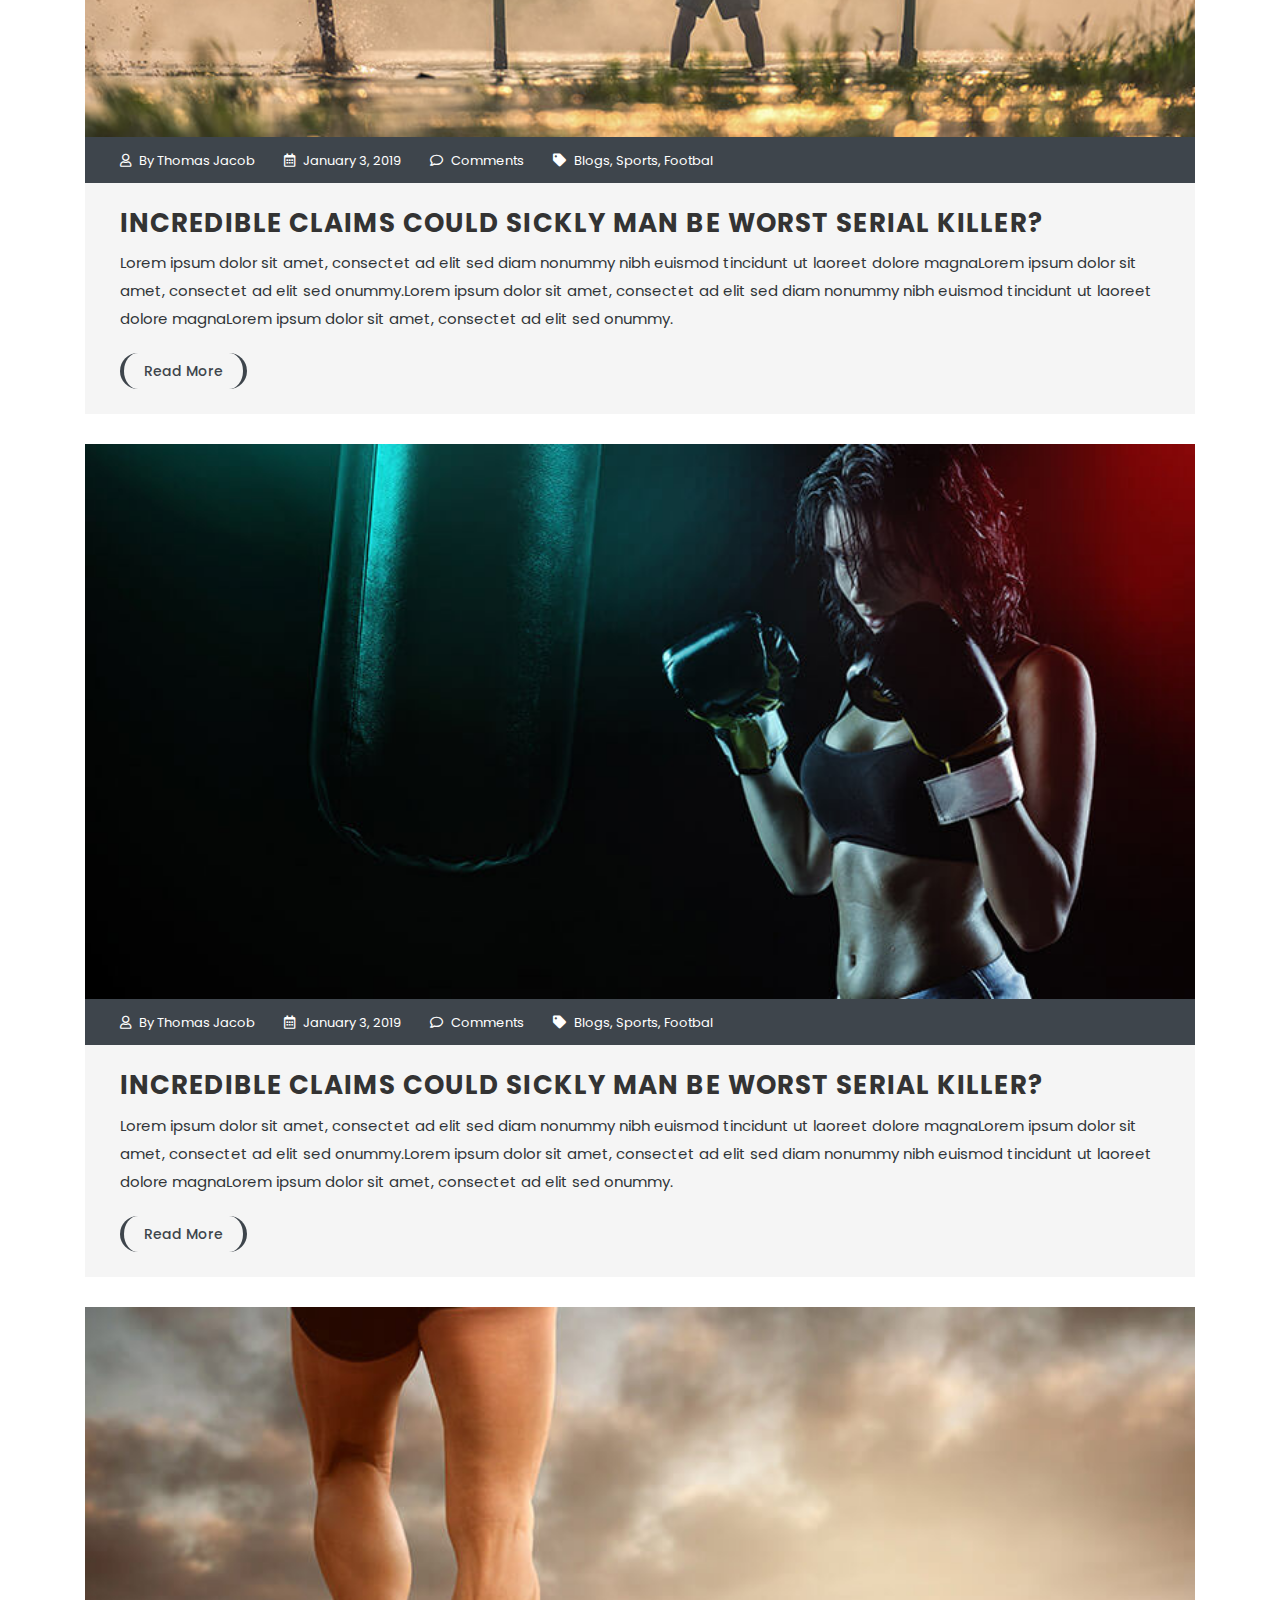
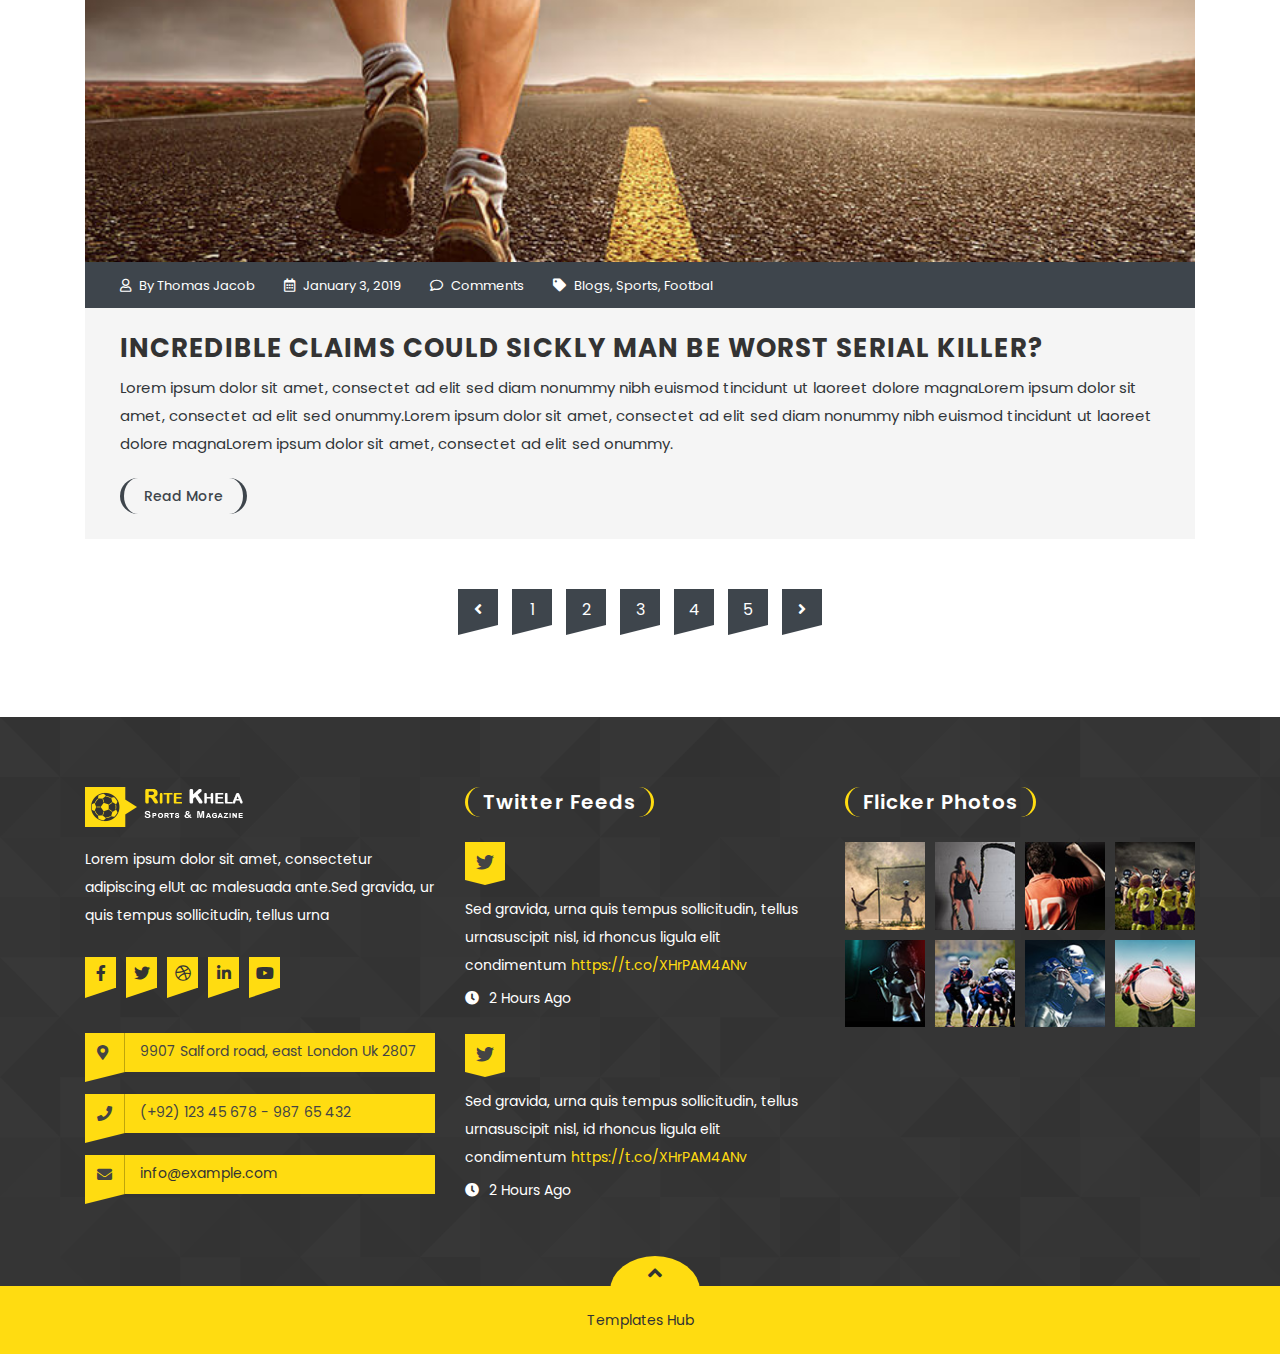
<file: blog-large.html>
<!doctype html>
<html lang="zxx">


<!-- blog-large41:49-->
<head>

    <!-- meta tags -->
    <meta charset="utf-8">
    <meta http-equiv="X-UA-Compatible" content="IE=edge">
    <meta name="viewport" content="width=device-width, initial-scale=1">
    
    <title>Sports & Magazine Khela</title>

    <!-- CSS -->
    <link rel="stylesheet" href="css/bootstrap.css">
    <link rel="stylesheet" href="css/fontawesome-all.css">
    <link rel="stylesheet" href="css/slick-slider.css">
    <link rel="stylesheet" href="css/fancybox.css">
    <link rel="stylesheet" href="css/smartmenus.css">
    <link rel="stylesheet" href="style.css">
    <link rel="stylesheet" href="css/color.css">
    <link rel="stylesheet" href="css/responsive.css">

</head>

<body class="home">
    <div id="ritekhela-loader">
        <div id="ritekhela-loader-inner">
            <div id="ritekhela-shadow"></div>
            <div id="ritekhela-box"></div>
        </div>
    </div>

    <div class="ritekhela-wrapper">

        <!--// Header //-->
        <header id="ritekhela-header" class="ritekhela-header-one">
            
            <!--// TopStrip //-->
            <div class="ritekhela-topstrip">
                <div class="container">
                    <div class="row">
                        
                        <aside class="col-md-6">
                            <strong>Latest News :</strong>
                            <div class="ritekhela-latest-news-slider">
                                <div class="ritekhela-latest-news-slider-layer">Welcome visitor you can Login or Create an Account </div>
                                <div class="ritekhela-latest-news-slider-layer">While familiar with fellow European nation France Hareide. </div>
                            </div>
                        </aside>
                        <aside class="col-md-6">
                            <ul class="ritekhela-user-strip">
                                <li><a href="#"><i class="fa fa-globe-asia"></i> Support</a></li>
                                <li><a href="#"><i class="fa fa-dollar-sign"></i> Currency : USD</a></li>
                                <li><a href="#" data-toggle="modal" data-target="#ritekhelamodalcenter"><i class="fa fa-user-alt"></i> Login</a></li>
                                <li><a href="#" data-toggle="modal" data-target="#ritekhelamodalrg"><i class="fa fa-sign-in-alt"></i> Signup</a></li>
                            </ul>
                        </aside>

                    </div>
                </div>
            </div>
            <!--// TopStrip //-->
            
            <!--// Main Header //-->
            <div class="ritekhela-main-header">
                <div class="container">
                    <div class="row">
                        <div class="col-md-12">
                            <a href="index-2.html" class="ritekhela-logo"><img src="images/logo.png" alt=""></a>
                            <div class="ritekhela-right-section">
                                <div class="ritekhela-navigation">
                                    <span class="ritekhela-menu-link">
                                        <span class="menu-bar"></span>
                                        <span class="menu-bar"></span>
                                        <span class="menu-bar"></span>
                                    </span>
                                    <nav id="main-nav">
                                        <ul id="main-menu" class="sm sm-blue">
                                            <li class="active"><a href="index-2.html">Home</a></li>
                                            <li class="megamenu-wrap"><a href="#">Features</a>
                                                <ul class="ritekhela-megamenu">
                                                   <li class="row">
                                                      <div class="col-md-3">
                                                         <h4>Link 1</h4>
                                                         <div class="ritekhela-megalist">
                                                            <div class="list"><a href="all-fixture.html">All Matches</a></div>
                                                            <div class="list"><a href="fixture-list.html">Fixture List</a></div>
                                                            <div class="list"><a href="fixture-grid.html">Fixture Grid</a></div>
                                                            <div class="list"><a href="fullstanding.html">Full Standing</a></div>
                                                            <div class="list"><a href="fixture-detail.html">Fixture Detail</a></div>
                                                            <div class="list"><a href="gallery-classic.html">Gallery Classic 4Column</a></div>
                                                         </div>
                                                      </div>
                                                      <div class="col-md-3">
                                                         <h4>Link 2</h4>
                                                         <div class="ritekhela-megalist">
                                                            <div class="list"><a href="gallery-classic-3column.html">Gallery Classic 3Column</a></div>
                                                            <div class="list"><a href="gallery-simple.html">Gallery Simple 4Column</a></div>
                                                            <div class="list"><a href="gallery-simple-3column.html">Gallery Simple 3Column</a></div>
                                                            <div class="list"><a href="search-result.html">Search Result</a></div>
                                                            <div class="list"><a href="404.html">404 Page</a></div>
                                                            <div class="list"><a href="contact-us.html">Contact Us</a></div>
                                                         </div>
                                                      </div>
                                                      <div class="col-md-6 ritekhela-megamenu-thumb">
                                                         <img src="extra-images/megamenu-frame.jpg" alt="">
                                                      </div>
                                                   </li>
                                                </ul>
                                            </li>
                                            <li><a href="#">Players</a>
                                                <ul>
                                                    <li><a href="player-grid.html">Player Grid</a></li>
                                                    <li><a href="#">Player Medium</a>
                                                        <ul>
                                                            <li><a href="player-medium-wrsb.html">Player Medium W/R/S</a></li>
                                                            <li><a href="player-medium-wlsb.html">Player Medium W/L/S</a></li>
                                                            <li><a href="player-medium-full.html">Player Medium W/O/S</a></li>
                                                        </ul>
                                                    </li>
                                                    <li><a href="player-detail.html">Player Detail</a></li>
                                                </ul>
                                            </li>
                                            <li><a href="#">Our News</a>
                                                <ul>
                                                    <li><a href="#">Blog Grid</a>
                                                        <ul>
                                                            <li><a href="blog-grid.html">Blog Grid W/O/S</a></li>
                                                            <li><a href="blog-grid-wlsb.html">Blog Grid W/L/S</a></li>
                                                            <li><a href="blog-grid-wrsb.html">Blog Grid W/R/S</a></li>
                                                        </ul>
                                                    </li>
                                                    <li><a href="#">Blog Large</a>
                                                        <ul>
                                                            <li><a href="blog-large.html">Blog Large W/O/S</a></li>
                                                            <li><a href="blog-large-wlsb.html">Blog Large W/L/S</a></li>
                                                            <li><a href="blog-large-wrsb.html">Blog Large W/R/S</a></li>
                                                        </ul>
                                                    </li>
                                                    <li><a href="#">Blog Detail</a>
                                                        <ul>
                                                            <li><a href="blog-detail.html">Blog Detail W/Thumb</a></li>
                                                            <li><a href="blog-detail-waudio.html">Blog W/SounCloud</a></li>
                                                            <li><a href="blog-detail-wvideo.html">Blog Detail W/Video</a></li>
                                                        </ul>
                                                    </li>
                                                </ul>
                                            </li>
                                            <li><a href="#">Our Shop</a>
                                                <ul>
                                                    <li><a href="shop-grid.html">Shop Grid W/O/S</a></li>
                                                    <li><a href="shop-grid-wlsb.html">Shop Grid W/L/S</a></li>
                                                    <li><a href="shop-grid-wrsb.html">Shop Grid W/R/S</a></li>
                                                    <li><a href="shop-detail.html">Shop Detail</a></li>
                                                </ul>
                                            </li>
                                            <li><a href="contact-us.html">Contact Us</a></li>
                                        </ul>
                                    </nav>
                                </div>
                                <ul class="ritekhela-navsearch">
                                    <li><a href="#" class="ritekhela-open-cart"><i class="fab fa-opencart"></i></a>
                                        <div class="ritekhela-cart-box">
                                            <h2>You have 3 items in the cart</h2>
                                            <ul>
                                                <li>
                                                    <figure><a href="#"><img src="extra-images/cartbox-1.png" alt=""></a></figure>
                                                    <div class="ritekhela-cartbox-text">
                                                        <h6><a href="#">Key Management Model The 60+ Models</a></h6>
                                                        <div class="ritekhela-rating"><span class="ritekhela-rating-box half-width"></span></div>
                                                        <span class="ritekhela-cartbox-price ritekhela-color-two">$35.99 <small>$43.00</small></span>
                                                    </div>
                                                </li>
                                                <li>
                                                    <figure><a href="#"><img src="extra-images/cartbox-2.png" alt=""></a></figure>
                                                    <div class="ritekhela-cartbox-text">
                                                        <h6><a href="#">Pyramid Principle: Logic Writing &amp; Thinking</a></h6>
                                                        <div class="ritekhela-rating"><span class="ritekhela-rating-box half-width"></span></div>
                                                        <span class="ritekhela-cartbox-price ritekhela-color-two">$21.00</span>
                                                    </div>
                                                </li>
                                            </ul>
                                            <h5>Subtotal <span class="ritekhela-color-two">$1343</span></h5>
                                            <div class="ritekhela-cart-link"><a href="#" class="ritekhela-cartbox-btn">Go to Checkout</a></div>
                                        </div>
                                    </li>
                                    <li><a href="#" data-toggle="modal" data-target="#ritekhelamodalsearch"><i class="fa fa-search"></i></a></li>
                                </ul>
                            </div>
                        </div>
                    </div>
                </div>
            </div>
            <!--// Main Header //-->

        </header>
        <!--// Header //-->
        
        <!--// SubHeader //-->
        <div class="ritekhela-subheader">
            <div class="container">
                <div class="row">
                    <div class="col-md-12">
                        <h1>Blog Large Without Sidebar</h1>
                        <ul class="ritekhela-breadcrumb">
                            <li><a href="#">Home</a></li>
                            <li><a href="#">Blog</a></li>
                            <li>Blog Large</li>
                        </ul>
                    </div>
                </div>
            </div>
        </div>
        <!--// SubHeader //-->

        <!--// Content //-->
        <div class="ritekhela-main-content">

            <!--// Main Section //-->
            <div class="ritekhela-main-section ritekhela-fixture-list-full">
                <div class="container">
                    <div class="row">

                        <!--// Full Section //-->
                        <div class="col-md-12">
                            <!--// Blog //-->
                            <div class="ritekhela-blogs ritekhela-blog-view4">
                                <ul class="row">
                                    <li class="col-md-12">
                                        <figure><a href="#"><img src="extra-images/blog-large-1.jpg" alt=""> <i class="fa fa-link"></i> </a></figure>
                                        <ul class="ritekhela-blog-options">
                                            <li><a href="#"><i class="far fa-user"></i> By Thomas Jacob</a></li>
                                            <li><i class="far fa-calendar-alt"></i> January 3, 2019</li>
                                            <li><a href="#"><i class="far fa-comment"></i> Comments</a></li>
                                            <li><a href="#"><i class="fa fa-tag"></i> Blogs,</a> <a href="#">Sports,</a> <a href="#">Footbal</a> </li>
                                        </ul>
                                        <div class="ritekhela-blog-view4-text">
                                            <h2><a href="#">Incredible claims Could sickly man be worst serial killer?</a></h2>
                                            <p>Lorem ipsum dolor sit amet, consectet ad elit sed diam nonummy nibh euismod tincidunt ut laoreet dolore magnaLorem ipsum dolor sit amet, consectet ad elit sed onummy.Lorem ipsum dolor sit amet, consectet ad elit sed diam nonummy nibh euismod tincidunt ut laoreet dolore magnaLorem ipsum dolor sit amet, consectet ad elit sed onummy.</p>
                                            <a href="#" class="ritekhela-blog-view4-btn">Read More</a>
                                        </div>
                                    </li>
                                    <li class="col-md-12">
                                        <figure><a href="#"><img src="extra-images/blog-large-2.jpg" alt=""> <i class="fa fa-link"></i> </a></figure>
                                        <ul class="ritekhela-blog-options">
                                            <li><a href="#"><i class="far fa-user"></i> By Thomas Jacob</a></li>
                                            <li><i class="far fa-calendar-alt"></i> January 3, 2019</li>
                                            <li><a href="#"><i class="far fa-comment"></i> Comments</a></li>
                                            <li><a href="#"><i class="fa fa-tag"></i> Blogs,</a> <a href="#">Sports,</a> <a href="#">Footbal</a> </li>
                                        </ul>
                                        <div class="ritekhela-blog-view4-text">
                                            <h2><a href="#">Incredible claims Could sickly man be worst serial killer?</a></h2>
                                            <p>Lorem ipsum dolor sit amet, consectet ad elit sed diam nonummy nibh euismod tincidunt ut laoreet dolore magnaLorem ipsum dolor sit amet, consectet ad elit sed onummy.Lorem ipsum dolor sit amet, consectet ad elit sed diam nonummy nibh euismod tincidunt ut laoreet dolore magnaLorem ipsum dolor sit amet, consectet ad elit sed onummy.</p>
                                            <a href="#" class="ritekhela-blog-view4-btn">Read More</a>
                                        </div>
                                    </li>
                                    <li class="col-md-12">
                                        <figure><a href="#"><img src="extra-images/blog-large-3.jpg" alt=""> <i class="fa fa-link"></i> </a></figure>
                                        <ul class="ritekhela-blog-options">
                                            <li><a href="#"><i class="far fa-user"></i> By Thomas Jacob</a></li>
                                            <li><i class="far fa-calendar-alt"></i> January 3, 2019</li>
                                            <li><a href="#"><i class="far fa-comment"></i> Comments</a></li>
                                            <li><a href="#"><i class="fa fa-tag"></i> Blogs,</a> <a href="#">Sports,</a> <a href="#">Footbal</a> </li>
                                        </ul>
                                        <div class="ritekhela-blog-view4-text">
                                            <h2><a href="#">Incredible claims Could sickly man be worst serial killer?</a></h2>
                                            <p>Lorem ipsum dolor sit amet, consectet ad elit sed diam nonummy nibh euismod tincidunt ut laoreet dolore magnaLorem ipsum dolor sit amet, consectet ad elit sed onummy.Lorem ipsum dolor sit amet, consectet ad elit sed diam nonummy nibh euismod tincidunt ut laoreet dolore magnaLorem ipsum dolor sit amet, consectet ad elit sed onummy.</p>
                                            <a href="#" class="ritekhela-blog-view4-btn">Read More</a>
                                        </div>
                                    </li>
                                    <li class="col-md-12">
                                        <figure><a href="#"><img src="extra-images/blog-large-4.jpg" alt=""> <i class="fa fa-link"></i> </a></figure>
                                        <ul class="ritekhela-blog-options">
                                            <li><a href="#"><i class="far fa-user"></i> By Thomas Jacob</a></li>
                                            <li><i class="far fa-calendar-alt"></i> January 3, 2019</li>
                                            <li><a href="#"><i class="far fa-comment"></i> Comments</a></li>
                                            <li><a href="#"><i class="fa fa-tag"></i> Blogs,</a> <a href="#">Sports,</a> <a href="#">Footbal</a> </li>
                                        </ul>
                                        <div class="ritekhela-blog-view4-text">
                                            <h2><a href="#">Incredible claims Could sickly man be worst serial killer?</a></h2>
                                            <p>Lorem ipsum dolor sit amet, consectet ad elit sed diam nonummy nibh euismod tincidunt ut laoreet dolore magnaLorem ipsum dolor sit amet, consectet ad elit sed onummy.Lorem ipsum dolor sit amet, consectet ad elit sed diam nonummy nibh euismod tincidunt ut laoreet dolore magnaLorem ipsum dolor sit amet, consectet ad elit sed onummy.</p>
                                            <a href="#" class="ritekhela-blog-view4-btn">Read More</a>
                                        </div>
                                    </li>
                                </ul>
                            </div>
                            <!--// Blog //-->
                            <!--// Pagination //-->
                            <div class="ritekhela-pagination">
                                <ul>
                                    <li><a href="#"><i class="fa fa-angle-left"></i></a></li>
                                    <li><a href="#">1</a></li>
                                    <li><a href="#">2</a></li>
                                    <li><a href="#">3</a></li>
                                    <li><a href="#">4</a></li>
                                    <li><a href="#">5</a></li>
                                    <li><a href="#"><i class="fa fa-angle-right"></i></a></li>
                                </ul>
                            </div>
                            <!--// Pagination //-->
                        </div>
                        <!--// Full Section //-->

                    </div>
                </div>
            </div>
            <!--// Main Section //-->

        </div>
        <!--// Content //-->

        <!--// Footer //-->
        <footer id="ritekhela-footer" class="ritekhela-footer-one">

            <!--// Footer Widget //-->
            <div class="ritekhela-footer-widget">
                <div class="container">
                    <div class="row">
                        <aside class="widget col-md-4 widget_about_info">
                            <a href="index-2.html"><img src="images/logo.png" alt=""></a>
                            <p>Lorem ipsum dolor sit amet, consectetur adipiscing elUt ac malesuada ante.Sed gravida, ur quis tempus sollicitudin, tellus urna</p>
                            <div class="widget_about_info_social">
                                <a href="#" class="fab fa-facebook-f"></a>
                                <a href="#" class="fab fa-twitter"></a>
                                <a href="#" class="fab fa-dribbble"></a>
                                <a href="#" class="fab fa-linkedin-in"></a>
                                <a href="#" class="fab fa-youtube"></a>
                            </div>
                            <ul>
                                <li><i class="fa fa-map-marker-alt"></i> 9907 Salford road, east London Uk 2807</li>
                                <li><i class="fa fa-phone"></i> (+92) 123 45 678 - 987 65 432</li>
                                <li><i class="fa fa-envelope"></i> <a href="#">info@example.com</a></li>
                            </ul>
                        </aside>
                        <aside class="widget col-md-4 widget_twitter_feeds">
                            <div class="footer_widget_title"> <h2>Twitter Feeds</h2> </div>
                            <ul>
                                <li>
                                    <i class="fab fa-twitter"></i>
                                    <p>Sed gravida, urna quis tempus sollicitudin, tellus urnasuscipit nisl, id rhoncus ligula elit condimentum <a href="index-2.html" class="ritekhela-color">https://t.co/XHrPAM4ANv</a></p>
                                    <time datetime="2008-02-14 20:00"><i class="fa fa-clock"></i> 2 Hours Ago</time>
                                </li>
                                <li>
                                    <i class="fab fa-twitter"></i>
                                    <p>Sed gravida, urna quis tempus sollicitudin, tellus urnasuscipit nisl, id rhoncus ligula elit condimentum <a href="index-2.html" class="ritekhela-color">https://t.co/XHrPAM4ANv</a></p>
                                    <time datetime="2008-02-14 20:00"><i class="fa fa-clock"></i> 2 Hours Ago</time>
                                </li>
                            </ul>
                        </aside>
                        <aside class="widget col-md-4 widget_gallery">
                            <div class="footer_widget_title"> <h2>Flicker Photos</h2> </div>
                            <ul>
                                <li><a data-fancybox-group="group" href="extra-images/widget-gallery-1.jpg" class="fancybox"><img src="extra-images/widget-gallery-1.jpg" alt=""></a></li>
                                <li><a data-fancybox-group="group" href="extra-images/widget-gallery-1.jpg" class="fancybox"><img src="extra-images/widget-gallery-2.jpg" alt=""></a></li>
                                <li><a data-fancybox-group="group" href="extra-images/widget-gallery-1.jpg" class="fancybox"><img src="extra-images/widget-gallery-3.jpg" alt=""></a></li>
                                <li><a data-fancybox-group="group" href="extra-images/widget-gallery-1.jpg" class="fancybox"><img src="extra-images/widget-gallery-4.jpg" alt=""></a></li>
                                <li><a data-fancybox-group="group" href="extra-images/widget-gallery-1.jpg" class="fancybox"><img src="extra-images/widget-gallery-5.jpg" alt=""></a></li>
                                <li><a data-fancybox-group="group" href="extra-images/widget-gallery-1.jpg" class="fancybox"><img src="extra-images/widget-gallery-6.jpg" alt=""></a></li>
                                <li><a data-fancybox-group="group" href="extra-images/widget-gallery-1.jpg" class="fancybox"><img src="extra-images/widget-gallery-7.jpg" alt=""></a></li>
                                <li><a data-fancybox-group="group" href="extra-images/widget-gallery-1.jpg" class="fancybox"><img src="extra-images/widget-gallery-8.jpg" alt=""></a></li>
                            </ul>
                        </aside>
                    </div>
                </div>
            </div>
            <!--// Footer Widget //-->

            <!--// Footer CopyRight //-->
            <div class="ritekhela-copyright">
                <div class="container">
                    <div class="row">
                        <div class="col-md-12">
                            <p><a href="https://www.templateshub.net" target="_blank">Templates Hub</a></p>
                            <a href="#" class="ritekhela-back-top"><i class="fa fa-angle-up"></i></a>
                        </div>
                    </div>
                </div>
            </div>
            <!--// Footer CopyRight //-->

        </footer>
        <!--// Footer //-->

    </div>


    <!--// Login ModalBox //-->
    <div class="loginmodalbox modal fade" id="ritekhelamodalcenter" tabindex="-1">
       <div class="modal-dialog modal-dialog-centered" role="document">
          <div class="modal-content">
             <div class="modal-body ritekhela-bgcolor-two">
                <h5 class="modal-title">Login To Your Account</h5>
                <a href="#" class="close ritekhela-bgcolor-two" data-dismiss="modal" aria-label="Close">
                    <i class="fa fa-times"></i>
                </a>
                <form class="loginmodalbox-search">
                    <input type="text" value="Enter User Name" onblur="if(this.value == '') { this.value ='Enter User Name'; }" onfocus="if(this.value =='Enter User Name') { this.value = ''; }">
                    <input type="text" value="Type Here Password" onblur="if(this.value == '') { this.value ='Type Here Password'; }" onfocus="if(this.value =='Type Here Password') { this.value = ''; }">
                    <input type="submit" value="Login Now" class="ritekhela-bgcolor">
                    <a href="#" class="loginmodalbox-forget">Forget Password?</a>
                </form>
                <div class="ritekhela-loginbox-social">
                    <ul>
                        <li><a href="#"><i class="fab fa-facebook-f"></i> Facebook</a></li>
                        <li class="twitter"><a href="#"><i class="fab fa-twitter"></i> Twitter</a></li>
                        <li class="linkedin"><a href="#"><i class="fab fa-linkedin-in"></i> Linkedin</a></li>
                        <li class="dribbble"><a href="#"><i class="fab fa-dribbble"></i> Dribbble</a></li>
                    </ul>
                </div>
             </div>
          </div>
       </div>
    </div>

    <!--// Login ModalBox //-->
    <div class="loginmodalbox modal fade" id="ritekhelamodalrg" tabindex="-1">
       <div class="modal-dialog modal-dialog-centered" role="document">
          <div class="modal-content">
             <div class="modal-body ritekhela-bgcolor-two">
                <h5 class="modal-title">Sign Up Now</h5>
                <a href="#" class="close ritekhela-bgcolor-two" data-dismiss="modal" aria-label="Close">
                    <i class="fa fa-times"></i>
                </a>
                <form class="loginmodalbox-search">
                    <input type="text" value="Enter User Name" onblur="if(this.value == '') { this.value ='Enter User Name'; }" onfocus="if(this.value =='Enter User Name') { this.value = ''; }">
                    <input type="text" value="Type Your Password" onblur="if(this.value == '') { this.value ='Type Your Password'; }" onfocus="if(this.value =='Type Your Password') { this.value = ''; }">
                    <input type="text" value="Confirm your password" onblur="if(this.value == '') { this.value ='Confirm your password'; }" onfocus="if(this.value =='Confirm your password') { this.value = ''; }">
                    <input type="submit" value="Sign Up" class="ritekhela-bgcolor">
                    <a href="#" class="loginmodalbox-forget">Forget Password?</a>
                </form>
                <div class="ritekhela-loginbox-social">
                    <ul>
                        <li><a href="#"><i class="fab fa-facebook-f"></i> Facebook</a></li>
                        <li class="twitter"><a href="#"><i class="fab fa-twitter"></i> Twitter</a></li>
                        <li class="linkedin"><a href="#"><i class="fab fa-linkedin-in"></i> Linkedin</a></li>
                        <li class="dribbble"><a href="#"><i class="fab fa-dribbble"></i> Dribbble</a></li>
                    </ul>
                </div>
             </div>
          </div>
       </div>
    </div>

    <!--// Search ModalBox //-->
    <div class="loginmodalbox modal fade" id="ritekhelamodalsearch" tabindex="-1">
       <div class="modal-dialog modal-dialog-centered" role="document">
          <div class="modal-content">
             <div class="modal-body ritekhela-bgcolor-two">
                <h5 class="modal-title">Search Here</h5>
                <a href="#" class="close ritekhela-bgcolor-two" data-dismiss="modal" aria-label="Close">
                    <i class="fa fa-times"></i>
                </a>
                <form>
                    <input type="text" value="Search Here Now" onblur="if(this.value == '') { this.value ='Search Here Now'; }" onfocus="if(this.value =='Search Here Now') { this.value = ''; }">
                    <input type="submit" value="Search Now" class="ritekhela-bgcolor">
                </form>
             </div>
          </div>
       </div>
    </div>


    <!-- jQuery -->
    <script src="script/jquery.js"></script>
    <script src="script/popper.min.js"></script>
    <script src="script/bootstrap.min.js"></script>
    <script src="script/slick.slider.min.js"></script>
    <script src="script/fancybox.min.js"></script>
    <script src="script/isotope.min.js"></script>
    <script src="script/smartmenus.min.js"></script>
    <script src="script/progressbar.js"></script>
    <script src="script/jquery.countdown.min.js"></script>
    <script src="script/functions.js"></script>
</body>


<!-- blog-large42:00-->
</html>
</file>
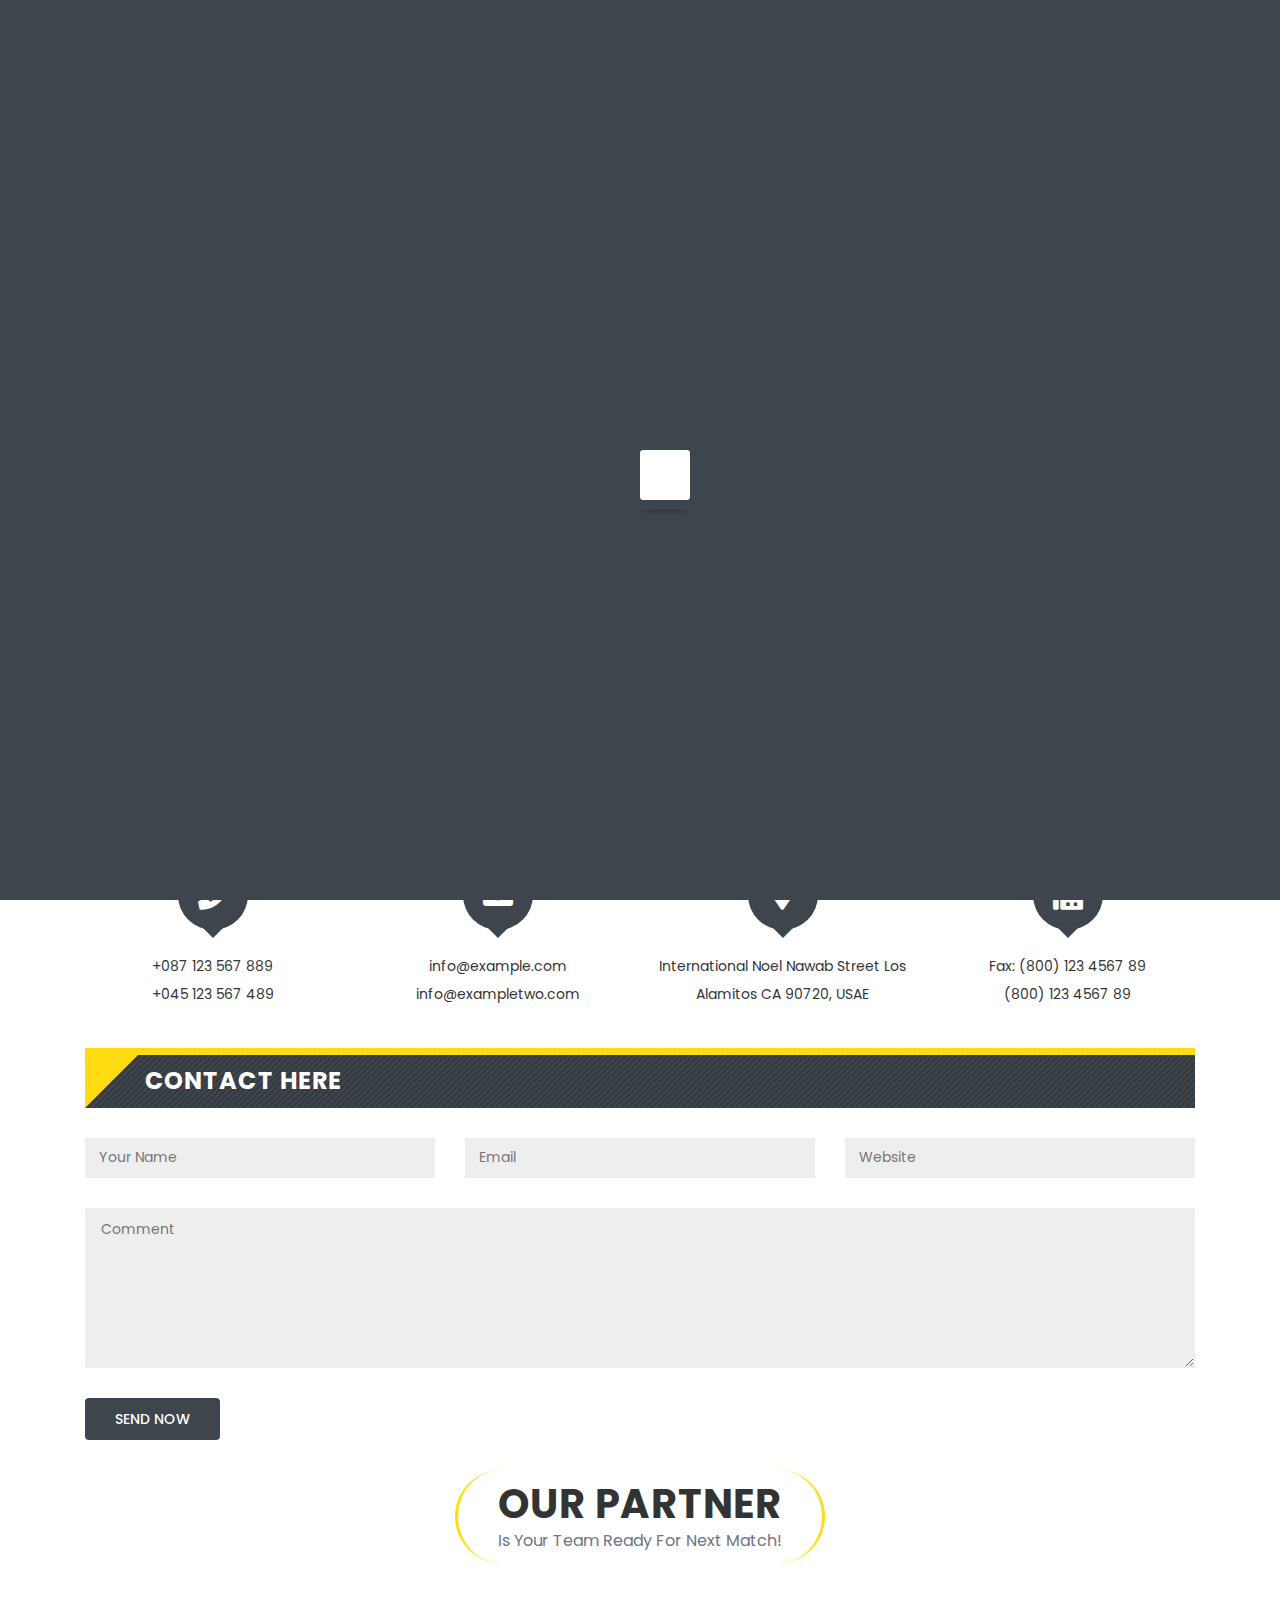
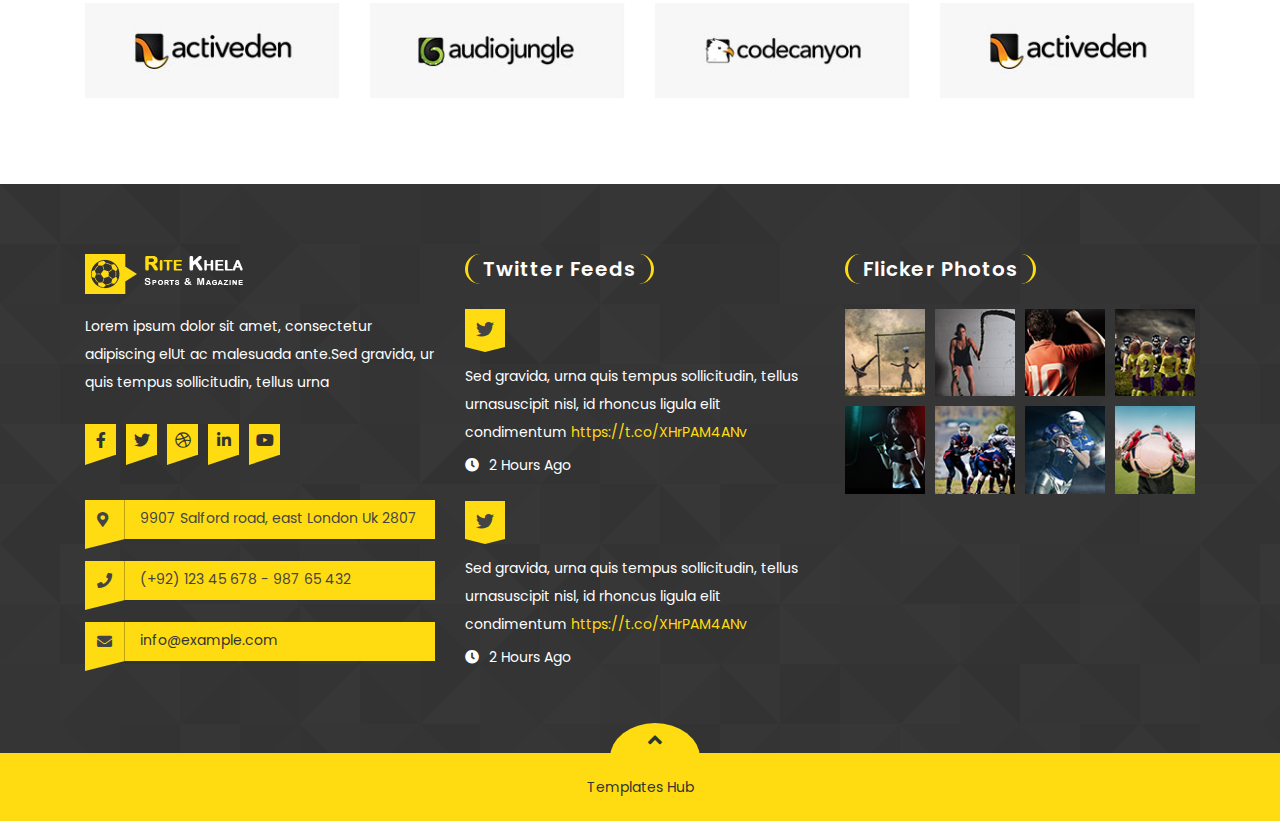
<file: contact-us.html>
<!doctype html>
<html lang="zxx">


<!-- contact-us41:21-->
<head>

    <!-- meta tags -->
    <meta charset="utf-8">
    <meta http-equiv="X-UA-Compatible" content="IE=edge">
    <meta name="viewport" content="width=device-width, initial-scale=1">
    
    <title>Sports & Magazine Khela</title>

    <!-- CSS -->
    <link rel="stylesheet" href="css/bootstrap.css">
    <link rel="stylesheet" href="css/fontawesome-all.css">
    <link rel="stylesheet" href="css/slick-slider.css">
    <link rel="stylesheet" href="css/fancybox.css">
    <link rel="stylesheet" href="css/smartmenus.css">
    <link rel="stylesheet" href="style.css">
    <link rel="stylesheet" href="css/color.css">
    <link rel="stylesheet" href="css/responsive.css">

</head>

<body class="home">
    <div id="ritekhela-loader">
        <div id="ritekhela-loader-inner">
            <div id="ritekhela-shadow"></div>
            <div id="ritekhela-box"></div>
        </div>
    </div>

    <div class="ritekhela-wrapper">

        <!--// Header //-->
        <header id="ritekhela-header" class="ritekhela-header-one">
            
            <!--// TopStrip //-->
            <div class="ritekhela-topstrip">
                <div class="container">
                    <div class="row">
                        
                        <aside class="col-md-6">
                            <strong>Latest News :</strong>
                            <div class="ritekhela-latest-news-slider">
                                <div class="ritekhela-latest-news-slider-layer">Welcome visitor you can Login or Create an Account </div>
                                <div class="ritekhela-latest-news-slider-layer">While familiar with fellow European nation France Hareide. </div>
                            </div>
                        </aside>
                        <aside class="col-md-6">
                            <ul class="ritekhela-user-strip">
                                <li><a href="#"><i class="fa fa-globe-asia"></i> Support</a></li>
                                <li><a href="#"><i class="fa fa-dollar-sign"></i> Currency : USD</a></li>
                                <li><a href="#" data-toggle="modal" data-target="#ritekhelamodalcenter"><i class="fa fa-user-alt"></i> Login</a></li>
                                <li><a href="#" data-toggle="modal" data-target="#ritekhelamodalrg"><i class="fa fa-sign-in-alt"></i> Signup</a></li>
                            </ul>
                        </aside>

                    </div>
                </div>
            </div>
            <!--// TopStrip //-->
            
            <!--// Main Header //-->
            <div class="ritekhela-main-header">
                <div class="container">
                    <div class="row">
                        <div class="col-md-12">
                            <a href="index-2.html" class="ritekhela-logo"><img src="images/logo.png" alt=""></a>
                            <div class="ritekhela-right-section">
                                <div class="ritekhela-navigation">
                                    <span class="ritekhela-menu-link">
                                        <span class="menu-bar"></span>
                                        <span class="menu-bar"></span>
                                        <span class="menu-bar"></span>
                                    </span>
                                    <nav id="main-nav">
                                        <ul id="main-menu" class="sm sm-blue">
                                            <li class="active"><a href="index-2.html">Home</a></li>
                                            <li class="megamenu-wrap"><a href="#">Features</a>
                                                <ul class="ritekhela-megamenu">
                                                   <li class="row">
                                                      <div class="col-md-3">
                                                         <h4>Link 1</h4>
                                                         <div class="ritekhela-megalist">
                                                            <div class="list"><a href="all-fixture.html">All Matches</a></div>
                                                            <div class="list"><a href="fixture-list.html">Fixture List</a></div>
                                                            <div class="list"><a href="fixture-grid.html">Fixture Grid</a></div>
                                                            <div class="list"><a href="fullstanding.html">Full Standing</a></div>
                                                            <div class="list"><a href="fixture-detail.html">Fixture Detail</a></div>
                                                            <div class="list"><a href="gallery-classic.html">Gallery Classic 4Column</a></div>
                                                         </div>
                                                      </div>
                                                      <div class="col-md-3">
                                                         <h4>Link 2</h4>
                                                         <div class="ritekhela-megalist">
                                                            <div class="list"><a href="gallery-classic-3column.html">Gallery Classic 3Column</a></div>
                                                            <div class="list"><a href="gallery-simple.html">Gallery Simple 4Column</a></div>
                                                            <div class="list"><a href="gallery-simple-3column.html">Gallery Simple 3Column</a></div>
                                                            <div class="list"><a href="search-result.html">Search Result</a></div>
                                                            <div class="list"><a href="404.html">404 Page</a></div>
                                                            <div class="list"><a href="contact-us.html">Contact Us</a></div>
                                                         </div>
                                                      </div>
                                                      <div class="col-md-6 ritekhela-megamenu-thumb">
                                                         <img src="extra-images/megamenu-frame.jpg" alt="">
                                                      </div>
                                                   </li>
                                                </ul>
                                            </li>
                                            <li><a href="#">Players</a>
                                                <ul>
                                                    <li><a href="player-grid.html">Player Grid</a></li>
                                                    <li><a href="#">Player Medium</a>
                                                        <ul>
                                                            <li><a href="player-medium-wrsb.html">Player Medium W/R/S</a></li>
                                                            <li><a href="player-medium-wlsb.html">Player Medium W/L/S</a></li>
                                                            <li><a href="player-medium-full.html">Player Medium W/O/S</a></li>
                                                        </ul>
                                                    </li>
                                                    <li><a href="player-detail.html">Player Detail</a></li>
                                                </ul>
                                            </li>
                                            <li><a href="#">Our News</a>
                                                <ul>
                                                    <li><a href="#">Blog Grid</a>
                                                        <ul>
                                                            <li><a href="blog-grid.html">Blog Grid W/O/S</a></li>
                                                            <li><a href="blog-grid-wlsb.html">Blog Grid W/L/S</a></li>
                                                            <li><a href="blog-grid-wrsb.html">Blog Grid W/R/S</a></li>
                                                        </ul>
                                                    </li>
                                                    <li><a href="#">Blog Large</a>
                                                        <ul>
                                                            <li><a href="blog-large.html">Blog Large W/O/S</a></li>
                                                            <li><a href="blog-large-wlsb.html">Blog Large W/L/S</a></li>
                                                            <li><a href="blog-large-wrsb.html">Blog Large W/R/S</a></li>
                                                        </ul>
                                                    </li>
                                                    <li><a href="#">Blog Detail</a>
                                                        <ul>
                                                            <li><a href="blog-detail.html">Blog Detail W/Thumb</a></li>
                                                            <li><a href="blog-detail-waudio.html">Blog W/SounCloud</a></li>
                                                            <li><a href="blog-detail-wvideo.html">Blog Detail W/Video</a></li>
                                                        </ul>
                                                    </li>
                                                </ul>
                                            </li>
                                            <li><a href="#">Our Shop</a>
                                                <ul>
                                                    <li><a href="shop-grid.html">Shop Grid W/O/S</a></li>
                                                    <li><a href="shop-grid-wlsb.html">Shop Grid W/L/S</a></li>
                                                    <li><a href="shop-grid-wrsb.html">Shop Grid W/R/S</a></li>
                                                    <li><a href="shop-detail.html">Shop Detail</a></li>
                                                </ul>
                                            </li>
                                            <li><a href="contact-us.html">Contact Us</a></li>
                                        </ul>
                                    </nav>
                                </div>
                                <ul class="ritekhela-navsearch">
                                    <li><a href="#" class="ritekhela-open-cart"><i class="fab fa-opencart"></i></a>
                                        <div class="ritekhela-cart-box">
                                            <h2>You have 3 items in the cart</h2>
                                            <ul>
                                                <li>
                                                    <figure><a href="#"><img src="extra-images/cartbox-1.png" alt=""></a></figure>
                                                    <div class="ritekhela-cartbox-text">
                                                        <h6><a href="#">Key Management Model The 60+ Models</a></h6>
                                                        <div class="ritekhela-rating"><span class="ritekhela-rating-box half-width"></span></div>
                                                        <span class="ritekhela-cartbox-price ritekhela-color-two">$35.99 <small>$43.00</small></span>
                                                    </div>
                                                </li>
                                                <li>
                                                    <figure><a href="#"><img src="extra-images/cartbox-2.png" alt=""></a></figure>
                                                    <div class="ritekhela-cartbox-text">
                                                        <h6><a href="#">Pyramid Principle: Logic Writing &amp; Thinking</a></h6>
                                                        <div class="ritekhela-rating"><span class="ritekhela-rating-box half-width"></span></div>
                                                        <span class="ritekhela-cartbox-price ritekhela-color-two">$21.00</span>
                                                    </div>
                                                </li>
                                            </ul>
                                            <h5>Subtotal <span class="ritekhela-color-two">$1343</span></h5>
                                            <div class="ritekhela-cart-link"><a href="#" class="ritekhela-cartbox-btn">Go to Checkout</a></div>
                                        </div>
                                    </li>
                                    <li><a href="#" data-toggle="modal" data-target="#ritekhelamodalsearch"><i class="fa fa-search"></i></a></li>
                                </ul>
                            </div>
                        </div>
                    </div>
                </div>
            </div>
            <!--// Main Header //-->

        </header>
        <!--// Header //-->
        
        <!--// SubHeader //-->
        <div class="ritekhela-subheader">
            <div class="container">
                <div class="row">
                    <div class="col-md-12">
                        <h1>Contact Us</h1>
                        <ul class="ritekhela-breadcrumb">
                            <li><a href="#">Home</a></li>
                            <li><a href="#">Blog</a></li>
                            <li>Contact Us</li>
                        </ul>
                    </div>
                </div>
            </div>
        </div>
        <!--// SubHeader //-->

        <!--// Content //-->
        <div class="ritekhela-main-content">

            <!--// Main Section //-->
            <div class="ritekhela-main-section ritekhela-contact-map-full">
                <div class="container-fluid">
                    <div class="row">
                        
                        <!--// Full Section //-->
                        <div class="ritekhela-contact-map">
                            <iframe src="https://www.google.com/maps/embed?pb=!1m18!1m12!1m3!1d13606.8196963411!2d74.3235584!3d31.504793599999996!2m3!1f0!2f0!3f0!3m2!1i1024!2i768!4f13.1!4m3!3e6!4m0!4m0!5e0!3m2!1sen!2s!4v1564568940172!5m2!1sen!2s" height="450"></iframe>
                        </div>
                        <!--// Full Section //-->

                    </div>
                </div>
            </div>
            <!--// Main Section //-->

            <!--// Main Section //-->
            <div class="ritekhela-main-section ritekhela-fixture-list-full">
                <div class="container">
                    <div class="row">
                        
                        <!--// Full Section //-->
                        <div class="col-md-12">
                            <div class="ritekhela-fancy-title-two">
                                <h2>Contact Information</h2>
                            </div>
                            <div class="ritekhela-contact-list">
                                <ul class="row">
                                    <li class="col-md-3">
                                        <i class="fa fa-phone"></i>
                                        <span>+087 123 567 889</span>
                                        <span>+045 123 567 489</span>
                                    </li>
                                    <li class="col-md-3">
                                        <i class="fas fa-envelope"></i>
                                        <a href="#">info@example.com</a>
                                        <a href="#">info@exampletwo.com</a>
                                    </li>
                                    <li class="col-md-3">
                                        <i class="fa fa-map-marker-alt"></i>
                                        <span>International Noel Nawab Street Los Alamitos CA 90720, USAE</span>
                                    </li>
                                    <li class="col-md-3">
                                        <i class="fa fa-fax"></i>
                                        <a href="#">Fax: (800) 123 4567 89</a>
                                        <a href="#">(800) 123 4567 89</a>
                                    </li>
                                </ul>
                            </div>
                            <!--// Fancy Title //-->
                            <div class="ritekhela-fancy-title-two">
                                <h2>Contact Here</h2>
                            </div>
                            <!--// Fancy Title //-->
                            <div class="ritekhela-form">
                                <form>
                                    <p>
                                        <input type="text" value="Your Name" onblur="if(this.value == '') { this.value ='Your Name'; }" onfocus="if(this.value =='Your Name') { this.value = ''; }" name="usrname" required=""> </p>
                                    <p>
                                        <input type="text" value="Email" onblur="if(this.value == '') { this.value ='Email'; }" onfocus="if(this.value =='Email') { this.value = ''; }" name="usrname" required=""> </p>
                                    <p>
                                        <input type="text" value="Website" onblur="if(this.value == '') { this.value ='Website'; }" onfocus="if(this.value =='Website') { this.value = ''; }" name="usrname" required=""> </p>
                                    <p class="ritekhela-comment">
                                        <textarea placeholder="Comment"></textarea>
                                    </p>
                                    <p class="ritekhela-submit">
                                        <input type="submit" value="Send Now" class="ritekhela-bgcolor"> </p>
                                </form>
                            </div>
                            <!--// Fancy Title //-->
                            <div class="ritekhela-fancy-title">
                                <div class="ritekhela-fancy-title-inner">
                                    <h2>our Partner</h2>
                                    <span>Is Your Team Ready For Next Match!</span>
                                </div>
                            </div>
                            <!--// Fancy Title //-->
                            
                            <!--// Partner //-->
                            <div class="ritekhela-partner-view1">
                                <ul class="row">
                                    <li class="col-md-3"><a href="#"><img src="extra-images/partner-logo-1.jpg" alt=""></a></li>
                                    <li class="col-md-3"><a href="#"><img src="extra-images/partner-logo-2.jpg" alt=""></a></li>
                                    <li class="col-md-3"><a href="#"><img src="extra-images/partner-logo-3.jpg" alt=""></a></li>
                                    <li class="col-md-3"><a href="#"><img src="extra-images/partner-logo-1.jpg" alt=""></a></li>
                                </ul>
                            </div>
                            <!--// Partner //-->
                        </div>
                        <!--// Full Section //-->

                    </div>
                </div>
            </div>
            <!--// Main Section //-->

        </div>
        <!--// Content //-->

        <!--// Footer //-->
        <footer id="ritekhela-footer" class="ritekhela-footer-one">

            <!--// Footer Widget //-->
            <div class="ritekhela-footer-widget">
                <div class="container">
                    <div class="row">
                        <aside class="widget col-md-4 widget_about_info">
                            <a href="index-2.html"><img src="images/logo.png" alt=""></a>
                            <p>Lorem ipsum dolor sit amet, consectetur adipiscing elUt ac malesuada ante.Sed gravida, ur quis tempus sollicitudin, tellus urna</p>
                            <div class="widget_about_info_social">
                                <a href="#" class="fab fa-facebook-f"></a>
                                <a href="#" class="fab fa-twitter"></a>
                                <a href="#" class="fab fa-dribbble"></a>
                                <a href="#" class="fab fa-linkedin-in"></a>
                                <a href="#" class="fab fa-youtube"></a>
                            </div>
                            <ul>
                                <li><i class="fa fa-map-marker-alt"></i> 9907 Salford road, east London Uk 2807</li>
                                <li><i class="fa fa-phone"></i> (+92) 123 45 678 - 987 65 432</li>
                                <li><i class="fa fa-envelope"></i> <a href="#">info@example.com</a></li>
                            </ul>
                        </aside>
                        <aside class="widget col-md-4 widget_twitter_feeds">
                            <div class="footer_widget_title"> <h2>Twitter Feeds</h2> </div>
                            <ul>
                                <li>
                                    <i class="fab fa-twitter"></i>
                                    <p>Sed gravida, urna quis tempus sollicitudin, tellus urnasuscipit nisl, id rhoncus ligula elit condimentum <a href="index-2.html" class="ritekhela-color">https://t.co/XHrPAM4ANv</a></p>
                                    <time datetime="2008-02-14 20:00"><i class="fa fa-clock"></i> 2 Hours Ago</time>
                                </li>
                                <li>
                                    <i class="fab fa-twitter"></i>
                                    <p>Sed gravida, urna quis tempus sollicitudin, tellus urnasuscipit nisl, id rhoncus ligula elit condimentum <a href="index-2.html" class="ritekhela-color">https://t.co/XHrPAM4ANv</a></p>
                                    <time datetime="2008-02-14 20:00"><i class="fa fa-clock"></i> 2 Hours Ago</time>
                                </li>
                            </ul>
                        </aside>
                        <aside class="widget col-md-4 widget_gallery">
                            <div class="footer_widget_title"> <h2>Flicker Photos</h2> </div>
                            <ul>
                                <li><a data-fancybox-group="group" href="extra-images/widget-gallery-1.jpg" class="fancybox"><img src="extra-images/widget-gallery-1.jpg" alt=""></a></li>
                                <li><a data-fancybox-group="group" href="extra-images/widget-gallery-1.jpg" class="fancybox"><img src="extra-images/widget-gallery-2.jpg" alt=""></a></li>
                                <li><a data-fancybox-group="group" href="extra-images/widget-gallery-1.jpg" class="fancybox"><img src="extra-images/widget-gallery-3.jpg" alt=""></a></li>
                                <li><a data-fancybox-group="group" href="extra-images/widget-gallery-1.jpg" class="fancybox"><img src="extra-images/widget-gallery-4.jpg" alt=""></a></li>
                                <li><a data-fancybox-group="group" href="extra-images/widget-gallery-1.jpg" class="fancybox"><img src="extra-images/widget-gallery-5.jpg" alt=""></a></li>
                                <li><a data-fancybox-group="group" href="extra-images/widget-gallery-1.jpg" class="fancybox"><img src="extra-images/widget-gallery-6.jpg" alt=""></a></li>
                                <li><a data-fancybox-group="group" href="extra-images/widget-gallery-1.jpg" class="fancybox"><img src="extra-images/widget-gallery-7.jpg" alt=""></a></li>
                                <li><a data-fancybox-group="group" href="extra-images/widget-gallery-1.jpg" class="fancybox"><img src="extra-images/widget-gallery-8.jpg" alt=""></a></li>
                            </ul>
                        </aside>
                    </div>
                </div>
            </div>
            <!--// Footer Widget //-->

            <!--// Footer CopyRight //-->
            <div class="ritekhela-copyright">
                <div class="container">
                    <div class="row">
                        <div class="col-md-12">
                            <p><a href="https://www.templateshub.net" target="_blank">Templates Hub</a></p>
                            <a href="#" class="ritekhela-back-top"><i class="fa fa-angle-up"></i></a>
                        </div>
                    </div>
                </div>
            </div>
            <!--// Footer CopyRight //-->

        </footer>
        <!--// Footer //-->

    </div>


    <!--// Login ModalBox //-->
    <div class="loginmodalbox modal fade" id="ritekhelamodalcenter" tabindex="-1">
       <div class="modal-dialog modal-dialog-centered" role="document">
          <div class="modal-content">
             <div class="modal-body ritekhela-bgcolor-two">
                <h5 class="modal-title">Login To Your Account</h5>
                <a href="#" class="close ritekhela-bgcolor-two" data-dismiss="modal" aria-label="Close">
                    <i class="fa fa-times"></i>
                </a>
                <form class="loginmodalbox-search">
                    <input type="text" value="Enter User Name" onblur="if(this.value == '') { this.value ='Enter User Name'; }" onfocus="if(this.value =='Enter User Name') { this.value = ''; }">
                    <input type="text" value="Type Here Password" onblur="if(this.value == '') { this.value ='Type Here Password'; }" onfocus="if(this.value =='Type Here Password') { this.value = ''; }">
                    <input type="submit" value="Login Now" class="ritekhela-bgcolor">
                    <a href="#" class="loginmodalbox-forget">Forget Password?</a>
                </form>
                <div class="ritekhela-loginbox-social">
                    <ul>
                        <li><a href="#"><i class="fab fa-facebook-f"></i> Facebook</a></li>
                        <li class="twitter"><a href="#"><i class="fab fa-twitter"></i> Twitter</a></li>
                        <li class="linkedin"><a href="#"><i class="fab fa-linkedin-in"></i> Linkedin</a></li>
                        <li class="dribbble"><a href="#"><i class="fab fa-dribbble"></i> Dribbble</a></li>
                    </ul>
                </div>
             </div>
          </div>
       </div>
    </div>

    <!--// Login ModalBox //-->
    <div class="loginmodalbox modal fade" id="ritekhelamodalrg" tabindex="-1">
       <div class="modal-dialog modal-dialog-centered" role="document">
          <div class="modal-content">
             <div class="modal-body ritekhela-bgcolor-two">
                <h5 class="modal-title">Sign Up Now</h5>
                <a href="#" class="close ritekhela-bgcolor-two" data-dismiss="modal" aria-label="Close">
                    <i class="fa fa-times"></i>
                </a>
                <form class="loginmodalbox-search">
                    <input type="text" value="Enter User Name" onblur="if(this.value == '') { this.value ='Enter User Name'; }" onfocus="if(this.value =='Enter User Name') { this.value = ''; }">
                    <input type="text" value="Type Your Password" onblur="if(this.value == '') { this.value ='Type Your Password'; }" onfocus="if(this.value =='Type Your Password') { this.value = ''; }">
                    <input type="text" value="Confirm your password" onblur="if(this.value == '') { this.value ='Confirm your password'; }" onfocus="if(this.value =='Confirm your password') { this.value = ''; }">
                    <input type="submit" value="Sign Up" class="ritekhela-bgcolor">
                    <a href="#" class="loginmodalbox-forget">Forget Password?</a>
                </form>
                <div class="ritekhela-loginbox-social">
                    <ul>
                        <li><a href="#"><i class="fab fa-facebook-f"></i> Facebook</a></li>
                        <li class="twitter"><a href="#"><i class="fab fa-twitter"></i> Twitter</a></li>
                        <li class="linkedin"><a href="#"><i class="fab fa-linkedin-in"></i> Linkedin</a></li>
                        <li class="dribbble"><a href="#"><i class="fab fa-dribbble"></i> Dribbble</a></li>
                    </ul>
                </div>
             </div>
          </div>
       </div>
    </div>

    <!--// Search ModalBox //-->
    <div class="loginmodalbox modal fade" id="ritekhelamodalsearch" tabindex="-1">
       <div class="modal-dialog modal-dialog-centered" role="document">
          <div class="modal-content">
             <div class="modal-body ritekhela-bgcolor-two">
                <h5 class="modal-title">Search Here</h5>
                <a href="#" class="close ritekhela-bgcolor-two" data-dismiss="modal" aria-label="Close">
                    <i class="fa fa-times"></i>
                </a>
                <form>
                    <input type="text" value="Search Here Now" onblur="if(this.value == '') { this.value ='Search Here Now'; }" onfocus="if(this.value =='Search Here Now') { this.value = ''; }">
                    <input type="submit" value="Search Now" class="ritekhela-bgcolor">
                </form>
             </div>
          </div>
       </div>
    </div>


    <!-- jQuery -->
    <script src="script/jquery.js"></script>
    <script src="script/popper.min.js"></script>
    <script src="script/bootstrap.min.js"></script>
    <script src="script/slick.slider.min.js"></script>
    <script src="script/fancybox.min.js"></script>
    <script src="script/isotope.min.js"></script>
    <script src="script/smartmenus.min.js"></script>
    <script src="script/progressbar.js"></script>
    <script src="script/jquery.countdown.min.js"></script>
    <script src="script/functions.js"></script>
</body>


<!-- contact-us41:26-->
</html>
</file>
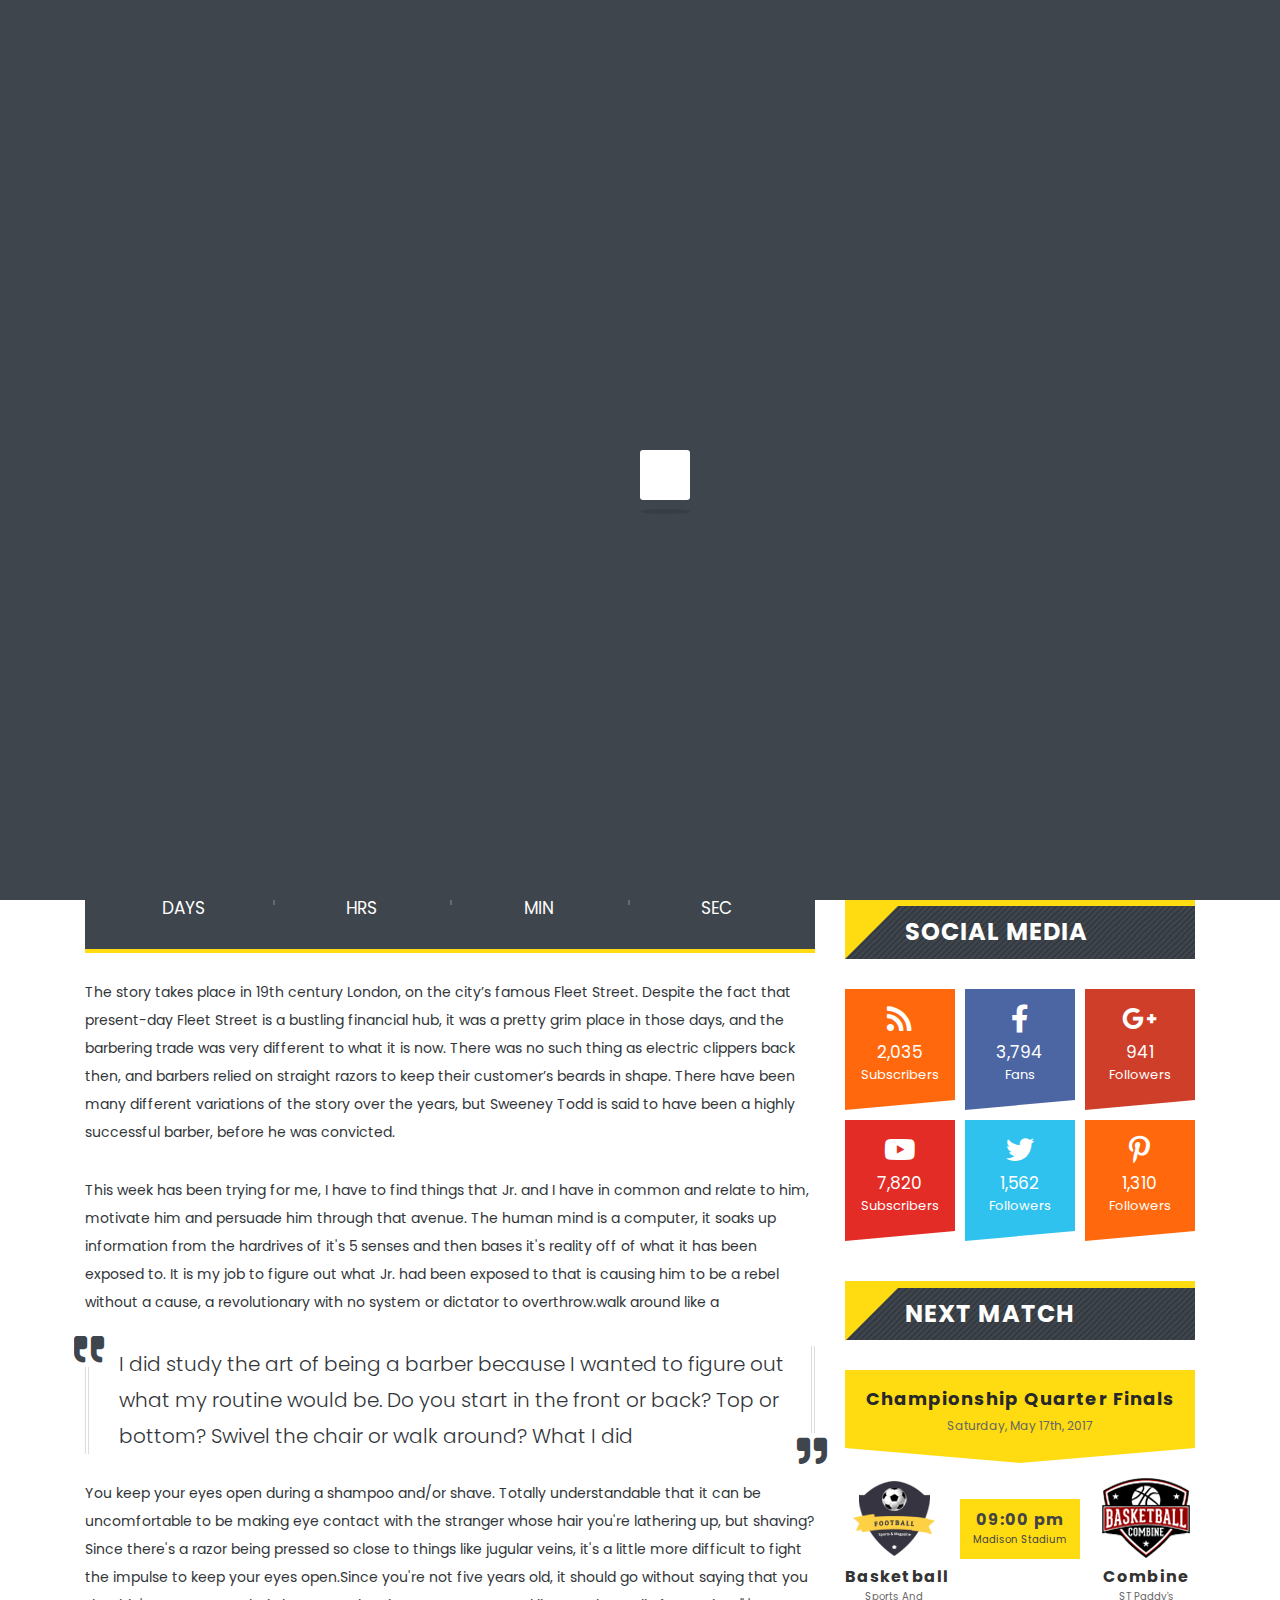
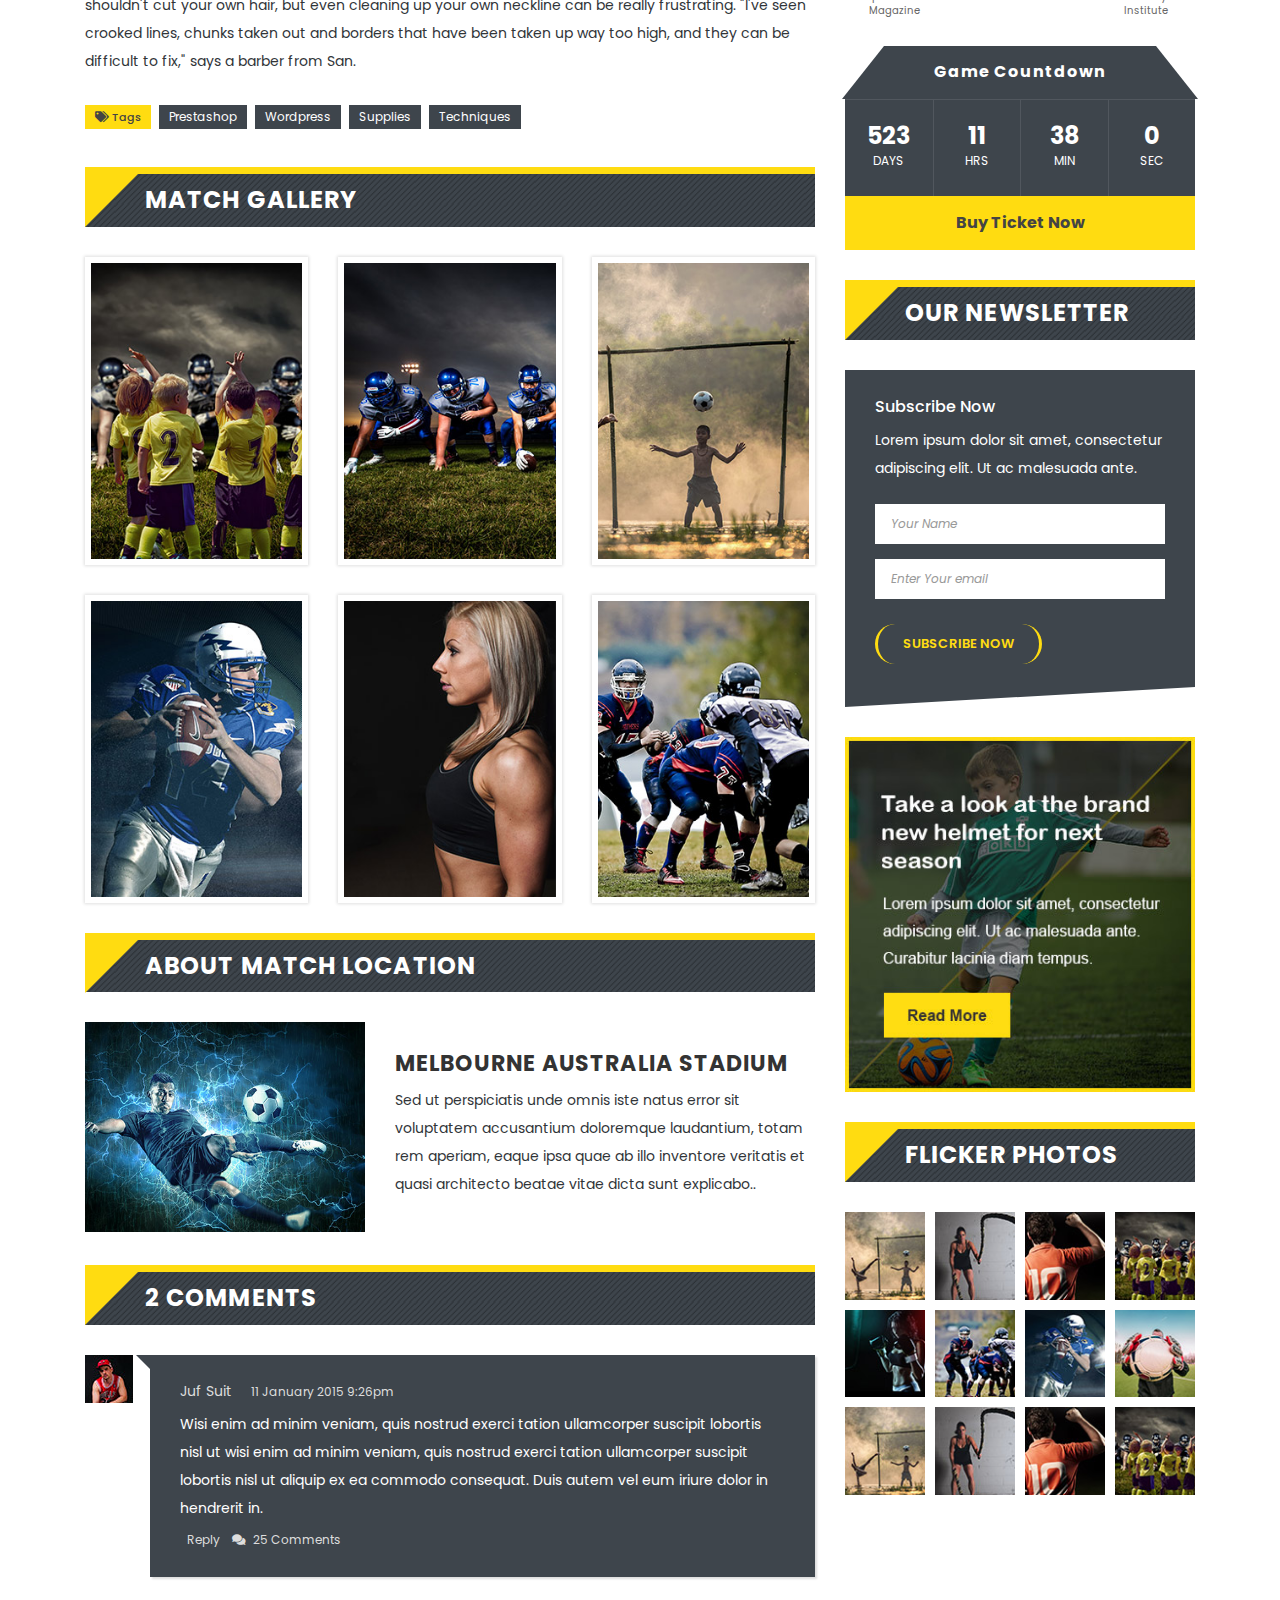
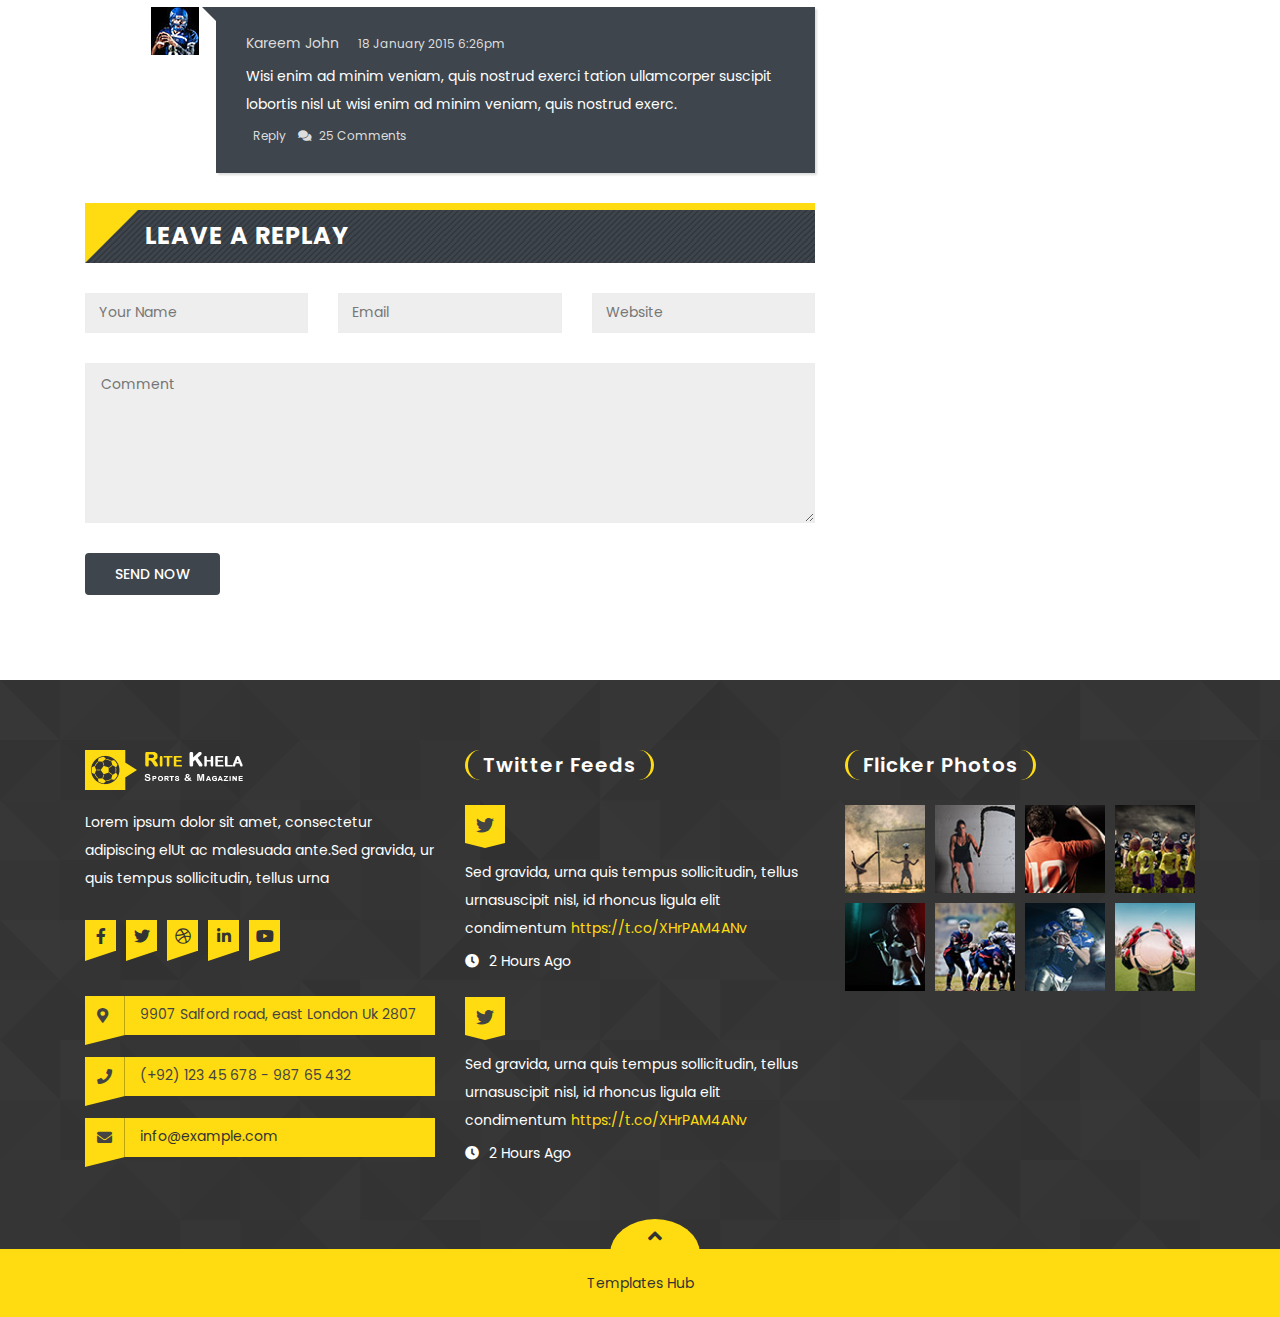
<file: fixture-detail.html>
<!doctype html>
<html lang="zxx">


<!-- fixture-detail40:55-->
<head>

    <!-- meta tags -->
    <meta charset="utf-8">
    <meta http-equiv="X-UA-Compatible" content="IE=edge">
    <meta name="viewport" content="width=device-width, initial-scale=1">
    
    <title>Sports & Magazine Khela</title>

    <!-- CSS -->
    <link rel="stylesheet" href="css/bootstrap.css">
    <link rel="stylesheet" href="css/fontawesome-all.css">
    <link rel="stylesheet" href="css/slick-slider.css">
    <link rel="stylesheet" href="css/fancybox.css">
    <link rel="stylesheet" href="css/smartmenus.css">
    <link rel="stylesheet" href="style.css">
    <link rel="stylesheet" href="css/color.css">
    <link rel="stylesheet" href="css/responsive.css">

</head>

<body class="home">
    <div id="ritekhela-loader">
        <div id="ritekhela-loader-inner">
            <div id="ritekhela-shadow"></div>
            <div id="ritekhela-box"></div>
        </div>
    </div>

    <div class="ritekhela-wrapper">

        <!--// Header //-->
        <header id="ritekhela-header" class="ritekhela-header-one">
            
            <!--// TopStrip //-->
            <div class="ritekhela-topstrip">
                <div class="container">
                    <div class="row">
                        
                        <aside class="col-md-6">
                            <strong>Latest News :</strong>
                            <div class="ritekhela-latest-news-slider">
                                <div class="ritekhela-latest-news-slider-layer">Welcome visitor you can Login or Create an Account </div>
                                <div class="ritekhela-latest-news-slider-layer">While familiar with fellow European nation France Hareide. </div>
                            </div>
                        </aside>
                        <aside class="col-md-6">
                            <ul class="ritekhela-user-strip">
                                <li><a href="#"><i class="fa fa-globe-asia"></i> Support</a></li>
                                <li><a href="#"><i class="fa fa-dollar-sign"></i> Currency : USD</a></li>
                                <li><a href="#" data-toggle="modal" data-target="#ritekhelamodalcenter"><i class="fa fa-user-alt"></i> Login</a></li>
                                <li><a href="#" data-toggle="modal" data-target="#ritekhelamodalrg"><i class="fa fa-sign-in-alt"></i> Signup</a></li>
                            </ul>
                        </aside>

                    </div>
                </div>
            </div>
            <!--// TopStrip //-->
            
            <!--// Main Header //-->
            <div class="ritekhela-main-header">
                <div class="container">
                    <div class="row">
                        <div class="col-md-12">
                            <a href="index-2.html" class="ritekhela-logo"><img src="images/logo.png" alt=""></a>
                            <div class="ritekhela-right-section">
                                <div class="ritekhela-navigation">
                                    <span class="ritekhela-menu-link">
                                        <span class="menu-bar"></span>
                                        <span class="menu-bar"></span>
                                        <span class="menu-bar"></span>
                                    </span>
                                    <nav id="main-nav">
                                        <ul id="main-menu" class="sm sm-blue">
                                            <li class="active"><a href="index-2.html">Home</a></li>
                                            <li class="megamenu-wrap"><a href="#">Features</a>
                                                <ul class="ritekhela-megamenu">
                                                   <li class="row">
                                                      <div class="col-md-3">
                                                         <h4>Link 1</h4>
                                                         <div class="ritekhela-megalist">
                                                            <div class="list"><a href="all-fixture.html">All Matches</a></div>
                                                            <div class="list"><a href="fixture-list.html">Fixture List</a></div>
                                                            <div class="list"><a href="fixture-grid.html">Fixture Grid</a></div>
                                                            <div class="list"><a href="fullstanding.html">Full Standing</a></div>
                                                            <div class="list"><a href="fixture-detail.html">Fixture Detail</a></div>
                                                            <div class="list"><a href="gallery-classic.html">Gallery Classic 4Column</a></div>
                                                         </div>
                                                      </div>
                                                      <div class="col-md-3">
                                                         <h4>Link 2</h4>
                                                         <div class="ritekhela-megalist">
                                                            <div class="list"><a href="gallery-classic-3column.html">Gallery Classic 3Column</a></div>
                                                            <div class="list"><a href="gallery-simple.html">Gallery Simple 4Column</a></div>
                                                            <div class="list"><a href="gallery-simple-3column.html">Gallery Simple 3Column</a></div>
                                                            <div class="list"><a href="search-result.html">Search Result</a></div>
                                                            <div class="list"><a href="404.html">404 Page</a></div>
                                                            <div class="list"><a href="contact-us.html">Contact Us</a></div>
                                                         </div>
                                                      </div>
                                                      <div class="col-md-6 ritekhela-megamenu-thumb">
                                                         <img src="extra-images/megamenu-frame.jpg" alt="">
                                                      </div>
                                                   </li>
                                                </ul>
                                            </li>
                                            <li><a href="#">Players</a>
                                                <ul>
                                                    <li><a href="player-grid.html">Player Grid</a></li>
                                                    <li><a href="#">Player Medium</a>
                                                        <ul>
                                                            <li><a href="player-medium-wrsb.html">Player Medium W/R/S</a></li>
                                                            <li><a href="player-medium-wlsb.html">Player Medium W/L/S</a></li>
                                                            <li><a href="player-medium-full.html">Player Medium W/O/S</a></li>
                                                        </ul>
                                                    </li>
                                                    <li><a href="player-detail.html">Player Detail</a></li>
                                                </ul>
                                            </li>
                                            <li><a href="#">Our News</a>
                                                <ul>
                                                    <li><a href="#">Blog Grid</a>
                                                        <ul>
                                                            <li><a href="blog-grid.html">Blog Grid W/O/S</a></li>
                                                            <li><a href="blog-grid-wlsb.html">Blog Grid W/L/S</a></li>
                                                            <li><a href="blog-grid-wrsb.html">Blog Grid W/R/S</a></li>
                                                        </ul>
                                                    </li>
                                                    <li><a href="#">Blog Large</a>
                                                        <ul>
                                                            <li><a href="blog-large.html">Blog Large W/O/S</a></li>
                                                            <li><a href="blog-large-wlsb.html">Blog Large W/L/S</a></li>
                                                            <li><a href="blog-large-wrsb.html">Blog Large W/R/S</a></li>
                                                        </ul>
                                                    </li>
                                                    <li><a href="#">Blog Detail</a>
                                                        <ul>
                                                            <li><a href="blog-detail.html">Blog Detail W/Thumb</a></li>
                                                            <li><a href="blog-detail-waudio.html">Blog W/SounCloud</a></li>
                                                            <li><a href="blog-detail-wvideo.html">Blog Detail W/Video</a></li>
                                                        </ul>
                                                    </li>
                                                </ul>
                                            </li>
                                            <li><a href="#">Our Shop</a>
                                                <ul>
                                                    <li><a href="shop-grid.html">Shop Grid W/O/S</a></li>
                                                    <li><a href="shop-grid-wlsb.html">Shop Grid W/L/S</a></li>
                                                    <li><a href="shop-grid-wrsb.html">Shop Grid W/R/S</a></li>
                                                    <li><a href="shop-detail.html">Shop Detail</a></li>
                                                </ul>
                                            </li>
                                            <li><a href="contact-us.html">Contact Us</a></li>
                                        </ul>
                                    </nav>
                                </div>
                                <ul class="ritekhela-navsearch">
                                    <li><a href="#" class="ritekhela-open-cart"><i class="fab fa-opencart"></i></a>
                                        <div class="ritekhela-cart-box">
                                            <h2>You have 3 items in the cart</h2>
                                            <ul>
                                                <li>
                                                    <figure><a href="#"><img src="extra-images/cartbox-1.png" alt=""></a></figure>
                                                    <div class="ritekhela-cartbox-text">
                                                        <h6><a href="#">Key Management Model The 60+ Models</a></h6>
                                                        <div class="ritekhela-rating"><span class="ritekhela-rating-box half-width"></span></div>
                                                        <span class="ritekhela-cartbox-price ritekhela-color-two">$35.99 <small>$43.00</small></span>
                                                    </div>
                                                </li>
                                                <li>
                                                    <figure><a href="#"><img src="extra-images/cartbox-2.png" alt=""></a></figure>
                                                    <div class="ritekhela-cartbox-text">
                                                        <h6><a href="#">Pyramid Principle: Logic Writing &amp; Thinking</a></h6>
                                                        <div class="ritekhela-rating"><span class="ritekhela-rating-box half-width"></span></div>
                                                        <span class="ritekhela-cartbox-price ritekhela-color-two">$21.00</span>
                                                    </div>
                                                </li>
                                            </ul>
                                            <h5>Subtotal <span class="ritekhela-color-two">$1343</span></h5>
                                            <div class="ritekhela-cart-link"><a href="#" class="ritekhela-cartbox-btn">Go to Checkout</a></div>
                                        </div>
                                    </li>
                                    <li><a href="#" data-toggle="modal" data-target="#ritekhelamodalsearch"><i class="fa fa-search"></i></a></li>
                                </ul>
                            </div>
                        </div>
                    </div>
                </div>
            </div>
            <!--// Main Header //-->

        </header>
        <!--// Header //-->
        
        <!--// SubHeader //-->
        <div class="ritekhela-subheader">
            <div class="container">
                <div class="row">
                    <div class="col-md-12">
                        <h1>Fixture Detail</h1>
                        <ul class="ritekhela-breadcrumb">
                            <li><a href="#">Home</a></li>
                            <li><a href="#">Fixtures</a></li>
                            <li>Fixture Detail</li>
                        </ul>
                    </div>
                </div>
            </div>
        </div>
        <!--// SubHeader //-->

        <!--// Content //-->
        <div class="ritekhela-main-content">

            <!--// Main Section //-->
            <div class="ritekhela-main-section ritekhela-fixture-list-full">
                <div class="container">
                    <div class="row">
                        
                        <!--// Full Section //-->
                        <div class="col-md-8">

                            <div class="ritekhela-editor-detail-top">
                                <h2>Footbal Match in March</h2>
                                <ul class="ritekhela-editor-option">
                                    <li><a href="#"><i class="fa fa-user"></i> Mark Endrison</a></li>
                                    <li><i class="fa fa-calendar-alt"></i> June 22, 2014 13:00 - 14:30</li>
                                    <li><i class="fa fa-map-marker-alt"></i> 121 King Street, Melbourne Australia</li>
                                </ul>
                            </div>
                            <!--// Fixture Detail List //-->
                            <figure class="ritekhela-fixture-detail">
                                <img src="extra-images/fixture-detail-1.jpg" alt="">
                                <figcaption>
                                    <div id="ritekhela-match-countdown"></div>
                                </figcaption>
                            </figure>

                            <div class="ritekhela-editor-detail">
                                <p>The story takes place in 19th century London, on the city’s famous Fleet Street. Despite the fact that present-day Fleet Street is a bustling financial hub, it was a pretty grim place in those days, and the barbering trade was very different to what it is now. There was no such thing as electric clippers back then, and barbers relied on straight razors to keep their customer’s beards in shape. There have been many different variations of the story over the years, but Sweeney Todd is said to have been a highly successful barber, before he was convicted.</p>
                                <p>This week has been trying for me, I have to find things that Jr. and I have in common and relate to him, motivate him and persuade him through that avenue. The human mind is a computer, it soaks up information from the hardrives of it's 5 senses and then bases it's reality off of what it has been exposed to. It is my job to figure out what Jr. had been exposed to that is causing him to be a rebel without a cause, a revolutionary with no system or dictator to overthrow.walk around like a</p>
                                <blockquote>I did study the art of being a barber because I wanted to figure out what my routine would be. Do you start in the front or back? Top or bottom? Swivel the chair or walk around? What I did</blockquote>
                                <p>You keep your eyes open during a shampoo and/or shave. Totally understandable that it can be uncomfortable to be making eye contact with the stranger whose hair you're lathering up, but shaving? Since there's a razor being pressed so close to things like jugular veins, it's a little more difficult to fight the impulse to keep your eyes open.Since you're not five years old, it should go without saying that you shouldn't cut your own hair, but even cleaning up your own neckline can be really frustrating. "I've seen crooked lines, chunks taken out and borders that have been taken up way too high, and they can be difficult to fix," says a barber from San.</p>
                                <div class="ritekhela-tags">
                                    <span><i class="fa fa-tags"></i> Tags</span>
                                    <a href="#">prestashop</a>
                                    <a href="#">wordpress</a>
                                    <a href="#">Supplies</a>
                                    <a href="#">Techniques</a>
                                </div>
                            </div>
                            
                            <div class="ritekhela-fancy-title-two">
                                <h2>Match Gallery</h2>
                            </div>
                            <div class="ritekhela-match-gallery">
                                <ul class="row">
                                    <li class="col-md-4">
                                        <a href="extra-images/gallery-view2-1.jpg" class="fancybox"><img src="extra-images/gallery-view2-1.jpg" alt=""> <i class="fa fa-plus"></i> </a>
                                    </li>
                                    <li class="col-md-4">
                                        <a href="extra-images/gallery-view2-2.jpg" class="fancybox"><img src="extra-images/gallery-view2-2.jpg" alt=""> <i class="fa fa-plus"></i> </a>
                                    </li>
                                    <li class="col-md-4">
                                        <a href="extra-images/gallery-view2-3.jpg" class="fancybox"><img src="extra-images/gallery-view2-3.jpg" alt=""> <i class="fa fa-plus"></i> </a>
                                    </li>
                                    <li class="col-md-4">
                                        <a href="extra-images/gallery-view2-4.jpg" class="fancybox"><img src="extra-images/gallery-view2-4.jpg" alt=""> <i class="fa fa-plus"></i> </a>
                                    </li>
                                    <li class="col-md-4">
                                        <a href="extra-images/gallery-view2-5.jpg" class="fancybox"><img src="extra-images/gallery-view2-5.jpg" alt=""> <i class="fa fa-plus"></i> </a>
                                    </li>
                                    <li class="col-md-4">
                                        <a href="extra-images/gallery-view2-6.jpg" class="fancybox"><img src="extra-images/gallery-view2-6.jpg" alt=""> <i class="fa fa-plus"></i> </a>
                                    </li>
                                </ul>
                            </div>

                            <div class="ritekhela-fancy-title-two">
                                <h2>About Match Location</h2>
                            </div>
                            <div class="authore-wrap">
                                <figure>
                                    <a href="#"><img alt="" src="extra-images/about-match-1.jpg"></a>
                                </figure>
                                <div class="ritekhela-authore-info">
                                    <h2><a href="#">Melbourne Australia Stadium</a></h2>
                                    <p>Sed ut perspiciatis unde omnis iste natus error sit voluptatem accusantium doloremque laudantium, totam rem aperiam, eaque ipsa quae ab illo inventore veritatis et quasi architecto beatae vitae dicta sunt explicabo..</p>
                                </div>
                            </div>

                            <div class="ritekhela-fancy-title-two">
                                <h2>2 Comments</h2>
                            </div>
                            <div id="ritekhela-comments">
                                <ul>
                                    <li>
                                        <div class="thumblist">
                                            <ul>
                                                <li>
                                                    <figure>
                                                        <a href="#"><img src="extra-images/comment1.jpg" alt=""></a>
                                                    </figure>
                                                    <div class="ritekhela-text">
                                                        <a href="#">Juf Suit</a>
                                                        <time datetime="2008-02-14 20:00"><i class="fa fa-clock-o"></i> 11 January 2015 9:26pm</time>
                                                        <p>Wisi enim ad minim veniam, quis nostrud exerci tation ullamcorper suscipit lobortis nisl ut wisi enim ad minim veniam, quis nostrud exerci tation ullamcorper suscipit lobortis nisl ut aliquip ex ea commodo consequat. Duis autem vel eum iriure dolor in hendrerit in.</p>
                                                        <a class="replay-button" href="#"><i class="fa fa-mail-reply"></i> Reply</a>
                                                        <a href="#" class="comment-button"><i class="fa fa-comments"></i> 25 Comments</a>
                                                    </div>
                                                </li>
                                            </ul>
                                        </div>
                                        <ul class="children">
                                            <li>
                                                <figure>
                                                    <a href="#"><img src="extra-images/comment2.jpg" alt=""></a>
                                                </figure>
                                                <div class="ritekhela-text">
                                                    <a href="#">Kareem John</a>
                                                    <time datetime="2008-02-14 20:00"><i class="fa fa-clock-o"></i> 18 January 2015 6:26pm</time>
                                                    <p>Wisi enim ad minim veniam, quis nostrud exerci tation ullamcorper suscipit lobortis nisl ut wisi enim ad minim veniam, quis nostrud exerc.</p>
                                                    <a class="replay-button" href="#"><i class="fa fa-mail-reply"></i> Reply</a>
                                                    <a href="#" class="comment-button"><i class="fa fa-comments"></i> 25 Comments</a>
                                                </div>
                                            </li>
                                        </ul>
                                    </li>
                                </ul>
                            </div>

                            <div class="ritekhela-fancy-title-two">
                                <h2>Leave a Replay</h2>
                            </div>
                            <div class="ritekhela-form">
                                <form>
                                    <p>
                                        <input type="text" value="Your Name" onblur="if(this.value == '') { this.value ='Your Name'; }" onfocus="if(this.value =='Your Name') { this.value = ''; }" name="usrname" required=""> </p>
                                    <p>
                                        <input type="text" value="Email" onblur="if(this.value == '') { this.value ='Email'; }" onfocus="if(this.value =='Email') { this.value = ''; }" name="usrname" required=""> </p>
                                    <p>
                                        <input type="text" value="Website" onblur="if(this.value == '') { this.value ='Website'; }" onfocus="if(this.value =='Website') { this.value = ''; }" name="usrname" required=""> </p>
                                    <p class="ritekhela-comment">
                                        <textarea placeholder="Comment"></textarea>
                                    </p>
                                    <p class="ritekhela-submit">
                                        <input type="submit" value="Send Now" class="ritekhela-bgcolor"> </p>
                                </form>
                            </div>

                        </div>
                        <!--// Full Section //-->

                        <!--// SideBaar //-->
                        <aside class="col-md-4">
                            
                            <!--// Widget Popular News //-->
                            <div class="widget widget_categories">
                                <div class="ritekhela-fancy-title-two">
                                    <h2>categories</h2>
                                </div>
                                <ul>
                                    <li><a href="#">Boxing</a> 03</li>
                                    <li><a href="#">Championship</a> 05</li>
                                    <li><a href="#">Cycling</a> 03</li>
                                    <li><a href="#">Football</a> 19</li>
                                    <li><a href="#">NFL</a> 02</li>
                                    <li><a href="#">Golf</a> 11</li>
                                    <li><a href="#">Premier League</a> 12</li>
                                    <li><a href="#">Tennis</a> 04</li>
                                    <li><a href="#">Super Ball</a> 03</li>
                                </ul>
                            </div>
                            <!--// Widget Popular News //-->

                            <!--// Widget Social Media //-->
                            <div class="widget widget_social_media">
                                <div class="ritekhela-fancy-title-two">
                                    <h2>Social Media</h2>
                                </div>
                                <ul>
                                    <li>
                                        <a href="#" class="rss">
                                            <i class="fa fa-rss"></i>
                                            <span>2,035</span>
                                            <small>Subscribers</small>
                                        </a>
                                    </li>
                                    <li>
                                        <a href="#" class="fb">
                                            <i class="fab fa-facebook-f"></i>
                                            <span>3,794</span>
                                            <small>Fans</small>
                                        </a>
                                    </li>
                                    <li>
                                        <a href="#" class="g_plus">
                                            <i class="fab fa-google-plus-g"></i>
                                            <span>941</span>
                                            <small>Followers</small>
                                        </a>
                                    </li>
                                    <li>
                                        <a href="#" class="you_tube">
                                            <i class="fab fa-youtube"></i>
                                            <span>7,820</span>
                                            <small>Subscribers</small>
                                        </a>
                                    </li>
                                    <li>
                                        <a href="#" class="twitter">
                                            <i class="fab fa-twitter"></i>
                                            <span>1,562</span>
                                            <small>Followers</small>
                                        </a>
                                    </li>
                                    <li>
                                        <a href="#" class="pint">
                                            <i class="fab fa-pinterest-p"></i>
                                            <span>1,310</span>
                                            <small>Followers</small>
                                        </a>
                                    </li>
                                </ul>
                            </div>
                            <!--// Widget Social Media //-->

                            <!--// Widget Next Match //-->
                            <div class="widget widget_next_match">
                                <div class="ritekhela-fancy-title-two">
                                    <h2>Next Match</h2>
                                </div>
                                <div class="widget_next_match_title">
                                    <h5>Championship Quarter Finals</h5>
                                    <span>Saturday, May 17th, 2017</span>
                                </div>
                                <ul>
                                    <li>
                                        <img src="extra-images/widget-next-match-logo-1.png" alt="">
                                        <h6><a href="fixture-detail.html">Basketball</a></h6>
                                        <small>Sports And Magazine</small>
                                    </li>
                                    <li>
                                        <div class="widget_next_match_option">
                                            <h6>09:00 pm</h6>
                                            <small>Madison Stadium</small>
                                        </div>
                                    </li>
                                    <li>
                                        <img src="extra-images/widget-next-match-logo-2.png" alt="">
                                        <h6><a href="fixture-detail.html">Combine</a></h6>
                                        <small>ST Paddy's Institute</small>
                                    </li>
                                </ul>
                                <div class="widget_match_countdown">
                                    <h6>Game Countdown</h6>
                                    <div id="ritekhela-match-countdowntw"></div>
                                </div>
                                <a href="#" class="widget_match_btn">Buy Ticket Now</a>
                            </div>
                            <!--// Widget Next Match //-->

                            <!--// Widget Newsletter //-->
                            <div class="widget widget_newsletter">
                                <div class="ritekhela-fancy-title-two">
                                    <h2>Our Newsletter</h2>
                                </div>
                                <form>
                                    <label>Subscribe Now</label>
                                    <p>Lorem ipsum dolor sit amet, consectetur adipiscing elit. Ut ac malesuada ante.</p>
                                    <input type="text" value="Your Name" onblur="if(this.value == '') { this.value ='Your Name'; }" onfocus="if(this.value =='Your Name') { this.value = ''; }">
                                    <input type="text" value="Enter Your email" onblur="if(this.value == '') { this.value ='Enter Your email'; }" onfocus="if(this.value =='Enter Your email') { this.value = ''; }">
                                    <input type="submit" value="Subscribe Now">
                                </form>
                            </div>
                            <!--// Widget Newsletter //-->

                            <!--// Widget Add's //-->
                            <div class="widget widget_add">
                                <img src="extra-images/add.jpg" alt="">
                            </div>
                            <!--// Widget Add's //-->
                            
                            <!--// Widget Gallery //-->
                            <div class="widget widget_gallery">
                                <div class="ritekhela-fancy-title-two">
                                    <h2>Flicker Photos</h2>
                                </div>
                                <ul>
                                    <li><a data-fancybox-group="group" href="extra-images/widget-gallery-1.jpg" class="fancybox"><img src="extra-images/widget-gallery-1.jpg" alt=""></a></li>
                                    <li><a data-fancybox-group="group" href="extra-images/widget-gallery-1.jpg" class="fancybox"><img src="extra-images/widget-gallery-2.jpg" alt=""></a></li>
                                    <li><a data-fancybox-group="group" href="extra-images/widget-gallery-1.jpg" class="fancybox"><img src="extra-images/widget-gallery-3.jpg" alt=""></a></li>
                                    <li><a data-fancybox-group="group" href="extra-images/widget-gallery-1.jpg" class="fancybox"><img src="extra-images/widget-gallery-4.jpg" alt=""></a></li>
                                    <li><a data-fancybox-group="group" href="extra-images/widget-gallery-1.jpg" class="fancybox"><img src="extra-images/widget-gallery-5.jpg" alt=""></a></li>
                                    <li><a data-fancybox-group="group" href="extra-images/widget-gallery-1.jpg" class="fancybox"><img src="extra-images/widget-gallery-6.jpg" alt=""></a></li>
                                    <li><a data-fancybox-group="group" href="extra-images/widget-gallery-1.jpg" class="fancybox"><img src="extra-images/widget-gallery-7.jpg" alt=""></a></li>
                                    <li><a data-fancybox-group="group" href="extra-images/widget-gallery-1.jpg" class="fancybox"><img src="extra-images/widget-gallery-8.jpg" alt=""></a></li>
                                    <li><a data-fancybox-group="group" href="extra-images/widget-gallery-1.jpg" class="fancybox"><img src="extra-images/widget-gallery-1.jpg" alt=""></a></li>
                                    <li><a data-fancybox-group="group" href="extra-images/widget-gallery-1.jpg" class="fancybox"><img src="extra-images/widget-gallery-2.jpg" alt=""></a></li>
                                    <li><a data-fancybox-group="group" href="extra-images/widget-gallery-1.jpg" class="fancybox"><img src="extra-images/widget-gallery-3.jpg" alt=""></a></li>
                                    <li><a data-fancybox-group="group" href="extra-images/widget-gallery-1.jpg" class="fancybox"><img src="extra-images/widget-gallery-4.jpg" alt=""></a></li>
                                </ul>
                            </div>
                            <!--// Widget Gallery //-->

                        </aside>
                        <!--// SideBaar //-->

                    </div>
                </div>
            </div>
            <!--// Main Section //-->

        </div>
        <!--// Content //-->

        <!--// Footer //-->
        <footer id="ritekhela-footer" class="ritekhela-footer-one">

            <!--// Footer Widget //-->
            <div class="ritekhela-footer-widget">
                <div class="container">
                    <div class="row">
                        <aside class="widget col-md-4 widget_about_info">
                            <a href="index-2.html"><img src="images/logo.png" alt=""></a>
                            <p>Lorem ipsum dolor sit amet, consectetur adipiscing elUt ac malesuada ante.Sed gravida, ur quis tempus sollicitudin, tellus urna</p>
                            <div class="widget_about_info_social">
                                <a href="#" class="fab fa-facebook-f"></a>
                                <a href="#" class="fab fa-twitter"></a>
                                <a href="#" class="fab fa-dribbble"></a>
                                <a href="#" class="fab fa-linkedin-in"></a>
                                <a href="#" class="fab fa-youtube"></a>
                            </div>
                            <ul>
                                <li><i class="fa fa-map-marker-alt"></i> 9907 Salford road, east London Uk 2807</li>
                                <li><i class="fa fa-phone"></i> (+92) 123 45 678 - 987 65 432</li>
                                <li><i class="fa fa-envelope"></i> <a href="#">info@example.com</a></li>
                            </ul>
                        </aside>
                        <aside class="widget col-md-4 widget_twitter_feeds">
                            <div class="footer_widget_title"> <h2>Twitter Feeds</h2> </div>
                            <ul>
                                <li>
                                    <i class="fab fa-twitter"></i>
                                    <p>Sed gravida, urna quis tempus sollicitudin, tellus urnasuscipit nisl, id rhoncus ligula elit condimentum <a href="index-2.html" class="ritekhela-color">https://t.co/XHrPAM4ANv</a></p>
                                    <time datetime="2008-02-14 20:00"><i class="fa fa-clock"></i> 2 Hours Ago</time>
                                </li>
                                <li>
                                    <i class="fab fa-twitter"></i>
                                    <p>Sed gravida, urna quis tempus sollicitudin, tellus urnasuscipit nisl, id rhoncus ligula elit condimentum <a href="index-2.html" class="ritekhela-color">https://t.co/XHrPAM4ANv</a></p>
                                    <time datetime="2008-02-14 20:00"><i class="fa fa-clock"></i> 2 Hours Ago</time>
                                </li>
                            </ul>
                        </aside>
                        <aside class="widget col-md-4 widget_gallery">
                            <div class="footer_widget_title"> <h2>Flicker Photos</h2> </div>
                            <ul>
                                <li><a data-fancybox-group="group" href="extra-images/widget-gallery-1.jpg" class="fancybox"><img src="extra-images/widget-gallery-1.jpg" alt=""></a></li>
                                <li><a data-fancybox-group="group" href="extra-images/widget-gallery-1.jpg" class="fancybox"><img src="extra-images/widget-gallery-2.jpg" alt=""></a></li>
                                <li><a data-fancybox-group="group" href="extra-images/widget-gallery-1.jpg" class="fancybox"><img src="extra-images/widget-gallery-3.jpg" alt=""></a></li>
                                <li><a data-fancybox-group="group" href="extra-images/widget-gallery-1.jpg" class="fancybox"><img src="extra-images/widget-gallery-4.jpg" alt=""></a></li>
                                <li><a data-fancybox-group="group" href="extra-images/widget-gallery-1.jpg" class="fancybox"><img src="extra-images/widget-gallery-5.jpg" alt=""></a></li>
                                <li><a data-fancybox-group="group" href="extra-images/widget-gallery-1.jpg" class="fancybox"><img src="extra-images/widget-gallery-6.jpg" alt=""></a></li>
                                <li><a data-fancybox-group="group" href="extra-images/widget-gallery-1.jpg" class="fancybox"><img src="extra-images/widget-gallery-7.jpg" alt=""></a></li>
                                <li><a data-fancybox-group="group" href="extra-images/widget-gallery-1.jpg" class="fancybox"><img src="extra-images/widget-gallery-8.jpg" alt=""></a></li>
                            </ul>
                        </aside>
                    </div>
                </div>
            </div>
            <!--// Footer Widget //-->

            <!--// Footer CopyRight //-->
            <div class="ritekhela-copyright">
                <div class="container">
                    <div class="row">
                        <div class="col-md-12">
                            <p><a href="https://www.templateshub.net" target="_blank">Templates Hub</a></p>
                            <a href="#" class="ritekhela-back-top"><i class="fa fa-angle-up"></i></a>
                        </div>
                    </div>
                </div>
            </div>
            <!--// Footer CopyRight //-->

        </footer>
        <!--// Footer //-->

    </div>


    <!--// Login ModalBox //-->
    <div class="loginmodalbox modal fade" id="ritekhelamodalcenter" tabindex="-1">
       <div class="modal-dialog modal-dialog-centered" role="document">
          <div class="modal-content">
             <div class="modal-body ritekhela-bgcolor-two">
                <h5 class="modal-title">Login To Your Account</h5>
                <a href="#" class="close ritekhela-bgcolor-two" data-dismiss="modal" aria-label="Close">
                    <i class="fa fa-times"></i>
                </a>
                <form class="loginmodalbox-search">
                    <input type="text" value="Enter User Name" onblur="if(this.value == '') { this.value ='Enter User Name'; }" onfocus="if(this.value =='Enter User Name') { this.value = ''; }">
                    <input type="text" value="Type Here Password" onblur="if(this.value == '') { this.value ='Type Here Password'; }" onfocus="if(this.value =='Type Here Password') { this.value = ''; }">
                    <input type="submit" value="Login Now" class="ritekhela-bgcolor">
                    <a href="#" class="loginmodalbox-forget">Forget Password?</a>
                </form>
                <div class="ritekhela-loginbox-social">
                    <ul>
                        <li><a href="#"><i class="fab fa-facebook-f"></i> Facebook</a></li>
                        <li class="twitter"><a href="#"><i class="fab fa-twitter"></i> Twitter</a></li>
                        <li class="linkedin"><a href="#"><i class="fab fa-linkedin-in"></i> Linkedin</a></li>
                        <li class="dribbble"><a href="#"><i class="fab fa-dribbble"></i> Dribbble</a></li>
                    </ul>
                </div>
             </div>
          </div>
       </div>
    </div>

    <!--// Login ModalBox //-->
    <div class="loginmodalbox modal fade" id="ritekhelamodalrg" tabindex="-1">
       <div class="modal-dialog modal-dialog-centered" role="document">
          <div class="modal-content">
             <div class="modal-body ritekhela-bgcolor-two">
                <h5 class="modal-title">Sign Up Now</h5>
                <a href="#" class="close ritekhela-bgcolor-two" data-dismiss="modal" aria-label="Close">
                    <i class="fa fa-times"></i>
                </a>
                <form class="loginmodalbox-search">
                    <input type="text" value="Enter User Name" onblur="if(this.value == '') { this.value ='Enter User Name'; }" onfocus="if(this.value =='Enter User Name') { this.value = ''; }">
                    <input type="text" value="Type Your Password" onblur="if(this.value == '') { this.value ='Type Your Password'; }" onfocus="if(this.value =='Type Your Password') { this.value = ''; }">
                    <input type="text" value="Confirm your password" onblur="if(this.value == '') { this.value ='Confirm your password'; }" onfocus="if(this.value =='Confirm your password') { this.value = ''; }">
                    <input type="submit" value="Sign Up" class="ritekhela-bgcolor">
                    <a href="#" class="loginmodalbox-forget">Forget Password?</a>
                </form>
                <div class="ritekhela-loginbox-social">
                    <ul>
                        <li><a href="#"><i class="fab fa-facebook-f"></i> Facebook</a></li>
                        <li class="twitter"><a href="#"><i class="fab fa-twitter"></i> Twitter</a></li>
                        <li class="linkedin"><a href="#"><i class="fab fa-linkedin-in"></i> Linkedin</a></li>
                        <li class="dribbble"><a href="#"><i class="fab fa-dribbble"></i> Dribbble</a></li>
                    </ul>
                </div>
             </div>
          </div>
       </div>
    </div>

    <!--// Search ModalBox //-->
    <div class="loginmodalbox modal fade" id="ritekhelamodalsearch" tabindex="-1">
       <div class="modal-dialog modal-dialog-centered" role="document">
          <div class="modal-content">
             <div class="modal-body ritekhela-bgcolor-two">
                <h5 class="modal-title">Search Here</h5>
                <a href="#" class="close ritekhela-bgcolor-two" data-dismiss="modal" aria-label="Close">
                    <i class="fa fa-times"></i>
                </a>
                <form>
                    <input type="text" value="Search Here Now" onblur="if(this.value == '') { this.value ='Search Here Now'; }" onfocus="if(this.value =='Search Here Now') { this.value = ''; }">
                    <input type="submit" value="Search Now" class="ritekhela-bgcolor">
                </form>
             </div>
          </div>
       </div>
    </div>


    <!-- jQuery -->
    <script src="script/jquery.js"></script>
    <script src="script/popper.min.js"></script>
    <script src="script/bootstrap.min.js"></script>
    <script src="script/slick.slider.min.js"></script>
    <script src="script/fancybox.min.js"></script>
    <script src="script/isotope.min.js"></script>
    <script src="script/smartmenus.min.js"></script>
    <script src="script/progressbar.js"></script>
    <script src="script/jquery.countdown.min.js"></script>
    <script src="script/functions.js"></script>
</body>


<!-- fixture-detail41:17-->
</html>
</file>
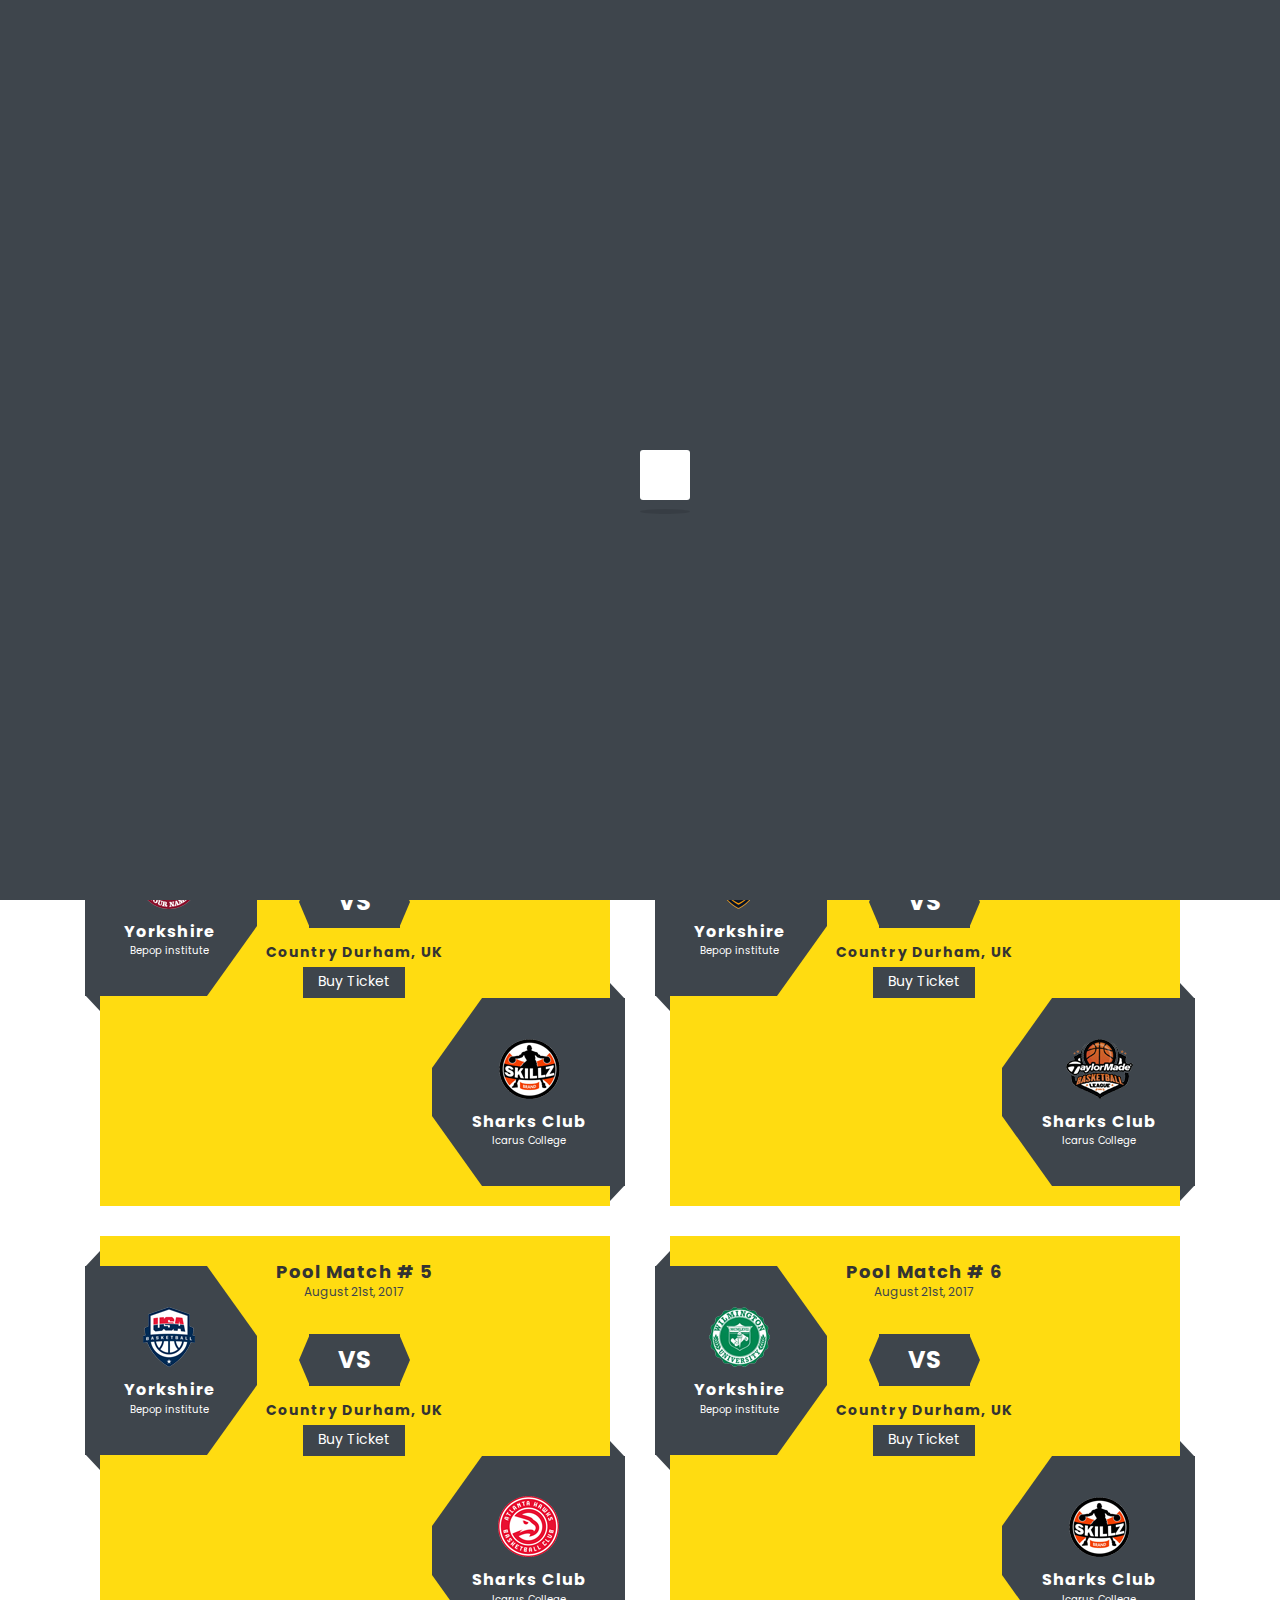
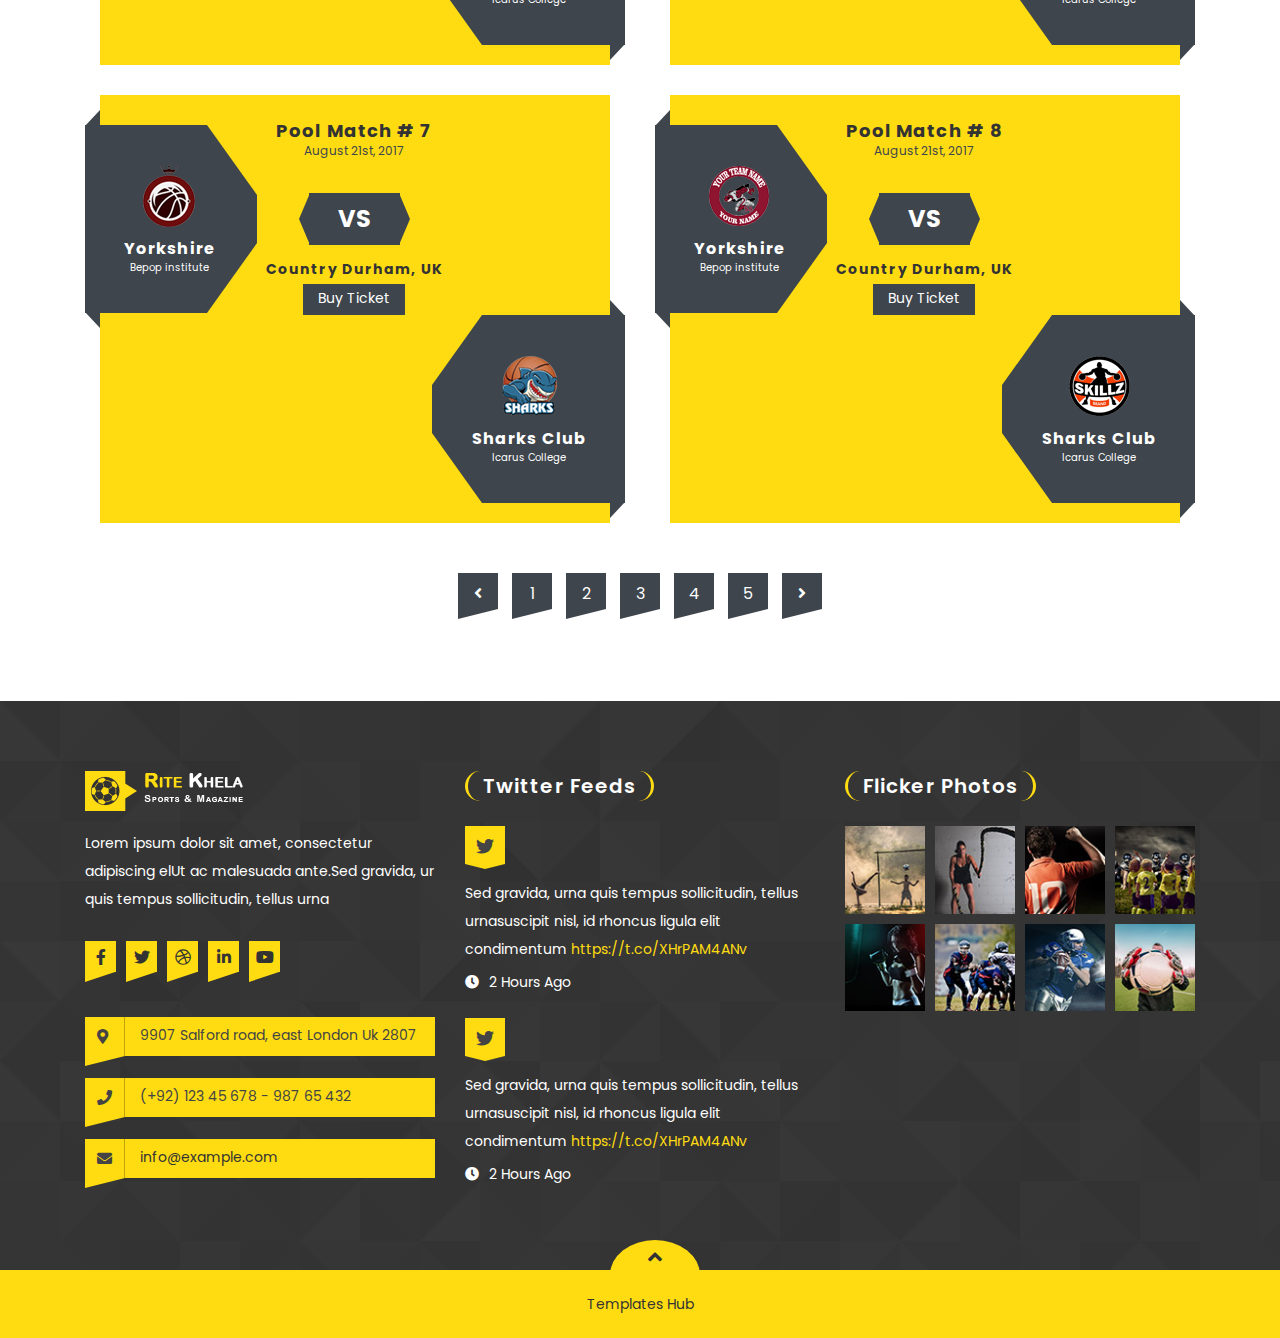
<file: fixture-grid.html>
<!doctype html>
<html lang="zxx">


<!-- fixture-grid40:26-->
<head>

    <!-- meta tags -->
    <meta charset="utf-8">
    <meta http-equiv="X-UA-Compatible" content="IE=edge">
    <meta name="viewport" content="width=device-width, initial-scale=1">
    
    <title>Sports & Magazine Khela</title>

    <!-- CSS -->
    <link rel="stylesheet" href="css/bootstrap.css">
    <link rel="stylesheet" href="css/fontawesome-all.css">
    <link rel="stylesheet" href="css/slick-slider.css">
    <link rel="stylesheet" href="css/fancybox.css">
    <link rel="stylesheet" href="css/smartmenus.css">
    <link rel="stylesheet" href="style.css">
    <link rel="stylesheet" href="css/color.css">
    <link rel="stylesheet" href="css/responsive.css">

</head>

<body class="home">
    <div id="ritekhela-loader">
        <div id="ritekhela-loader-inner">
            <div id="ritekhela-shadow"></div>
            <div id="ritekhela-box"></div>
        </div>
    </div>

    <div class="ritekhela-wrapper">

        <!--// Header //-->
        <header id="ritekhela-header" class="ritekhela-header-one">
            
            <!--// TopStrip //-->
            <div class="ritekhela-topstrip">
                <div class="container">
                    <div class="row">
                        
                        <aside class="col-md-6">
                            <strong>Latest News :</strong>
                            <div class="ritekhela-latest-news-slider">
                                <div class="ritekhela-latest-news-slider-layer">Welcome visitor you can Login or Create an Account </div>
                                <div class="ritekhela-latest-news-slider-layer">While familiar with fellow European nation France Hareide. </div>
                            </div>
                        </aside>
                        <aside class="col-md-6">
                            <ul class="ritekhela-user-strip">
                                <li><a href="#"><i class="fa fa-globe-asia"></i> Support</a></li>
                                <li><a href="#"><i class="fa fa-dollar-sign"></i> Currency : USD</a></li>
                                <li><a href="#" data-toggle="modal" data-target="#ritekhelamodalcenter"><i class="fa fa-user-alt"></i> Login</a></li>
                                <li><a href="#" data-toggle="modal" data-target="#ritekhelamodalrg"><i class="fa fa-sign-in-alt"></i> Signup</a></li>
                            </ul>
                        </aside>

                    </div>
                </div>
            </div>
            <!--// TopStrip //-->
            
            <!--// Main Header //-->
            <div class="ritekhela-main-header">
                <div class="container">
                    <div class="row">
                        <div class="col-md-12">
                            <a href="index-2.html" class="ritekhela-logo"><img src="images/logo.png" alt=""></a>
                            <div class="ritekhela-right-section">
                                <div class="ritekhela-navigation">
                                    <span class="ritekhela-menu-link">
                                        <span class="menu-bar"></span>
                                        <span class="menu-bar"></span>
                                        <span class="menu-bar"></span>
                                    </span>
                                    <nav id="main-nav">
                                        <ul id="main-menu" class="sm sm-blue">
                                            <li class="active"><a href="index-2.html">Home</a></li>
                                            <li class="megamenu-wrap"><a href="#">Features</a>
                                                <ul class="ritekhela-megamenu">
                                                   <li class="row">
                                                      <div class="col-md-3">
                                                         <h4>Link 1</h4>
                                                         <div class="ritekhela-megalist">
                                                            <div class="list"><a href="all-fixture.html">All Matches</a></div>
                                                            <div class="list"><a href="fixture-list.html">Fixture List</a></div>
                                                            <div class="list"><a href="fixture-grid.html">Fixture Grid</a></div>
                                                            <div class="list"><a href="fullstanding.html">Full Standing</a></div>
                                                            <div class="list"><a href="fixture-detail.html">Fixture Detail</a></div>
                                                            <div class="list"><a href="gallery-classic.html">Gallery Classic 4Column</a></div>
                                                         </div>
                                                      </div>
                                                      <div class="col-md-3">
                                                         <h4>Link 2</h4>
                                                         <div class="ritekhela-megalist">
                                                            <div class="list"><a href="gallery-classic-3column.html">Gallery Classic 3Column</a></div>
                                                            <div class="list"><a href="gallery-simple.html">Gallery Simple 4Column</a></div>
                                                            <div class="list"><a href="gallery-simple-3column.html">Gallery Simple 3Column</a></div>
                                                            <div class="list"><a href="search-result.html">Search Result</a></div>
                                                            <div class="list"><a href="404.html">404 Page</a></div>
                                                            <div class="list"><a href="contact-us.html">Contact Us</a></div>
                                                         </div>
                                                      </div>
                                                      <div class="col-md-6 ritekhela-megamenu-thumb">
                                                         <img src="extra-images/megamenu-frame.jpg" alt="">
                                                      </div>
                                                   </li>
                                                </ul>
                                            </li>
                                            <li><a href="#">Players</a>
                                                <ul>
                                                    <li><a href="player-grid.html">Player Grid</a></li>
                                                    <li><a href="#">Player Medium</a>
                                                        <ul>
                                                            <li><a href="player-medium-wrsb.html">Player Medium W/R/S</a></li>
                                                            <li><a href="player-medium-wlsb.html">Player Medium W/L/S</a></li>
                                                            <li><a href="player-medium-full.html">Player Medium W/O/S</a></li>
                                                        </ul>
                                                    </li>
                                                    <li><a href="player-detail.html">Player Detail</a></li>
                                                </ul>
                                            </li>
                                            <li><a href="#">Our News</a>
                                                <ul>
                                                    <li><a href="#">Blog Grid</a>
                                                        <ul>
                                                            <li><a href="blog-grid.html">Blog Grid W/O/S</a></li>
                                                            <li><a href="blog-grid-wlsb.html">Blog Grid W/L/S</a></li>
                                                            <li><a href="blog-grid-wrsb.html">Blog Grid W/R/S</a></li>
                                                        </ul>
                                                    </li>
                                                    <li><a href="#">Blog Large</a>
                                                        <ul>
                                                            <li><a href="blog-large.html">Blog Large W/O/S</a></li>
                                                            <li><a href="blog-large-wlsb.html">Blog Large W/L/S</a></li>
                                                            <li><a href="blog-large-wrsb.html">Blog Large W/R/S</a></li>
                                                        </ul>
                                                    </li>
                                                    <li><a href="#">Blog Detail</a>
                                                        <ul>
                                                            <li><a href="blog-detail.html">Blog Detail W/Thumb</a></li>
                                                            <li><a href="blog-detail-waudio.html">Blog W/SounCloud</a></li>
                                                            <li><a href="blog-detail-wvideo.html">Blog Detail W/Video</a></li>
                                                        </ul>
                                                    </li>
                                                </ul>
                                            </li>
                                            <li><a href="#">Our Shop</a>
                                                <ul>
                                                    <li><a href="shop-grid.html">Shop Grid W/O/S</a></li>
                                                    <li><a href="shop-grid-wlsb.html">Shop Grid W/L/S</a></li>
                                                    <li><a href="shop-grid-wrsb.html">Shop Grid W/R/S</a></li>
                                                    <li><a href="shop-detail.html">Shop Detail</a></li>
                                                </ul>
                                            </li>
                                            <li><a href="contact-us.html">Contact Us</a></li>
                                        </ul>
                                    </nav>
                                </div>
                                <ul class="ritekhela-navsearch">
                                    <li><a href="#" class="ritekhela-open-cart"><i class="fab fa-opencart"></i></a>
                                        <div class="ritekhela-cart-box">
                                            <h2>You have 3 items in the cart</h2>
                                            <ul>
                                                <li>
                                                    <figure><a href="#"><img src="extra-images/cartbox-1.png" alt=""></a></figure>
                                                    <div class="ritekhela-cartbox-text">
                                                        <h6><a href="#">Key Management Model The 60+ Models</a></h6>
                                                        <div class="ritekhela-rating"><span class="ritekhela-rating-box half-width"></span></div>
                                                        <span class="ritekhela-cartbox-price ritekhela-color-two">$35.99 <small>$43.00</small></span>
                                                    </div>
                                                </li>
                                                <li>
                                                    <figure><a href="#"><img src="extra-images/cartbox-2.png" alt=""></a></figure>
                                                    <div class="ritekhela-cartbox-text">
                                                        <h6><a href="#">Pyramid Principle: Logic Writing &amp; Thinking</a></h6>
                                                        <div class="ritekhela-rating"><span class="ritekhela-rating-box half-width"></span></div>
                                                        <span class="ritekhela-cartbox-price ritekhela-color-two">$21.00</span>
                                                    </div>
                                                </li>
                                            </ul>
                                            <h5>Subtotal <span class="ritekhela-color-two">$1343</span></h5>
                                            <div class="ritekhela-cart-link"><a href="#" class="ritekhela-cartbox-btn">Go to Checkout</a></div>
                                        </div>
                                    </li>
                                    <li><a href="#" data-toggle="modal" data-target="#ritekhelamodalsearch"><i class="fa fa-search"></i></a></li>
                                </ul>
                            </div>
                        </div>
                    </div>
                </div>
            </div>
            <!--// Main Header //-->

        </header>
        <!--// Header //-->
        
        <!--// SubHeader //-->
        <div class="ritekhela-subheader">
            <div class="container">
                <div class="row">
                    <div class="col-md-12">
                        <h1>Fixture Grid</h1>
                        <ul class="ritekhela-breadcrumb">
                            <li><a href="#">Home</a></li>
                            <li><a href="#">Fixtures</a></li>
                            <li>Fixture Grid</li>
                        </ul>
                    </div>
                </div>
            </div>
        </div>
        <!--// SubHeader //-->

        <!--// Content //-->
        <div class="ritekhela-main-content">

            <!--// Main Section //-->
            <div class="ritekhela-main-section ritekhela-fixture-list-full">
                <div class="container">
                    <div class="row">
                        
                        <!--// Full Section //-->
                        <div class="col-md-12">
                            <div class="ritekhela-fixture ritekhela-modren-fixture">
                                <ul class="row">
                                    <li class="col-md-6">
                                        <div class="ritekhela-modren-fixture-wrap">
                                            <div class="ritekhela-modren-fixture-text">
                                                <div class="ritekhela-modren-team-one">
                                                    <figure><img src="extra-images/fixture-classic-img1.png" alt=""></figure>
                                                    <section>
                                                        <h6>Yorkshire</h6>
                                                        <span>Bepop institute</span>
                                                    </section>
                                                    <span></span>
                                                </div>
                                                <div class="ritekhela-modren-match-text">
                                                    <h5>Pool Match # 1</h5>
                                                    <time datetime="2008-02-14 20:00">August 21st, 2017</time>
                                                    <div class="clearfix"></div>
                                                    <span>VS</span>
                                                    <h6>Country Durham, UK</h6>
                                                    <a href="#" class="ticket-buy-btn">Buy Ticket</a>
                                                </div>
                                                <div class="ritekhela-modren-team-two">
                                                    <figure><img src="extra-images/fixture-classic-img2.png" alt=""></figure>
                                                    <section>
                                                        <h6>Sharks Club</h6>
                                                        <span>Icarus College</span>
                                                    </section>
                                                    <span></span>
                                                </div>
                                            </div>
                                        </div>
                                    </li>
                                    <li class="col-md-6">
                                        <div class="ritekhela-modren-fixture-wrap">
                                            <div class="ritekhela-modren-fixture-text">
                                                <div class="ritekhela-modren-team-one">
                                                    <figure><img src="extra-images/fixture-classic-img3.png" alt=""></figure>
                                                    <section>
                                                        <h6>Yorkshire</h6>
                                                        <span>Bepop institute</span>
                                                    </section>
                                                    <span></span>
                                                </div>
                                                <div class="ritekhela-modren-match-text">
                                                    <h5>Pool Match # 2</h5>
                                                    <time datetime="2008-02-14 20:00">August 21st, 2017</time>
                                                    <div class="clearfix"></div>
                                                    <span>VS</span>
                                                    <h6>Country Durham, UK</h6>
                                                    <a href="#" class="ticket-buy-btn">Buy Ticket</a>
                                                </div>
                                                <div class="ritekhela-modren-team-two">
                                                    <figure><img src="extra-images/fixture-classic-img4.png" alt=""></figure>
                                                    <section>
                                                        <h6>Sharks Club</h6>
                                                        <span>Icarus College</span>
                                                    </section>
                                                    <span></span>
                                                </div>
                                            </div>
                                        </div>
                                    </li>
                                    <li class="col-md-6">
                                        <div class="ritekhela-modren-fixture-wrap">
                                            <div class="ritekhela-modren-fixture-text">
                                                <div class="ritekhela-modren-team-one">
                                                    <figure><img src="extra-images/fixture-classic-img5.png" alt=""></figure>
                                                    <section>
                                                        <h6>Yorkshire</h6>
                                                        <span>Bepop institute</span>
                                                    </section>
                                                    <span></span>
                                                </div>
                                                <div class="ritekhela-modren-match-text">
                                                    <h5>Pool Match # 3</h5>
                                                    <time datetime="2008-02-14 20:00">August 21st, 2017</time>
                                                    <div class="clearfix"></div>
                                                    <span>VS</span>
                                                    <h6>Country Durham, UK</h6>
                                                    <a href="#" class="ticket-buy-btn">Buy Ticket</a>
                                                </div>
                                                <div class="ritekhela-modren-team-two">
                                                    <figure><img src="extra-images/fixture-classic-img6.png" alt=""></figure>
                                                    <section>
                                                        <h6>Sharks Club</h6>
                                                        <span>Icarus College</span>
                                                    </section>
                                                    <span></span>
                                                </div>
                                            </div>
                                        </div>
                                    </li>
                                    <li class="col-md-6">
                                        <div class="ritekhela-modren-fixture-wrap">
                                            <div class="ritekhela-modren-fixture-text">
                                                <div class="ritekhela-modren-team-one">
                                                    <figure><img src="extra-images/fixture-classic-img7.png" alt=""></figure>
                                                    <section>
                                                        <h6>Yorkshire</h6>
                                                        <span>Bepop institute</span>
                                                    </section>
                                                    <span></span>
                                                </div>
                                                <div class="ritekhela-modren-match-text">
                                                    <h5>Pool Match # 4</h5>
                                                    <time datetime="2008-02-14 20:00">August 21st, 2017</time>
                                                    <div class="clearfix"></div>
                                                    <span>VS</span>
                                                    <h6>Country Durham, UK</h6>
                                                    <a href="#" class="ticket-buy-btn">Buy Ticket</a>
                                                </div>
                                                <div class="ritekhela-modren-team-two">
                                                    <figure><img src="extra-images/fixture-classic-img8.png" alt=""></figure>
                                                    <section>
                                                        <h6>Sharks Club</h6>
                                                        <span>Icarus College</span>
                                                    </section>
                                                    <span></span>
                                                </div>
                                            </div>
                                        </div>
                                    </li>
                                    <li class="col-md-6">
                                        <div class="ritekhela-modren-fixture-wrap">
                                            <div class="ritekhela-modren-fixture-text">
                                                <div class="ritekhela-modren-team-one">
                                                    <figure><img src="extra-images/fixture-classic-img9.png" alt=""></figure>
                                                    <section>
                                                        <h6>Yorkshire</h6>
                                                        <span>Bepop institute</span>
                                                    </section>
                                                    <span></span>
                                                </div>
                                                <div class="ritekhela-modren-match-text">
                                                    <h5>Pool Match # 5</h5>
                                                    <time datetime="2008-02-14 20:00">August 21st, 2017</time>
                                                    <div class="clearfix"></div>
                                                    <span>VS</span>
                                                    <h6>Country Durham, UK</h6>
                                                    <a href="#" class="ticket-buy-btn">Buy Ticket</a>
                                                </div>
                                                <div class="ritekhela-modren-team-two">
                                                    <figure><img src="extra-images/fixture-classic-img10.png" alt=""></figure>
                                                    <section>
                                                        <h6>Sharks Club</h6>
                                                        <span>Icarus College</span>
                                                    </section>
                                                    <span></span>
                                                </div>
                                            </div>
                                        </div>
                                    </li>
                                    <li class="col-md-6">
                                        <div class="ritekhela-modren-fixture-wrap">
                                            <div class="ritekhela-modren-fixture-text">
                                                <div class="ritekhela-modren-team-one">
                                                    <figure><img src="extra-images/fixture-classic-img11.png" alt=""></figure>
                                                    <section>
                                                        <h6>Yorkshire</h6>
                                                        <span>Bepop institute</span>
                                                    </section>
                                                    <span></span>
                                                </div>
                                                <div class="ritekhela-modren-match-text">
                                                    <h5>Pool Match # 6</h5>
                                                    <time datetime="2008-02-14 20:00">August 21st, 2017</time>
                                                    <div class="clearfix"></div>
                                                    <span>VS</span>
                                                    <h6>Country Durham, UK</h6>
                                                    <a href="#" class="ticket-buy-btn">Buy Ticket</a>
                                                </div>
                                                <div class="ritekhela-modren-team-two">
                                                    <figure><img src="extra-images/fixture-classic-img6.png" alt=""></figure>
                                                    <section>
                                                        <h6>Sharks Club</h6>
                                                        <span>Icarus College</span>
                                                    </section>
                                                    <span></span>
                                                </div>
                                            </div>
                                        </div>
                                    </li>
                                    <li class="col-md-6">
                                        <div class="ritekhela-modren-fixture-wrap">
                                            <div class="ritekhela-modren-fixture-text">
                                                <div class="ritekhela-modren-team-one">
                                                    <figure><img src="extra-images/fixture-classic-img1.png" alt=""></figure>
                                                    <section>
                                                        <h6>Yorkshire</h6>
                                                        <span>Bepop institute</span>
                                                    </section>
                                                    <span></span>
                                                </div>
                                                <div class="ritekhela-modren-match-text">
                                                    <h5>Pool Match # 7</h5>
                                                    <time datetime="2008-02-14 20:00">August 21st, 2017</time>
                                                    <div class="clearfix"></div>
                                                    <span>VS</span>
                                                    <h6>Country Durham, UK</h6>
                                                    <a href="#" class="ticket-buy-btn">Buy Ticket</a>
                                                </div>
                                                <div class="ritekhela-modren-team-two">
                                                    <figure><img src="extra-images/fixture-classic-img2.png" alt=""></figure>
                                                    <section>
                                                        <h6>Sharks Club</h6>
                                                        <span>Icarus College</span>
                                                    </section>
                                                    <span></span>
                                                </div>
                                            </div>
                                        </div>
                                    </li>
                                    <li class="col-md-6">
                                        <div class="ritekhela-modren-fixture-wrap">
                                            <div class="ritekhela-modren-fixture-text">
                                                <div class="ritekhela-modren-team-one">
                                                    <figure><img src="extra-images/fixture-classic-img5.png" alt=""></figure>
                                                    <section>
                                                        <h6>Yorkshire</h6>
                                                        <span>Bepop institute</span>
                                                    </section>
                                                    <span></span>
                                                </div>
                                                <div class="ritekhela-modren-match-text">
                                                    <h5>Pool Match # 8</h5>
                                                    <time datetime="2008-02-14 20:00">August 21st, 2017</time>
                                                    <div class="clearfix"></div>
                                                    <span>VS</span>
                                                    <h6>Country Durham, UK</h6>
                                                    <a href="#" class="ticket-buy-btn">Buy Ticket</a>
                                                </div>
                                                <div class="ritekhela-modren-team-two">
                                                    <figure><img src="extra-images/fixture-classic-img6.png" alt=""></figure>
                                                    <section>
                                                        <h6>Sharks Club</h6>
                                                        <span>Icarus College</span>
                                                    </section>
                                                    <span></span>
                                                </div>
                                            </div>
                                        </div>
                                    </li>
                                </ul>
                            </div>
                            <!--// Pagination //-->
                            <div class="ritekhela-pagination">
                                <ul>
                                    <li><a href="#"><i class="fa fa-angle-left"></i></a></li>
                                    <li><a href="#">1</a></li>
                                    <li><a href="#">2</a></li>
                                    <li><a href="#">3</a></li>
                                    <li><a href="#">4</a></li>
                                    <li><a href="#">5</a></li>
                                    <li><a href="#"><i class="fa fa-angle-right"></i></a></li>
                                </ul>
                            </div>
                            <!--// Pagination //-->
                        </div>
                        <!--// Full Section //-->

                    </div>
                </div>
            </div>
            <!--// Main Section //-->

        </div>
        <!--// Content //-->

        <!--// Footer //-->
        <footer id="ritekhela-footer" class="ritekhela-footer-one">

            <!--// Footer Widget //-->
            <div class="ritekhela-footer-widget">
                <div class="container">
                    <div class="row">
                        <aside class="widget col-md-4 widget_about_info">
                            <a href="index-2.html"><img src="images/logo.png" alt=""></a>
                            <p>Lorem ipsum dolor sit amet, consectetur adipiscing elUt ac malesuada ante.Sed gravida, ur quis tempus sollicitudin, tellus urna</p>
                            <div class="widget_about_info_social">
                                <a href="#" class="fab fa-facebook-f"></a>
                                <a href="#" class="fab fa-twitter"></a>
                                <a href="#" class="fab fa-dribbble"></a>
                                <a href="#" class="fab fa-linkedin-in"></a>
                                <a href="#" class="fab fa-youtube"></a>
                            </div>
                            <ul>
                                <li><i class="fa fa-map-marker-alt"></i> 9907 Salford road, east London Uk 2807</li>
                                <li><i class="fa fa-phone"></i> (+92) 123 45 678 - 987 65 432</li>
                                <li><i class="fa fa-envelope"></i> <a href="#">info@example.com</a></li>
                            </ul>
                        </aside>
                        <aside class="widget col-md-4 widget_twitter_feeds">
                            <div class="footer_widget_title"> <h2>Twitter Feeds</h2> </div>
                            <ul>
                                <li>
                                    <i class="fab fa-twitter"></i>
                                    <p>Sed gravida, urna quis tempus sollicitudin, tellus urnasuscipit nisl, id rhoncus ligula elit condimentum <a href="index-2.html" class="ritekhela-color">https://t.co/XHrPAM4ANv</a></p>
                                    <time datetime="2008-02-14 20:00"><i class="fa fa-clock"></i> 2 Hours Ago</time>
                                </li>
                                <li>
                                    <i class="fab fa-twitter"></i>
                                    <p>Sed gravida, urna quis tempus sollicitudin, tellus urnasuscipit nisl, id rhoncus ligula elit condimentum <a href="index-2.html" class="ritekhela-color">https://t.co/XHrPAM4ANv</a></p>
                                    <time datetime="2008-02-14 20:00"><i class="fa fa-clock"></i> 2 Hours Ago</time>
                                </li>
                            </ul>
                        </aside>
                        <aside class="widget col-md-4 widget_gallery">
                            <div class="footer_widget_title"> <h2>Flicker Photos</h2> </div>
                            <ul>
                                <li><a data-fancybox-group="group" href="extra-images/widget-gallery-1.jpg" class="fancybox"><img src="extra-images/widget-gallery-1.jpg" alt=""></a></li>
                                <li><a data-fancybox-group="group" href="extra-images/widget-gallery-1.jpg" class="fancybox"><img src="extra-images/widget-gallery-2.jpg" alt=""></a></li>
                                <li><a data-fancybox-group="group" href="extra-images/widget-gallery-1.jpg" class="fancybox"><img src="extra-images/widget-gallery-3.jpg" alt=""></a></li>
                                <li><a data-fancybox-group="group" href="extra-images/widget-gallery-1.jpg" class="fancybox"><img src="extra-images/widget-gallery-4.jpg" alt=""></a></li>
                                <li><a data-fancybox-group="group" href="extra-images/widget-gallery-1.jpg" class="fancybox"><img src="extra-images/widget-gallery-5.jpg" alt=""></a></li>
                                <li><a data-fancybox-group="group" href="extra-images/widget-gallery-1.jpg" class="fancybox"><img src="extra-images/widget-gallery-6.jpg" alt=""></a></li>
                                <li><a data-fancybox-group="group" href="extra-images/widget-gallery-1.jpg" class="fancybox"><img src="extra-images/widget-gallery-7.jpg" alt=""></a></li>
                                <li><a data-fancybox-group="group" href="extra-images/widget-gallery-1.jpg" class="fancybox"><img src="extra-images/widget-gallery-8.jpg" alt=""></a></li>
                            </ul>
                        </aside>
                    </div>
                </div>
            </div>
            <!--// Footer Widget //-->

            <!--// Footer CopyRight //-->
            <div class="ritekhela-copyright">
                <div class="container">
                    <div class="row">
                        <div class="col-md-12">
                            <p><a href="https://www.templateshub.net" target="_blank">Templates Hub</a></p>
                            <a href="#" class="ritekhela-back-top"><i class="fa fa-angle-up"></i></a>
                        </div>
                    </div>
                </div>
            </div>
            <!--// Footer CopyRight //-->

        </footer>
        <!--// Footer //-->

    </div>


    <!--// Login ModalBox //-->
    <div class="loginmodalbox modal fade" id="ritekhelamodalcenter" tabindex="-1">
       <div class="modal-dialog modal-dialog-centered" role="document">
          <div class="modal-content">
             <div class="modal-body ritekhela-bgcolor-two">
                <h5 class="modal-title">Login To Your Account</h5>
                <a href="#" class="close ritekhela-bgcolor-two" data-dismiss="modal" aria-label="Close">
                    <i class="fa fa-times"></i>
                </a>
                <form class="loginmodalbox-search">
                    <input type="text" value="Enter User Name" onblur="if(this.value == '') { this.value ='Enter User Name'; }" onfocus="if(this.value =='Enter User Name') { this.value = ''; }">
                    <input type="text" value="Type Here Password" onblur="if(this.value == '') { this.value ='Type Here Password'; }" onfocus="if(this.value =='Type Here Password') { this.value = ''; }">
                    <input type="submit" value="Login Now" class="ritekhela-bgcolor">
                    <a href="#" class="loginmodalbox-forget">Forget Password?</a>
                </form>
                <div class="ritekhela-loginbox-social">
                    <ul>
                        <li><a href="#"><i class="fab fa-facebook-f"></i> Facebook</a></li>
                        <li class="twitter"><a href="#"><i class="fab fa-twitter"></i> Twitter</a></li>
                        <li class="linkedin"><a href="#"><i class="fab fa-linkedin-in"></i> Linkedin</a></li>
                        <li class="dribbble"><a href="#"><i class="fab fa-dribbble"></i> Dribbble</a></li>
                    </ul>
                </div>
             </div>
          </div>
       </div>
    </div>

    <!--// Login ModalBox //-->
    <div class="loginmodalbox modal fade" id="ritekhelamodalrg" tabindex="-1">
       <div class="modal-dialog modal-dialog-centered" role="document">
          <div class="modal-content">
             <div class="modal-body ritekhela-bgcolor-two">
                <h5 class="modal-title">Sign Up Now</h5>
                <a href="#" class="close ritekhela-bgcolor-two" data-dismiss="modal" aria-label="Close">
                    <i class="fa fa-times"></i>
                </a>
                <form class="loginmodalbox-search">
                    <input type="text" value="Enter User Name" onblur="if(this.value == '') { this.value ='Enter User Name'; }" onfocus="if(this.value =='Enter User Name') { this.value = ''; }">
                    <input type="text" value="Type Your Password" onblur="if(this.value == '') { this.value ='Type Your Password'; }" onfocus="if(this.value =='Type Your Password') { this.value = ''; }">
                    <input type="text" value="Confirm your password" onblur="if(this.value == '') { this.value ='Confirm your password'; }" onfocus="if(this.value =='Confirm your password') { this.value = ''; }">
                    <input type="submit" value="Sign Up" class="ritekhela-bgcolor">
                    <a href="#" class="loginmodalbox-forget">Forget Password?</a>
                </form>
                <div class="ritekhela-loginbox-social">
                    <ul>
                        <li><a href="#"><i class="fab fa-facebook-f"></i> Facebook</a></li>
                        <li class="twitter"><a href="#"><i class="fab fa-twitter"></i> Twitter</a></li>
                        <li class="linkedin"><a href="#"><i class="fab fa-linkedin-in"></i> Linkedin</a></li>
                        <li class="dribbble"><a href="#"><i class="fab fa-dribbble"></i> Dribbble</a></li>
                    </ul>
                </div>
             </div>
          </div>
       </div>
    </div>

    <!--// Search ModalBox //-->
    <div class="loginmodalbox modal fade" id="ritekhelamodalsearch" tabindex="-1">
       <div class="modal-dialog modal-dialog-centered" role="document">
          <div class="modal-content">
             <div class="modal-body ritekhela-bgcolor-two">
                <h5 class="modal-title">Search Here</h5>
                <a href="#" class="close ritekhela-bgcolor-two" data-dismiss="modal" aria-label="Close">
                    <i class="fa fa-times"></i>
                </a>
                <form>
                    <input type="text" value="Search Here Now" onblur="if(this.value == '') { this.value ='Search Here Now'; }" onfocus="if(this.value =='Search Here Now') { this.value = ''; }">
                    <input type="submit" value="Search Now" class="ritekhela-bgcolor">
                </form>
             </div>
          </div>
       </div>
    </div>


    <!-- jQuery -->
    <script src="script/jquery.js"></script>
    <script src="script/popper.min.js"></script>
    <script src="script/bootstrap.min.js"></script>
    <script src="script/slick.slider.min.js"></script>
    <script src="script/fancybox.min.js"></script>
    <script src="script/isotope.min.js"></script>
    <script src="script/smartmenus.min.js"></script>
    <script src="script/progressbar.js"></script>
    <script src="script/jquery.countdown.min.js"></script>
    <script src="script/functions.js"></script>
</body>


<!-- fixture-grid40:46-->
</html>
</file>
<file: css/smartmenus.css>
.menu-bar {
    display: block;
    width: 22px;
    height: 2px;
    border-radius: 1px;
    background-color: #888;
}

.ritekhela-menu-link .menu-bar + .menu-bar {
    margin-top: 4px;
}

.ritekhela-menu-link {
    position: relative;
    display: none;
    padding: 9px 10px;
    background-color: #f5f5f5;
    border: 1px solid #ddd;
    border-radius: 4px;
    cursor: pointer;
}

.sm {
    box-sizing: border-box;
    -webkit-tap-highlight-color: rgba(0, 0, 0, 0);
}

.sm,
.sm ul,
.sm li {
    display: block;
    list-style: none;
    margin: 0;
    padding: 0;
    line-height: normal;
    direction: ltr;
    text-align: left;
}

.sm-rtl,
.sm-rtl ul,
.sm-rtl li {
    direction: rtl;
    text-align: right;
}

.sm>li>h1,
.sm>li>h2,
.sm>li>h3,
.sm>li>h4,
.sm>li>h5,
.sm>li>h6 {
    margin: 0;
    padding: 0;
}

.sm ul {
    display: none;
}

.sm li,
.sm a {
    position: relative;
}

.sm a {
    display: block;
}

.sm a.disabled {
    cursor: default;
}

.sm::after {
    content: "";
    display: block;
    height: 0;
    font: 0px/0 serif;
    clear: both;
    overflow: hidden;
}

.sm-blue {
    background: transparent;
    border-radius: 8px;
}

.sm-blue a,
.sm-blue a:hover,
.sm-blue a:focus,
.sm-blue a:active {
    padding: 10px 20px;
    padding-right: 58px;
    background: #ffdc11;
    color: #27282a;
    font-size: 14px;
    font-weight: 500;
    line-height: 23px;
    text-decoration: none;
    text-transform: capitalize;
}

.sm-blue a.current {
    background: #ffdc11;
    color: #27282a;
}

.sm-blue a.disabled {
    color: #a1d1e8;
}

.sm-blue a .sub-arrow {
    position: absolute;
    top: 50%;
    margin-top: -17px;
    left: auto;
    right: 4px;
    width: 34px;
    height: 34px;
    overflow: hidden;
    font: bold 16px/34px monospace !important;
    text-align: center;
    text-shadow: none;
    background: rgba(0, 0, 0, 0.1);
    border-radius: 4px;
}

.sm-blue a .sub-arrow::before {
    content: '+';
}

.sm-blue a.highlighted .sub-arrow::before {
    content: '-';
}

.sm-blue > li:first-child > a,
.sm-blue > li:first-child >:not(ul) a {
    border-radius: 0 0;
}

.sm-blue > li:last-child > *:not(ul) a,
.sm-blue > li:last-child > ul,
.sm-blue > li:last-child > ul > li:last-child > a,
.sm-blue > li:last-child > ul > li:last-child > *:not(ul) a,
.sm-blue > li:last-child > ul > li:last-child > ul,
.sm-blue > li:last-child > ul > li:last-child > ul > li:last-child > a,
.sm-blue > li:last-child > ul > li:last-child > ul > li:last-child > *:not(ul) a,
.sm-blue > li:last-child > ul > li:last-child > ul > li:last-child > ul,
.sm-blue > li:last-child > ul > li:last-child > ul > li:last-child > ul > li:last-child > a,
.sm-blue > li:last-child > ul > li:last-child > ul > li:last-child > ul > li:last-child > *:not(ul) a,
.sm-blue > li:last-child > ul > li:last-child > ul > li:last-child > ul > li:last-child > ul,
.sm-blue > li:last-child > ul > li:last-child > ul > li:last-child > ul > li:last-child > ul > li:last-child > a,
.sm-blue > li:last-child > ul > li:last-child > ul > li:last-child > ul > li:last-child > ul > li:last-child > *:not(ul) a,
.sm-blue > li:last-child > ul > li:last-child > ul > li:last-child > ul > li:last-child > ul > li:last-child > ul {
    border-radius: 0 0 8px 8px;
}

.sm-blue > li:last-child > a.highlighted,
.sm-blue > li:last-child > *:not(ul) a.highlighted,
.sm-blue > li:last-child > ul > li:last-child > a.highlighted,
.sm-blue > li:last-child > ul > li:last-child > *:not(ul) a.highlighted,
.sm-blue > li:last-child > ul > li:last-child > ul > li:last-child > a.highlighted,
.sm-blue > li:last-child > ul > li:last-child > ul > li:last-child > *:not(ul) a.highlighted,
.sm-blue > li:last-child > ul > li:last-child > ul > li:last-child > ul > li:last-child > a.highlighted,
.sm-blue > li:last-child > ul > li:last-child > ul > li:last-child > ul > li:last-child > *:not(ul) a.highlighted,
.sm-blue > li:last-child > ul > li:last-child > ul > li:last-child > ul > li:last-child > ul > li:last-child > a.highlighted,
.sm-blue > li:last-child > ul > li:last-child > ul > li:last-child > ul > li:last-child > ul > li:last-child > *:not(ul) a.highlighted {
    border-radius: 0;
}

.sm-blue ul {
    background: transparent;
}

.sm-blue ul ul {
    background: rgba(102, 102, 102, 0.1);
}

.sm-blue ul a,
.sm-blue ul a:hover,
.sm-blue ul a:focus,
.sm-blue ul a:active {
    background: transparent;
    color: #444;
    font-size: 13px;
    text-shadow: none;
    border-left: 8px solid transparent;
}

.sm-blue ul a.current {
    background: transparent;
    color: #fff;
}

.sm-blue ul a.disabled {
    color: #b3b3b3;
}

.sm-blue ul ul a,
.sm-blue ul ul a:hover,
.sm-blue ul ul a:focus,
.sm-blue ul ul a:active {
    border-left: 16px solid transparent;
}

.sm-blue ul ul ul a,
.sm-blue ul ul ul a:hover,
.sm-blue ul ul ul a:focus,
.sm-blue ul ul ul a:active {
    border-left: 24px solid transparent;
}

.sm-blue ul ul ul ul a,
.sm-blue ul ul ul ul a:hover,
.sm-blue ul ul ul ul a:focus,
.sm-blue ul ul ul ul a:active {
    border-left: 32px solid transparent;
}

.sm-blue ul ul ul ul ul a,
.sm-blue ul ul ul ul ul a:hover,
.sm-blue ul ul ul ul ul a:focus,
.sm-blue ul ul ul ul ul a:active {
    border-left: 40px solid transparent;
}

.sm-blue ul li {
    border-top: 1px solid rgba(0, 0, 0, 0.05);
}

.sm-blue ul li:first-child {
    border-top: 0;
}

@media (min-width: 1030px) {
    /* Switch to desktop layout
  -----------------------------------------------
     These transform the menu tree from
     collapsible to desktop (navbar + dropdowns)
  -----------------------------------------------*/
    /* start... (it's not recommended editing these rules) */
    .sm-blue ul {
        position: absolute;
        width: 12em;
    }
    .sm-blue li {
        float: left;
        padding-left: 0px;
        padding-right: 0px;
    }
    .sm-blue.sm-rtl li {
        float: right;
    }
    .sm-blue ul li,
    .sm-blue.sm-rtl ul li,
    .sm-blue.sm-vertical li {
        float: none;
    }
    .sm-blue a {
        white-space: nowrap;
    }
    .sm-blue ul a,
    .sm-blue.sm-vertical a {
        white-space: normal;
    }
    .sm-blue .sm-nowrap > li > a,
    .sm-blue .sm-nowrap > li >:not(ul) a {
        white-space: nowrap;
    }
    /* ...end */
    .sm-blue {
        background: transparent;
    }
    .sm-blue a {
        -webkit-transition: all 0.4s ease-out;
           -moz-transition: all 0.4s ease-out;
            -ms-transition: all 0.4s ease-out;
             -o-transition: all 0.4s ease-out;
                transition: all 0.4s ease-out;
    }
    .sm-blue a,
    .sm-blue a:hover,
    .sm-blue a:focus,
    .sm-blue a:active,
    .sm-blue a.highlighted {
        padding: 35px 18px;
        background: transparent;
        color: #fff;
    }
    .sm-blue a:hover,
    .sm-blue a:focus,
    .sm-blue a:active,
    .sm-blue a.highlighted,
    .sm-blue > li.active > a {
        color: #ffdc11;
    }
    .sm-blue a.current {
        color: #ffdc11;
    }
    .sm-blue a.disabled {
        background: transparent;
        color: #a1d1e8;
    }
    .sm-blue a .sub-arrow {
        top: auto;
        margin-top: 0;
        bottom: 2px;
        left: 50%;
        margin-left: -5px;
        right: auto;
        width: 0;
        height: 0;
        border-width: 5px;
        border-style: solid dashed dashed dashed;
        border-color: #a1d1e8 transparent transparent transparent;
        background: transparent;
        border-radius: 0;
        display: none;
    }
    .sm-blue a .sub-arrow::before {
        display: none;
    }
    .sm-blue > li:first-child > a,
    .sm-blue > li:first-child >:not(ul) a {
        border-radius:  0;
    }
    .sm-blue > li:last-child > a,
    .sm-blue > li:last-child >:not(ul) a {
        border-radius: 0;
    }
    .sm-blue > li:first-child {
        border-left: 0;
    }
    .sm-blue ul {
        padding: 0px 0px;
        background: #fff;
        border-radius: 0px !important;
        border-bottom: 2px solid;
        border-top: 4px solid;
    }
    .sm-blue ul ul {
        border-radius: 0px !important;
        background: #ffffff;
        margin-top: -0px !important;
        top: 0 !important;
        border-bottom: 4px solid;
    }
    .sm-blue ul ul:before { display: none; }
    .sm-blue ul li:last-child { border: none; }
    .sm-blue ul a,
    .sm-blue ul a:hover,
    .sm-blue ul a:focus,
    .sm-blue ul a:active,
    .sm-blue ul a.highlighted {
        border: 0 !important;
        border-bottom: 1px solid #eee !important;
        padding: 9px 80px 9px 23px;
        background: transparent;
        color: #333;
        border-radius: 0 !important;
        -webkit-transition: all 0.4s ease-in-out;
           -moz-transition: all 0.4s ease-in-out;
            -ms-transition: all 0.4s ease-in-out;
             -o-transition: all 0.4s ease-in-out;
                transition: all 0.4s ease-in-out;
    }
    .sm-blue ul a:hover,
    .sm-blue ul a:focus,
    .sm-blue ul a:active,
    .sm-blue ul a.highlighted {
        color: #ff680d;
    }
    .sm-blue ul a.current {
        background: #006892;
        color: #fff;
    }
    .sm-blue ul a.disabled {
        background: #fff;
        color: #b3b3b3;
    }
    .sm-blue ul a .sub-arrow {
        top: 50%;
        margin-top: -5px;
        bottom: auto;
        left: auto;
        margin-left: 0;
        right: 10px;
        border-style: dashed dashed dashed solid;
        border-color: transparent transparent transparent #a1d1e8;
    }
    .sm-blue ul li {
        border: 0;
        border-bottom: 1px solid rgba(255,255,255,0.10);
    }
    .sm-blue .scroll-up,
    .sm-blue .scroll-down {
        position: absolute;
        display: none;
        visibility: hidden;
        overflow: hidden;
        background: #fff;
        height: 20px;
    }
    .sm-blue .scroll-up-arrow,
    .sm-blue .scroll-down-arrow {
        position: absolute;
        top: -2px;
        left: 50%;
        margin-left: -8px;
        width: 0;
        height: 0;
        overflow: hidden;
        border-width: 8px;
        border-style: dashed dashed solid dashed;
        border-color: transparent transparent #2b82ac transparent;
    }
    .sm-blue .scroll-down-arrow {
        top: 6px;
        border-style: solid dashed dashed dashed;
        border-color: #2b82ac transparent transparent transparent;
    }
    .sm-blue.sm-rtl.sm-vertical a .sub-arrow {
        right: auto;
        left: 10px;
        border-style: dashed solid dashed dashed;
        border-color: transparent #a1d1e8 transparent transparent;
    }
    .sm-blue.sm-rtl > li:first-child > a,
    .sm-blue.sm-rtl > li:first-child >:not(ul) a {
        border-radius: 0 8px 8px 0;
    }
    .sm-blue.sm-rtl > li:last-child > a,
    .sm-blue.sm-rtl > li:last-child >:not(ul) a {
        border-radius: 8px 0 0 8px !important;
    }
    .sm-blue.sm-rtl > li:first-child {
        border-left: 1px solid #2b82ac;
    }
    .sm-blue.sm-rtl > li:last-child {
        border-left: 0;
    }
    .sm-blue.sm-rtl ul a .sub-arrow {
        right: auto;
        left: 10px;
        border-style: dashed solid dashed dashed;
        border-color: transparent #a1d1e8 transparent transparent;
    }
    .sm-blue.sm-vertical {
        box-shadow: 0 1px 4px rgba(0, 0, 0, 0.2);
    }
    .sm-blue.sm-vertical a {
        padding: 9px 23px;
    }
    .sm-blue.sm-vertical a .sub-arrow {
        top: 50%;
        margin-top: -5px;
        bottom: auto;
        left: auto;
        margin-left: 0;
        right: 10px;
        border-style: dashed dashed dashed solid;
        border-color: transparent transparent transparent #a1d1e8;
    }
    .sm-blue.sm-vertical > li:first-child > a,
    .sm-blue.sm-vertical > li:first-child >:not(ul) a {
        border-radius: 8px 8px 0 0;
    }
    .sm-blue.sm-vertical > li:last-child > a,
    .sm-blue.sm-vertical > li:last-child >:not(ul) a {
        border-radius: 0 0 8px 8px !important;
    }
    .sm-blue.sm-vertical > li {
        border-left: 0 !important;
    }
    .sm-blue.sm-vertical ul {
        border-radius: 4px !important;
    }
    .sm-blue.sm-vertical ul a {
        padding: 9px 23px;
    }
}
/*# sourceMappingURL=sm-blue.css.map */
</file>
<file: style.css>
@charset "UTF-8";

@import url('https://fonts.googleapis.com/css?family=Poppins:100,100i,200,200i,300,300i,400,400i,500,500i,600,600i,700,700i,800,800i,900,900i&amp;display=swap');

/*
01. Theme Typo
02. Header
        02.1 Top Strip
                02.1.1 Top Info
                02.1.2 Search
        02.1 Logo
        02.2 Navigation
                02.2.1 SubMenu
03. Content

        03.1 Blog
                03.1.2 Blog Large
                03.1.3 Blog Grid
                03.1.4 Blog Detail
        
        03.4 Team
                03.4.1 Team Grid
                03.4.2 Team list
                03.4.3 Team Detail

        03.5 Shortcode
                03.5.1 Accordian
                03.5.2 Testimonial
                03.5.3 Services
                03.5.4 Team
                03.5.5 Form
                03.5.6 Tabs
                03.5.7 Partner
                03.5.8 Button
                03.5.9 Accordian
                03.5.10 List
                03.5.11 Table
                03.5.12 Typography
 
        03.6 Default Pages Style
                03.6.1 404
                03.6.2 No Search Result
                03.6.3 About Us
                03.6.4 Contact Us
                03.6.5 Services

        03.7 Departments
                03.7.1 Departments Grid
                03.7.2 Departments List
                03.7.3 Departments Detail

        03.8 Appointments
                03.8.1 Appointments Table
                03.8.2 Appointments Form

        03.9 Shop
                03.9.1 Shop Grid
                03.9.2 Shop Detail
 
04. Sidebar Widget
        04.1 Widget CATEGORY WIDGET
        04.2 Widget Search
        04.3 Widget Our Photos
        04.4 Widget Text
        04.5 Widget Recent Posts
        04.7 Widget Newsletter
        04.8 Testimonial
        04.9 Popular Tags
        04.10 Featured Articles
        04.11 Widget Calendar
 
05. Footer
        05.1 backTo Top
        05.2 CopyRight
        05.3 Social Network
*/

* {
    margin: 0;
    padding: 0;
    -webkit-box-sizing: border-box;
       -moz-box-sizing: border-box;
            box-sizing: border-box;
}
body {
    background-color: #ffffff;
    color: #313539;
    font-family: 'Poppins', sans-serif;
    font-size: 14px;
    line-height: 24px;
}
body h1, body h2, body h3, body h4, body h5, body h6 {
    color: #333333;
    font-family: 'Poppins', sans-serif;
    font-style: normal;
    line-height: 1.5;
    letter-spacing: 1.1px;
    margin: 0 0 8px;
}
h1 {
    font-size: 26px;
}
h2 {
    font-size: 24px;
}
h3 {
    font-size: 22px;
}
h4 {
    font-size: 20px;
}
h5 {
    font-size: 18px;
}
h6 {
    font-size: 16px;
}
h1 a, h2 a, h3 a, h4 a, h5 a, h6 a {
    color: #333333;
}
p a {
    color: #333333;
}
p {
    line-height: 28px;
    margin-bottom: 10px;
}
a {
    color: #333333;
    text-decoration: none;
}
a:hover, a:focus, a:active {
    outline: none;
    text-decoration: none;
}
ul {
    margin-bottom: 0;
}
figure {
    margin-bottom: 6px;
    position: relative;
}
img {
    height: auto;
    max-width: 100%;
}
strong {
    color: #333333;
}
iframe {
    border: none;
    float: left;
    width: 100%;
}
select {
    background-color: #f0eef0;
    border: 1px solid #dfdfdf;
    color: #666666;
    cursor: pointer;
    display: inline-block;
    font-size: 14px;
    font-weight: 300;
    height: 40px;
    padding: 8px 12px;
    width: 100%;
}
label {
    color: #333333;
    display: block;
    margin-bottom: 10px;
}
button {
    border: none;
}
textarea, input[type="text"], input[type="password"], input[type="datetime"], input[type="datetime-local"], input[type="date"], input[type="month"], input[type="time"], input[type="week"], input[type="number"], input[type="email"], input[type="url"], input[type="search"], input[type="tel"], input[type="color"], .uneditable-input {
    background-color: #f2f2f2;
    border: none;
    color: #666;
    display: inline-block;
    font-size: 13px;
    height: 30px;
    line-height: 20px;
    outline: none;
    padding: 4px 6px;
    vertical-align: middle;
    box-shadow: none;
}
input[type="submit"] {
    outline: none;
}
option {
    padding: 5px 15px;
}
li {
    line-height: 28px;
    list-style: inside disc;
}
ul ul {
    margin-left: 20px;
}
ol {
    float: none;
    list-style: outside decimal;
    padding-left: 15px;
}
ol ol {
    margin-left: 20px;
}
ol li {
    list-style: outside decimal;
    width: 100%;
}
table {
    background-color: transparent;
    max-width: 100%;
}
th {
    text-align: left;
}
table {
    margin-bottom: 15px;
    width: 100%;
}
table > thead > tr > th, table > tbody > tr > th, table > tfoot > tr > th, table > thead > tr > td, table > tbody > tr > td, table > tfoot > tr > td {
    border: 1px solid #dddddd;
    line-height: 2.5;
    padding-left: 3px;
    text-align: center;
    vertical-align: top;
}
table thead tr th {
    border-top: 1px solid #dddddd;
    text-align: center;
    text-transform: capitalize;
}
.table > caption + thead > tr:first-child > th, .table > colgroup + thead > tr:first-child > th, .table > thead:first-child > tr:first-child > th, .table > caption + thead > tr:first-child > td, .table > colgroup + thead > tr:first-child > td, .table > thead:first-child > tr:first-child > td {
    border-top: 1px solid #dddddd;
}
table > thead > tr > th {
    border-bottom: 2px solid #dddddd;
    vertical-align: bottom;
}
table > caption + thead > tr:first-child > th, table > colgroup + thead > tr:first-child > th, table > thead:first-child > tr:first-child > th, table > caption + thead > tr:first-child > td, table > colgroup + thead > tr:first-child > td, table > thead:first-child > tr:first-child > td {
    border-bottom: 0 none;
}
table > tbody + tbody {
    border-top: 2px solid #dddddd;
}
.table > thead > tr > th, .table > tbody > tr > th, .table > tfoot > tr > th, .table > thead > tr > td, .table > tbody > tr > td, .table > tfoot > tr > td {
    padding: 6px 10px;
}
p ins {
    color: #999;
}
dl dd                           { margin-left: 20px; }
address                         { font-style: italic; }
.ritekhela-main-content,.ritekhela-main-section,.ritekhela-wrapper {
    float: left;
    width: 100%;
    position: relative;
}
.ritekhela-main-content {
    padding: 50px 0px 20px 0px;
}
/* Header */
#ritekhela-header,
.ritekhela-topstrip,
.ritekhela-topstrip-two {
    float: left;
    width: 100%;
}
.ritekhela-header-one {
    background-color: #3e454c; }
/* TopStrip */
.ritekhela-topstrip {
    padding: 7px 0px;
}
.ritekhela-latest-news-slider {
    float: left;
    width: 78%;
    padding-top: 6px;
}
.ritekhela-latest-news-slider-layer {
    font-size: 12px;
    color: #ffffff;
}
.ritekhela-topstrip-two strong,
.ritekhela-topstrip strong {
    float: left;
    text-transform: uppercase;
    margin-right: 8px;
    padding-top: 6px;
    color: #ffffff;
    font-weight: 600;
}
.ritekhela-user-strip {
    float: right; }
.ritekhela-user-strip li {
    float: left;
    list-style: none;
    margin: 5px 0px 5px 20px;
}
.ritekhela-user-strip li i {
    float: left;
    margin: 8px 8px 0px 0px;
}
.ritekhela-user-strip li a {
    font-size: 13px;
    color: #ffffff;
}
/* Main Header */
.ritekhela-main-header {
    float: left;
    width: 100%;
    padding: 0px 0px;
    border-top: 1px solid rgba(255,255,255,0.10);
}
.ritekhela-logo {
    float: left;
    margin: 27px 0px 26px 0px;
}
/* Navigation */
.ritekhela-right-section {
    float: right; }
.ritekhela-navigation {
    float: left;
}
.ritekhela-navsearch {
    float: right;
    margin-left: 11px;
}
.ritekhela-navsearch > li {
    float: left;
    list-style: none;
    margin: 33px 0px 10px 25px;
    position: relative;
}
.ritekhela-navsearch > li > a {
    color: #ffffff; }
.ritekhela-navigation .megamenu-wrap {
    position: static;
}
.ritekhela-navigation .ritekhela-megamenu {
    width: 100% !important;
    min-width: 100% !important;
    max-width: 100% !important;
    margin: 0px !important;
    padding: 30px 20px;
}
.ritekhela-navigation .ritekhela-megamenu [class*="col-md-"] {
    float: left;
}
.ritekhela-megamenu-thumb img {
    width: 100%; }
.sm-blue .ritekhela-megamenu a,
.sm-blue .ritekhela-megamenu a:hover {
    padding-left: 0px;
    padding-right: 0px;
}
.ritekhela-megamenu h4 {
    text-transform: uppercase;
    font-weight: 600;
}
/* Header One */
.ritekhela-header-two {
    position: absolute;
    left: 0px;
    top: 0px;
    width: 100%;
    z-index: 999;
}
.ritekhela-topstrip-two {
    background-color: rgba(62,69,76,0.60);
    padding: 9px 0px 6px 0px;
    position: relative;
}
.ritekhela-topstrip-two:before {
    content: '';
    position: absolute;
    right: 0px;
    bottom: -80px;
    border-top: 80px solid rgba(62,69,76,0.60);
    border-left: 150px solid transparent;
}
.ritekhela-topstrip-two:after {
    content: '';
    position: absolute;
    left: 0px;
    bottom: -80px;
    border-top: 80px solid rgba(62,69,76,0.60);
    border-right: 150px solid transparent;
}
.ritekhela-main-header-two {
    float: left;
    width: 100%;
}
/* Banner One */
.ritekhela-banner-one,
.ritekhela-banner-one-layer {
    float: left;
    width: 100%;
    position: relative;
}
.ritekhela-banner-one:before {
    content: '';
    position: absolute;
    right: 0px;
    bottom: 0px;
    border-bottom: 100px solid #ffdc11;
    border-left: 960px solid transparent;
    z-index: 999;
    opacity: 0.70;
}
.ritekhela-banner-one:after {
    content: '';
    position: absolute;
    left: 0px;
    bottom: 0px;
    border-bottom: 100px solid #ffdc11;
    border-right: 960px solid transparent;
    z-index: 999;
    opacity: 0.70;
}
.ritekhela-banner-transparent {
    position: absolute;
    left: 0px;
    top: 0px;
    width: 100%;
    height: 100%;
    background-color: #333;
    opacity: 0.85;
    z-index: 0;
}
.ritekhela-banner-caption {
    position: absolute;
    left: 0px;
    top: 50%;
    width: 100%;
    z-index: 1;
    text-align: center;
    margin-top: -190px;
}
.ritekhela-banner-caption h1 {
    display: inline-block;
    width: 80%;
    color: #ffffff;
    margin-bottom: 25px;
    font-size: 50px;
    font-weight: bold;
    line-height: 1.2;
    text-transform: capitalize;
}
.ritekhela-banner-caption p {
    display: inline-block;
    width: 70%;
    font-size: 18px;
    color: #ffffff;
    margin-bottom: 35px;
    line-height: 1.6;
}
.ritekhela-banner-btn {
    display: inline-block;
    padding: 14px 40px;
    line-height: 1;
    border-radius: 40px;
    font-weight: 500;
    border-left: 2px solid;
    border-right: 2px solid;
    -webkit-transition: all 0.4s ease-in-out;
       -moz-transition: all 0.4s ease-in-out;
        -ms-transition: all 0.4s ease-in-out;
         -o-transition: all 0.4s ease-in-out;
            transition: all 0.4s ease-in-out;
}
.ritekhela-banner-btn:hover {
    color: #ffffff;
    border-color: #ffffff;
}
/* Banner Two */
.ritekhela-banner-two {
    float: left;
    width: 100%;
}
.ritekhela-banner-two-layer {
    position: relative; }
.ritekhela-banner-two-transparent {
    position: absolute;
    left: 0px;
    top: 0px;
    width: 100%;
    height: 100%;
    background-color: #000;
    opacity: 0.60;
}
.ritekhela-banner-two-caption {
    position: absolute;
    left: 0px;
    top: 50%;
    width: 100%;
    margin-top: -205px;
    text-align: center;
}
.ritekhela-banner-two-caption h1 {
    display: inline-block;
    width: 80%;
    color: #ffffff;
    margin-bottom: 25px;
    font-size: 50px;
    font-weight: bold;
    line-height: 1.2;
    text-transform: capitalize;
}
.ritekhela-banner-two-caption p {
    display: inline-block;
    width: 70%;
    font-size: 18px;
    color: #ffffff;
    margin-bottom: 35px;
    line-height: 1.6;
}
.ritekhela-banner-two-caption-inner {
    display: inline-block;
    background-color: rgba(255,255,255,0.20);
    padding: 60px 20px;
    position: relative;
}
.ritekhela-banner-two-caption-inner:before {
    content: '';
    position: absolute;
    left: 0px;
    bottom: -100px;
    border-top: 100px solid rgba(255,255,255,0.20);
    border-right: 532px solid transparent;
}
.ritekhela-banner-two-caption-inner:after {
    content: '';
    position: absolute;
    right: 0px;
    bottom: -100px;
    border-top: 100px solid rgba(255,255,255,0.20);
    border-left: 532px solid transparent;
}
/* Fancy Title */
.ritekhela-fancy-title {
    float: left;
    width: 100%;
    text-align: center;
    margin-bottom: 40px;
}
.ritekhela-fancy-title-inner {
    display: inline-block;
    border-left: 3px solid;
    border-right: 3px solid;
    padding: 10px 40px;
    border-radius: 80px;
}
.ritekhela-fancy-title h2 {
    display: inline-block;
    font-size: 40px;
    font-weight: bold;
    margin-bottom: 1px;
    line-height: 1.2;
    text-transform: uppercase;
}
.ritekhela-fancy-title span {
    display: block;
    font-size: 16px;
    color: #6f7484;
}
.ritekhela-fancy-title-color h2,
.ritekhela-fancy-title-color span {
    color: #ffffff;
}
/* Fixture Slider */
.ritekhela-fixture-slider,
.ritekhela-fixture-box,
.ritekhela-fixture-box time,
.ritekhela-fixture-box ul,
.ritekhela-fixture-box ul li {
    float: left;
    width: 100%;
}
.ritekhela-fixture-slider .slick-list {
    margin: 0px -9px; }
.ritekhela-fixture-slider-layer {
    padding: 15px 9px 20px 9px; }
.ritekhela-fixture-slider {
    position: relative;
    margin-bottom: 40px;
}
.ritekhela-fixture-slider-layer span.layer-shape {
    content: '';
    position: absolute;
    left: 0px;
    top: -15px;
    width: 100%;
    height: 15px;
    background-color: #3e454c;
    border-radius: 100% 100% 0px 0px;
}
.ritekhela-fixture-box {
    background-color: #3e454c;
    position: relative;
}
.ritekhela-fixture-box:before {
    content: '';
    position: absolute;
    right: 0px;
    top: -16px;
    border-top: 130px solid rgba(255,255,255,0.07);
    border-left: 100px solid transparent;
    z-index: 1;
}
.ritekhela-fixture-box:after {
    content: '';
    position: absolute;
    left: 0px;
    bottom: -20px;
    border-top: 20px solid #3e454c;
    border-right: 200px solid transparent;
}
.ritekhela-fixture-box time {
    color: #ffffff;
    text-align: center;
    padding: 9px 0px;
    border-bottom: 1px solid rgba(255,255,255,0.20);
}
.ritekhela-fixture-box time,
.ritekhela-fixture-box ul {
    position: relative;
    z-index: 1;
}
.ritekhela-fixture-box ul li {
    list-style: none;
    color: #ffffff;
    padding: 3px 15px;
    border-bottom: 1px solid rgba(255,255,255,0.20);
}
.ritekhela-fixture-box ul li span {
    float: right;
    font-weight: 500;
}
.ritekhela-fixture-slider .slick-arrow {
    position: absolute;
    left: -60px;
    top: 50%;
    width: 40px;
    height: 40px;
    background-color: #3e454c;
    color: #ffffff;
    text-align: center;
    border-radius: 5px;
    padding-top: 8px;
    cursor: pointer;
    margin-top: -20px;
    -webkit-transition: all 0.4s ease-in-out;
       -moz-transition: all 0.4s ease-in-out;
        -ms-transition: all 0.4s ease-in-out;
         -o-transition: all 0.4s ease-in-out;
            transition: all 0.4s ease-in-out;
}
.ritekhela-fixture-slider .slick-arrow-right.slick-arrow {
    left: auto;
    right: -60px;
}
.ritekhela-fixture-slider .slick-arrow:hover {
    color: #333; }
/* Fancy Title Two */
.ritekhela-fancy-title-two {
    float: left;
    width: 100%;
    padding: 12px 20px 12px 60px;
    border-top: 7px solid;
    background: url(images/transparent-pattren.png);
    position: relative;
    margin-bottom: 30px;
}
.ritekhela-fancy-title-two:before {
    content: '';
    position: absolute;
    left: 0px;
    top: -7px;
    border-top: 60px solid #ffdc11;
    border-right: 60px solid transparent;
}
.ritekhela-fancy-title-two h2 {
    margin-bottom: 0px;
    font-size: 24px;
    font-weight: bold;
    color: #ffffff;
    text-transform: uppercase;
    line-height: 1.2;
}
/* Blog's */
.ritekhela-blogs {
    float: left;
    width: 100%;
}
.ritekhela-blogs ul li {
    list-style: none; }
.ritekhela-blogs > ul > li {
    margin-bottom: 30px; }
/* Blog View1 */
.ritekhela-blog-view1 figure,
.ritekhela-blog-view1 figure > a,
.ritekhela-blog-view1 figure img {
    float: left;
    width: 100%;
}
.ritekhela-blog-view1 figure {
    margin-bottom: 0px;
    overflow: hidden;
}
.ritekhela-blog-view1 figure > a:before {
    content: '';
    position: absolute;
    left: 0px;
    top: 0px;
    width: 100%;
    height: 100%;
    opacity: 0;
    -webkit-transform: scale(0.8);
       -moz-transform: scale(0.8);
        -ms-transform: scale(0.8);
         -o-transform: scale(0.8);
            transform: scale(0.8);
    -webkit-transition: all 0.4s ease-in-out;
       -moz-transition: all 0.4s ease-in-out;
        -ms-transition: all 0.4s ease-in-out;
         -o-transition: all 0.4s ease-in-out;
            transition: all 0.4s ease-in-out;
}
.ritekhela-blog-view1 li:hover figure > a:before {
    opacity: 0.60;
    -webkit-transform: scale(1);
       -moz-transform: scale(1);
        -ms-transform: scale(1);
         -o-transform: scale(1);
            transform: scale(1);
}
.ritekhela-blog-view1 figure i {
    position: absolute;
    left: 50%;
    top: 50%;
    width: 50px;
    height: 50px;
    color: #ffffff;
    text-align: center;
    border-radius: 100%;
    font-size: 17px;
    padding-top: 16px;
    margin: -20px 0px 0px -20px;
    opacity: 0;
    -webkit-transform: scale(3);
       -moz-transform: scale(3);
        -ms-transform: scale(3);
         -o-transform: scale(3);
            transform: scale(3);
    -webkit-transition: all 0.4s ease-in-out;
       -moz-transition: all 0.4s ease-in-out;
        -ms-transition: all 0.4s ease-in-out;
         -o-transition: all 0.4s ease-in-out;
            transition: all 0.4s ease-in-out;
}
.ritekhela-blog-view1 li:hover figure i {
    opacity: 1;
    -webkit-transform: scale(1);
       -moz-transform: scale(1);
        -ms-transform: scale(1);
         -o-transform: scale(1);
            transform: scale(1);
}
.ritekhela-blog-view1-text h2 {
    font-weight: 600;
    margin-bottom: 12px;
    text-transform: uppercase;
    line-height: 1.3;
}
.ritekhela-blog-view1-text p {
    margin-bottom: 25px;
}
.ritekhela-blog-view1-btn {
    display: inline-block;
    padding: 12px 28px;
    line-height: 1;
    color: #333;
    border-radius: 80px;
    border-left: 3px solid;
    border-right: 3px solid;
    -webkit-transition: all 0.4s ease-in-out;
       -moz-transition: all 0.4s ease-in-out;
        -ms-transition: all 0.4s ease-in-out;
         -o-transition: all 0.4s ease-in-out;
            transition: all 0.4s ease-in-out;
}
.ritekhela-blog-options {
    display: inline-block;
    width: 100%;
    margin: 0px 0px 20px 0px;
    position: relative;
}
.ritekhela-blog-view1 .ritekhela-blog-options:before {
    content: '';
    position: absolute;
    left: 0px;
    bottom: -3px;
    width: 100%;
    height: 5px;
    border-radius: 100%;
}
.ritekhela-blog-options li {
    display: inline-block;
    list-style: none;
    padding: 10px 0px 8px 25px;
    font-size: 13px;
    color: #ffffff;
}
.ritekhela-blog-options li a {
    color: #ffffff; }
.ritekhela-blog-options li i {
    margin-right: 5px; }
/* Blog View2 */
.ritekhela-blog-view2 {
    margin-bottom: 10px; }
.ritekhela-blog-view2 figure {
    float: left;
    width: 160px;
    margin-bottom: 0px;
}
.ritekhela-blog-view2 figure ~ .ritekhela-blog-view2-text {
    margin-left: 180px;
    padding-top: 7px;
}
.ritekhela-blog-view2-text h2 {
    font-size: 16px;
    text-transform: uppercase;
    margin-bottom: 2px;
    font-weight: 600;
    line-height: 1.3;
}
/* Team */
.ritekhela-team,
.ritekhela-team-view1 figure,
.ritekhela-team-view1 figure > a,
.ritekhela-team-view1 figure img {
    float: left;
    width: 100%;
}
.ritekhela-team ul li {
    list-style: none; }
.ritekhela-team > ul > li {
    margin-bottom: 30px; }
/* Team View1 */
.ritekhela-team-view1 > ul > li {
    margin-bottom: 55px; }
.ritekhela-team-view1 {
    margin-bottom: 10px; }
.ritekhela-team-view1 figure {
    margin-bottom: 0px; }
.ritekhela-team-view1 figure figcaption {
    position: absolute;
    left: 0px;
    bottom: 0px;
    width: 50px;
    padding: 4px 0px 8px 0px;
    text-align: center;
}
.ritekhela-team-view1 figure figcaption:before {
    content: '';
    position: absolute;
    left: 0px;
    top: -50px;
    border-bottom: 50px solid;
    border-right: 50px solid transparent;
}
.ritekhela-team-view1 figure figcaption a {
    display: inline-block;
    margin: 3px 0px 3px 0px;
    width: 30px;
    height: 30px;
    color: #ffffff;
    border-radius: 2px;
    font-size: 15px;
    padding: 7px 0px 0px 0px;
    -webkit-transition: all 0.4s ease-in-out;
       -moz-transition: all 0.4s ease-in-out;
        -ms-transition: all 0.4s ease-in-out;
         -o-transition: all 0.4s ease-in-out;
            transition: all 0.4s ease-in-out;
}
.ritekhela-team-view1-text {
    float: left;
    width: 100%;
    padding: 20px 20px 4px 20px;
    position: relative;
}
.ritekhela-team-view1-text:before {
    content: '';
    position: absolute;
    left: 0px;
    bottom: -25px;
    border-top: 25px solid;
    border-right: 223px solid transparent;
}
.ritekhela-team-view1-text h2 a {
    color: #ffffff;
    -webkit-transition: all 0.4s ease-in-out;
       -moz-transition: all 0.4s ease-in-out;
        -ms-transition: all 0.4s ease-in-out;
         -o-transition: all 0.4s ease-in-out;
            transition: all 0.4s ease-in-out;
}
.ritekhela-team-view1-text h2 {
    font-size: 18px;
    margin-bottom: 0px;
    text-transform: uppercase;
    font-weight: 600;
}
.ritekhela-team-view1-text span {
    color: #ffffff;
    display: block;
    margin-bottom: 12px;
}
.ritekhela-team-view1-text p {
    color: #ffffff;
    margin-bottom: 12px;
}
.ritekhela-team-view1-btn {
    display: inline-block;
}
.ritekhela-team-view1-btn i {
    display: inline-block;
    margin-left: 3px;
    font-size: 15px;
    vertical-align: middle;
}
/* Team View2 */
.ritekhela-team-view2 figure,
.ritekhela-team-view2 figure a,
.ritekhela-team-view2 figure img,
.ritekhela-team-view2-text,
.ritekhela-team-view2-wrap {
    float: left;
    width: 100%;
}
.ritekhela-team-view2 figure {
    margin-bottom: 0px; }
.ritekhela-team-view2-text {
    padding: 20px 28px 24px 28px;
    position: relative;
}
.ritekhela-team-view2-text:before {
    content: '';
    position: absolute;
    left: 0px;
    top: -40px;
    border-bottom: 40px solid;
    border-right: 176px solid transparent;
}
.ritekhela-team-view2-text:after {
    content: '';
    position: absolute;
    right: 0px;
    top: -40px;
    border-bottom: 40px solid;
    border-left: 176px solid transparent;
}
.ritekhela-team-view2-wrap:before {
    content: '';
    position: absolute;
    left: 0px;
    bottom: -10px;
    border-top: 10px solid;
    border-right: 350px solid transparent;
}
.ritekhela-team-view2-wrap {
    position: relative; }
.ritekhela-team-view2-text h2 {
    margin-bottom: 0px;
    font-size: 20px;
    font-weight: 600;
    text-transform: uppercase;
}
.ritekhela-team-view2-text h2 a,
.ritekhela-team-view2-text span,
.ritekhela-team-view2-text p {
    color: #ffffff; }
.ritekhela-team-view2-text span {
    display: block;
    margin-bottom: 12px;
}
.ritekhela-team-view2-text p {
    margin-bottom: 20px;
}
.ritekhela-team-view2-btn {
    display: inline-block;
    padding: 6px 22px;
    border-radius: 80px;
    border-left: 3px solid;
    border-right: 3px solid;
}
/* Team View3 */
.ritekhela-team-view3 figure > a,
.ritekhela-team-view3 figure > a img {
    float: left;
    width: 100%;
}
.ritekhela-team-view3 figure {
    float: left;
    width: 250px;
    margin-bottom: 0px;
}
.ritekhela-team-view3 figure ~ .ritekhela-team-view3-text {
    margin-left: 250px; }
.ritekhela-team-view3 figcaption {
    position: absolute;
    right: -18px;
    top: 65px;
    width: 40px;
}
.ritekhela-team-view3 figcaption a {
    float: left;
    width: 40px;
    height: 40px;
    color: #ffffff;
    background-color: #3b5998;
    margin-bottom: 8px;
    font-size: 18px;
    text-align: center;
    padding-top: 11px;
    border-radius: 2px;
}
.ritekhela-team-view3 figcaption a.fa-twitter {
    background-color: #2caae1; }
    .ritekhela-team-view3 figcaption a.fa-instagram {
        background-color: #5f50c7; }
    .ritekhela-team-view3 figcaption a.fa-dribbble {
        background-color: #ec498a; }
.ritekhela-team-view3-text {
    padding: 33px 25px 32px 50px;
    border: 1px solid #ddd;
}
.ritekhela-team-view3-text h2 {
    text-transform: uppercase;
    margin-bottom: 4px;
    font-weight: 600;
}
.ritekhela-team-view3-text span {
    display: inline-block;
    color: #444;
    border-radius: 3px;
    padding: 4px 8px;
    line-height: 1;
    font-size: 12px;
    text-transform: uppercase;
    font-weight: 600;
    margin-bottom: 20px;
}
.ritekhela-team-view3-text p {
    margin-bottom: 20px;
}
.ritekhela-team-view3-btn {
    display: inline-block;
    border: 3px solid;
    border-top: none;
    border-bottom: none;
    border-radius: 80px;
    padding: 4px 25px;
    font-weight: 600;
}
.ritekhela-team-view3-btn i {
    margin-left: 5px;
}
/*Player Detail*/
.ritekhela-player-thumb-wrap {
    float: left;
    width: 100%;
    padding: 50px 0px 0px 0px;
    margin-bottom: 60px;
}
.ritekhela-player-thumb-wrap figure {
    float: left;
    width: 290px;
    margin: 0px 0px 0px 60px;
}
.ritekhela-player-thumb-wrap figure img {
    float: left;
    width: 100%;
}
.ritekhela-player-thumb-text {
    float: left;
    width: 50%;
    margin: 0px 0px 0px 66px;
    padding: 42px 0px 55px 30px;
}
.ritekhela-player-thumb-text h2 {
    float: left;
    margin: 0px 0px 25px;
    font-size: 55px;
    font-weight: bold;
    color: #ffffff;
}
.ritekhela-player-thumb-text h3 {
    font-weight: bold;
    font-size: 25px;
    color: #fff;
    line-height: 1;
    float: left;
    margin: 5px 0px 43px 16px;
}
.ritekhela-player-thumb-text h3 span {
    font-size: 40px;
    line-height: 0.8;
}
.ritekhela-player-info {
    float: left;
    width: 100%;
}
.ritekhela-player-info li {
    float: left;
    list-style: none;
    width: 33.333%;
    margin: 0px 0px 15px;
}
.ritekhela-player-info li h5 {
    margin: 0px;
    font-weight: bold;
    color: #fff;
    line-height: 1.3;
}
.ritekhela-player-info li span { color: #cccccc;}
/* client detail */
.ritekhela-client-detail {
    margin-bottom: 30px;
    float: left;
    width: 100%;
    background-color: #f5f5f5;
}
.ritekhela-client-detail tr > th {
    color: #000;
    border: none;
    padding: 9px 0px 6px 30px;
    text-align: left;
}
.ritekhela-client-detail tr > td {
    border: none;
    border-bottom: none;
    border-top: none;
    padding: 14px 0px 15px 30px;
    text-align: left;
    font-size: 12px;
    color: #666666;
}
.ritekhela-client-detail tr > th:last-child { padding: 9px 36px 6px 30px}
.ritekhela-client-detail tr > td:last-child { padding: 14px 30px 10px 30px}
.ritekhela-client-detail tr { border-bottom: 1px solid #ececec;}
.ritekhela-client-detail tr:last-child { border-bottom: none;}
.ritekhela-client-detail tr > td figure {
    float: left;
    margin: 6px 0px 0px;
    width: 20px;
    line-height: 1;
}
.ritekhela-client-detail tr > td figure img { border-radius: 100%;}
.ritekhela-client-detail tr > td figure ~ .player-stats-text { margin: 4px 0px 0px 32px; line-height: 0.6;}
.player-stats-text h6 {
    font-size: 12px;
    margin: 0px 0px 5px 0px;
    line-height: 1;
}
.player-stats-text > span {
    font-size: 10px;
    color: #999999;
}
.ritekhela-client-detail tr > td > span {
    color: #292c31;
    line-height: 1;
}
.ritekhela-playoff-staning {
    float: left;
    width: 100%;
    margin: 0px 0px 6px;
}
.ritekhela-playoff-staning h4 {
    margin: 0px;
    background-color: #f5f5f5;
    font-weight: bold;
    padding: 19px 0px 26px 30px;
    border-bottom: 1px solid #ececec;
}
.ritekhela-offstanding-text {
    float: left;
    width: 100%;
    background-color: #f5f5f5;
    padding: 15px 0px;
}
.ritekhela-offstanding-text li {
    float: left;
    list-style: none;
    width: 25%;
    padding: 11px 0px 10px 30px;
}
.ritekhela-offstanding-text li h6 {
    float: left;
    margin: 0px;
    font-weight: bold;
    font-size: 12px;
}
.ritekhela-offstanding-text li span {
    font-size: 12px;
    float: left;
    line-height: 1.5;
    margin: 0px 0px 0px 10px;
}

/* Match Result */
.ritekhela-match-result {
    float: left;
    width: 100%;
    background: url(images/match-result-bg.png);
    background-repeat: no-repeat;
    background-color: #292c31;
    margin-bottom: 40px;
}
.ritekhela-match-title {
    float: left;
    width: 100%;
    text-align: center;
    padding: 31px 0px 23px 0px;
}
.ritekhela-match-title h4 {
    color: #ffffff;
    margin-bottom: 3px;
    font-weight: 600;
}
.ritekhela-match-title span {
    color: #ffffff;
    font-size: 14px;
}
.ritekhela-match-result ul {
    float: left;
    width: 100%;
}
.ritekhela-match-result ul li {
    float: left;
    width: 26%;
    list-style: none;
    text-align: center;
    padding-bottom: 32px;
    position: relative;
}
.ritekhela-match-result ul li h5 {
    color: #292c31;
    font-weight: bold;
    margin-bottom: 7px;
    position: relative;
}
.ritekhela-match-result ul li p {
    font-size: 28px;
    margin-bottom: 0px;
    color: #292c31;
    font-weight: bold;
    position: relative;
}
.ritekhela-match-result ul li.ritekhela-match-score {
    width: 47%;
    padding: 75px 0px 0px 0px;
}
.ritekhela-match-result ul li.ritekhela-match-score small {
    font-size: 35px;
    font-weight: bold;
    margin: 0px 7px;
}
.ritekhela-match-result ul li img { margin-bottom: 17px; }
.ritekhela-match-result ul li h4 {
    font-weight: bold;
    margin-bottom: 1px;
    line-height: 1;
}
.ritekhela-match-result ul li span {
    font-size: 13px;
    color: #292c31;
}
.ritekhela-match-result ul li h4 a { color: #292c31; }
/* Gallery */
.ritekhela-gallery {
    float: left;
    width: 100%;
}
.ritekhela-gallery ul li {
    list-style: none; }
.ritekhela-gallery > ul > li {
    margin-bottom: 30px; }
/* Gallery View1 */
.ritekhela-gallery-view1 figure,
.ritekhela-gallery-view1 figure > a,
.ritekhela-gallery-view1 figure > a img {
    float: left;
    width: 100%;
}
.ritekhela-gallery-view1 > ul > li {
    margin-bottom: 50px;
}
.ritekhela-gallery-view2 > ul > li {
    margin-bottom: 30px;
}
.ritekhela-gallery-view1 figure {
    margin-bottom: 0px; }
.ritekhela-gallery-view1 figure i {
    position: absolute;
    left: 50%;
    top: 20%;
    width: 40px;
    height: 40px;
    color: #333;
    text-align: center;
    font-size: 16px;
    border-radius: 4px;
    padding-top: 12px;
    margin: -20px 0px 0px -20px;
    opacity: 0;
    -webkit-transition: all 0.4s ease-in-out;
       -moz-transition: all 0.4s ease-in-out;
        -ms-transition: all 0.4s ease-in-out;
         -o-transition: all 0.4s ease-in-out;
            transition: all 0.4s ease-in-out;
}
.ritekhela-gallery-view1 li:hover figure i {
    opacity: 1;
    top: 50%;
}
.ritekhela-gallery-view1 figure > a:before {
    content: '';
    position: absolute;
    left: 0px;
    top: 0px;
    width: 100%;
    height: 100%;
    background-color: #000;
    opacity: 0.40;
    -webkit-transition: all 0.4s ease-in-out;
       -moz-transition: all 0.4s ease-in-out;
        -ms-transition: all 0.4s ease-in-out;
         -o-transition: all 0.4s ease-in-out;
            transition: all 0.4s ease-in-out;
}
.ritekhela-gallery-view1 li:hover figure > a:before {
    opacity: 0.85;
}
.ritekhela-gallery-view1 figcaption {
    position: absolute;
    left: 0px;
    bottom: 0px;
    width: 100%;
}
.ritekhela-gallery-view1 figcaption span {
    display: inline-block;
    color: #ffffff;
    padding: 8px 15px;
    line-height: 1.2;
}
.ritekhela-gallery-view1 h2 {
    float: left;
    width: 100%;
    color: #ffffff;
    margin-bottom: 0px;
    font-size: 16px;
    padding: 11px 20px 8px 20px;
    position: relative;
}
.ritekhela-gallery-view1 h2:before {
    content: '';
    position: absolute;
    left: 0px;
    bottom: -20px;
    border-top: 20px solid;
    border-right: 223px solid transparent;
}
.ritekhela-gallery-view1 li.col-md-4 h2:before {
    border-right: 350px solid transparent;
}
.home .ritekhela-gallery-view1 li.col-md-4 h2:before {
    border-right: 223px solid transparent;
}
/* Widget's */
.ritekhela-main-content .widget {
    float: left;
    width: 100%;
    margin-bottom: 30px;
}
/* Widget Popular News */
.widget_popular_news ul,.widget_popular_news ul li {
    float: left;
    width: 100%;
}
.widget_popular_news ul li {
    list-style: none;
    background-color: #3e454c;
    padding: 15px 30px 15px 30px;
    border-bottom: 1px solid rgba(255,255,255,0.08);
}
.widget_popular_news ul li:last-child {
    margin-bottom: 0px;
    padding-bottom: 27px;
}
.widget_popular_news ul li span {
    float: left;
    width: 72px;
    height: 87px;
    font-size: 36px;
    font-style: italic;
    font-weight: bold;
    color: #85711c;
    line-height: 1;
    text-align: center;
    padding: 28px 5px 5px 5px;
    margin: 5px 0px 0px 0px;
    position: relative;
}
.widget_popular_news ul li span:before {
    content: '';
    position: absolute;
    left: 0px;
    bottom: -10px;
    border-top: 10px solid;
    border-right: 72px solid transparent;
}
.widget_popular_news ul li span ~ .popular_news_text { margin-left: 92px; }
.popular_news_text small {
    display: inline-block;
    padding: 5px 8px 5px 9px;
    font-size: 10px;
    color: #85711c;
    text-transform: uppercase;
    line-height: 1;
    border-radius: 3px;
    margin-bottom: 7px;
    font-weight: 600;
}
.popular_news_text a {
    display: block;
    color: #ffffff;
    font-weight: 500;
    margin-bottom: 0px;
    text-transform: uppercase;
    line-height: 1.4;
}
.popular_news_text time {
    font-size: 10px;
    color: #ffffff;
    text-transform: uppercase;
}
/* Widget Newsletter */
.widget_newsletter form {
    float: left;
    width: 100%;
    background-color: #3e454c;
    padding: 25px 30px 23px 30px;
    position: relative;
    margin-bottom: 20px;
}
.widget_newsletter form:before {
    content: '';
    position: absolute;
    left: 0px;
    bottom: -20px;
    border-top: 20px solid #3e454c;
    border-right: 350px solid transparent;
}
.widget_newsletter form label {
    color: #ffffff;
    font-size: 16px;
    font-weight: 500;
    margin-bottom: 7px;
}
.widget_newsletter form p {
    margin-bottom: 22px;
    color: #ffffff;
}
.widget_newsletter form input[type='text'] {
    float: left;
    width: 100%;
    background-color: #ffffff;
    height: 40px;
    font-size: 12px;
    color: #999999;
    font-style: italic;
    padding: 6px 16px;
    margin-bottom: 15px;
}
.widget_newsletter input[type='submit'] {
    float: left;
    color: #ffdc11;
    font-size: 13px;
    font-weight: 600;
    border: none;
    padding: 8px 25px;
    text-transform: uppercase;
    border-left: 3px solid #ffdc11;
    border-right: 3px solid #ffdc11;
    background-color: transparent;
    border-radius: 80px;
    margin-top: 10px;
    cursor: pointer;
}
/* Widget Social Media */
.widget_social_media ul { margin: 0px -5px; }
.widget_social_media ul li {
    float: left;
    width: 33.333%;
    list-style: none;
    padding: 0px 5px 20px 5px;
    line-height: 1.3;
}
.widget_social_media ul li a {
    float: left;
    width: 100%;
    background-color: #ff680d;
    text-align: center;
    padding: 16px 10px;
    position: relative;
    -webkit-transition: all 0.4s ease-in-out;
       -moz-transition: all 0.4s ease-in-out;
        -ms-transition: all 0.4s ease-in-out;
         -o-transition: all 0.4s ease-in-out;
            transition: all 0.4s ease-in-out;
}
.widget_social_media ul li a:before {
    content: '';
    position: absolute;
    left: 0px;
    bottom: -10px;
    border-top: 10px solid #ff680d;
    border-right: 110px solid transparent;
}
.widget_social_media ul li a.g_plus:before {
    border-top-color: #cf3e28; }
    .widget_social_media ul li a.fb:before {
    border-top-color: #4c66a3; }
    .widget_social_media ul li a.you_tube:before {
    border-top-color: #e42c27; }
    .widget_social_media ul li a.twitter:before {
    border-top-color: #2fc2ee; }
    .widget_social_media ul li a.pinterest:before {
    border-top-color: #cb2028; }
.widget_social_media ul li a.fb {
    background-color: #4c66a3; }
    .widget_social_media ul li a.g_plus {
    background-color: #cf3e28; }
    .widget_social_media ul li a.you_tube {
    background-color: #e42c27; }
    .widget_social_media ul li a.twitter {
    background-color: #2fc2ee; }
    .widget_social_media ul li a.pinterest {
    background-color: #cb2028; }
.widget_social_media i {
    color: #ffffff;
    font-size: 28px;
    display: inline-block;
    margin-bottom: 8px;
}
.widget_social_media span {
    display: block;
    color: #ffffff;
    font-size: 17px;
    margin-bottom: 2px;
}
.widget_social_media small {
    font-size: 13px;
    color: #ffffff;
}
.widget_social_media ul li:hover a {
    opacity: 0.75; }
/* Widget Next Match Title */
.widget_next_match_title,.widget_next_match ul,
.widget_match_countdown {
    float: left;
    width: 100%;
}
.widget_next_match_title {
    text-align: center;
    padding: 20px 10px 10px 10px;
    position: relative;
}
.widget_next_match_title:before {
    content: '';
    position: absolute;
    left: 0px;
    bottom: -15px;
    border-left: 175px solid transparent;
    border-right: 175px solid transparent;
    border-top: 15px solid;
}
.widget_next_match_title h5 {
    color: #27282a;
    font-weight: bold;
    margin-bottom: 5px;
    line-height: 1;
}
.widget_next_match_title { margin-bottom: 30px; }
.widget_next_match_title span {
    font-size: 12px;
    color: #666666;
}
.widget_next_match ul li {
    float: left;
    list-style: none;
    width: 28%;
    text-align: center;
    line-height: 1;
    margin-bottom: 30px;
}
.widget_next_match ul li:nth-child(2) { width: 44%; }
.widget_next_match ul li img { margin-bottom: 11px; }
.widget_next_match ul li h6 {
    color: #292a2c;
    font-weight: bold;
    margin-bottom: 3px;
    line-height: 1;
}
.widget_next_match ul li small {
    color: #666666;
    font-size: 10px;
}
.widget_next_match_option {
    display: inline-block;
    width: 120px;
    padding: 13px 10px 14px 10px;
    position: relative;
    margin-top: 21px;
}
.widget_next_match ul li .widget_next_match_option h6,.widget_next_match ul li .widget_next_match_option small { color: #444; }
.widget_match_countdown {
    text-align: center; }
.widget_match_countdown h6 {
    display: inline-block;
    color: #ffffff;
    margin-bottom: 0px;
    font-weight: bold;
    padding: 14px 50px 15px 50px;
    position: relative;
}
.widget_match_countdown h6:before {
    content: '';
    position: absolute;
    left: -42px;
    top: 0px;
    border-bottom: 53px solid;
    border-left: 42px solid transparent;
}
.widget_match_countdown h6:after {
    content: '';
    position: absolute;
    right: -42px;
    top: 0px;
    border-bottom: 53px solid;
    border-right: 42px solid transparent;
}
.widget_match_countdown .is-countdown {
    float: left;
    width: 100%;
    text-align: center;
    border-top: 1px solid rgba(255,255,255,0.10);
}
.widget_match_countdown .is-countdown .countdown-section {
    float: left;
    width: 25%;
    border-left: 1px solid rgba(255,255,255,0.10);
    padding: 24px 0px 23px 0px;
}
.widget_match_countdown .is-countdown .countdown-section:first-child { border: none; }
.widget_match_countdown .is-countdown .countdown-amount {
    display: block;
    font-size: 24px;
    line-height: 1;
    font-weight: bold;
    color: #ffffff;
}
.widget_match_countdown .is-countdown .countdown-period {
    font-size: 12px;
    color: #ffffff;
    text-transform: uppercase;
}
.widget_match_btn {
    float: left;
    width: 100%;
    font-size: 16px;
    color: #444;
    font-weight: bold;
    text-align: center;
    padding: 15px 0px 15px 0px;
}
/* Widget Ranking */
.ranking-title-table {
    display: table;
    width: 100%;
    background-color: #3e454c;
    padding: 10px 0px 10px 30px;
}
.ranking-title-row                      { display: table-row; }
.ranking-title-table li:first-child     { padding: 0px; }
.ranking-title-table li:last-child      { padding-right: 0px; }
.ranking-title-table li {
    display: table-cell;
    list-style: none;
    color: #ffffff;
    font-weight: bold;
    padding: 0px 2px;
}
.ranking-content-table {
    display: table;
    width: 100%;
    padding: 0px 10px 0px 17px;
}
.ranking-content-row { display: table-row; }
.ranking-content-table li {
    display: table-cell;
    list-style: none;
    color: #292c31;
    vertical-align: middle;
    padding: 16px 13px 12px 13px;
}
.ranking-content-table img {
    float: left;
    width: 28px;
    margin: -4px 0px 0px 0px;
}
.ranking-content-table img ~ .ranking-logo { margin-left: 38px; }
.ranking-logo { line-height: 1; }
.ranking-logo span {
    display: block;
    line-height: 1;
}
.ranking-logo small {
    font-size: 10px;
    color: #555555;
}
.ranking-content-table li:first-child {
    font-weight: bold;
    font-size: 16px;
    padding: 16px 7px 12px 13px;
}
.ranking-content-table li:nth-child(2) { width: 47%; }
.ranking-content-table:nth-child(even) { background-color: #3e454c; }
.ranking-content-table:nth-child(even) li,.ranking-content-table:nth-child(even) li small { color: #ffffff; }
/* Latest Result List */
.ritekhela-latest-result-list {
    float: left;
    width: 100%;
    margin: 150px 0px 0px 0px;
    border-bottom: 1px solid rgba(255,255,255,0.10);
}
.ritekhela-latest-result-list ul li {
    float: left;
    width: 33.333%;
    list-style: none;
}
.ritekhela-latest-result-left figure img {
    float: right;
    margin-top: -150px;
}
.ritekhela-latest-result-left figure img ~ figcaption {
    margin-right: 195px;
    text-align: right;
    padding-top: 44px;
}
.ritekhela-latest-result-right figure img {
    float: left;
    margin-top: -150px;
}
.ritekhela-latest-result-right figure img ~ figcaption {
    margin-left: 210px;
    text-align: left;
    padding-top: 44px;
}
.ritekhela-latest-result-list figcaption span,
.ritekhela-latest-result-list figcaption small {
    color: #ffffff;
}
.ritekhela-latest-result-list figcaption span {
    font-size: 20px;
}
.ritekhela-latest-result-list figcaption small {
    display: block;
    font-size: 15px;
    margin-bottom: 10px;
}
.ritekhela-latest-result-list figcaption a {
    display: inline-block;
    padding: 4px 20px;
    border-left: 3px solid;
    border-right: 3px solid;
    border-radius: 80px;
}
.ritekhela-latest-result-center {
    text-align: center;
    padding: 22px 30px 0px 15px;
    position: relative;
}
.ritekhela-latest-result-center span {
    display: block;
    font-size: 90px;
    font-weight: bold;
    line-height: 1;
    margin-bottom: 5px;
}
.ritekhela-latest-result-center small {
    display: block;
    color: #ffffff;
    font-size: 17px;
}
.ritekhela-latest-result-center strong {
    position: absolute;
    left: 50%;
    top: -116px;
    color: #444;
    font-size: 90px;
    font-weight: bold;
    margin-left: -55px;
    line-height: 1;
}
/* Next Match Result */
.ritekhela-next-match-result {
    float: left;
    width: 100%;
    margin: 10px 0px 30px 0px;
}
.ritekhela-next-match-result li {
    float: left;
    width: 33.333%;
    list-style: none;
    text-align: center;
    margin-bottom: 30px;
}
.ritekhela-next-match-result img {
    display: inline-block;
    margin-bottom: 10px;
}
.ritekhela-next-match-result span {
    display: block;
    color: #ffffff;
    font-size: 18px;
    margin-bottom: 1px;
}
.ritekhela-next-match-result small {
    display: block;
    color: #ffffff;
    font-size: 14px;
}
.ritekhela-next-match-result strong {
    display: inline-block;
    font-size: 50px;
    font-weight: bold;
    padding: 20px 30px;
    margin-top: 40px;
    position: relative;
}
.ritekhela-next-match-result strong:after {
    content: '';
    position: absolute;
    right: -20px;
    top: 0px;
    border-top: 35px solid transparent;
    border-left: 20px solid red;
    border-bottom: 34px solid transparent;
}
.ritekhela-next-match-result strong:before {
    content: '';
    position: absolute;
    left: -20px;
    top: 0px;
    border-top: 35px solid transparent;
    border-right: 20px solid;
    border-bottom: 34px solid transparent;
}
/* Countdown NextMatch */
.ritekhela-countdown-nextmatch {
    float: left;
    width: 100%;
    text-align: center;
}
.ritekhela-countdown-nextmatch .is-countdown {
    display: inline-block;
    width: 75%;
    margin-bottom: -7px;
    position: relative;
}
.ritekhela-countdown-nextmatch .is-countdown:before {
    content: '';
    position: absolute;
    left: -70px;
    top: 0px;
    border-bottom: 134px solid;
    border-left: 70px solid transparent;
}
.ritekhela-countdown-nextmatch .is-countdown:after {
    content: '';
    position: absolute;
    right: -70px;
    top: 0px;
    border-bottom: 134px solid;
    border-right: 70px solid transparent;
}
.ritekhela-countdown-nextmatch .is-countdown .countdown-section {
    float: left;
    width: 25%;
    border-left: 1px solid rgba(0,0,0,0.20);
    padding: 35px 0px 23px 0px;
}
.ritekhela-countdown-nextmatch .is-countdown .countdown-section:first-child { border: none; }
.ritekhela-countdown-nextmatch .is-countdown .countdown-amount {
    display: block;
    font-size: 50px;
    line-height: 1;
    font-weight: bold;
    color: #444;
}
.ritekhela-countdown-nextmatch .is-countdown .countdown-period {
    font-size: 18px;
    color: #444;
    text-transform: uppercase;
}
/* Blog View3 */
.ritekhela-blog-view3 figure > a,
.ritekhela-blog-view3 figure a img,
.ritekhela-blog-view3-inner {
    float: left;
    width: 100%;
}
.ritekhela-blog-view3 figure {
    float: left;
    width: 260px;
    margin-bottom: 0px;
}
.ritekhela-blog-view3 figure ~ .ritekhela-blog-view3-text {
    margin-left: 260px; }
.ritekhela-blog-view3-text {
    padding: 29px 30px; }
.ritekhela-blog-view3-inner {
    border-bottom: 6px solid; }
.ritekhela-blog-view3 figure a:before {
    content: '';
    position: absolute;
    left: 0px;
    top: 0px;
    width: 100%;
    height: 100%;
    opacity: 0;
    -webkit-transition: all 0.4s ease-in-out;
       -moz-transition: all 0.4s ease-in-out;
        -ms-transition: all 0.4s ease-in-out;
         -o-transition: all 0.4s ease-in-out;
            transition: all 0.4s ease-in-out;
}
.ritekhela-blog-view3 li:hover figure a:before {
    opacity: 0.85; }
.ritekhela-blog-view3 figure i {
    position: absolute;
    left: 50%;
    top: 10%;
    margin: -10px 0px 0px -15px;
    width: 40px;
    height: 40px;
    border-radius: 2px;
    text-align: center;
    font-size: 16px;
    padding-top: 12px;
    opacity: 0;
    -webkit-transition: all 0.4s ease-in-out;
       -moz-transition: all 0.4s ease-in-out;
        -ms-transition: all 0.4s ease-in-out;
         -o-transition: all 0.4s ease-in-out;
            transition: all 0.4s ease-in-out;
}
.ritekhela-blog-view3 li:hover figure i {
    top: 50%;
    opacity: 1;
}
.ritekhela-blog-view3-text h2 a {
    color: #ffffff;
    -webkit-transition: all 0.4s ease-in-out;
       -moz-transition: all 0.4s ease-in-out;
        -ms-transition: all 0.4s ease-in-out;
         -o-transition: all 0.4s ease-in-out;
            transition: all 0.4s ease-in-out;
}
.ritekhela-blog-view3-text h2 {
    font-size: 18px;
    font-weight: 600;
    text-transform: capitalize;
    margin-bottom: 7px;
}
.ritekhela-blog-view3-option {
    margin: 0px 0px 2px 0px;
    display: inline-block;
    width: 100%;
}
.ritekhela-blog-view3-option li {
    float: left;
    list-style: none;
    color: #ffffff;
    font-size: 13px;
    margin-right: 14px;
}
.ritekhela-blog-view3-option li:last-child {
    margin-right: 0px; }
.ritekhela-blog-view3-option li a {
    color: #ffffff; }
.ritekhela-blog-view3-option li i {
    margin-right: 5px;
    font-size: 12px;
}
.ritekhela-blog-view3-text p {
    color: #ffffff;
    margin-bottom: 20px;
    font-size: 13px;
}
.ritekhela-blog-view3-text-btn {
    display: inline-block;
    border-left: 3px solid;
    border-right: 3px solid;
    padding: 5px 20px;
    border-radius: 80px;
    -webkit-transition: all 0.4s ease-in-out;
       -moz-transition: all 0.4s ease-in-out;
        -ms-transition: all 0.4s ease-in-out;
         -o-transition: all 0.4s ease-in-out;
            transition: all 0.4s ease-in-out;
}
li:hover .ritekhela-blog-view3-text-btn {
    border-color: #ffffff;
    color: #ffffff;
}
/* Blog View4 */
.ritekhela-blog-view4 figure,
.ritekhela-blog-view4 figure > a,
.ritekhela-blog-view4 figure img,
.ritekhela-blog-view4-text {
    float: left;
    width: 100%;
}
.ritekhela-blog-view4 figure {
    margin-bottom: 0px; }
.ritekhela-blog-view4 figure a:before {
    content: '';
    position: absolute;
    left: 0px;
    top: 0px;
    width: 100%;
    height: 100%;
    opacity: 0;
    -webkit-transition: all 0.4s ease-in-out;
       -moz-transition: all 0.4s ease-in-out;
        -ms-transition: all 0.4s ease-in-out;
         -o-transition: all 0.4s ease-in-out;
            transition: all 0.4s ease-in-out;
}
.ritekhela-blog-view4 li:hover figure a:before {
    opacity: 0.85; }
.ritekhela-blog-view4 figure i {
    position: absolute;
    left: 50%;
    top: 30%;
    width: 50px;
    height: 50px;
    color: #444;
    font-size: 19px;
    text-align: center;
    padding-top: 15px;
    border-radius: 3px;
    opacity: 0;
    margin-top: -15px;
    -webkit-transition: all 0.4s ease-in-out;
       -moz-transition: all 0.4s ease-in-out;
        -ms-transition: all 0.4s ease-in-out;
         -o-transition: all 0.4s ease-in-out;
            transition: all 0.4s ease-in-out;
}
.ritekhela-blog-view4 li:hover figure i {
    opacity: 1;
    top: 50%;
}
.ritekhela-blog-view4-text {
    background-color: #f5f5f5;
    padding: 25px 35px;
}
.ritekhela-blog-view4 .ritekhela-blog-options {
    margin-bottom: 0px;
    padding-left: 10px;
}
.ritekhela-blog-view4-text h2 {
    font-size: 26px;
    font-weight: 700;
    text-transform: uppercase;
    margin-bottom: 10px;
    line-height: 1.2;
}
.ritekhela-blog-view4-text p {
    font-size: 15px;
    margin-bottom: 20px;
}
.ritekhela-blog-view4-btn {
    display: inline-block;
    border-left: 4px solid;
    border-right: 4px solid;
    padding: 4px 20px;
    border-radius: 80px;
    font-weight: 500;
}
.ritekhela-fixture-detail .ritekhela-blog-options {
    margin-bottom: 0px; }
.ritekhela-fixture-detail iframe {
    width: 100%; }

/* Parallax View1 */
.ritekhela-parallax-view1 {
    float: left;
    width: 100%;
    text-align: center;
}
.ritekhela-parallax-view1-inner {
    display: inline-block;
    width: 85%;
}
.ritekhela-parallax-view1 h2 {
    font-size: 40px;
    font-weight: 700;
    text-transform: capitalize;
    margin-bottom: 28px;
    color: #ffffff;
    line-height: 1.3;
}
.ritekhela-parallax-view1 p {
    display: inline-block;
    width: 90%;
    color: #ffffff;
    font-size: 18px;
    margin-bottom: 32px;
    line-height: 34px;
}
.ritekhela-parallax-view1 a {
    display: inline-block;
    border-left: 3px solid;
    border-right: 3px solid;
    padding: 8px 30px;
    border-radius: 80px;
    font-size: 16px;
}
/* Counter */
.ritekhela-counter {
    float: left;
    width: 100%;
}
.ritekhela-counter ul li {
    list-style: none; }
.ritekhela-counter > ul > li {
    margin-bottom: 30px; }
/* Counter View1 */
.ritekhela-counter-view1 > ul > li {
    text-align: center;
}
.ritekhela-counter-view1 i {
    display: inline-block;
    font-size: 50px;
    color: #333;
    margin-bottom: 30px;
    width: 110px;
    height: 110px;
    position: relative;
    padding-top: 30px;
}
.ritekhela-counter-view1 i:after {
    content: '';
    position: absolute;
    left: 50%;
    bottom: -10px;
    border-left: 10px solid transparent;
    border-right: 10px solid transparent;
    border-top: 10px solid;
    margin-left: -10px;
}
.ritekhela-counter-view1 span {
    display: block;
    color: #ffffff;
    font-size: 40px;
    font-weight: bold;
    text-transform: uppercase;
    margin-bottom: 6px;
}
.ritekhela-counter-view1 small {
    color: #ffffff;
    font-size: 14px;
}
.ritekhela-counter-view1-inner {
    float: left;
    width: 100%;
    position: relative;
}
.ritekhela-counter-view1-inner:before {
    content: '';
    position: absolute;
    right: 50%;
    top: -10px;
    border-bottom: 10px solid;
    border-left: 110px solid transparent;
    margin-right: -55px;
}
/* Testimonials View1 */
.ritekhela-testimonials-view1,
.ritekhela-testimonials-view1-inner,
.ritekhela-testimonials-view1 figure {
    float: left;
    width: 100%;
}
.ritekhela-testimonials-view1 {
    position: relative; }
.ritekhela-testimonials-view1 .slick-list {
    margin: 0px -15px; }
.ritekhela-testimonials-view1-layer {
    padding: 0px 15px; }
.ritekhela-testimonials-view1-inner {
    padding: 45px 30px 20px 45px;
    position: relative;
    margin-bottom: 22px;
}
.ritekhela-testimonials-view1-inner i {
    position: absolute;
    left: 0px;
    top: 0px;
    color: #333;
    font-size: 22px;
    padding: 11px 0px 0px 11px;
}
.ritekhela-testimonials-view1-inner:before {
    content: '';
    position: absolute;
    left: 0px;
    top: 0px;
    border-top: 75px solid;
    border-right: 75px solid transparent;
}
.ritekhela-testimonials-view1-inner:after {
    content: '';
    position: absolute;
    left: 0px;
    bottom: -15px;
    border-top: 15px solid;
    border-right: 352px solid transparent;
}
.ritekhela-testimonials-view1-inner p {
    color: #ffffff;
    margin-bottom: 0px;
    font-size: 15px;
    line-height: 30px;
}
.ritekhela-testimonials-view1 figure {
    background-color: #3e454c;
    padding: 20px 30px;
    border-bottom: 5px solid;
}
.ritekhela-testimonials-view1 figure:before {
    content: '';
    position: absolute;
    right: 0px;
    top: -15px;
    border-bottom: 15px solid #3e454c;
    border-left: 352px solid transparent;
}
.ritekhela-testimonials-view1 figure img {
    float: left;
    width: 90px;
    border-radius: 100%;
    margin-right: 25px;
}
.ritekhela-testimonials-view1 figure span {
    display: block;
    font-size: 18px;
    font-weight: 600;
    text-transform: uppercase;
    padding-top: 21px;
    color: #ffffff;
}
.ritekhela-testimonials-view1 figure small {
    font-size: 13px;
    color: #ffffff;
}
.ritekhela-testimonials-view1 .slick-arrow {
    position: absolute;
    left: -60px;
    top: 50%;
    width: 30px;
    height: 90px;
    text-align: center;
    color: #ffffff;
    padding-top: 34px;
    border-radius: 2px;
    margin-top: -50px;
    cursor: pointer;
    -webkit-transition: all 0.4s ease-in-out;
       -moz-transition: all 0.4s ease-in-out;
        -ms-transition: all 0.4s ease-in-out;
         -o-transition: all 0.4s ease-in-out;
            transition: all 0.4s ease-in-out;
}
.ritekhela-testimonials-view1 .slick-arrow-right.slick-arrow {
    left: auto;
    right: -60px;
}
.ritekhela-testimonials-view1 .slick-arrow:hover {
    color: #333; }
/* Partner View1 */
.ritekhela-partner-view1 {
    float: left;
    width: 100%;
}
.ritekhela-partner-view1 ul li {
    list-style: none;
    margin-bottom: 30px;
}
/* Login ModalBox */
.loginmodalbox .modal-title {
    font-size: 20px;
    font-weight: 700;
    margin-bottom: 25px;
    text-transform: uppercase;
    color: #ffffff;
    border-bottom: 1px solid rgba(255,255,255,0.08);
    padding-bottom: 8px;
}
.loginmodalbox .modal-dialog {
    width: 400px; }
.loginmodalbox .close {
    position: absolute;
    right: 0px;
    top: -50px;
    width: 50px;
    height: 50px;
    text-shadow: inherit;
    color: #ffffff;
    text-align: center;
    border-radius: 100% 100% 0% 0%;
    opacity: 1;
    padding-top: 13px;
}
.loginmodalbox .modal-body {
    padding: 1.5rem 2rem 1.6rem 2rem;
}
.modal-backdrop.show {
    opacity: 0.85; }
.loginmodalbox input[type="text"] {
    float: left;
    width: 100%;
    background-color: rgba(0,0,0,0.20);
    color: #999999;
    padding: 5px 20px;
    border: none;
    height: 45px;
    margin-bottom: 15px;
}
.loginmodalbox input[type="submit"] {
    display: inline-block;
    width: 100%;
    padding: 10px 30px;
    color: #333;
    font-weight: 600;
    border: none;
    cursor: pointer;
    margin-bottom: 13px;
    font-size: 15px;
}
.loginmodalbox-forget {
    float: right;
    color: #ffffff;
}
.ritekhela-loginbox-social {
    float: left;
    width: 100%;
    margin: 15px 0px 0px 0px;
}
.ritekhela-loginbox-social ul { margin: 0px -5px; }
.ritekhela-loginbox-social ul li {
    float: left;
    width: 50%;
    list-style: none;
    padding: 0px 5px;
    margin-top: 10px;
}
.ritekhela-loginbox-social ul li a {
    float: left;
    width: 100%;
    background-color: #47619c;
    padding: 7px 10px;
    color: #ffffff;
    text-align: center;
}
.ritekhela-loginbox-social ul li a i {
    margin-right: 6px; }
.ritekhela-loginbox-social ul li.twitter a {
    background-color: #02aaf1; }
.ritekhela-loginbox-social ul li.linkedin a {
    background-color: #5182aa; }
.ritekhela-loginbox-social ul li.dribbble a {
    background-color: #ea4c89; }
/* CartBox */
.ritekhela-cart-box {
    position: absolute;
    right: 0px;
    top: 100%;
    background-color: #ffffff;
    padding: 22px 30px 28px 30px;
    width: 390px;
    z-index: 1050;
    margin-top: 8px;
    margin: 31px -60px 0px 0px;
    display: none;
}
.ritekhela-cart-box h2 {
    font-size: 20px;
    margin-bottom: 24px;
    border-bottom: 1px solid #f4f4f4;
    padding-bottom: 11px;
}
.ritekhela-cart-box ul { margin: 0px; }
.ritekhela-cart-box ul li,.widget_cartbox ul li {
    float: left;
    width: 100%;
    list-style: none;
    margin-bottom: 26px;
}
.ritekhela-cart-box ul li figure,.widget_cartbox ul li figure {
    float: left;
    width: 99px;
    margin-bottom: 0px;
    z-index: 1;
}
.ritekhela-cart-box ul,.ritekhela-cart-box p,.ritekhela-cart-link,
.widget_cartbox ul {
    float: left;
    width: 100%;
}
.ritekhela-cartbox-text { position: relative; }
.ritekhela-cart-box ul li figure ~ .ritekhela-cartbox-text,.widget_cartbox ul li figure ~ .ritekhela-cartbox-text { padding-left: 115px; }
.ritekhela-cartbox-text h6 a { color: #6c8391; }
.ritekhela-cartbox-text h6 {
    margin-bottom: 2px;
    font-weight: 500;
    font-size: 14px;
}
.ritekhela-cartbox-price {
    display: block;
    font-size: 15px;
    line-height: 1;
}
.ritekhela-cartbox-text small {
    color: #bdbdbd;
    font-size: 15px;
    margin-left: 4px;
    text-decoration: line-through;
}
.ritekhela-close-cart {
    position: absolute;
    right: -16px;
    top: -2px;
    font-size: 16px;
    color: #dadada;
}
.ritekhela-cart-box h5,.widget_cartbox h5 {
    border-bottom: 1px solid #f4f4f4;
    padding-bottom: 13px;
    margin-bottom: 29px;
}
.ritekhela-cart-box h5 span,.widget_cartbox h5 span {
    float: right;
}
.ritekhela-cart-link {
    text-align: center;
}
.ritekhela-cartbox-btn {
    display: inline-block;
    font-size: 14px;
    color: #6d8492;
    line-height: 1;
    padding: 10px 20px;
    margin-bottom: 2px;
    border-radius: 40px;
    border-left: 3px solid;
    border-right: 3px solid;
}
.ritekhela-rating {
    display: inline-block;
    height: 16px;
    line-height: 16px;
    position: relative;
    width: 95px;
}
.half-width { width: 71%; }
.ritekhela-rating:before, .ritekhela-rating-box:before {
    color: #ccc;
    content: "\f005 \f005 \f005 \f005 \f005";
    font-family: 'Font Awesome 5 Free';
    font-weight: 900;
    font-size: 14px;
    left: 0;
    letter-spacing: 4px;
    position: absolute;
    top: 0;
}
.ritekhela-rating-box:before {
    content: "\f005 \f005 \f005 \f005 \f005";
    color: #ffb400;
}
.ritekhela-rating-box {
    height: 16px;
    left: 0;
    overflow: hidden;
    position: absolute;
    top: 0;
}
/* SubHeader */
.ritekhela-subheader {
    float: left;
    width: 100%;
    border-top: 1px solid rgba(255,255,255,0.10);
    padding: 25px 0px 23px 0px;
    position: relative;
}
.ritekhela-subheader:before {
    content: '';
    position: absolute;
    left: 50%;
    bottom: -15px;
    border-left: 460px solid transparent;
    border-right: 460px solid transparent;
    border-top: 15px solid;
    margin-left: -440px;
}
.ritekhela-subheader h1 {
    float: left;
    color: #ffffff;
    margin-bottom: 0px;
    text-transform: uppercase;
    font-weight: 600;
}
.ritekhela-breadcrumb {
    float: right;
}
.ritekhela-breadcrumb li {
    float: left;
    list-style: none;
    color: #ffffff;
    padding: 0px 0px 0px 35px;
    margin: 5px 0px 0px 0px;
    position: relative;
    text-transform: uppercase;
    font-weight: 500;
}
.ritekhela-breadcrumb li:before {
    content: "\f105";
    font-family: 'Font Awesome 5 Free';
    font-weight: 900;
    position: absolute;
    left: 12px;
    top: 0px;
}
.ritekhela-breadcrumb li:first-child:before {
    display: none; }
.ritekhela-breadcrumb li a {
    color: #ffffff; }
/* Fixture */
.ritekhela-fixture {
    float: left;
    width: 100%;
}
.ritekhela-fixture ul li {
    list-style: none; }
.ritekhela-fixture > ul > li {
    margin-bottom: 30px; }
/* Fixture List */
.ritekhela-fixture-list {
    padding: 42px 0px 0px 0px; }
.ritekhela-fixture-list > ul > li {
    margin-bottom: 72px; }
.ritekhela-fixture-list > ul > li:last-child {
    margin-bottom: 30px; }
.ritekhela-fixture-list-wrap {
    float: left;
    width: 100%;
    background-color: #3e454c;
    position: relative;
}
.ritekhela-fixture-list figure,
.ritekhela-fixture-list-vs {
    float: left;
    width: 33.333%;
}
.ritekhela-fixture-list figure {
    margin-bottom: 0px;
    padding: 23px 25px 23px 25px;
}
.ritekhela-fixture-list figure a.ritekhela-fixture-list-thumb {
    float: left;
    width: 100px;
    height: 100px;
    background-color: #ffffff;
    border-radius: 100%;
    text-align: center;
    padding-top: 18px;
}
.ritekhela-fixture-list figure a img {
    display: inline-block; }
.ritekhela-fixture-list-pool {
    position: absolute;
    left: 50%;
    top: -42px;
    color: #ffffff;
    font-size: 18px;
    font-weight: 500;
    margin: 0px 0px 0px -85px;
    padding: 7px 25px;
}
.ritekhela-fixture-list-pool:before {
    content: '';
    position: absolute;
    left: -25px;
    top: 0px;
    border-bottom: 42px solid;
    border-left: 25px solid transparent;
}
.ritekhela-fixture-list-pool:after {
    content: '';
    position: absolute;
    right: -25px;
    top: 0px;
    border-bottom: 42px solid;
    border-right: 25px solid transparent;
}
.ritekhela-fixture-list figure figcaption {
    line-height: 1.2; }
a.ritekhela-fixture-list-thumb ~ figcaption {
    margin-left: 125px;
    padding-top: 25px;
}
.ritekhela-fixture-list figure figcaption h2 {
    font-size: 20px;
    font-weight: 500;
    margin-bottom: 3px;
    text-transform: uppercase;
}
.ritekhela-fixture-list figure figcaption h2 a {
    color: #ffffff;
}
.ritekhela-fixture-list figure figcaption span {
    color: #999;
}
.ritekhela-fixture-list .ritekhela-fixture-list-right a.ritekhela-fixture-list-thumb {
    float: right;
}
.ritekhela-fixture-list-right a.ritekhela-fixture-list-thumb ~ figcaption {
    margin-right: 125px;
    margin-left: 0px;
    padding-top: 25px;
    text-align: right;
}
.ritekhela-fixture-list-vs {
    text-align: center;
    padding: 25px 0px 22px 0px;
}
.ritekhela-fixture-list-vs span {
    display: inline-block;
    color: #ffffff;
    padding: 7px 20px;
    line-height: 1;
    border-radius: 80px;
    font-size: 16px;
    font-weight: 600;
    margin-bottom: 10px;
}
.ritekhela-fixture-list-vs small {
    display: block;
    font-size: 14px;
    line-height: 1.3;
    margin-bottom: 13px;
}
.ritekhela-fixture-list-vs time {
    display: block; }
/* Pagination */
.ritekhela-pagination {
    float: left;
    width: 100%;
    margin: 20px 0px 30px 0px;
    text-align: center;
}
.ritekhela-pagination ul { margin: 0px -5px; }
.ritekhela-pagination ul li {
    display: inline-block;
    list-style: none;
    padding: 0px 5px;
}
.ritekhela-pagination ul li a {
    float: left;
    width: 40px;
    height: 36px;
    color: #ffffff;
    text-align: center;
    padding: 7px 5px 6px 5px;
    font-size: 16px;
    position: relative;
    -webkit-transition: all 0.4s ease-in-out;
       -moz-transition: all 0.4s ease-in-out;
        -ms-transition: all 0.4s ease-in-out;
         -o-transition: all 0.4s ease-in-out;
            transition: all 0.4s ease-in-out;
}
.ritekhela-pagination ul li:hover a {
    color: #333;
}
.ritekhela-pagination ul li a:before {
    content: '';
    position: absolute;
    left: 0px;
    bottom: -10px;
    border-top: 10px solid;
    border-right: 40px solid transparent;
    -webkit-transition: all 0.4s ease-in-out;
       -moz-transition: all 0.4s ease-in-out;
        -ms-transition: all 0.4s ease-in-out;
         -o-transition: all 0.4s ease-in-out;
            transition: all 0.4s ease-in-out;
}
/* Fixture All Matches */
.ritekhela-matches-list {
    float: left;
    width: 100%;
    margin-bottom: 60px;
}
.ritekhela-matches-list ul {
    display: table;
    width: 100%;
    border-right: 1px solid #f3f3f3;
}
.ritekhela-matches-list ul li {
    list-style: none;
    display: table-row;
    width: 100%;
    background-color: #ffffff;
}
.ritekhela-matches-list ul li:nth-child(odd) { background-color: #3e454c; }
.ritekhela-matches-list ul li:first-child .ritekhela-cell {
    border-top: 1px solid #f3f3f3;
}
.ritekhela-matches-list ul li:nth-child(odd) .ritekhela-cell {
    border-color: rgba(255,255,255,0.10); }
.ritekhela-matches-list ul li:nth-child(odd) .ritekhela-fixture-flag,
.ritekhela-matches-list ul li:nth-child(odd) span {
    color: #ffffff; }
.ritekhela-matches-list ul li .ritekhela-cell {
    display: table-cell;
    vertical-align: middle;
    padding: 14px 20px;
    border-left: 1px solid #f3f3f3;
    border-bottom: 1px solid #f3f3f3;
    text-align: left;
}
.ritekhela-fixture-flag.ritekhela-next-flag { float: right; }
.ritekhela-matches-list ul li span {
    color: #555555;
}
.ritekhela-fixture-flag {
    color: #555555;
    display: inline-block;
    width: 130px;
}
.ritekhela-fixture-flag img { margin-right: 4px; }
.ritekhela-fixture-vs {
    display: inline-block;
    margin: 0px 18px;
    position: relative;
    padding: 2px;
}
.ritekhela-fixture-vs small {
    display: inline-block;
    position: relative;
    z-index: 1;
    font-size: 18px;
    width: 34px;
    height: 34px;
    background-color: #ebebeb;
    color: #333333;
    font-weight: bold;
    text-align: center;
    border-radius: 100%;
    padding: 2px 0px 0px 0px;
}
.ritekhela-matches-list .ritekhela-fixture-flag {
    width: 30%;
    text-align: left;
}
.ritekhela-matches-list.ritekhela-matches-list { margin-bottom: 40px; }
/* Point Table */
.ritekhela-table-point {
    float: left;
    width: 100%;
    margin-bottom: 60px;
}
ul.ritekhela-table-head {
    display: table;
    width: 100%;
    background-color: #fcfcfc;
}
ul.ritekhela-table-head li {
    display: table-row;
    width: 100%;
    list-style: none;
}
ul.ritekhela-table-head li .ritekhela-cell {
    display: table-cell;
    vertical-align: middle;
    color: #555555;
    padding: 12px 14px;
    text-align: center;
    border-left: 1px solid #f3f3f3;
}
ul.ritekhela-table-head li .ritekhela-cell:nth-child(1) {
    width: 60px;
    border-left: none;
}
ul.ritekhela-table-head li .ritekhela-cell:nth-child(2) { width: 48%; }
ul.ritekhela-table-head li .ritekhela-cell:nth-child(2),
ul.ritekhela-table-list li .ritekhela-cell:nth-child(2) {
    text-align: left;
}
ul.ritekhela-table-list {
    display: table;
    width: 100%;
    background-color: #ffffff;
    border-right: 1px solid #f7f7f7;
}
ul.ritekhela-table-list li {
    display: table-row;
    width: 100%;
    list-style: none;
}
ul.ritekhela-table-list li:nth-child(even) { background-color: #fcfcfc; }
.ritekhela-table-head li .ritekhela-cell {
    border: 1px solid #f7f7f7;
    border-bottom: none;
}
ul.ritekhela-table-list li .ritekhela-cell {
    display: table-cell;
    vertical-align: middle;
    color: #555555;
    padding: 12px 14px;
    text-align: center;
    border-left: 1px solid #f7f7f7;
    border-bottom: 1px solid #f7f7f7;
}
ul.ritekhela-table-list li .ritekhela-cell:nth-child(2) { width: 50%; }
/*Fixture Dark View 2*/
.ritekhela-modren-fixture-wrap {
    float: left;
    width: 100%;
    padding: 0px 15px;
    position: relative;
}
.ritekhela-modren-fixture-text {
    float: left;
    width: 100%;
    padding: 30px 0px 20px;
}
.ritekhela-modren-team-one {
    float: left;
    background-color: #3e454c;
    text-align: center;
    padding: 40px 8px 40px 5px;
    position: relative;
    margin: 0px 0px 0px -15px;
}
.ritekhela-modren-team-one:before {
    content: '';
    position: absolute;
    top: 0px;
    right: 0px;
    width: 0;
    height: 0;
    border-top: 70px solid #ffdc11;
    border-left: 50px solid transparent;
}
.ritekhela-modren-team-one:after {
    content: '';
    position: absolute;
    bottom: 0px;
    right: 0px;
    width: 0;
    height: 0;
    border-bottom: 70px solid #ffdc11;
    border-left: 50px solid transparent;
}
.ritekhela-modren-team-one > span {
    position: absolute;
    left: 0px;
    top: 0px;
    height: 100%;
}
.ritekhela-modren-team-one > span:before {
    content: '';
    position: absolute;
    left: 0px;
    top: -15px;
    width: 0;
    height: 0;
    border-bottom: 16px solid #3e454c;
    border-left: 15px solid transparent;
}
.ritekhela-modren-team-one > span:after {
    content: '';
    position: absolute;
    left: 0px;
    bottom: -15px;
    width: 0;
    height: 0;
    border-top: 16px solid #3e454c;
    border-left: 15px solid transparent;
}
.ritekhela-modren-team-one figure {
    display: inline-block;
    width: 68px;
    margin: 0px 0px 3px;
}
.ritekhela-modren-team-one figure img {
    float: left;
    width: 100%;
}
.ritekhela-modren-team-one section {
    float: left;
    width: 100%;
    line-height: 1;
}
.ritekhela-modren-team-one section h6 {
    color: #ffffff;
    font-weight: bold;
    margin: 0px 0px 1px;
    line-height: 1.2;
}
.ritekhela-modren-team-one section > span {
    color: #ffffff;
    font-size: 10px;
}
.ritekhela-modren-match-text {
    float: left;
    text-align: center;
    line-height: 1.5;
    margin: -3px 0px 0px;
    padding: 0px 0px 0px 9px;
}
.ritekhela-modren-match-text .ticket-buy-btn:hover { background-color: #27282a; color: #fff;}
.ritekhela-modren-match-text h5 {
    font-weight: bold;
    margin: 0px;
    line-height: 1;
}
.ritekhela-modren-match-text time {
    font-size: 12px;
    color: #3e454c;
    display: inline-block;
    margin: 0px 0px 33px;
}
.ritekhela-modren-match-text span {
    font-size: 24px;
    display: inline-block;
    font-weight: bold;
    background-color: #3e454c;
    color: #fff;
    padding: 8px 29px;
    margin: 0px 0px 14px;
    position: relative;
}
.ritekhela-modren-match-text span:before {
    content: '';
    position: absolute;
    left: -10px;
    top: 0px;
    width: 0;
    height: 0;
    border-top: 26px solid transparent;
    border-right: 11px solid #3e454c;
    border-bottom: 26px solid transparent;
}
.ritekhela-modren-match-text span:after {
    content: '';
    position: absolute;
    right: -10px;
    top: 0px;
    width: 0;
    height: 0;
    border-top: 26px solid transparent;
    border-left: 11px solid #3e454c;
    border-bottom: 26px solid transparent;
}
.ritekhela-modren-match-text h6 {
    font-size: 14px;
    margin: 0px 0px 4px;
    font-weight: bold;
}
.ritekhela-modren-team-two {
    float: right;
    background-color: #3e454c;
    text-align: center;
    padding: 40px 5px 40px 6px;
    position: relative;
    margin: 0px -15px 0px 0px;
}
.ritekhela-modren-team-two:before {
    content: '';
    position: absolute;
    top: 0px;
    left: 0px;
    width: 0;
    height: 0;
    border-top: 70px solid #ffdc11;
    border-right: 50px solid transparent;
}
.ritekhela-modren-team-two:after {
    content: '';
    position: absolute;
    bottom: 0px;
    left: 0px;
    width: 0;
    height: 0;
    border-bottom: 70px solid #ffdc11;
    border-right: 50px solid transparent;
}
.ritekhela-modren-team-two > span {
    position: absolute;
    right: 0px;
    top: 0px;
    height: 100%;
}
.ritekhela-modren-team-two > span:before {
    content: '';
    position: absolute;
    right: 0px;
    top: -15px;
    width: 0;
    height: 0;
    border-bottom: 16px solid #3e454c;
    border-right: 15px solid transparent;
}
.ritekhela-modren-team-two > span:after {
    content: '';
    position: absolute;
    right: 0px;
    bottom: -15px;
    width: 0;
    height: 0;
    border-top: 16px solid #3e454c;
    border-right: 15px solid transparent;
}
.ritekhela-modren-team-two figure {
    display: inline-block;
    width: 68px;
    margin: 0px 0px 3px;
}
.ritekhela-modren-team-two figure img {
    float: left;
    width: 100%;
}
.ritekhela-modren-team-two section {
    float: left;
    width: 100%;
    line-height: 1;
}
.ritekhela-modren-team-two section h6 {
    color: #ffffff;
    font-weight: bold;
    margin: 0px 0px 1px;
    line-height: 1.2;
}
.ritekhela-modren-team-two section span {
    color: #ffffff;
    font-size: 10px;
}
.ritekhela-modren-match-text .ticket-buy-btn {
    float: none;
    display: inline-block;
    padding: 4px 15px 6px;
    color: #ffffff;
    -webkit-transition: all 0.4s ease-in-out;
       -moz-transition: all 0.4s ease-in-out;
        -ms-transition: all 0.4s ease-in-out;
         -o-transition: all 0.4s ease-in-out;
            transition: all 0.4s ease-in-out;
}
/*Fixture Dark View 2*/

/* Fixture Detail */
.ritekhela-fixture-detail,
.ritekhela-fixture-detail img,
.ritekhela-fixture-detail figcaption {
    float: left;
    width: 100%;
    text-align: center;
}
.ritekhela-fixture-detail {
    margin-bottom: 25px; }
.ritekhela-fixture-detail figcaption {
    padding: 28px 10px 20px 10px;
    border-bottom: 4px solid;
    position: relative;
}
.ritekhela-fixture-detail figcaption:before {
    content: '';
    position: absolute;
    right: 0px;
    top: -15px;
    border-bottom: 15px solid;
    border-left: 700px solid transparent;
}
.ritekhela-fixture-detail .is-countdown {
    float: left;
    width: 100%;
}
.ritekhela-fixture-detail .countdown-section {
    display: inline-block;
    width: 25%;
    color: #ffffff;
    margin-bottom: 8px;
    position: relative;
}
.ritekhela-fixture-detail .countdown-section:before {
    content: '';
    position: absolute;
    left: 0px;
    top: 20px;
    background-color: #ffffff;
    width: 2px;
    height: 30px;
    opacity: 0.20;
}
.ritekhela-fixture-detail .countdown-section:first-child:before {
    display: none; }
.ritekhela-fixture-detail .countdown-amount {
    font-size: 40px;
    font-weight: bold;
    line-height: 1;
    display: block;
    margin-bottom: 1px;
}
.ritekhela-fixture-detail .countdown-period {
    font-size: 17px;
    font-weight: 400;
    text-transform: uppercase;
}
.ritekhela-editor-detail,
.ritekhela-editor-detail-top,
.ritekhela-editor-option {
    float: left;
    width: 100%;
}
.ritekhela-editor-detail p {
    margin-bottom: 30px;
    display: block;
}
.ritekhela-editor-detail h2 {
    font-size: 32px;
    font-weight: bold;
    margin-bottom: 10px;
    text-transform: uppercase;
}
.ritekhela-editor-detail-top h2 {
    font-size: 32px;
    font-weight: bold;
    margin-bottom: 0px;
    text-transform: uppercase;
}
.ritekhela-editor-detail-top {
    padding: 18px 35px 20px 35px; }
blockquote {
    float: left;
    width: 100%;
    padding: 0px 0px 0px 30px;
    margin: 0px 0px 25px 0px;
    border: none;
    font-size: 20px;
    font-weight: 300;
    position: relative;
    border-left: 4px double #ddd;
    border-right: 4px double #ddd;
    line-height: 36px;
}
blockquote:before {
    content: "\f10d";
    font-family: 'Font Awesome 5 Free';
    font-weight: 900;
    position: absolute;
    left: -15px;
    top: -15px;
    font-size: 30px;
    background-color: #fff;
    -webkit-transform: scaleY(-1);
       -moz-transform: scaleY(-1);
        -ms-transform: scaleY(-1);
         -o-transform: scaleY(-1);
            transform: scaleY(-1);
}
blockquote:after {
    content: "\f10e";
    font-family: 'Font Awesome 5 Free';
    font-weight: 900;
    position: absolute;
    right: -16px;
    bottom: -15px;
    font-size: 30px;
    background-color: #fff;
}
.ritekhela-editor-option li {
    float: left;
    list-style: none;
    color: #444;
    margin-right: 20px;
    font-weight: 500;
}
.ritekhela-editor-option li i {
    color: #444;
    margin-right: 5px;
}
/* Tags */
.ritekhela-tags {
    float: left;
    width: 100%;
    margin-bottom: 30px;
}
.ritekhela-tags span {
    float: left;
    padding: 6px 10px;
    font-size: 11px;
    font-weight: 500;
    position: relative;
    margin: 0px 8px 0px 0px;
    color: #444;
    line-height: 1;
}
.ritekhela-tags a {
    float: left;
    color: #ffffff;
    font-size: 12px;
    text-transform: capitalize;
    padding: 6px 10px;
    margin: 0px 8px 8px 0px;
    line-height: 1;
}
.ritekhela-tags a:hover { color: #ffffff; }
/* Match Gallery */
.ritekhela-match-gallery,
.ritekhela-match-gallery a,
.ritekhela-match-gallery a img {
    float: left;
    width: 100%;
}
.ritekhela-match-gallery ul li {
    list-style: none;
    margin-bottom: 30px;
}
.ritekhela-match-gallery a {
    padding: 6px;
    box-shadow: 0px 0px 3px 1px #e0e0e0;
    background-color: #fff;
    position: relative;
}
.ritekhela-match-gallery i {
    position: absolute;
    left: 50%;
    top: 15%;
    width: 40px;
    height: 40px;
    color: #444;
    border-radius: 3px;
    text-align: center;
    font-size: 17px;
    padding-top: 11px;
    margin: -18px 0px 0px -10px;
    opacity: 0;
    -webkit-transition: all 0.4s ease-in-out;
       -moz-transition: all 0.4s ease-in-out;
        -ms-transition: all 0.4s ease-in-out;
         -o-transition: all 0.4s ease-in-out;
            transition: all 0.4s ease-in-out;
}
.ritekhela-match-gallery li:hover i {
    top: 50%;
    opacity: 1;
}
/* Admin Authore */
.authore-wrap {
    float: left;
    width: 100%;
    margin-bottom: 27px;
}
.authore-wrap figure {
    float: left;
    width: 280px;
}
.authore-wrap figure img {
    width: 100%; }
.authore-wrap figure ~ .ritekhela-authore-info { padding: 25px 0px 0px 310px; }
.ritekhela-authore-info h2 {
    margin: 0px 0px 6px 0px;
    font-weight: bold;
    text-transform: uppercase;
    font-size: 22px;
}
.ritekhela-authore-info p {
    margin-bottom: 0px; }
/* UserComment */
#ritekhela-comments {position: relative;}
#ritekhela-comments, #ritekhela-comments h2, .thumblist, #ritekhela-comments ul ul.children {
    float: left;
    width: 100%;
 }
#ritekhela-comments ul li .thumblist {padding-bottom: 30px;}
#ritekhela-comments ul li {
    float: left;
    list-style: none;
    position: relative;
    width: 100%;
 }
#ritekhela-comments ul ul {margin: 0px;}
#ritekhela-comments ul li figure {
    border-radius: 100%;
    width: 48px;
    float: left;
}
#ritekhela-comments ul li figure ~ .ritekhela-text {margin: 0px 0px 0px 65px;}
#ritekhela-comments ul li .ritekhela-text {
    background-color: #3e454c;
    padding: 22px 30px 18px 30px;
    position: relative;
    box-shadow: 2px 2px 2px 0px #ddd;
}
#ritekhela-comments ul li .ritekhela-text:before {
    content: '';
    position: absolute;
    left: -14px;
    top: 0px;
    border-top: 14px solid #3e454c;
    border-left: 14px solid transparent;
}
#ritekhela-comments ul li .ritekhela-text a {
    display: inline-block;
    margin: 0px 8px 5px 0px;
    text-transform: capitalize;
    color: #ddd;
}
#ritekhela-comments ul li .ritekhela-text p { margin-bottom: 3px; color: #ffffff; }
#ritekhela-comments ul li .ritekhela-text time i { margin-right: 4px; }
#ritekhela-comments ul li .ritekhela-text time {
    color: #ddd;
    font-size: 12px;
 }

#ritekhela-comments ul li .ritekhela-text a.replay-button,
#ritekhela-comments ul li .ritekhela-text a.comment-button {
    color: #ddd;
    font-weight: normal;
    font-size: 12px;
}
#ritekhela-comments ul li .ritekhela-text a.replay-button i,
#ritekhela-comments ul li .ritekhela-text a.comment-button i { margin-right: 4px; }
#ritekhela-comments ul ul.children {
    margin: 0px 0px 30px 0px;
    padding: 0px 0px 0px 66px;
    position: relative;
}
/* Comment Form */
.ritekhela-form,
.ritekhela-form form p.ritekhela-comment,
.ritekhela-form form p.ritekhela-submit {
    float: left;
    width: 100%;
}
.ritekhela-form {
    margin-bottom: 30px; }
.ritekhela-form form {
    margin: 0px -15px; }
.ritekhela-form form p {
    float: left;
    width: 33.3333%;
    padding: 0px 15px 30px 15px;
    margin-bottom: 0px;
}
.ritekhela-form form p:last-child { padding-bottom: 0px; }
.ritekhela-form form p input[type="text"] {
    float: left;
    width: 100%;
    border: 1px solid #ededed;
    background-color: #eee;
    height: 40px;
    padding: 6px 13px 6px 13px;
    color: #777;
    font-size: 14px;
}
.ritekhela-form form p input[type="text"]:focus { box-shadow: none; }
.ritekhela-form form p textarea {
    float: left;
    width: 100%;
    border: 1px solid #ededed;
    height: 160px;
    padding: 10px 13px 10px 15px;
    background-color: #eee;
    font-size: 14px;
}
.ritekhela-form form p input[type="submit"] {
    float: left;
    padding: 7px 30px;
    border-radius: 4px;
    color: #ffffff;
    border: none;
    font-weight: 500;
    text-transform: uppercase;
    cursor: pointer;
}
/* Categories */
.widget_categories ul li {
    float: left;
    width: 100%;
    list-style: none;
    padding: 9px 30px 9px 30px;
    text-align: right;
    margin-bottom: 5px;
    color: #ffffff;
}
.widget_categories ul li a {
    float: left;
    color: #ffffff;
}
.widget_categories ul li a:before {
    content: "\f061";
    font-family: 'Font Awesome 5 Free';
    font-weight: 900;
    display: inline-block;
    padding: 0px 15px 0px 0px;
    color: #ffffff;
}
/* Shop Grid */
.ritekhela-shop,.ritekhela-shop-view1 figure,
.ritekhela-shop-view1 figure a,.ritekhela-shop-view1 figure img,
.ritekhela-shop-grid-text {
    float: left;
    width: 100%;
}
.ritekhela-shop ul li {
    list-style: none; }
.ritekhela-shop > ul > li {
    margin-bottom: 30px; }
.ritekhela-shop figure {
    margin-bottom: 0px;
    border-left: 10px solid #ffdc11;
}
.ritekhela-shop-grid-text {
    position: relative;
    background-color: #3e454c;
    padding: 30px 23px 30px 23px;
    border-left: 10px solid #ffdc11;
}
.ritekhela-shop-grid-text h2 {
    text-transform: uppercase;
    font-size: 18px;
    font-weight: 700;
    margin-bottom: 5px;
}
.ritekhela-shop-grid-text h2 a,.price-cart,
.ritekhela-shop-grid-text p {
    color: #ffffff; }
.price-cart {
    display: inline-block;
    width: 100%;
    margin-bottom: 6px;
}
.price-cart del {
    font-weight: 500; }
.ritekhela-shop-grid-text p {
    margin-bottom: 25px; }
.ritekhela-shop-btn {
    display: inline-block;
    padding: 10px 20px 11px 20px;
    line-height: 1;
    color: #ffffff;
    font-weight: 600;
    border-radius: 4px;
}
.ritekhela-quality {
    float: left;
    width: 100%;
    border: 1px solid #e9e9e9;
    border-left: none;
    border-right: none;
    padding: 18px 0px;
    margin-bottom: 25px;
}
.left-section { float: left; }
.right-section { float: right; }
.ritekhela-quality span {
    color: #000;
    font-weight: 300;
    float: left;
}
.ritekhela-quality .ritekhela-rating {
    float: left;
    margin: 3px 0px 0px 10px;
}
/* Error Section */
.ritekhela-error-section {
    float: left;
    width: 100%;
    text-align: center;
    margin: 50px 0px 60px 0px;
}
.ritekhela-error-section-inner {
    display: inline-block;
    width: 70%;
    padding: 0px 0px 40px 0px;
    position: relative;
}
.ritekhela-error-section-inner:before {
    content: '';
    position: absolute;
    right: 0px;
    bottom: -15px;
    border-top: 15px solid #3e454c;
    border-left: 777px solid transparent;
}
.ritekhela-error-section h2 {
    display: block;
    font-size: 150px;
    font-weight: 700;
    text-transform: uppercase;
    margin-bottom: 60px;
    line-height: 1;
    color: #444;
    padding: 10px 0px;
}
.ritekhela-error-section span {
    display: block;
    font-size: 30px;
    font-weight: 800;
    text-transform: uppercase;
    letter-spacing: 13px;
    margin-bottom: 25px;
    color: #ffffff;
}
.ritekhela-error-section small {
    font-size: 16px;
    display: block;
    color: #ffffff;
    margin-bottom: 8px;
}
.ritekhela-error-section p {
    margin-bottom: 30px;
    color: #ffffff;
}
.ritekhela-error-section form {
    display: inline-block;
    width: 75%;
    position: relative;
}
.ritekhela-error-section form input[type="text"] {
    float: left;
    width: 100%;
    height: 50px;
    background-color: rgba(255,255,255,0.05);
    border: none;
    border-radius: 80px;
    color: #ffffff;
    padding: 5px 25px;
}
.ritekhela-error-section form input[type="submit"] {
    position: absolute;
    right: 0px;
    top: 0px;
    color: #444;
    padding: 13px 40px;
    border-radius: 80px;
    border: none;
    font-weight: 600;
    text-transform: uppercase;
    cursor: pointer;
}
.ritekhela-search-result {
    float: left;
    width: 100%;
}
.ritekhela-search-result h2 {
    font-size: 50px;
    margin-bottom: 13px;
    text-transform: uppercase;
    font-weight: bold;
    line-height: 1;
}
.ritekhela-search-result .ritekhela-error-section {
    margin: 20px 0px 60px 0px;
}
.ritekhela-search-result .ritekhela-error-section form input[type="text"] {
    background-color: #444; }
.ritekhela-search-result .ritekhela-error-section form {
    width: 100%; }
.ritekhela-contact-map {
    float: left;
    width: 100%;
}
.ritekhela-contact-map-full {
    margin-top: -50px;
    margin-bottom: 50px;
}
/* Contact List */
.ritekhela-contact-list {
    float: left;
    width: 100%;
    margin-bottom: 10px;
}
.ritekhela-contact-list li {
    list-style: none;
    margin-bottom: 30px;
    text-align: center;
}
.ritekhela-contact-list i {
    display: inline-block;
    width: 70px;
    height: 70px;
    border-radius: 100%;
    color: #ffffff;
    font-size: 30px;
    padding-top: 20px;
    margin-bottom: 22px;
    position: relative;
}
.ritekhela-contact-list i:after {
    content: '';
    position: absolute;
    left: 50%;
    bottom: -8px;
    margin-left: -10px;
    border-left: 10px solid transparent;
    border-right: 10px solid transparent;
    border-top: 10px solid;
}
.ritekhela-contact-list span,
.ritekhela-contact-list a {
    display: block;
}

/* Footer */
#ritekhela-footer {
    float: left;
    width: 100%;
}
.ritekhela-footer-one {
    background: url(images/footer-lodyas.png);
    background-color: #3e454c;
    padding: 70px 0px 0px 0px;
}
.ritekhela-footer-widget .widget {
    margin-bottom: 30px; }
/* Widget About Info */
.widget_about_info img {
    margin-bottom: 18px; }
.widget_about_info p {
    color: #ffffff;
    margin-bottom: 28px;
}
.widget_about_info ul,
.widget_about_info ul li {
    float: left;
    width: 100%;
}
.widget_about_info ul li {
    list-style: none;
    color: #444;
    margin-bottom: 22px;
    line-height: 2.7;
    position: relative;
}
.widget_about_info ul li:before {
    content: '';
    position: absolute;
    left: 0px;
    bottom: -10px;
    border-top: 10px solid #ffdc11;
    border-right: 40px solid transparent;
}
.widget_about_info ul li i {
    float: left;
    padding: 12px;
    font-size: 15px;
    border-right: 1px solid rgba(0,0,0,0.25);
    margin-right: 15px;
    width: 40px;
}
/* Footer Widget Title */
.footer_widget_title {
    float: left;
    width: 100%;
    margin-bottom: 25px;
}
.footer_widget_title h2 {
    display: inline-block;
    color: #ffffff;
    margin-bottom: 0px;
    text-transform: capitalize;
    font-size: 20px;
    font-weight: 600;
    padding: 0px 15px;
    border-radius: 80px;
    border-left: 3px solid;
    border-right: 3px solid;
}
.ritekhela-footer-one .ritekhela-footer-widget {
    padding-bottom: 30px;
    background: url(extra-images/ft.png);
    background-repeat: no-repeat;
    background-position: bottom;
}
/* Widget Twitter Feeds */
.widget_twitter_feeds ul li,
.widget_twitter_feeds ul,
.widget_twitter_feeds p,
.widget_twitter_feeds time,
.widget_about_info_social,
.ritekhela-footer-widget {
    float: left;
    width: 100%;
}
.widget_twitter_feeds ul li {
    list-style: none;
    color: #ffffff;
    margin-bottom: 22px;
}
.widget_twitter_feeds p {
    margin-bottom: 5px;
}
.widget_twitter_feeds i.fa-twitter {
    float: left;
    width: 40px;
    height: 38px;
    text-align: center;
    color: #444;
    font-size: 18px;
    padding-top: 11px;
    position: relative;
    margin-bottom: 15px;
}
.widget_twitter_feeds i.fa-twitter:after {
    content: '';
    position: absolute;
    left: 0px;
    bottom: -5px;
    border-left: 20px solid transparent;
    border-right: 20px solid transparent;
    border-top: 5px solid;
}
.widget_twitter_feeds time i {
    margin-right: 6px; }
.widget_about_info_social {
    margin-bottom: 25px; }
.widget_about_info_social a {
    float: left;
    width: 31px;
    height: 31px;
    background-color: #ffdc11;
    color: #333;
    margin: 0px 10px 20px 0px;
    font-size: 16px;
    text-align: center;
    padding-top: 8px;
    position: relative;
}
.widget_about_info_social a:after {
    content: '';
    position: absolute;
    left: 0px;
    bottom: -10px;
    border-top: 10px solid #ffdc11;
    border-right: 30px solid transparent;
}
/*Flicker Images*/
.ritekhela-main-content .widget_gallery ul li {
    float: left;
    width: 25%;
}
.ritekhela-main-content .widget_gallery ul li a:before {
    background-color: #27282a;
    height: 100%;
    width: 60%;
}
.ritekhela-main-content .widget_gallery ul li:hover a:before { width: 100%; opacity: 0.8;}
.widget_gallery ul li a i {
    position: absolute;
    left: 0%;
    top: 50%;
    z-index: 1;
    font-size: 12px;
    color: #fff;
    margin: -7px 0px 0px -3px;
    opacity: 0;
}
.widget_gallery ul li:hover a i { opacity: 1; left: 50%;}
.widget_gallery ul { margin: 0px -5px; }
.widget_gallery ul li {
    float: left;
    width: 25%;
    padding: 0px 5px;
    margin-bottom: 10px;
    list-style: none;
}
.widget_gallery ul li a,.widget_gallery ul li a img {
    float: left;
    width: 100%;
    position: relative;
}
.widget_gallery ul li a:before {
    content: '';
    position: absolute;
    left: 0px;
    top: 0px;
    width: 10%;
    height: 100%;
    z-index: 1;
    opacity: 0;
    -webkit-transition: all 0.4s ease-in-out;
       -moz-transition: all 0.4s ease-in-out;
        -ms-transition: all 0.4s ease-in-out;
         -o-transition: all 0.4s ease-in-out;
            transition: all 0.4s ease-in-out;
}
.widget_gallery ul li:hover a:before {
    opacity: 0.50;
    width: 100%;
}
/* CopyRight */
.ritekhela-copyright {
    float: left;
    width: 100%;
    padding: 20px 0px;
    text-align: center;
    position: relative;
}
.ritekhela-copyright p {
    margin-bottom: 0px;
    position: relative;
    z-index: 1;
}
.ritekhela-back-top {
    position: absolute;
    top: -50px;
    width: 90px;
    height: 70px;
    border-radius: 80px;
    border-radius: 100% 100% 0% 0%;
    margin: 0px 0px 0px -30px;
    font-size: 22px;
    padding: 6px 0px 0px 0px;
}
/* Footer Two */
.ritekhela-footer-two {
    float: left;
    width: 100%;
    background: url(extra-images/footer-two-bg.jpg);
    position: relative;
}
.ritekhela-footer-two-transparent {
    position: absolute;
    left: 0px;
    top: 0px;
    width: 100%;
    height: 100%;
    background-color: #3e454c;
    opacity: 0.95;
}
.footer_widget_title_two {
    float: left;
    width: 100%;
    margin-bottom: 25px;
}
.footer_widget_title_two h2 {
    font-size: 20px;
    font-weight: 600;
    color: #ffffff;
    margin-bottom: 0px;
    text-transform: uppercase;
    position: relative;
    padding: 7px 0px 0px 0px;
}
.footer_widget_title_two h2:before {
    content: '';
    position: absolute;
    left: 0px;
    top: 0px;
    width: 60px;
    height: 2px;
}
.footer_widget_title_two h2:after {
    content: '';
    position: absolute;
    left: 0px;
    top: -5px;
    width: 30px;
    height: 2px;
}
.ritekhela-footer-two .ritekhela-footer-widget {
    padding: 80px 0px 25px 0px;
}
/* Widget Nav Links */
.widget_nav_links ul li {
    float: left;
    width: 50%;
    list-style: none;
    margin: 0px 0px 12px;
}
.widget_nav_links ul li a {
    color: #fff;
    -webkit-transition: all 0.4s ease-in-out;
       -moz-transition: all 0.4s ease-in-out;
        -ms-transition: all 0.4s ease-in-out;
         -o-transition: all 0.4s ease-in-out;
            transition: all 0.4s ease-in-out;
}
.widget_nav_links ul li:hover a { color: #ffdc11;}
.widget_nav_links ul li a i {
    float: left;
    margin: 8px 12px 0px 0px;
}
/* Widget Featured News */
.widget_featured_news ul li {
    float: left;
    width: 100%;
    list-style: none;
    margin: 0px 0px 15px;
    padding: 0px 0px 0px 100px;
    position: relative;
}
.widget_featured_news ul li span {
    position: absolute;
    left: 0px;
    top: 0px;
    width: 80px;
    height: 62px;
    font-size: 40px;
    font-weight: bold;
    color: #333;
    font-style: italic;
    text-align: center;
    padding-top: 18px;
}
.widget_featured_news ul li span:before {
    content: '';
    position: absolute;
    left: 0px;
    bottom: -10px;
    border-top: 10px solid;
    border-right: 80px solid transparent;
}
.widget_featured_news ul li h6 {
    font-weight: 500;
    font-size: 14px;
    line-height: 22px;
    margin: 0px;
}
.widget_featured_news ul li h6 a { color: #ffffff;}
.widget_featured_news ul li time {
    font-size: 12px;
    color: #cccccc;
}
/* Widget Newsletter Two */
.widget_newsletter_two form,
.widget_newsletter_two label,
.widget_newsletter_two input[type="text"] {
    float: left;
    width: 100%;
}
.widget_newsletter_two label {
    color: #ffffff;
    margin-bottom: 8px;
    font-size: 18px;
    font-weight: 500;
}
.widget_newsletter_two p {
    color: #ffffff;
    margin-bottom: 30px;
}
.widget_newsletter_two input[type="text"] {
    background-color: transparent;
    border: 1px solid rgba(255,255,255,0.20);
    border-radius: 2px;
    margin-bottom: 14px;
    color: #999;
    height: 45px;
    padding: 5px 20px;
}
.widget_newsletter_two input[type="submit"] {
    float: left;
    color: #333;
    padding: 9px 35px;
    border: none;
    border-radius: 80px;
    font-weight: 500;
    text-transform: uppercase;
    cursor: pointer;
    margin-top: 15px;
}
/* CopyRight Two */
.ritekhela-copyright-two {
    float: left;
    width: 100%;
    padding: 25px 0px;
    position: relative;
    margin-top: 45px;
}
.ritekhela-copyright-two:before {
    content: '';
    position: absolute;
    left: 0px;
    top: -30px;
    width: 50%;
    height: 30px;
}
.ritekhela-copyright-two:after {
    content: '';
    position: absolute;
    left: 50%;
    top: -30px;
    border-bottom: 30px solid;
    border-right: 30px solid transparent;
}
.ritekhela-copyright-two p {
    float: left;
    color: #333;
    margin-bottom: 0px;
}
.ritekhela-footer-social {
    float: right;
}
.ritekhela-footer-social li {
    float: left;
    list-style: none;
    margin: 5px 0px 0px 10px;
    line-height: 1;
}
.ritekhela-footer-social li a {
    font-size: 22px;
}
</file>
<file: css/color.css>
/* ThemeColor One */

.ritekhela-color,.ritekhela-colorhover:hover,.ritekhela-banner-btn,.ritekhela-team-view1-btn,.ritekhela-team-view1 figure figcaption a:hover,
li:hover .ritekhela-team-view1-text h2 a,.ritekhela-latest-result-list figcaption a,.ritekhela-latest-result-center span,.ritekhela-blog-view3-text-btn,
li:hover .ritekhela-blog-view3-text h2 a,.ritekhela-team-view2-btn,.ritekhela-parallax-view1 a {
    color: #ffdc11;
}

.ritekhela-bgcolor,.ritekhela-bgcolorhover:hover,.ritekhela-fixture-slider .slick-arrow:hover,.ritekhela-blog-view1 figure > a:before,
.popular_news_text small,.widget_popular_news ul li span,.widget_match_btn,.widget_next_match_title,.widget_next_match_option,
.widget_about_info ul li,.widget_twitter_feeds i.fa-twitter,.widget_gallery ul li a:before,.ritekhela-copyright,.ritekhela-back-top,
.ritekhela-countdown-nextmatch .is-countdown,.ritekhela-counter-view1 i,.ritekhela-testimonials-view1 .slick-arrow:hover,
.footer_widget_title_two h2:before,.footer_widget_title_two h2:after,.widget_featured_news ul li span,.ritekhela-fixture-list-vs,
.widget_newsletter_two input[type="submit"],.ritekhela-copyright-two,.ritekhela-copyright-two:before,.ritekhela-copyright-two-shape:before,
.ritekhela-pagination ul li:hover a,.ritekhela-modren-fixture-text,.ritekhela-editor-detail-top,.ritekhela-tags span,
.ritekhela-match-gallery i,.ritekhela-team-view3-text span,.ritekhela-blog-view4 figure i,.ritekhela-error-section form input[type="submit"],
.ritekhela-error-section h2 {
    background-color: #ffdc11;
}

.ritekhela-border-color,.ritekhela-border-colorhover:hover,.sm-blue ul,.sm-blue ul ul,.footer_widget_title h2,
.ritekhela-banner-btn,.ritekhela-fancy-title-inner,.ritekhela-fancy-title-two,li:hover .ritekhela-blog-view1-btn,
.ritekhela-latest-result-list figcaption a,.ritekhela-blog-view3-text-btn,.ritekhela-blog-view3-inner,
.ritekhela-team-view2-btn,.ritekhela-parallax-view1 a,.ritekhela-testimonials-view1 figure,.ritekhela-fixture-detail figcaption,
.ritekhela-section-title h2 {
    border-color: #ffdc11;
}
.widget_popular_news ul li span:before,.widget_next_match_title:before,.widget_twitter_feeds i.fa-twitter:after,
.ritekhela-counter-view1 i:after,.ritekhela-testimonials-view1-inner:before,.widget_featured_news ul li span:before,
.ritekhela-pagination ul li:hover a:before {
	border-top-color: #ffdc11;
}
.ritekhela-next-match-result strong:after {
	border-left-color: #ffdc11;
}
.ritekhela-next-match-result strong:before {
	border-right-color: #ffdc11;
}
.ritekhela-countdown-nextmatch .is-countdown:before,.ritekhela-copyright-two:after,
.ritekhela-countdown-nextmatch .is-countdown:after,.ritekhela-counter-view1-inner:before {
	border-bottom-color: #ffdc11;
}









/* ThemeColor Two */
.ritekhela-color-two,.ritekhela-colorhover-two:hover,.ritekhela-cartbox-btn,blockquote:before,blockquote:after,.ritekhela-team-view3-btn,
.ritekhela-blog-view4-btn {
	color: #3e454c;
}

.ritekhela-bgcolor-two,.ritekhela-bgcolorhover-two:hover,.ritekhela-fancy-title-two,.ritekhela-blog-options,
.ritekhela-blog-view1 .ritekhela-blog-options:before,.ritekhela-blog-view1 figure i,.ritekhela-team-view1 figure figcaption a,
.ritekhela-team-view1-text,.ritekhela-team-view1 figure figcaption,.ritekhela-gallery-view1 h2,.widget_match_countdown h6,
.widget_match_countdown .is-countdown,.ritekhela-latest-result-list,.ritekhela-blog-view3-inner,.ritekhela-blog-view3 figure a:before,
.ritekhela-team-view2-text,.ritekhela-testimonials-view1-inner,.ritekhela-testimonials-view1 .slick-arrow,.ritekhela-subheader,
.ritekhela-fixture-list-vs span,.ritekhela-fixture-list-pool,.ritekhela-pagination ul li a,.ritekhela-modren-match-text .ticket-buy-btn,
.ritekhela-fixture-detail figcaption,.ritekhela-tags a,.ritekhela-form form p input[type="submit"],.widget_categories ul li,
.ritekhela-player-thumb-wrap,.ritekhela-blog-view4 figure a:before,.ritekhela-error-section-inner,
.ritekhela-contact-list i {
	background-color: #3e454c;
}

.ritekhela-border-color-two,.ritekhela-border-colorhover-two:hover,.ritekhela-blog-view1-btn,.ritekhela-cartbox-btn,
.ritekhela-team-view3-btn,.ritekhela-blog-view4-btn {
	border-color: #3e454c;
}
.ritekhela-team-view1 figure figcaption:before,.widget_match_countdown h6:before,
.widget_match_countdown h6:after,.ritekhela-team-view2-text:before,
.ritekhela-team-view2-text:after,.ritekhela-fixture-list-pool:before,
.ritekhela-fixture-list-pool:after,.ritekhela-fixture-detail figcaption:before {
	border-bottom-color: #3e454c;
}
.ritekhela-team-view1-text:before,.ritekhela-gallery-view1 h2:before,
.ritekhela-latest-result-list:before,.ritekhela-team-view2-wrap:before,
.ritekhela-testimonials-view1-inner:after,.ritekhela-subheader:before,
.ritekhela-pagination ul li a:before,.ritekhela-contact-list i:after {
	border-top-color: #3e454c;
}
</file>
<file: css/responsive.css>
/*	Media 768Px Start */
@media (min-width: 768px) and (max-width: 1024px) {
	#main-nav { position: absolute; right: 0px; top: 100%; min-width: 230px; z-index: 9999; }
	.ritekhela-menu-link { display: inline-block; }
	#main-nav { display: none; } .sm-blue { background: #ffffff; }

	/* Main Grid */
	.ritekhela-main-content .col-md-4,.ritekhela-main-content .col-md-3 { float: none; display: inline-block; vertical-align: top; margin-right: -4px; width: 50%; flex: 0 0 50%;
    max-width: 50%; }
	.ritekhela-main-content .col-md-7,.ritekhela-main-content .col-md-5,.ritekhela-main-content .col-md-6 { width: 100%; float: left; flex: 0 0 100%; max-width: 100%; }
	.col-md-12,.ritekhela-main-content .col-md-8,.ritekhela-main-content .col-md-9 { float: left; width: 100%; max-width: 100%; flex: auto; }

	/* Header */
	.ritekhela-topstrip { text-align: center; }
	.ritekhela-topstrip [class*="col-md-"] { max-width: 100%; flex: 0 0 100%; }
	.ritekhela-latest-news-slider { text-align: left; }
	.ritekhela-user-strip,.ritekhela-topstrip-two strong, .ritekhela-topstrip strong,.ritekhela-latest-news-slider { float: none; display: inline-block; vertical-align: middle; }
	.ritekhela-latest-news-slider { width: 55%; }
	.ritekhela-user-strip li { margin-left: 0px; margin-right: 20px; }
	.ritekhela-navigation { padding-top: 27px; }

	/* Header Two */
	.ritekhela-header-two { position: static; float: left; width: 100%; background-color: #3e454c; }
	.ritekhela-topstrip-two { text-align: center; border-bottom: 1px solid rgba(255,255,255,0.10); }
	.ritekhela-topstrip-two [class*="col-md-"] { max-width: 100%; flex: 0 0 100%; }
	.ritekhela-latest-news-slider { text-align: left; }
	.ritekhela-latest-news-slider { float: none; display: inline-block; vertical-align: middle; }
	
	/* Banner */
	.ritekhela-banner-one:after,.ritekhela-banner-one:before,.ritekhela-banner-caption h1,.ritekhela-banner-two-caption { display: none; }
	.ritekhela-banner-caption { margin-top: -90px; }

	/* Content */
	.ritekhela-fixture-slider .slick-arrow { display: none !important; }
	.ritekhela-latest-result-list,.ritekhela-testimonials-view1-inner:after,.ritekhela-testimonials-view1 figure:before,.ritekhela-team-view2-wrap:before,.ritekhela-subheader:before,.ritekhela-error-section-inner:before,
	.ritekhela-fixture-detail figcaption:before { display: none; }
	.ritekhela-error-section-inner { width: 100%; }
	.ritekhela-modren-fixture-text { text-align: center; }
	.ritekhela-modren-match-text { float: none; display: inline-block; }
	.ritekhela-fixture-list,.ritekhela-playoff-staning { overflow: auto; }
	.ritekhela-fixture-list ul,.ritekhela-client-detail { width: 1190px; }
	.ritekhela-offstanding-text,.ritekhela-client-detail { display: none; }
	.ritekhela-player-thumb-text { margin-left: 0px; width: 100%; }

	/* Footer */
	.ritekhela-footer-widget .widget { flex: 0 0 50%; max-width: 50%; }
	
}

/* Media 420Px Start */
@media (max-width: 767px) {
	#main-nav { position: absolute; right: 0px; top: 100%; min-width: 230px; z-index: 9999; }
	.ritekhela-menu-link { display: inline-block; }
	#main-nav { display: none; } .sm-blue { background: #ffffff; }

	/* Main Grid */
	.ritekhela-main-content .col-md-4,.ritekhela-main-content .col-md-3 { float: none; display: inline-block; vertical-align: top; margin-right: -4px; width: 50%; flex: 0 0 50%; max-width: 50%; }
	.ritekhela-main-content .col-md-7,.ritekhela-main-content .col-md-5,.ritekhela-main-content .col-md-6 { width: 100%; float: left; flex: 0 0 100%; max-width: 100%; }
	.col-md-12,.ritekhela-main-content .col-md-8,.ritekhela-main-content .col-md-9 { float: left; width: 100%; max-width: 100%; flex: auto; }

	/* Header */
	.ritekhela-topstrip { text-align: center; }
	.ritekhela-topstrip [class*="col-md-"] { max-width: 100%; flex: 0 0 100%; }
	.ritekhela-latest-news-slider { text-align: left; }
	.ritekhela-user-strip,.ritekhela-topstrip-two strong, .ritekhela-topstrip strong,.ritekhela-latest-news-slider { float: none; display: inline-block; vertical-align: middle; }
	.ritekhela-user-strip li { margin-left: 0px; margin-right: 20px; }
	.ritekhela-navigation { padding-top: 27px; }
	/* Header Two */
	.ritekhela-header-two { position: static; float: left; width: 100%; background-color: #3e454c; }
	.ritekhela-topstrip-two { text-align: center; border-bottom: 1px solid rgba(255,255,255,0.10); }
	.ritekhela-topstrip-two [class*="col-md-"] { max-width: 100%; flex: 0 0 100%; }
	.ritekhela-latest-news-slider { text-align: left; }
	.ritekhela-latest-news-slider { float: none; display: inline-block; vertical-align: middle; }
	
	/* Banner */
	.ritekhela-banner-caption,.ritekhela-banner-one:after,.ritekhela-banner-one:before,.ritekhela-fixture-box:after,.ritekhela-banner-two-caption { display: none; }
	

	/* Content */
	.ritekhela-fixture-slider .slick-arrow { display: none !important; }
	.ritekhela-main-content aside.col-md-4 { max-width: 100%; flex: auto; }
	.widget_next_match_title:before,.widget_newsletter form:before,.widget_social_media ul li a:before,.ritekhela-team-view1-text::before,.ritekhela-gallery-view1 h2:before { display: none; }
	.ritekhela-match-result { background: none; background-color: #ffdc11; }
	.ritekhela-match-result ul li,.ritekhela-match-result ul li.ritekhela-match-score { width: 100%; }
	.ritekhela-match-result ul li.ritekhela-match-score { padding: 0px 0px 20px 0px; }
	.ritekhela-match-title h4,.ritekhela-match-title span { color: #444; }
	.ritekhela-team-view1-text { padding-bottom: 20px; }
	.ritekhela-latest-result-list,.ritekhela-testimonials-view1-inner:after,.ritekhela-testimonials-view1 figure:before,.ritekhela-team-view2-wrap:before,.ritekhela-subheader:before,.ritekhela-error-section-inner:before,
	.ritekhela-fixture-detail figcaption:before { display: none; }
	.ritekhela-blog-view3 figure ~ .ritekhela-blog-view3-text { margin-left: 0px; float: left; width: 100%; }
	.ritekhela-blog-view3 figure,.ritekhela-error-section-inner { width: 100%; }
	.ritekhela-error-section span,.ritekhela-error-section p,.ritekhela-error-section small { padding: 0px 22px; }
	.ritekhela-error-section form { width: 90%; }
	.ritekhela-subheader { text-align: center; }
	.ritekhela-subheader h1,.authore-wrap figure,.ritekhela-form form p { width: 100%; }
	.ritekhela-breadcrumb { float: none; display: inline-block; }
	.ritekhela-matches-list { overflow: auto; }
	.ritekhela-matches-list ul { width: 1190px; }
	.ritekhela-pagination ul li { margin-bottom: 14px; }
	.authore-wrap figure ~ .ritekhela-authore-info { padding-left: 0px; float: left; width: 100%; }
	#ritekhela-comments ul ul.children { padding-left: 0px; }
	.ritekhela-modren-fixture-text { width: 550px; }
	.ritekhela-modren-fixture-wrap { overflow: auto; }
	.ritekhela-fixture-list,.ritekhela-playoff-staning { overflow: auto; }
	.ritekhela-fixture-list ul,.ritekhela-client-detail { width: 1190px; }
	.ritekhela-offstanding-text,.ritekhela-client-detail { display: none; }
	.ritekhela-player-thumb-text { margin-left: 0px; width: 100%; }
	.ritekhela-team-view3 figure { width: 100%; }
	.ritekhela-team-view3 figure ~ .ritekhela-team-view3-text { margin-left: 0px; float: left; width: 100%; }
	.ritekhela-team-view3 figcaption { width: 100%; bottom: -18px; top: auto; }
	.ritekhela-team-view3 figcaption a { margin: 0px 5px; }

	/* Footer */
	.ritekhela-footer-widget .widget { flex: 0 0 50%; max-width: 50%; }
	.ritekhela-copyright-two { text-align: center; }
	.ritekhela-copyright-two p { width: 100%; }
	.ritekhela-footer-social { float: none; display: inline-block; }

}

/* Media 300Px Start */
@media (max-width: 540px) {
	
	/* Header */
	.ritekhela-main-header,.ritekhela-main-header-two { text-align: center; }
	.ritekhela-logo { width: 100%; }
	.ritekhela-right-section { float: none; display: inline-block; }

	/* Main Grid */
	.ritekhela-main-content .col-md-4,.ritekhela-main-content .col-md-3 { margin-right: 0px; width: 100%; flex: 0 0 100%; max-width: 100%; }
	.ritekhela-footer-widget .widget { margin-right: 0px; flex: 0 0 100%; max-width: 100%; }

	/* Content */
	.ritekhela-next-match-result li { width: 100%; }
	.is-countdown .countdown-section { width: 100% !important; }
	.ritekhela-countdown-nextmatch .is-countdown:before,.ritekhela-countdown-nextmatch .is-countdown:after,.widget_match_countdown h6:before,.widget_match_countdown h6:after { display: none; }
	.ritekhela-player-info li { width: 50%; }
	.ritekhela-player-thumb-wrap figure { margin-left: 20px; }

	/* Footer */
	.ritekhela-footer-widget .widget { flex: 0 0 100%; max-width: 100%; }

}

/* Media 940Px Start */
@media screen and (min-width: 991px) and (max-width: 1054px) {
	
}
</file>
